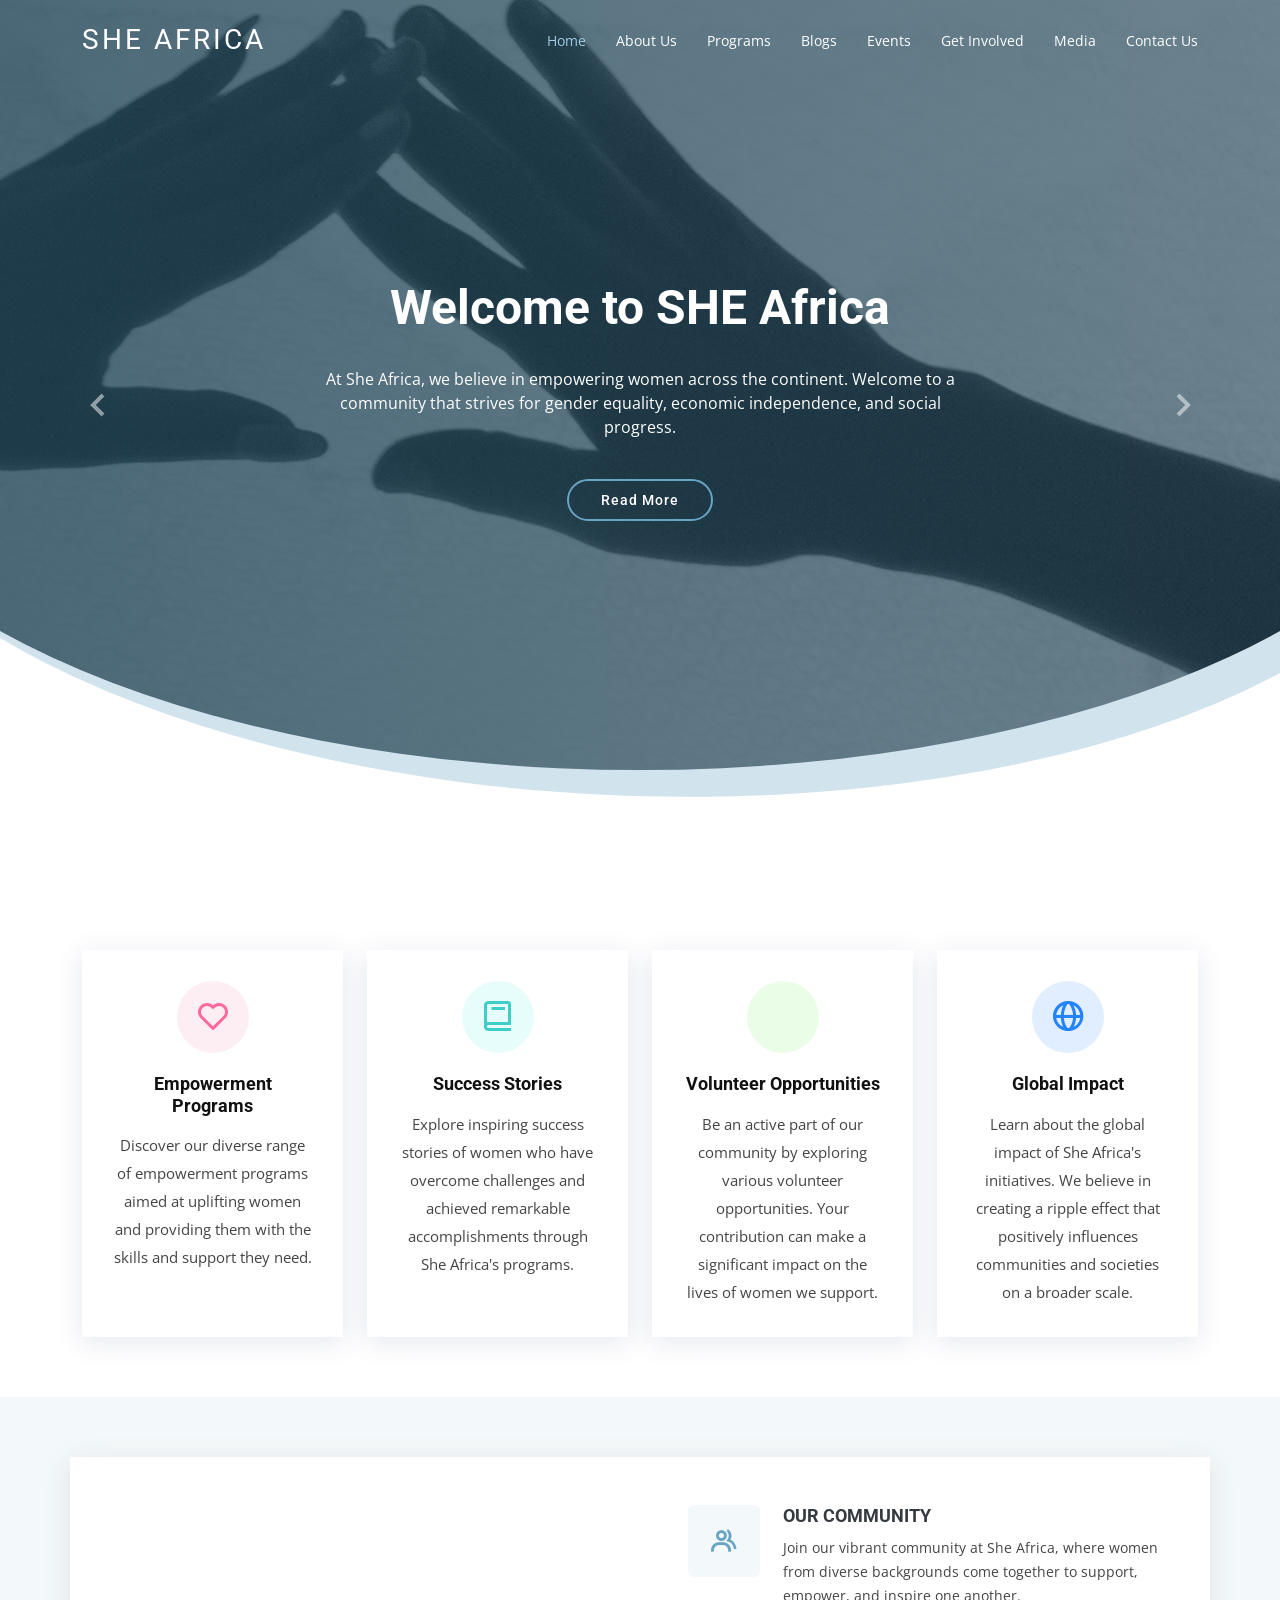
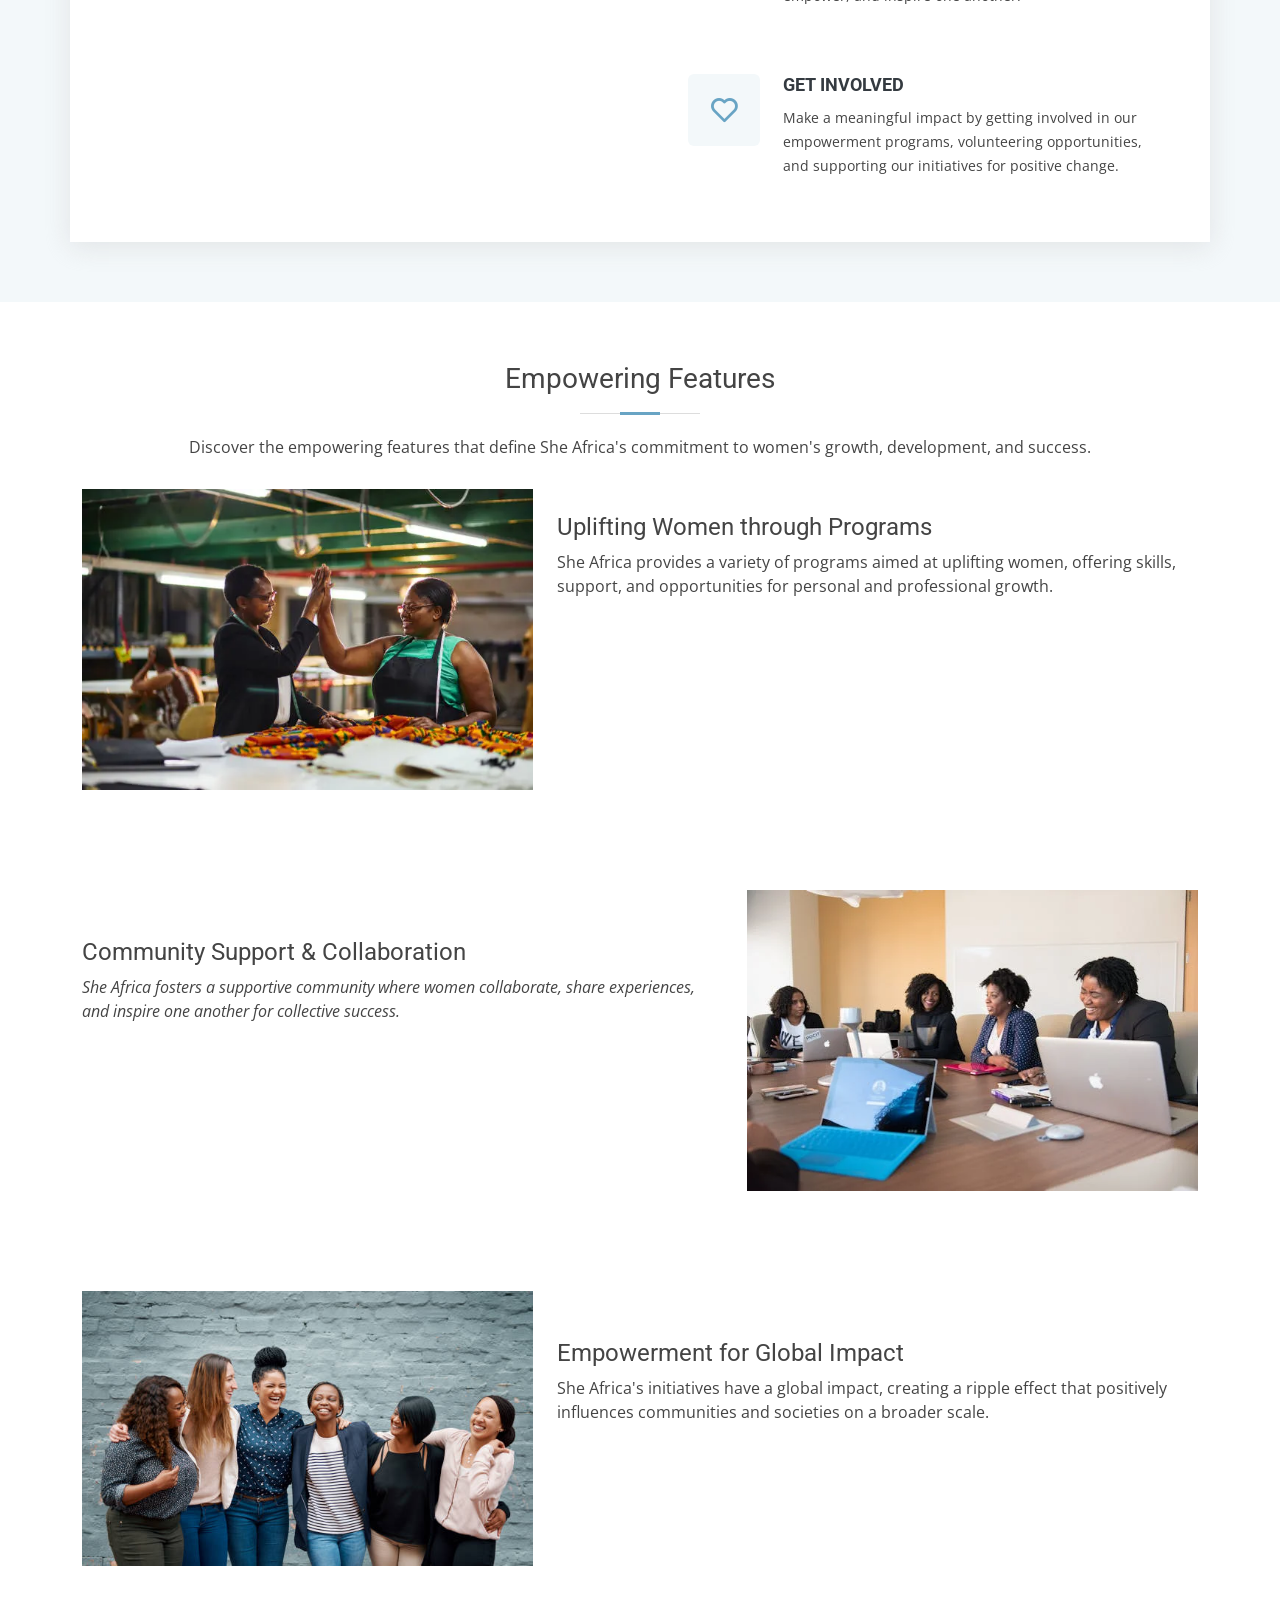
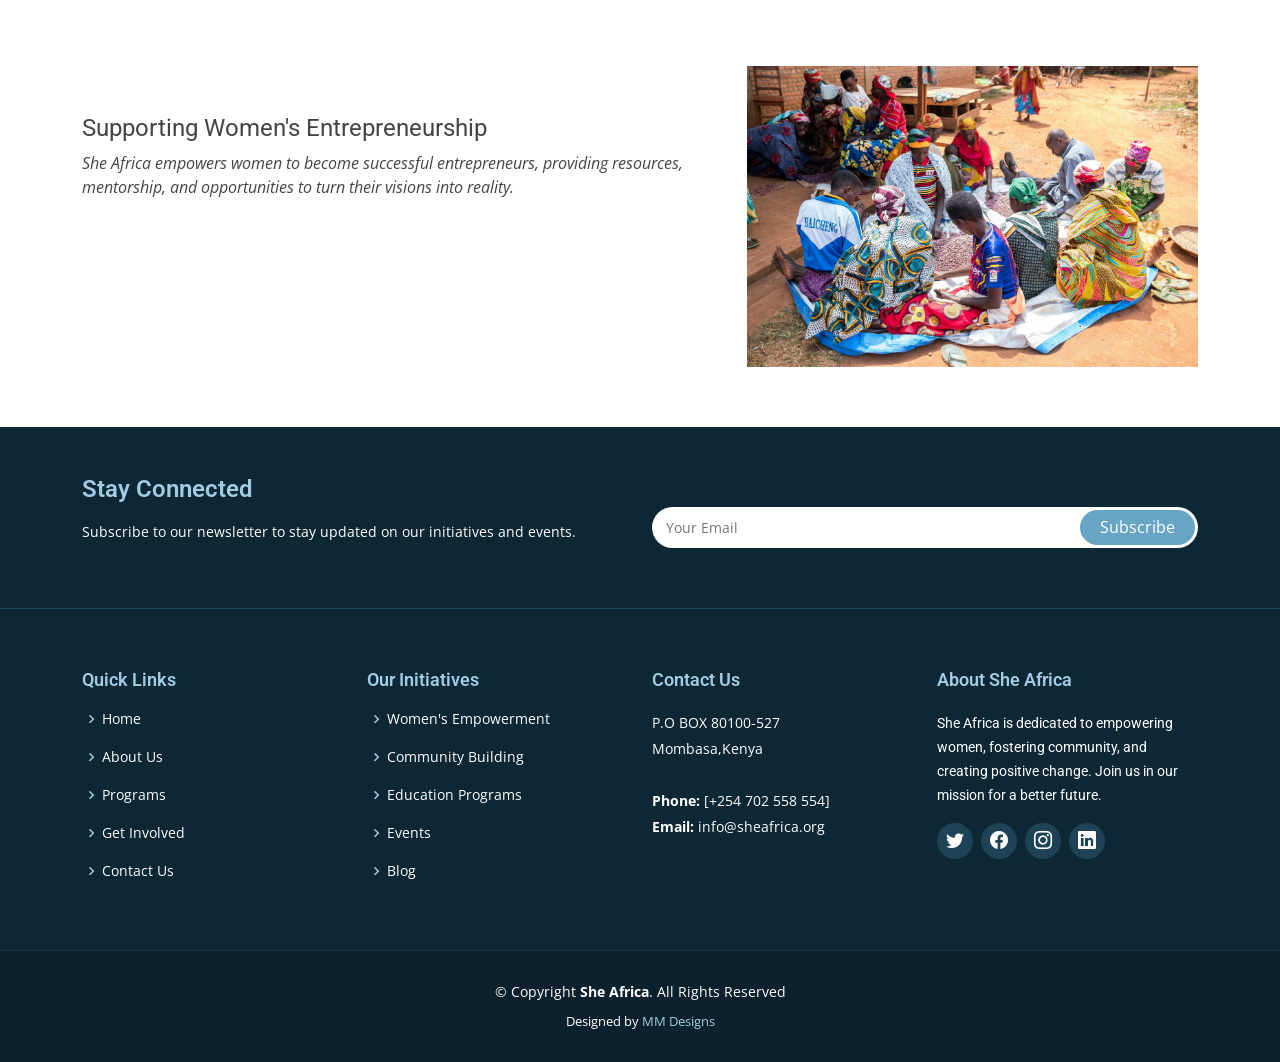
<file: index.html>
<!DOCTYPE html>
<html lang="en">

<head>
  <meta charset="utf-8">
  <meta content="width=device-width, initial-scale=1.0" name="viewport">

  <title>She Africa</title>
  <meta content="" name="description">
  <meta content="" name="keywords">

  <!-- Favicons -->
  <link href="assets/" rel="i">
  <link href="assets/img/" rel="">


  <!-- FONT AWESOME -->
  <link rel="stylesheet" href="https://cdnjs.cloudflare.com/ajax/libs/font-awesome/4.7.0/css/font-awesome.min.css" integrity="sha512-SfTiTlX6kk+qitfevl/7LibUOeJWlt9rbyDn92a1DqWOw9vWG2MFoays0sgObmWazO5BQPiFucnnEAjpAB+/Sw==" crossorigin="anonymous" referrerpolicy="no-referrer" />

  <!-- Google Fonts -->
  <link href="https://fonts.googleapis.com/css?family=Open+Sans:300,300i,400,400i,600,600i,700,700i|Roboto:300,300i,400,400i,500,500i,700,700i&display=swap" rel="stylesheet">

  <!-- Vendor CSS Files -->
  <link href="assets/vendor/animate.css/animate.min.css" rel="stylesheet">
  <link href="assets/vendor/aos/aos.css" rel="stylesheet">
  <link href="assets/vendor/bootstrap/css/bootstrap.min.css" rel="stylesheet">
  <link href="assets/vendor/bootstrap-icons/bootstrap-icons.css" rel="stylesheet">
  <link href="assets/vendor/boxicons/css/boxicons.min.css" rel="stylesheet">
  <link href="assets/vendor/glightbox/css/glightbox.min.css" rel="stylesheet">
  <link href="assets/vendor/swiper/swiper-bundle.min.css" rel="stylesheet">

  <!-- Template Main CSS File -->
  <link href="assets/css/style.css" rel="stylesheet">

  <!-- =======================================================
  * Template Name: Moderna
  * Updated: Jan 29 2024 with Bootstrap v5.3.2
  * Template URL: https://bootstrapmade.com/free-bootstrap-template-corporate-moderna/
  * Author: BootstrapMade.com
  * License: https://bootstrapmade.com/license/
  ======================================================== -->
</head>

<body>

  <!-- ======= Header ======= -->
  <header id="header" class="fixed-top d-flex align-items-center header-transparent">
    <div class="container d-flex justify-content-between align-items-center">

      <div class="logo">
        <h1 class="text-light"><a href="index.html"><span>SHE Africa</span></a></h1>
        <!-- Uncomment below if you prefer to use an image logo -->
        <!-- <a href="index.html"><img src="assets/img/logo.png" alt="" class="img-fluid"></a>-->
      </div>

      <nav id="navbar" class="navbar">
    <ul>
        <li><a class="active" href="index.html">Home</a></li>
        <li><a href="about.html">About Us</a></li>
        <li><a href="programs.html">Programs</a></li>
        <li><a href="blog.html">Blogs</a></li>
        <li><a href="events.html">Events</a></li>
        <li><a href="get-involved.html">Get Involved</a></li>
        <li><a href="media.html">Media</a></li>
        <li><a href="contact.html">Contact Us</a></li>
        
    </ul>
    <i class="bi bi-list mobile-nav-toggle"></i>
</nav>
  </header><!-- End Header -->

  <!-- ======= Hero Section ======= -->
  <section id="hero" class="d-flex justify-cntent-center align-items-center">
    <div id="heroCarousel" class="container carousel carousel-fade" data-bs-ride="carousel" data-bs-interval="5000">

      <!-- Slide 1 -->
      <div class="carousel-item active">
        <div class="carousel-container">
          <h2 class="animate__animated animate__fadeInDown">Welcome to <span>SHE Africa </span></h2>
          <p class="animate__animated animate__fadeInUp">At She Africa, we believe in empowering women across the continent. Welcome to a community that strives for gender equality, economic independence, and social progress.</p>
          <a href="about.html" class="btn-get-started animate__animated animate__fadeInUp">Read More</a>
        </div>
      </div>

      <!-- Slide 2 -->
      <div class="carousel-item">
        <div class="carousel-container">
          <h2 class="animate__animated animate__fadeInDown">Empowering Women Across Africa</h2>
          <p class="animate__animated animate__fadeInUp">Join She Africa in our mission to empower women, create opportunities, and foster change across the continent.</p>
          <a href="programs.html" class="btn-get-started animate__animated animate__fadeInUp">Read More</a>
        </div>
      </div>

      <!-- Slide 3 -->
      <div class="carousel-item">
        <div class="carousel-container">
          <h2 class="animate__animated animate__fadeInDown">Join Our Community</h2>
          <p class="animate__animated animate__fadeInUp">Be a part of a supportive community working towards a common goal. Explore opportunities to get involved and make a difference.</p>
          <a href="get-involved.html" class="btn-get-started animate__animated animate__fadeInUp">Read More</a>
        </div>
      </div>

      <a class="carousel-control-prev" href="#heroCarousel" role="button" data-bs-slide="prev">
        <span class="carousel-control-prev-icon bx bx-chevron-left" aria-hidden="true"></span>
      </a>

      <a class="carousel-control-next" href="#heroCarousel" role="button" data-bs-slide="next">
        <span class="carousel-control-next-icon bx bx-chevron-right" aria-hidden="true"></span>
      </a>

    </div>
  </section><!-- End Hero -->

  <main id="main">

    <!-- ======= Services Section ======= -->
    <section class="services">
  <div class="container">

    <div class="row">
      <div class="col-md-6 col-lg-3 d-flex align-items-stretch" data-aos="fade-up">
        <div class="icon-box icon-box-pink">
          <div class="icon"><i class="bx bx-heart"></i></div>
          <h4 class="title"><a href="programs.html">Empowerment Programs</a></h4>
          <p class="description">Discover our diverse range of empowerment programs aimed at uplifting women and providing them with the skills and support they need.</p>
        </div>
      </div>

      <div class="col-md-6 col-lg-3 d-flex align-items-stretch" data-aos="fade-up" data-aos-delay="100">
        <div class="icon-box icon-box-cyan">
          <div class="icon"><i class="bx bx-book"></i></div>
          <h4 class="title"><a href="media.html">Success Stories</a></h4>
          <p class="description">Explore inspiring success stories of women who have overcome challenges and achieved remarkable accomplishments through She Africa's programs.</p>
        </div>
      </div>

      <div class="col-md-6 col-lg-3 d-flex align-items-stretch" data-aos="fade-up" data-aos-delay="200">
        <div class="icon-box icon-box-green">
          <div class="icon"><i class="bx bx-hands-helping"></i></div>
          <h4 class="title"><a href="get-involved.html">Volunteer Opportunities</a></h4>
          <p class="description">Be an active part of our community by exploring various volunteer opportunities. Your contribution can make a significant impact on the lives of women we support.</p>
        </div>
      </div>

      <div class="col-md-6 col-lg-3 d-flex align-items-stretch" data-aos="fade-up" data-aos-delay="200">
        <div class="icon-box icon-box-blue">
          <div class="icon"><i class="bx bx-globe"></i></div>
          <h4 class="title"><a href="media.html">Global Impact</a></h4>
          <p class="description">Learn about the global impact of She Africa's initiatives. We believe in creating a ripple effect that positively influences communities and societies on a broader scale.</p>
        </div>
      </div>

    </div>

  </div>
</section><!-- End Services Section -->

    <!-- ======= Why Us Section ======= -->
    <section class="why-us section-bg" data-aos="fade-up" data-aos-delay="200">
  <div class="container">

    <div class="row"> 
      <div class="col-lg-6 video-box"><br>
       <!-- <img src="assets/img/home/pexels-darkshade-photos-17747716.jpg"class="img-fluid" alt="She Africa Banner">
        <a href="https://www.youtube.com/" class="venobox play-btn mb-4" data-vbtype="video" data-autoplay="true"></a>-->
        <iframe width="560" height="315" src="https://www.youtube.com/embed/4T2-oEHtedU?si=evBK777bIP3bDO8j" title="YouTube video player" frameborder="0" allow="accelerometer; autoplay; clipboard-write; encrypted-media; gyroscope; picture-in-picture; web-share" allowfullscreen></iframe>
      </div>

      <div class="col-lg-6 d-flex flex-column justify-content-center p-5">

        <div class="icon-box">
          <div class="icon"><i class="bx bx-group"></i></div>
          <h4 class="title"><a href="get-involved.html">Our Community</a></h4>
          <p class="description">Join our vibrant community at She Africa, where women from diverse backgrounds come together to support, empower, and inspire one another.</p>
        </div>

        <div class="icon-box">
          <div class="icon"><i class="bx bx-heart"></i></div>
          <h4 class="title"><a href="get-involved.html">Get Involved</a></h4>
          <p class="description">Make a meaningful impact by getting involved in our empowerment programs, volunteering opportunities, and supporting our initiatives for positive change.</p>
        </div>

      </div>
    </div>

  </div>
</section>
<!-- End Why Us Section -->

    <!-- ======= Features Section ======= -->
    <section class="features">
  <div class="container">

    <div class="section-title">
      <h2>Empowering Features</h2>
      <p>Discover the empowering features that define She Africa's commitment to women's growth, development, and success.</p>
    </div>

    <div class="row" data-aos="fade-up">
      <div class="col-md-5">
        <img src="assets/img/home/istockphoto-1472841041-612x612.webp" class="img-fluid" alt="Feature 1 Image">
      </div>
      <div class="col-md-7 pt-4">
        <h3>Uplifting Women through Programs</h3>
        <p class="">
          She Africa provides a variety of programs aimed at uplifting women, offering skills, support, and opportunities for personal and professional growth.
        </p>
      
      </div>
    </div>

    <div class="row" data-aos="fade-up">
      <div class="col-md-5 order-1 order-md-2">
        <img src="assets/img/home/pexels-photo-1181360.webp" class="img-fluid" alt="Feature 2 Image">
      </div>
      <div class="col-md-7 pt-5 order-2 order-md-1">
        <h3>Community Support & Collaboration</h3>
        <p class="fst-italic">
          She Africa fosters a supportive community where women collaborate, share experiences, and inspire one another for collective success.
        </p>
       
      </div>
    </div>

    <div class="row" data-aos="fade-up">
      <div class="col-md-5">
        <img src="assets/img/home/collabo.jpg" class="img-fluid" alt="Feature 3 Image">
      </div>
      <div class="col-md-7 pt-5">
        <h3>Empowerment for Global Impact</h3>
        <p>She Africa's initiatives have a global impact, creating a ripple effect that positively influences communities and societies on a broader scale.</p>
        
      </div>
    </div>

    <div class="row" data-aos="fade-up">
      <div class="col-md-5 order-1 order-md-2">
        <img src="assets/img/home/pexels-safari-consoler-18057138.jpg" class="img-fluid" alt="Feature 4 Image">
      </div>
      <div class="col-md-7 pt-5 order-2 order-md-1">
        <h3>Supporting Women's Entrepreneurship</h3>
        <p class="fst-italic">
          She Africa empowers women to become successful entrepreneurs, providing resources, mentorship, and opportunities to turn their visions into reality.
        </p>
        
      </div>
    </div>

  </div>
</section>
<!-- End Features Section -->

  </main><!-- End #main -->

  <!-- ======= Footer ======= -->
  <footer id="footer" data-aos="fade-up" data-aos-easing="ease-in-out" data-aos-duration="500">

    <div class="footer-newsletter">
      <div class="container">
        <div class="row">
          <div class="col-lg-6">
            <h4>Stay Connected</h4>
            <p>Subscribe to our newsletter to stay updated on our initiatives and events.</p>
          </div>
          <div class="col-lg-6">
            <form action="" method="post">
              <input type="email" name="email" placeholder="Your Email"><input type="submit" value="Subscribe">
            </form>
          </div>
        </div>
      </div>
    </div>

    <div class="footer-top">
      <div class="container">
        <div class="row">

          <div class="col-lg-3 col-md-6 footer-links">
            <h4>Quick Links</h4>
            <ul>
              <li><i class="bx bx-chevron-right"></i> <a href="index.html">Home</a></li>
              <li><i class="bx bx-chevron-right"></i> <a href="about.html">About Us</a></li>
              <li><i class="bx bx-chevron-right"></i> <a href="programs.html">Programs</a></li>
              <li><i class="bx bx-chevron-right"></i> <a href="get-involved.html">Get Involved</a></li>
              <li><i class="bx bx-chevron-right"></i> <a href="contact.html">Contact Us</a></li>
            </ul>
          </div>

          <div class="col-lg-3 col-md-6 footer-links">
            <h4>Our Initiatives</h4>
            <ul>
              <li><i class="bx bx-chevron-right"></i> <a href="media.html">Women's Empowerment</a></li>
              <li><i class="bx bx-chevron-right"></i> <a href="media.html">Community Building</a></li>
              <li><i class="bx bx-chevron-right"></i> <a href="programs.html">Education Programs</a></li>
              <li><i class="bx bx-chevron-right"></i> <a href="events.html">Events</a></li>
              <li><i class="bx bx-chevron-right"></i> <a href="blog.html">Blog</a></li>
            </ul>
          </div>

          <div class="col-lg-3 col-md-6 footer-contact">
            <h4>Contact Us</h4>
            <p>
              P.O BOX 80100-527 <br>
              Mombasa,Kenya  <br><br>
              <strong>Phone:</strong> [+254 702 558 554]<br>
              <strong>Email:</strong> info@sheafrica.org<br>
            </p>

          </div>

          <div class="col-lg-3 col-md-6 footer-info">
            <h3>About She Africa</h3>
            <p>She Africa is dedicated to empowering women, fostering community, and creating positive change. Join us in our mission for a better future.</p>
            <div class="social-links mt-3">
              <a href="https://twitter.com"><i class="bi bi-twitter"></i></a>
                  <a href="https://facebook.com"><i class="bi bi-facebook"></i></a>
                  <a href="https://instagram.com"><i class="bi bi-instagram"></i></a>
                  <a href="https://linkedin.com"><i class="bi bi-linkedin"></i></a>
            </div>
          </div>

        </div>
      </div>
    </div>

    <div class="container">
      <div class="copyright">
        &copy; Copyright <strong><span>She Africa</span></strong>. All Rights Reserved
      </div>
      <div class="credits">
        Designed by <a href="https://yourwebdesigner.com/">MM Designs</a>
      </div>
    </div>
</footer><!-- End Footer -->

<a href="#" class="back-to-top d-flex align-items-center justify-content-center"><i class="bi bi-arrow-up-short"></i></a>


  <!-- Vendor JS Files -->
  <script src="assets/vendor/purecounter/purecounter_vanilla.js"></script>
  <script src="assets/vendor/aos/aos.js"></script>
  <script src="assets/vendor/bootstrap/js/bootstrap.bundle.min.js"></script>
  <script src="assets/vendor/glightbox/js/glightbox.min.js"></script>
  <script src="assets/vendor/isotope-layout/isotope.pkgd.min.js"></script>
  <script src="assets/vendor/swiper/swiper-bundle.min.js"></script>
  <script src="assets/vendor/waypoints/noframework.waypoints.js"></script>
  <script src="assets/vendor/php-email-form/validate.js"></script>

  <!-- Template Main JS File -->
  <script src="assets/js/main.js"></script>

</body>

</html>
</file>
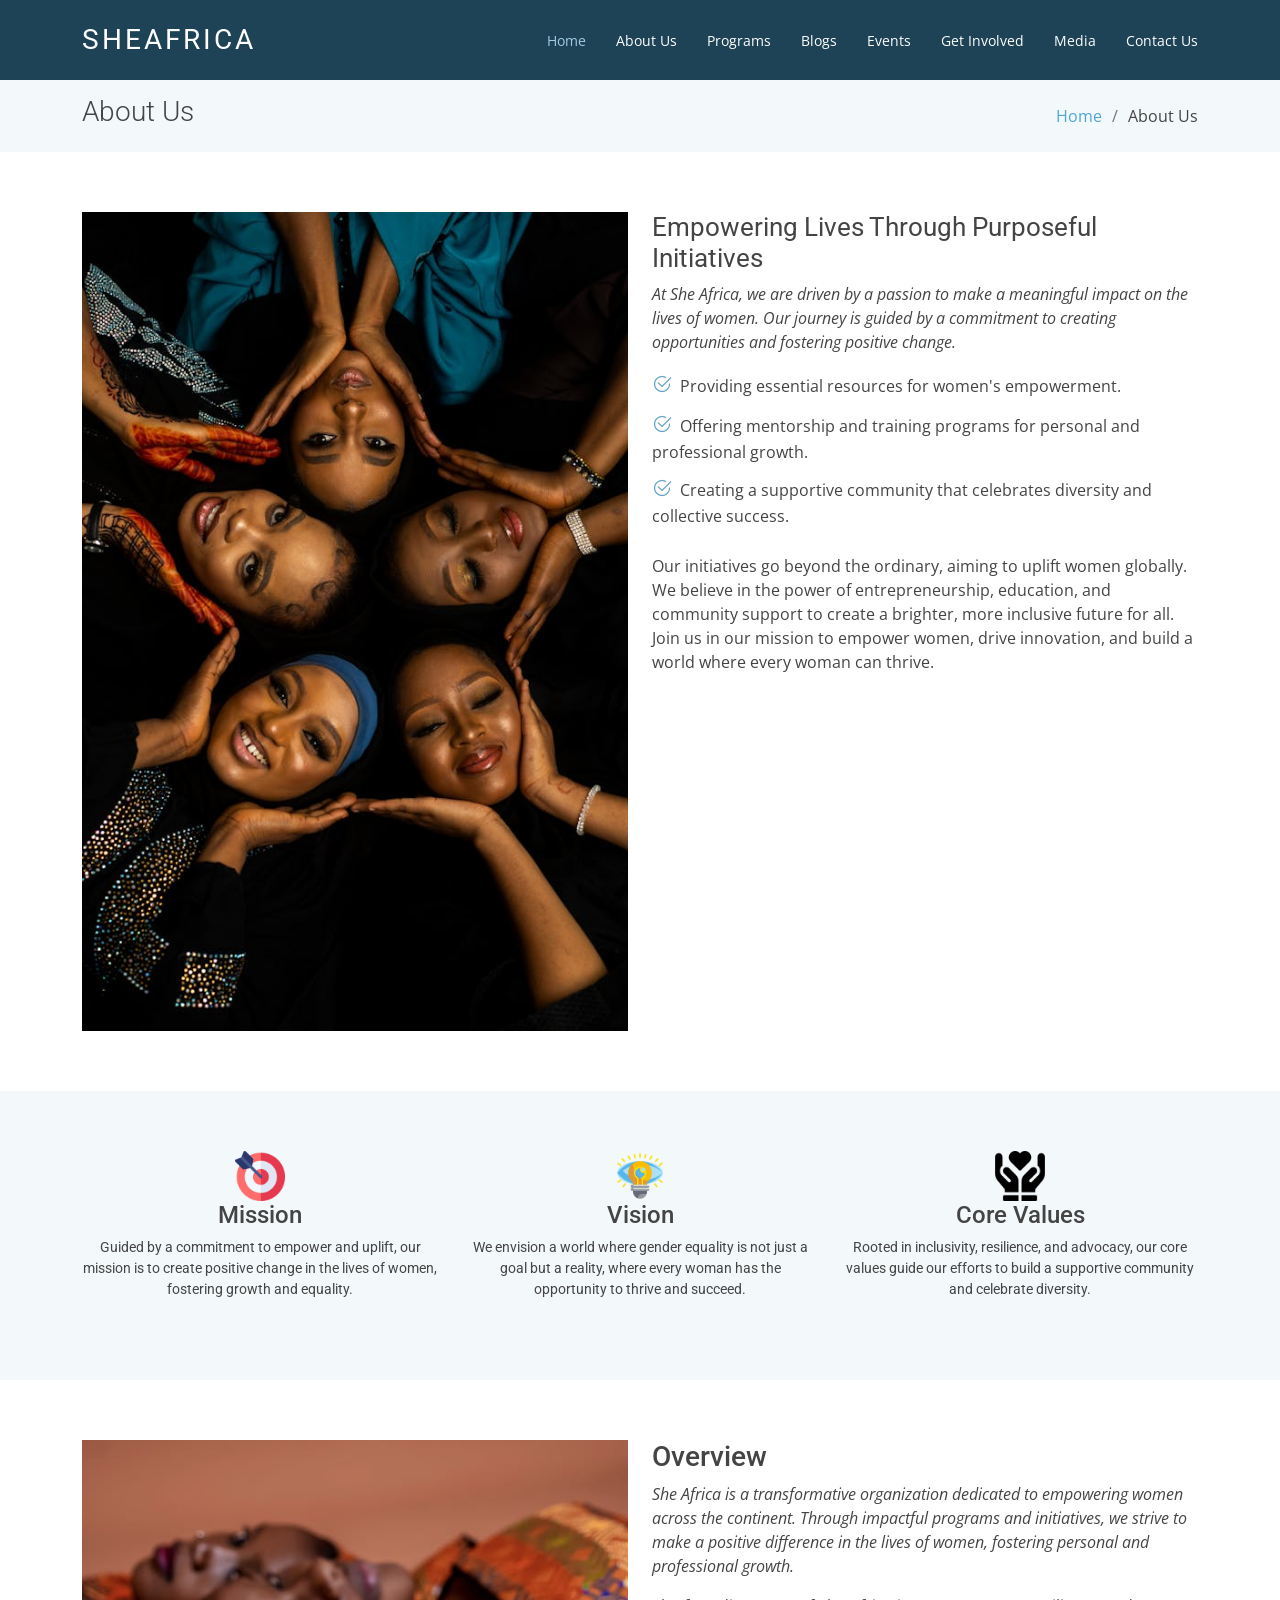
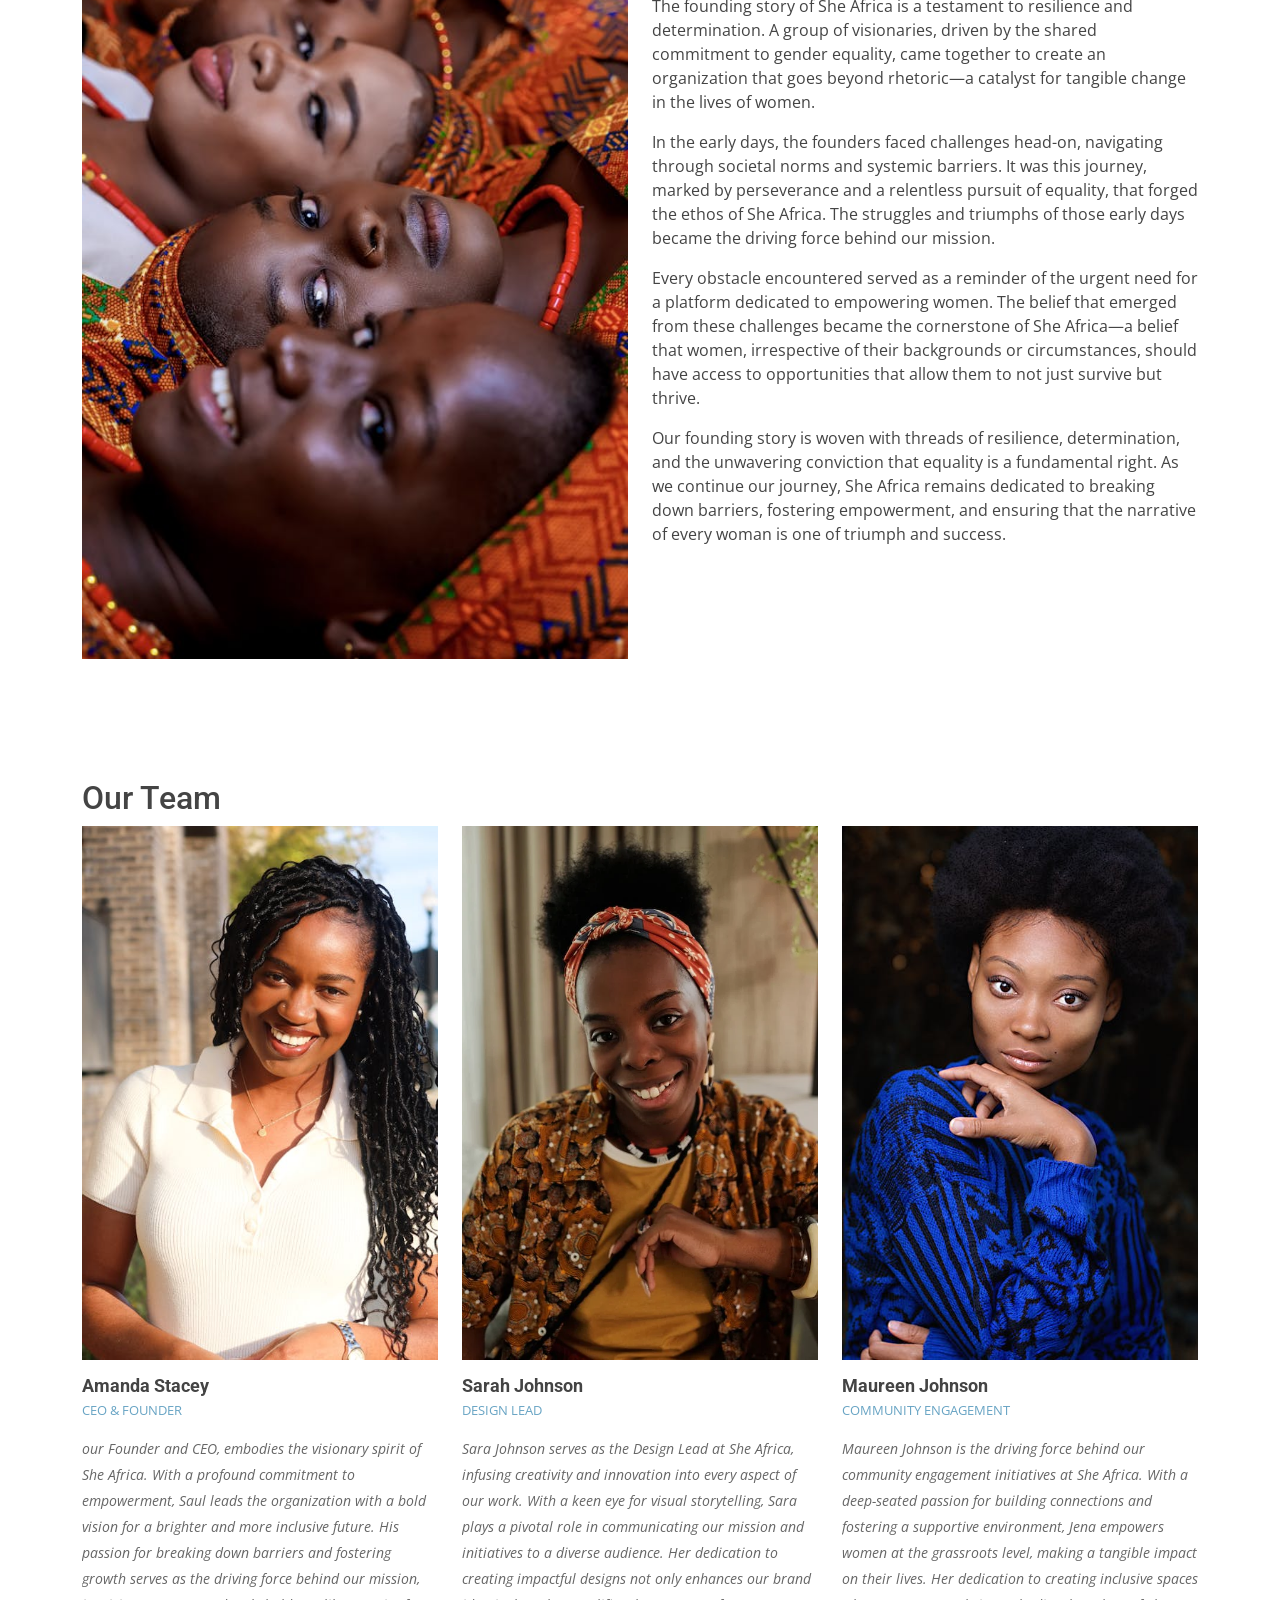
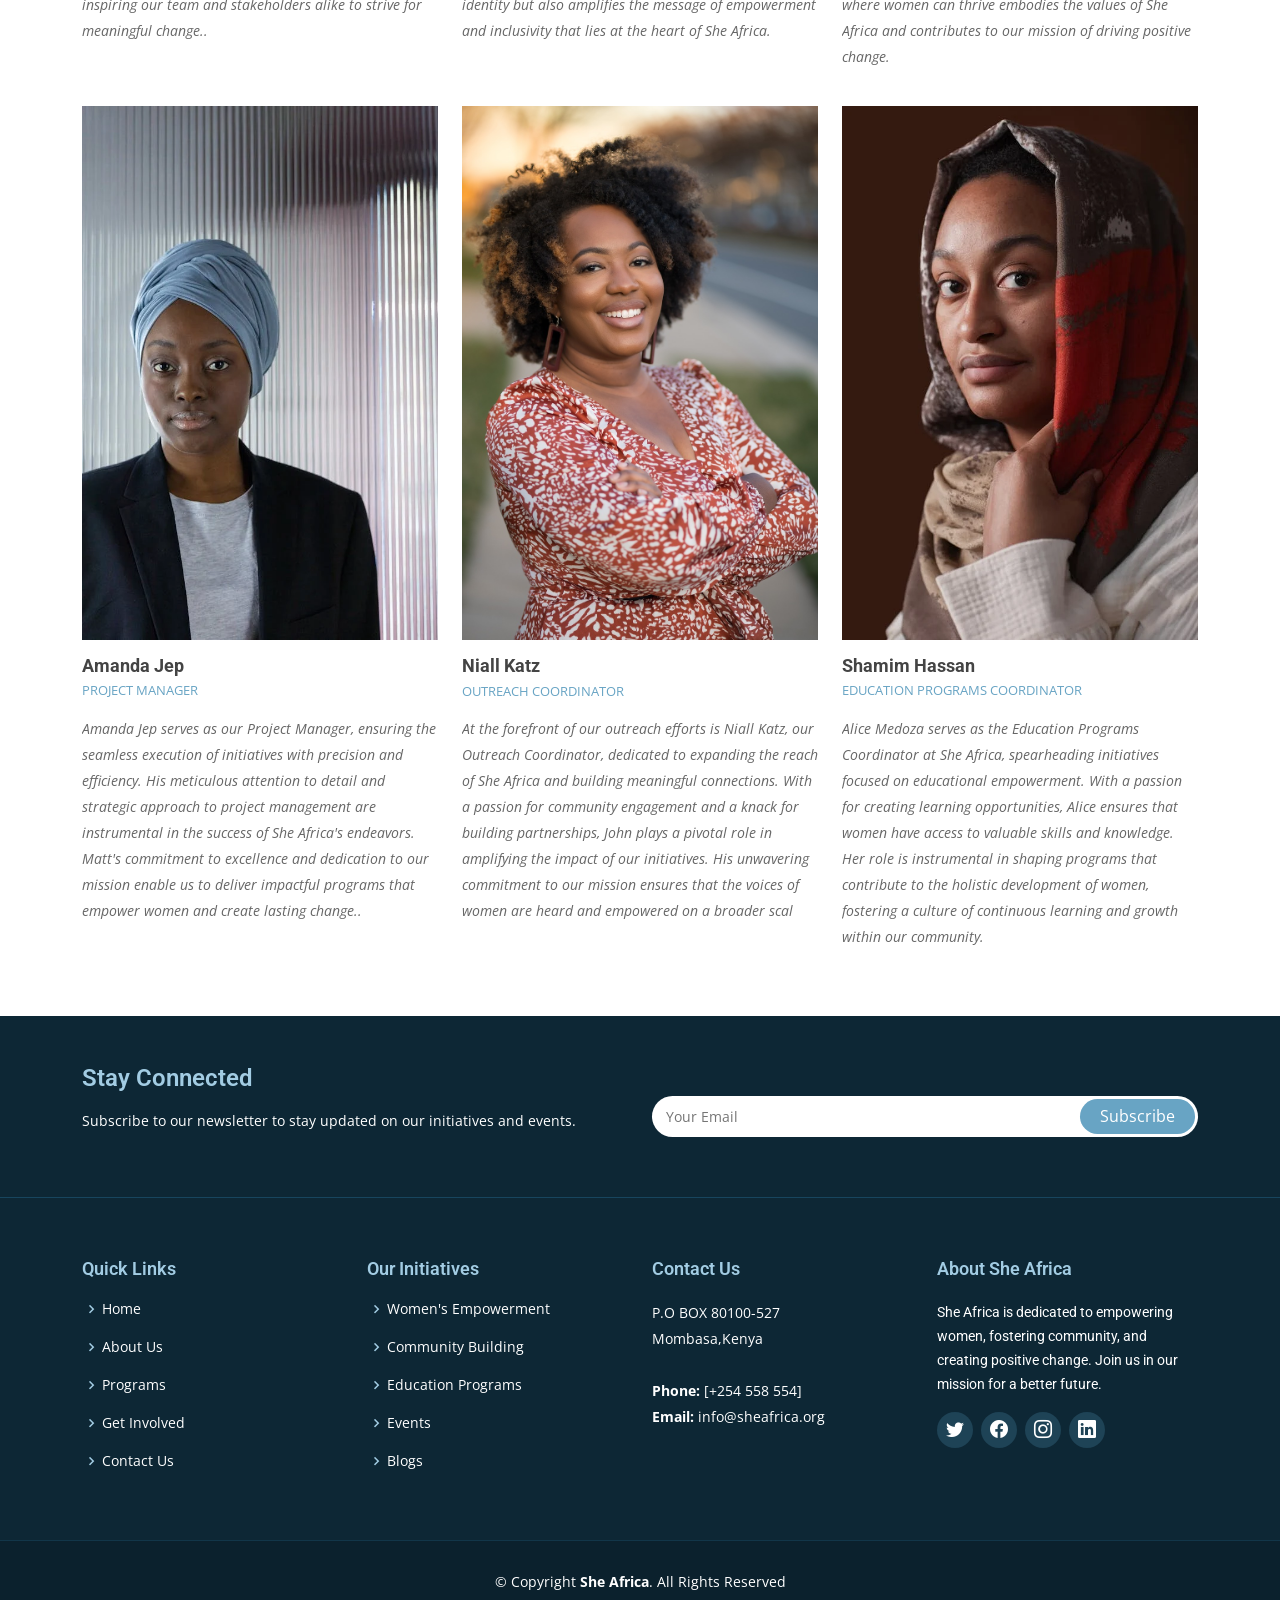
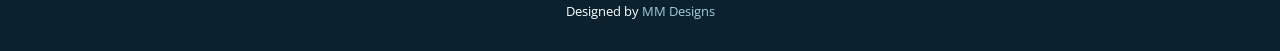
<file: about.html>
<!DOCTYPE html>
<html lang="en">

<head>
  <meta charset="utf-8">
  <meta content="width=device-width, initial-scale=1.0" name="viewport">

  <title>SheAfrica</title>
  <meta content="" name="description">
  <meta content="" name="keywords">

  <!-- Favicons -->
  <link href="" rel="">
  <link href="" rel="">

  <!-- Google Fonts -->
  <link href="https://fonts.googleapis.com/css?family=Open+Sans:300,300i,400,400i,600,600i,700,700i|Roboto:300,300i,400,400i,500,500i,700,700i&display=swap" rel="stylesheet">

  <!-- Vendor CSS Files -->
  <link href="assets/vendor/animate.css/animate.min.css" rel="stylesheet">
  <link href="assets/vendor/aos/aos.css" rel="stylesheet">
  <link href="assets/vendor/bootstrap/css/bootstrap.min.css" rel="stylesheet">
  <link href="assets/vendor/bootstrap-icons/bootstrap-icons.css" rel="stylesheet">
  <link href="assets/vendor/boxicons/css/boxicons.min.css" rel="stylesheet">
  <link href="assets/vendor/glightbox/css/glightbox.min.css" rel="stylesheet">
  <link href="assets/vendor/swiper/swiper-bundle.min.css" rel="stylesheet">

  <!-- Template Main CSS File -->
  <link href="assets/css/style.css" rel="stylesheet">

  <!-- =======================================================
  * Template Name: Moderna
  * Updated: Jan 29 2024 with Bootstrap v5.3.2
  * Template URL: https://bootstrapmade.com/free-bootstrap-template-corporate-moderna/
  * Author: BootstrapMade.com
  * License: https://bootstrapmade.com/license/
  ======================================================== -->
</head>

<body>

  <!-- ======= Header ======= -->
  <header id="header" class="fixed-top d-flex align-items-center ">
    <div class="container d-flex justify-content-between align-items-center">

      <div class="logo">
        <h1 class="text-light"><a href="index.html"><span>SheAfrica</span></a></h1>
        <!-- Uncomment below if you prefer to use an image logo -->
        <!-- <a href="index.html"><img src="assets/img/logo.png" alt="" class="img-fluid"></a>-->
      </div>

      <nav id="navbar" class="navbar">
    <ul>
        <li><a class="active" href="index.html">Home</a></li>
        <li><a href="about.html">About Us</a></li>
        <li><a href="programs.html">Programs</a></li>
        <li><a href="blog.html">Blogs</a></li>
        <li><a href="events.html">Events</a></li>
        <li><a href="get-involved.html">Get Involved</a></li>
        <li><a href="media.html">Media</a></li>
      
        <li><a href="contact.html">Contact Us</a></li>
    </ul>
    <i class="bi bi-list mobile-nav-toggle"></i>
</nav>
  </header><!-- End Header -->

  <main id="main">

    <!-- ======= About Us Section ======= -->
    <section class="breadcrumbs">
      <div class="container">

        <div class="d-flex justify-content-between align-items-center">
          <h2>About Us</h2>
          <ol>
            <li><a href="index.html">Home</a></li>
            <li>About Us</li>
          </ol>
        </div>

      </div>
    </section><!-- End About Us Section -->

    <!-- ======= About Section ======= -->
    <section class="about" data-aos="fade-up">
  <div class="container">

    <div class="row">
      <div class="col-lg-6">
        <img src="assets/img/home/pexels-photo-12633625.jpeg" class="img-fluid" alt="About Us Image">
      </div>
      <div class="col-lg-6 pt-4 pt-lg-0">
        <h3>Empowering Lives Through Purposeful Initiatives</h3>
        <p class="fst-italic">
          At She Africa, we are driven by a passion to make a meaningful impact on the lives of women. Our journey is guided by a commitment to creating opportunities and fostering positive change.
        </p>
        <ul>
          <li><i class="bi bi-check2-circle"></i> Providing essential resources for women's empowerment.</li>
          <li><i class="bi bi-check2-circle"></i> Offering mentorship and training programs for personal and professional growth.</li>
          <li><i class="bi bi-check2-circle"></i> Creating a supportive community that celebrates diversity and collective success.</li>
        </ul>
        <p>
          Our initiatives go beyond the ordinary, aiming to uplift women globally. We believe in the power of entrepreneurship, education, and community support to create a brighter, more inclusive future for all. Join us in our mission to empower women, drive innovation, and build a world where every woman can thrive.
        </p>
      </div>
    </div>

  </div>
</section>
<!-- End About Section -->

    <!-- ======= Facts Section ======= -->
    <section class="facts section-bg" data-aos="fade-up">
  <div class="container">

    <div class="row counters">

      <div class="col-lg-4 col-12 text-center">
        <!--<i class="bi bi-target icons"></i>-->
        <img src="assets/img/target.png" height="50" width="50">

        <h4>Mission</h4>
        <p>Guided by a commitment to empower and uplift, our mission is to create positive change in the lives of women, fostering growth and equality.</p>
      </div>

      <div class="col-lg-4 col-12 text-center">
        <!--<i class="bi bi-eye icons"></i>-->
        <img src="assets/img/vision.png" height="50" width="50">


        <h4>Vision</h4>
        <p>We envision a world where gender equality is not just a goal but a reality, where every woman has the opportunity to thrive and succeed.</p>
      </div>

      <div class="col-lg-4 col-12 text-center">
        <!-- <i class="bi bi-heart icons"></i>-->
        <img src="assets/img/value.png" height="50" width="50">

        <h4>Core Values</h4>
        <p>Rooted in inclusivity, resilience, and advocacy, our core values guide our efforts to build a supportive community and celebrate diversity.</p>
      </div>

    </div>

  </div>
</section>
<!-- End Facts Section -->

    <!-- ======= Our Skills Section ======= -->
    <section class="skills" data-aos="fade-up">
      <div class="container">

         <div class="row">
      <div class="col-lg-6">
        <img src="assets/img/home/free-photo-of-woman-in-traditional-ornate-dress-lying-face-to-face.jpeg" class="img-fluid" alt="About Us Image">
      </div>
      <div class="col-lg-6 pt-4 pt-lg-0">
        <h3>Overview</h3>
        <p class="fst-italic">
          She Africa is a transformative organization dedicated to empowering women across the continent. Through impactful programs and initiatives, we strive to make a positive difference in the lives of women, fostering personal and professional growth.
        </p>
        

<p> The founding story of She Africa is a testament to resilience and determination. A group of visionaries, driven by the shared commitment to gender equality, came together to create an organization that goes beyond rhetoric—a catalyst for tangible change in the lives of women.</p>

<p>In the early days, the founders faced challenges head-on, navigating through societal norms and systemic barriers. It was this journey, marked by perseverance and a relentless pursuit of equality, that forged the ethos of She Africa. The struggles and triumphs of those early days became the driving force behind our mission.</p>

<p>Every obstacle encountered served as a reminder of the urgent need for a platform dedicated to empowering women. The belief that emerged from these challenges became the cornerstone of She Africa—a belief that women, irrespective of their backgrounds or circumstances, should have access to opportunities that allow them to not just survive but thrive.</p>

<p>Our founding story is woven with threads of resilience, determination, and the unwavering conviction that equality is a fundamental right. As we continue our journey, She Africa remains dedicated to breaking down barriers, fostering empowerment, and ensuring that the narrative of every woman is one of triumph and success.
        </p>
      </div>
    </div>

  </div>
</section>
    </section><!-- End Our Skills Section -->

    <!-- ======= Tetstimonials Section ======= -->
    <section class="team" data-aos="fade-up" data-aos-easing="ease-in-out" data-aos-duration="500">
      <div class="container">
        <h2> Our Team</h2>

        <div class="row">

          <div class="col-lg-4 col-md-6 d-flex align-items-stretch">
            <div class="member">
              <div class="member-img">
                <img src="assets/img/team1.jpeg" class="img-fluid" alt="">
                <div class="social">
                  <a href="https://twitter.com"><i class="bi bi-twitter"></i></a>
                  <a href="https://facebook.com"><i class="bi bi-facebook"></i></a>
                  <a href="https://instagram.com"><i class="bi bi-instagram"></i></a>
                  <a href="https://linkedin.com"><i class="bi bi-linkedin"></i></a>
                </div>
              </div>
              <div class="member-info">
                <h4>Amanda Stacey</h4>
                <span>CEO & Founder </span>
                <p>our Founder and CEO, embodies the visionary spirit of She Africa. With a profound commitment to empowerment, Saul leads the organization with a bold vision for a brighter and more inclusive future. His passion for breaking down barriers and fostering growth serves as the driving force behind our mission, inspiring our team and stakeholders alike to strive for meaningful change..</p>
              </div>
            </div>
          </div>

          <div class="col-lg-4 col-md-6 d-flex align-items-stretch">
            <div class="member">
              <div class="member-img">
                <img src="assets/img/team/designlead.webp" class="img-fluid" alt="">
                <div class="social">
                  <a href="https://twitter.com"><i class="bi bi-twitter"></i></a>
                  <a href="https://facebook.com"><i class="bi bi-facebook"></i></a>
                  <a href="https://instagram.com"><i class="bi bi-instagram"></i></a>
                  <a href="https://linkedin.com"><i class="bi bi-linkedin"></i></a>
                </div>
              </div>
              <div class="member-info">
                <h4>Sarah Johnson</h4>
                <span>Design Lead</span>
                <p>Sara Johnson serves as the Design Lead at She Africa, infusing creativity and innovation into every aspect of our work. With a keen eye for visual storytelling, Sara plays a pivotal role in communicating our mission and initiatives to a diverse audience. Her dedication to creating impactful designs not only enhances our brand identity but also amplifies the message of empowerment and inclusivity that lies at the heart of She Africa.</p>
              </div>
            </div>
          </div>

          <div class="col-lg-4 col-md-6 d-flex align-items-stretch">
            <div class="member">
              <div class="member-img">
                <img src="assets/img/team2.jpeg" class="img-fluid" alt="">
                <div class="social">
                  <a href="https://twitter.com"><i class="bi bi-twitter"></i></a>
                  <a href="https://facebook.com"><i class="bi bi-facebook"></i></a>
                  <a href="https://instagram.com"><i class="bi bi-instagram"></i></a>
                  <a href="https://linkedin.com"><i class="bi bi-linkedin"></i></a>
                </div>
              </div>
              <div class="member-info">
                <h4>Maureen Johnson</h4>
                <span>Community Engagement</span>
                <p>Maureen Johnson is the driving force behind our community engagement initiatives at She Africa. With a deep-seated passion for building connections and fostering a supportive environment, Jena empowers women at the grassroots level, making a tangible impact on their lives. Her dedication to creating inclusive spaces where women can thrive embodies the values of She Africa and contributes to our mission of driving positive change.</p>
              </div>
            </div>
          </div>

          <div class="col-lg-4 col-md-6 d-flex align-items-stretch">
            <div class="member">
              <div class="member-img">
                <img src="assets/img/team/amandajep.webp" class="img-fluid" alt="">
                <div class="social">
                  <a href="https://twitter.com"><i class="bi bi-twitter"></i></a>
                  <a href="https://facebook.com"><i class="bi bi-facebook"></i></a>
                  <a href="https://instagram.com"><i class="bi bi-instagram"></i></a>
                  <a href="https://linkedin.com"><i class="bi bi-linkedin"></i></a>
                </div>
              </div>
              <div class="member-info">
                <h4>Amanda Jep</h4>
                <span>Project Manager</span>
                <p>Amanda Jep serves as our Project Manager, ensuring the seamless execution of initiatives with precision and efficiency. His meticulous attention to detail and strategic approach to project management are instrumental in the success of She Africa's endeavors. Matt's commitment to excellence and dedication to our mission enable us to deliver impactful programs that empower women and create lasting change..</p>
              </div>
            </div>
          </div>

          <div class="col-lg-4 col-md-6 d-flex align-items-stretch">
            <div class="member">
              <div class="member-img">
                <img src="assets/img/team8.jpg" class="img-fluid" alt="">
                <div class="social">
                  <a href="https://twitter.com"><i class="bi bi-twitter"></i></a>
                  <a href="https://facebook.com"><i class="bi bi-facebook"></i></a>
                  <a href="https://instagram.com"><i class="bi bi-instagram"></i></a>
                  <a href="https://linkedin.com"><i class="bi bi-linkedin"></i></a>
                </div>
              </div>
              <div class="member-info">
                <h4>Niall Katz</h4>
                <span>Outreach Coordinator</span>
                <p>At the forefront of our outreach efforts is Niall Katz, our Outreach Coordinator, dedicated to expanding the reach of She Africa and building meaningful connections. With a passion for community engagement and a knack for building partnerships, John plays a pivotal role in amplifying the impact of our initiatives. His unwavering commitment to our mission ensures that the voices of women are heard and empowered on a broader scal</p>
              </div>
            </div>
          </div>

          <div class="col-lg-4 col-md-6 d-flex align-items-stretch">
            <div class="member">
              <div class="member-img">
                <img src="assets/img/team/pexels-photo-6477854.webp" class="img-fluid" alt="">
                <div class="social">
                  <a href="https://twitter.com"><i class="bi bi-twitter"></i></a>
                  <a href="https://facebook.com"><i class="bi bi-facebook"></i></a>
                  <a href="https://instagram.com"><i class="bi bi-instagram"></i></a>
                  <a href="https://linkedin.com"><i class="bi bi-linkedin"></i></a>
                </div>
              </div>
              <div class="member-info">
                <h4>Shamim Hassan</h4>
                <span>Education Programs Coordinator</span>
                <p>Alice Medoza serves as the Education Programs Coordinator at She Africa, spearheading initiatives focused on educational empowerment. With a passion for creating learning opportunities, Alice ensures that women have access to valuable skills and knowledge. Her role is instrumental in shaping programs that contribute to the holistic development of women, fostering a culture of continuous learning and growth within our community.</p>
              </div>
            </div>
          </div>

        </div>

      </div>
    </section><!-- End Ttstimonials Section -->

  </main><!-- End #main -->

  <!-- ======= Footer ======= -->
  <footer id="footer" data-aos="fade-up" data-aos-easing="ease-in-out" data-aos-duration="500">

    <div class="footer-newsletter">
      <div class="container">
        <div class="row">
          <div class="col-lg-6">
            <h4>Stay Connected</h4>
            <p>Subscribe to our newsletter to stay updated on our initiatives and events.</p>
          </div>
          <div class="col-lg-6">
            <form action="" method="post">
              <input type="email" name="email" placeholder="Your Email"><input type="submit" value="Subscribe">
            </form>
          </div>
        </div>
      </div>
    </div>

    <div class="footer-top">
      <div class="container">
        <div class="row">

          <div class="col-lg-3 col-md-6 footer-links">
            <h4>Quick Links</h4>
            <ul>
              <li><i class="bx bx-chevron-right"></i> <a href="index.html">Home</a></li>
              <li><i class="bx bx-chevron-right"></i> <a href="about.html">About Us</a></li>
              <li><i class="bx bx-chevron-right"></i> <a href="programs.html">Programs</a></li>
              <li><i class="bx bx-chevron-right"></i> <a href="get-involved.html">Get Involved</a></li>
              <li><i class="bx bx-chevron-right"></i> <a href="contact.html">Contact Us</a></li>
            </ul>
          </div>

          <div class="col-lg-3 col-md-6 footer-links">
            <h4>Our Initiatives</h4>
            <ul>
              <li><i class="bx bx-chevron-right"></i> <a href="media.html">Women's Empowerment</a></li>
              <li><i class="bx bx-chevron-right"></i> <a href="media.html">Community Building</a></li>
              <li><i class="bx bx-chevron-right"></i> <a href="programs.html">Education Programs</a></li>
              <li><i class="bx bx-chevron-right"></i> <a href="events.html">Events</a></li>
              <li><i class="bx bx-chevron-right"></i> <a href="blog.html">Blogs</a></li>
            </ul>
          </div>

          <div class="col-lg-3 col-md-6 footer-contact">
            <h4>Contact Us</h4>
            <p>
              P.O BOX 80100-527 <br>
              Mombasa,Kenya  <br><br>
              <strong>Phone:</strong> [+254 558 554]<br>
              <strong>Email:</strong> info@sheafrica.org<br>
            </p>

          </div>

          <div class="col-lg-3 col-md-6 footer-info">
            <h3>About She Africa</h3>
            <p>She Africa is dedicated to empowering women, fostering community, and creating positive change. Join us in our mission for a better future.</p>
            <div class="social-links mt-3">
              <a href="https://twitter.com"><i class="bi bi-twitter"></i></a>
                  <a href="https://facebook.com"><i class="bi bi-facebook"></i></a>
                  <a href="https://instagram.com"><i class="bi bi-instagram"></i></a>
                  <a href="https://linkedin.com"><i class="bi bi-linkedin"></i></a>
            </div>
          </div>

        </div>
      </div>
    </div>

    <div class="container">
      <div class="copyright">
        &copy; Copyright <strong><span>She Africa</span></strong>. All Rights Reserved
      </div>
      <div class="credits">
        Designed by <a href="https://yourwebdesigner.com/">MM Designs</a>
      </div>
    </div>
</footer><!-- End Footer -->

<a href="#" class="back-to-top d-flex align-items-center justify-content-center"><i class="bi bi-arrow-up-short"></i></a>


  <!-- Vendor JS Files -->
  <script src="assets/vendor/purecounter/purecounter_vanilla.js"></script>
  <script src="assets/vendor/aos/aos.js"></script>
  <script src="assets/vendor/bootstrap/js/bootstrap.bundle.min.js"></script>
  <script src="assets/vendor/glightbox/js/glightbox.min.js"></script>
  <script src="assets/vendor/isotope-layout/isotope.pkgd.min.js"></script>
  <script src="assets/vendor/swiper/swiper-bundle.min.js"></script>
  <script src="assets/vendor/waypoints/noframework.waypoints.js"></script>
  <script src="assets/vendor/php-email-form/validate.js"></script>

  <!-- Template Main JS File -->
  <script src="assets/js/main.js"></script>

</body>

</html>
</file>
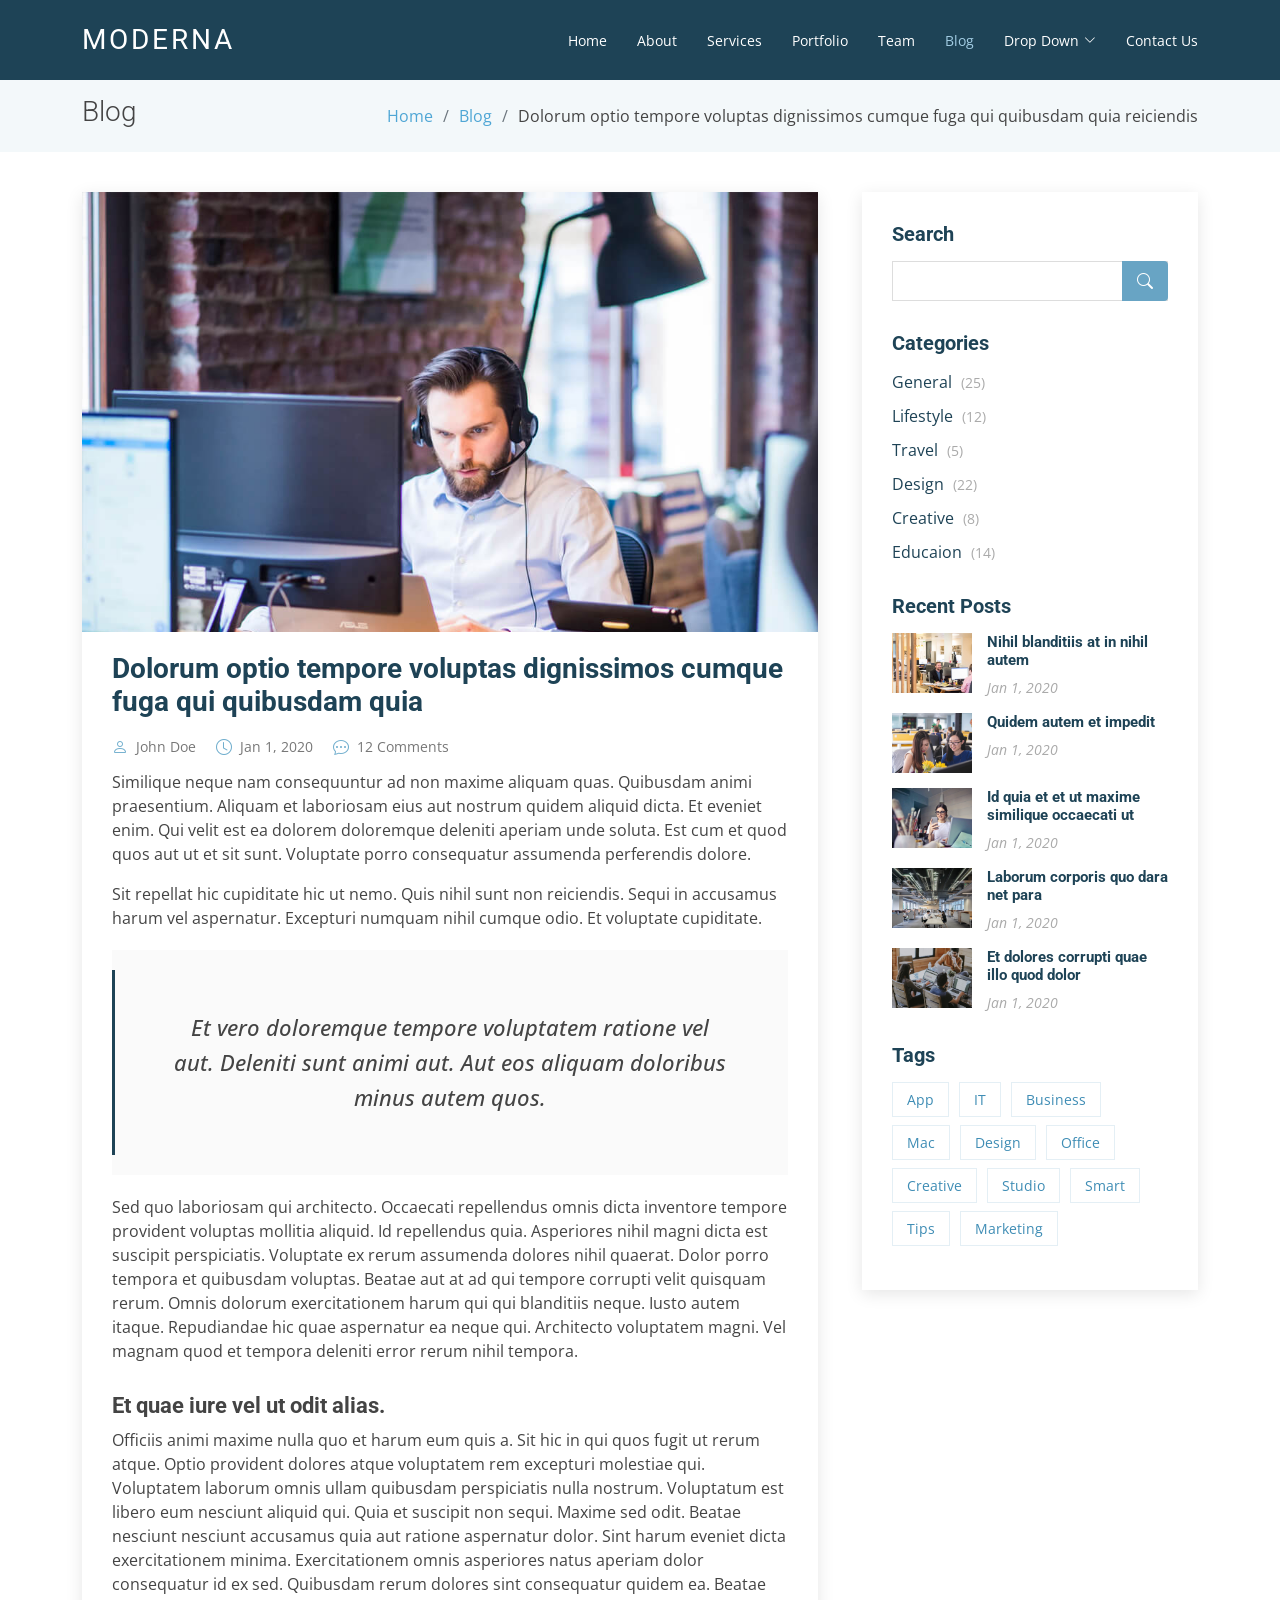
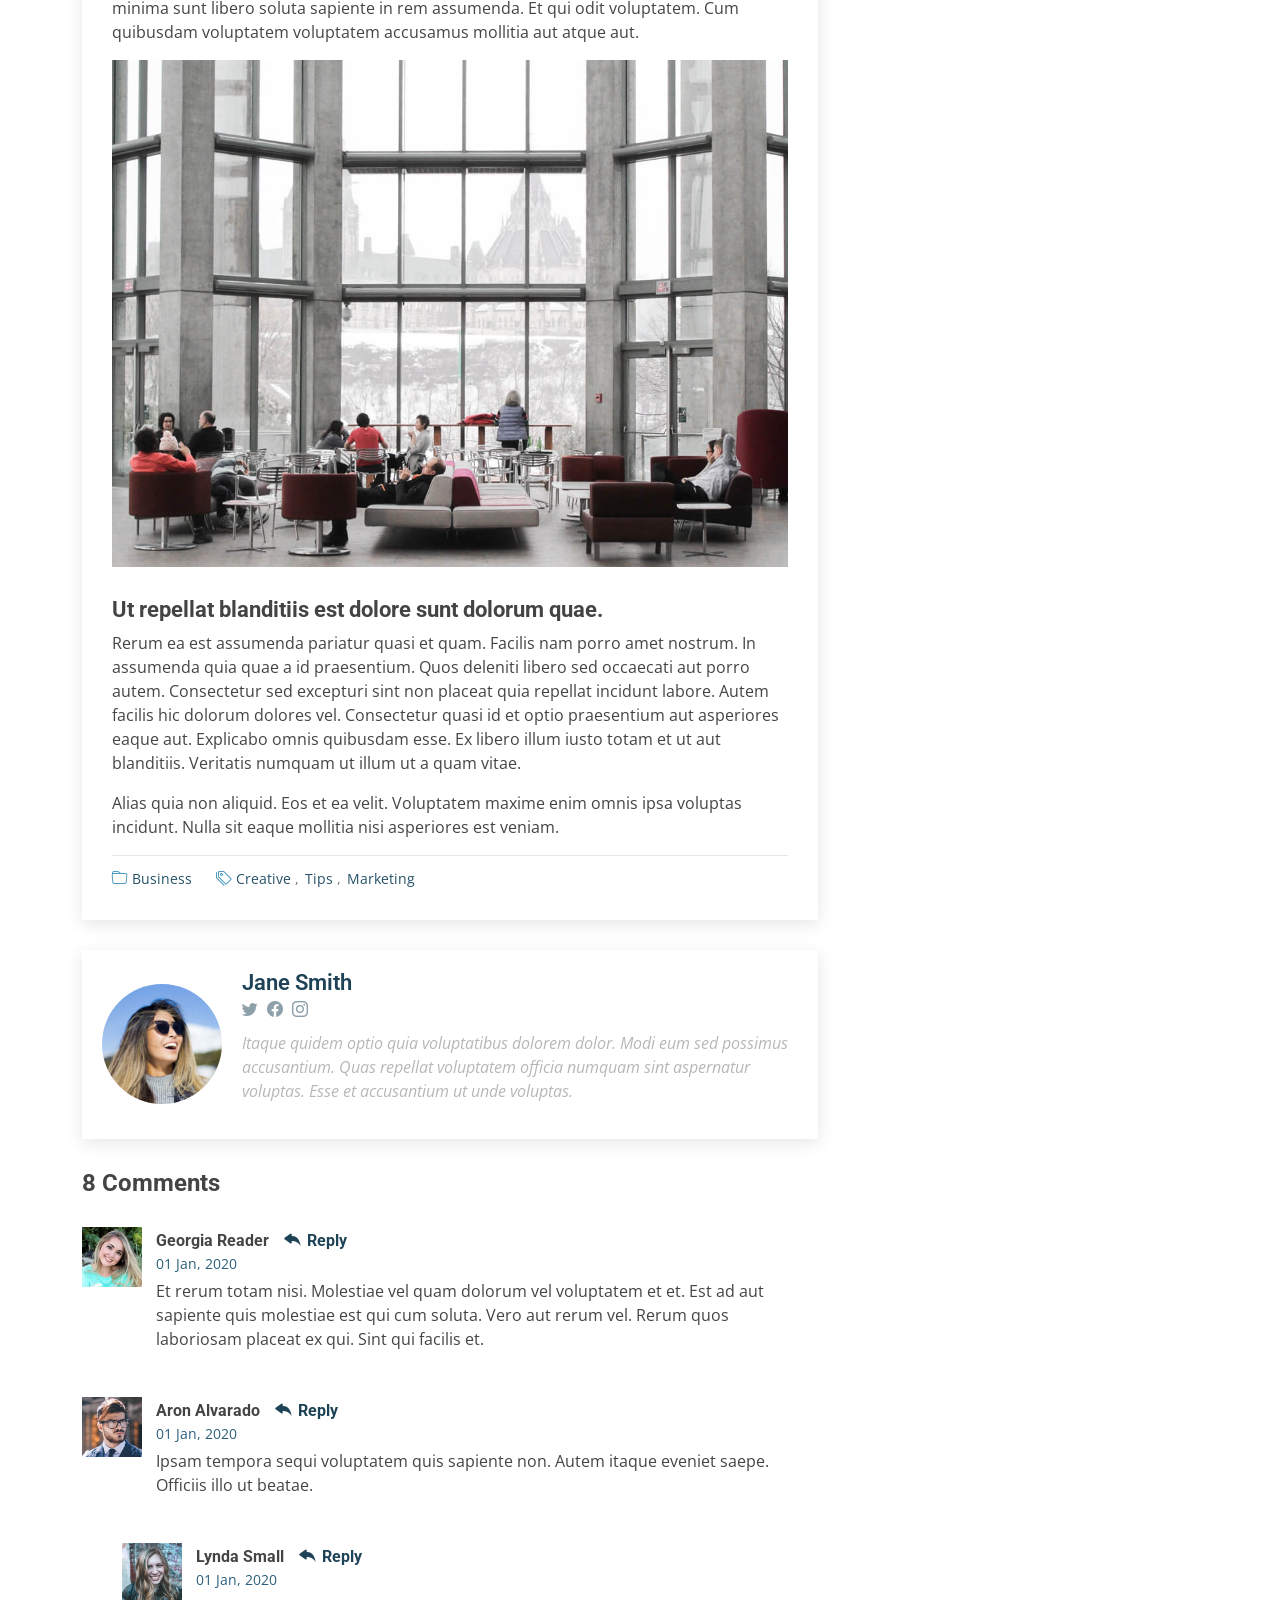
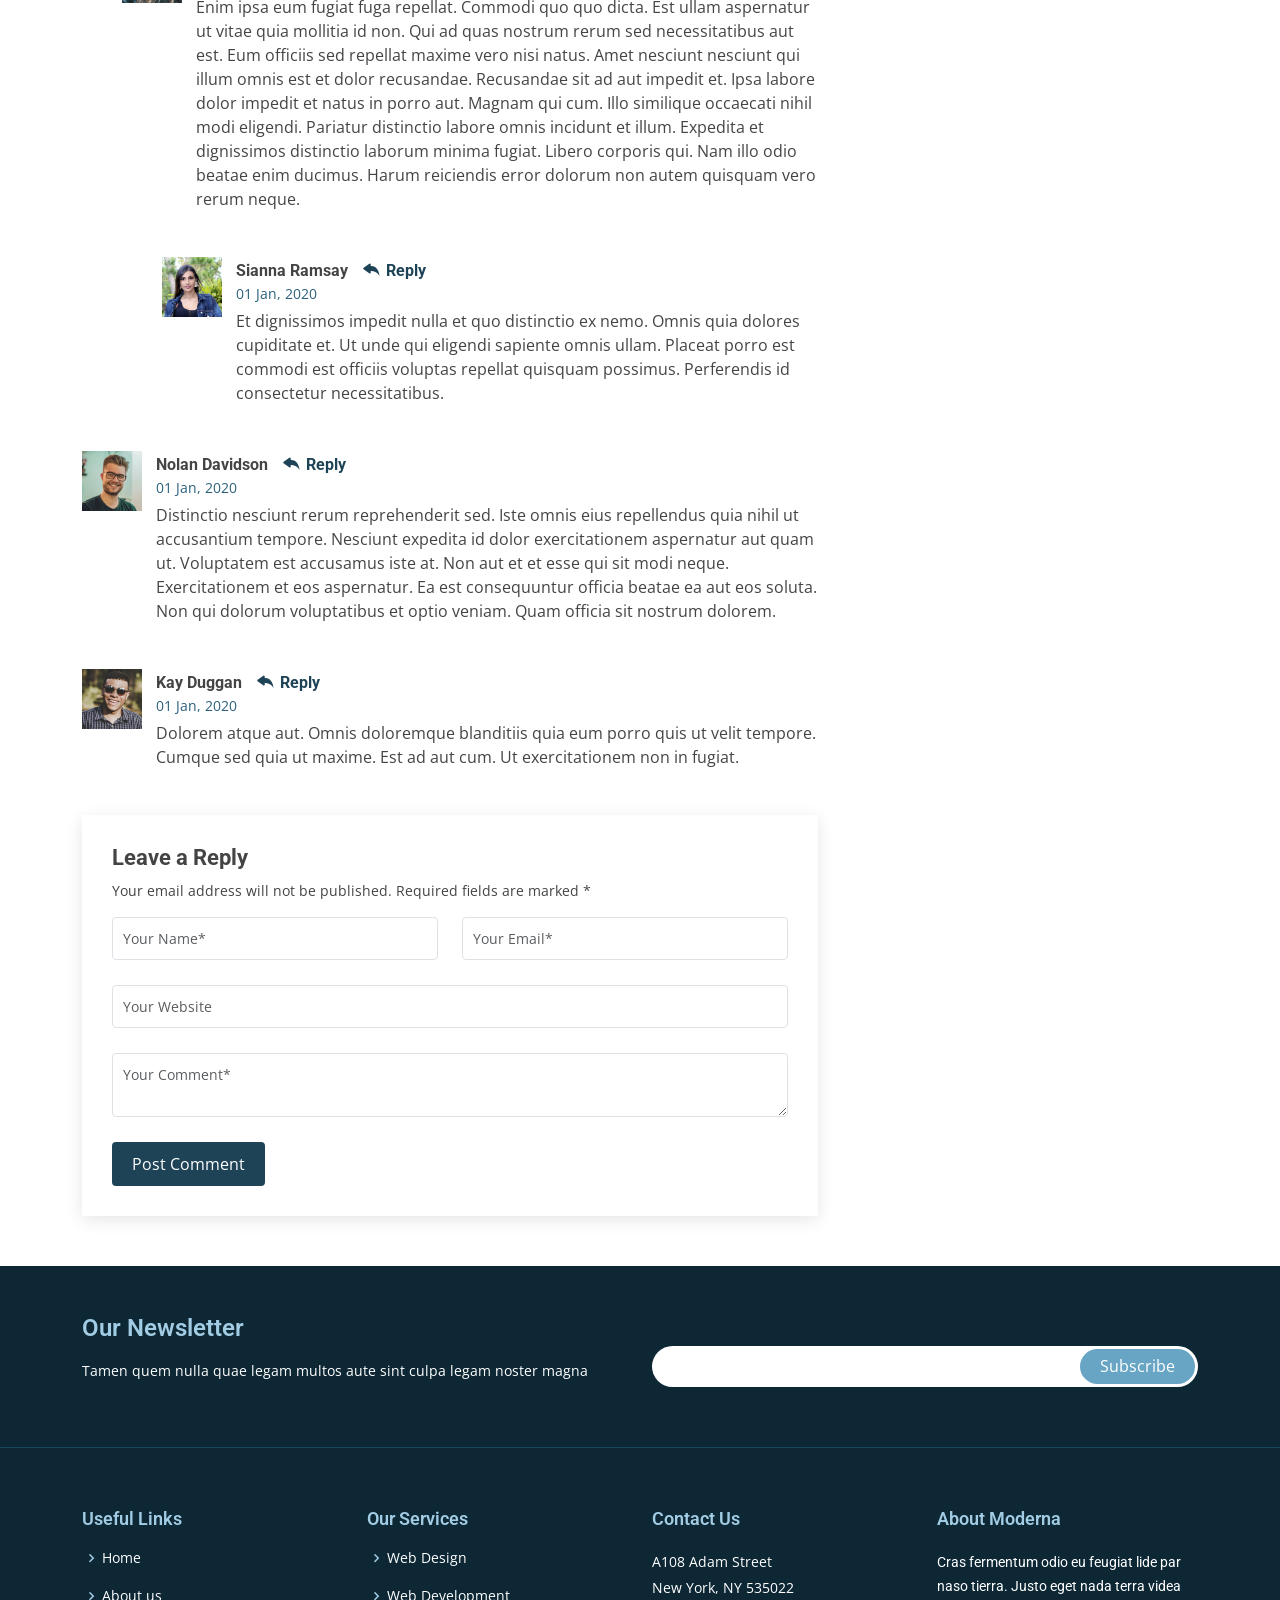
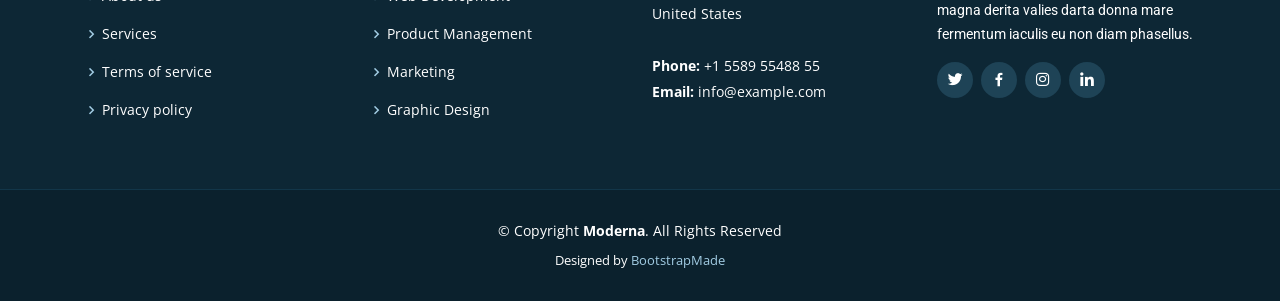
<file: blog-single.html>
<!DOCTYPE html>
<html lang="en">

<head>
  <meta charset="utf-8">
  <meta content="width=device-width, initial-scale=1.0" name="viewport">

  <title>Blog Single - Moderna Bootstrap Template</title>
  <meta content="" name="description">
  <meta content="" name="keywords">

  <!-- Favicons -->
  <link href="assets/img/favicon.png" rel="icon">
  <link href="assets/img/apple-touch-icon.png" rel="apple-touch-icon">

  <!-- Google Fonts -->
  <link href="https://fonts.googleapis.com/css?family=Open+Sans:300,300i,400,400i,600,600i,700,700i|Roboto:300,300i,400,400i,500,500i,700,700i&display=swap" rel="stylesheet">

  <!-- Vendor CSS Files -->
  <link href="assets/vendor/animate.css/animate.min.css" rel="stylesheet">
  <link href="assets/vendor/aos/aos.css" rel="stylesheet">
  <link href="assets/vendor/bootstrap/css/bootstrap.min.css" rel="stylesheet">
  <link href="assets/vendor/bootstrap-icons/bootstrap-icons.css" rel="stylesheet">
  <link href="assets/vendor/boxicons/css/boxicons.min.css" rel="stylesheet">
  <link href="assets/vendor/glightbox/css/glightbox.min.css" rel="stylesheet">
  <link href="assets/vendor/swiper/swiper-bundle.min.css" rel="stylesheet">

  <!-- Template Main CSS File -->
  <link href="assets/css/style.css" rel="stylesheet">

  <!-- =======================================================
  * Template Name: Moderna
  * Updated: Jan 29 2024 with Bootstrap v5.3.2
  * Template URL: https://bootstrapmade.com/free-bootstrap-template-corporate-moderna/
  * Author: BootstrapMade.com
  * License: https://bootstrapmade.com/license/
  ======================================================== -->
</head>

<body>

  <!-- ======= Header ======= -->
  <header id="header" class="fixed-top d-flex align-items-center ">
    <div class="container d-flex justify-content-between align-items-center">

      <div class="logo">
        <h1 class="text-light"><a href="index.html"><span>Moderna</span></a></h1>
        <!-- Uncomment below if you prefer to use an image logo -->
        <!-- <a href="index.html"><img src="assets/img/logo.png" alt="" class="img-fluid"></a>-->
      </div>

      <nav id="navbar" class="navbar">
        <ul>
          <li><a class="" href="index.html">Home</a></li>
          <li><a href="about.html">About</a></li>
          <li><a href="services.html">Services</a></li>
          <li><a href="portfolio.html">Portfolio</a></li>
          <li><a href="team.html">Team</a></li>
          <li><a class="active" href="blog.html">Blog</a></li>
          <li class="dropdown"><a href="#"><span>Drop Down</span> <i class="bi bi-chevron-down"></i></a>
            <ul>
              <li><a href="#">Drop Down 1</a></li>
              <li class="dropdown"><a href="#"><span>Deep Drop Down</span> <i class="bi bi-chevron-right"></i></a>
                <ul>
                  <li><a href="#">Deep Drop Down 1</a></li>
                  <li><a href="#">Deep Drop Down 2</a></li>
                  <li><a href="#">Deep Drop Down 3</a></li>
                  <li><a href="#">Deep Drop Down 4</a></li>
                  <li><a href="#">Deep Drop Down 5</a></li>
                </ul>
              </li>
              <li><a href="#">Drop Down 2</a></li>
              <li><a href="#">Drop Down 3</a></li>
              <li><a href="#">Drop Down 4</a></li>
            </ul>
          </li>
          <li><a href="contact.html">Contact Us</a></li>
        </ul>
        <i class="bi bi-list mobile-nav-toggle"></i>
      </nav><!-- .navbar -->

    </div>
  </header><!-- End Header -->

  <main id="main">

    <!-- ======= Blog Section ======= -->
    <section class="breadcrumbs">
      <div class="container">

        <div class="d-flex justify-content-between align-items-center">
          <h2>Blog</h2>

          <ol>
            <li><a href="index.html">Home</a></li>
            <li><a href="blog.html">Blog</a></li>
            <li>Dolorum optio tempore voluptas dignissimos cumque fuga qui quibusdam quia reiciendis</li>
          </ol>
        </div>

      </div>
    </section><!-- End Blog Section -->

    <!-- ======= Blog Single Section ======= -->
    <section id="blog" class="blog">
      <div class="container" data-aos="fade-up">

        <div class="row">

          <div class="col-lg-8 entries">

            <article class="entry entry-single">

              <div class="entry-img">
                <img src="assets/img/blog/blog-1.jpg" alt="" class="img-fluid">
              </div>

              <h2 class="entry-title">
                <a href="blog-single.html">Dolorum optio tempore voluptas dignissimos cumque fuga qui quibusdam quia</a>
              </h2>

              <div class="entry-meta">
                <ul>
                  <li class="d-flex align-items-center"><i class="bi bi-person"></i> <a href="blog-single.html">John Doe</a></li>
                  <li class="d-flex align-items-center"><i class="bi bi-clock"></i> <a href="blog-single.html"><time datetime="2020-01-01">Jan 1, 2020</time></a></li>
                  <li class="d-flex align-items-center"><i class="bi bi-chat-dots"></i> <a href="blog-single.html">12 Comments</a></li>
                </ul>
              </div>

              <div class="entry-content">
                <p>
                  Similique neque nam consequuntur ad non maxime aliquam quas. Quibusdam animi praesentium. Aliquam et laboriosam eius aut nostrum quidem aliquid dicta.
                  Et eveniet enim. Qui velit est ea dolorem doloremque deleniti aperiam unde soluta. Est cum et quod quos aut ut et sit sunt. Voluptate porro consequatur assumenda perferendis dolore.
                </p>

                <p>
                  Sit repellat hic cupiditate hic ut nemo. Quis nihil sunt non reiciendis. Sequi in accusamus harum vel aspernatur. Excepturi numquam nihil cumque odio. Et voluptate cupiditate.
                </p>

                <blockquote>
                  <p>
                    Et vero doloremque tempore voluptatem ratione vel aut. Deleniti sunt animi aut. Aut eos aliquam doloribus minus autem quos.
                  </p>
                </blockquote>

                <p>
                  Sed quo laboriosam qui architecto. Occaecati repellendus omnis dicta inventore tempore provident voluptas mollitia aliquid. Id repellendus quia. Asperiores nihil magni dicta est suscipit perspiciatis. Voluptate ex rerum assumenda dolores nihil quaerat.
                  Dolor porro tempora et quibusdam voluptas. Beatae aut at ad qui tempore corrupti velit quisquam rerum. Omnis dolorum exercitationem harum qui qui blanditiis neque.
                  Iusto autem itaque. Repudiandae hic quae aspernatur ea neque qui. Architecto voluptatem magni. Vel magnam quod et tempora deleniti error rerum nihil tempora.
                </p>

                <h3>Et quae iure vel ut odit alias.</h3>
                <p>
                  Officiis animi maxime nulla quo et harum eum quis a. Sit hic in qui quos fugit ut rerum atque. Optio provident dolores atque voluptatem rem excepturi molestiae qui. Voluptatem laborum omnis ullam quibusdam perspiciatis nulla nostrum. Voluptatum est libero eum nesciunt aliquid qui.
                  Quia et suscipit non sequi. Maxime sed odit. Beatae nesciunt nesciunt accusamus quia aut ratione aspernatur dolor. Sint harum eveniet dicta exercitationem minima. Exercitationem omnis asperiores natus aperiam dolor consequatur id ex sed. Quibusdam rerum dolores sint consequatur quidem ea.
                  Beatae minima sunt libero soluta sapiente in rem assumenda. Et qui odit voluptatem. Cum quibusdam voluptatem voluptatem accusamus mollitia aut atque aut.
                </p>
                <img src="assets/img/blog/blog-inside-post.jpg" class="img-fluid" alt="">

                <h3>Ut repellat blanditiis est dolore sunt dolorum quae.</h3>
                <p>
                  Rerum ea est assumenda pariatur quasi et quam. Facilis nam porro amet nostrum. In assumenda quia quae a id praesentium. Quos deleniti libero sed occaecati aut porro autem. Consectetur sed excepturi sint non placeat quia repellat incidunt labore. Autem facilis hic dolorum dolores vel.
                  Consectetur quasi id et optio praesentium aut asperiores eaque aut. Explicabo omnis quibusdam esse. Ex libero illum iusto totam et ut aut blanditiis. Veritatis numquam ut illum ut a quam vitae.
                </p>
                <p>
                  Alias quia non aliquid. Eos et ea velit. Voluptatem maxime enim omnis ipsa voluptas incidunt. Nulla sit eaque mollitia nisi asperiores est veniam.
                </p>

              </div>

              <div class="entry-footer">
                <i class="bi bi-folder"></i>
                <ul class="cats">
                  <li><a href="#">Business</a></li>
                </ul>

                <i class="bi bi-tags"></i>
                <ul class="tags">
                  <li><a href="#">Creative</a></li>
                  <li><a href="#">Tips</a></li>
                  <li><a href="#">Marketing</a></li>
                </ul>
              </div>

            </article><!-- End blog entry -->

            <div class="blog-author d-flex align-items-center">
              <img src="assets/img/blog/blog-author.jpg" class="rounded-circle float-left" alt="">
              <div>
                <h4>Jane Smith</h4>
                <div class="social-links">
                  <a href="https://twitters.com/#"><i class="bi bi-twitter"></i></a>
                  <a href="https://facebook.com/#"><i class="bi bi-facebook"></i></a>
                  <a href="https://instagram.com/#"><i class="biu bi-instagram"></i></a>
                </div>
                <p>
                  Itaque quidem optio quia voluptatibus dolorem dolor. Modi eum sed possimus accusantium. Quas repellat voluptatem officia numquam sint aspernatur voluptas. Esse et accusantium ut unde voluptas.
                </p>
              </div>
            </div><!-- End blog author bio -->

            <div class="blog-comments">

              <h4 class="comments-count">8 Comments</h4>

              <div id="comment-1" class="comment">
                <div class="d-flex">
                  <div class="comment-img"><img src="assets/img/blog/comments-1.jpg" alt=""></div>
                  <div>
                    <h5><a href="">Georgia Reader</a> <a href="#" class="reply"><i class="bi bi-reply-fill"></i> Reply</a></h5>
                    <time datetime="2020-01-01">01 Jan, 2020</time>
                    <p>
                      Et rerum totam nisi. Molestiae vel quam dolorum vel voluptatem et et. Est ad aut sapiente quis molestiae est qui cum soluta.
                      Vero aut rerum vel. Rerum quos laboriosam placeat ex qui. Sint qui facilis et.
                    </p>
                  </div>
                </div>
              </div><!-- End comment #1 -->

              <div id="comment-2" class="comment">
                <div class="d-flex">
                  <div class="comment-img"><img src="assets/img/blog/comments-2.jpg" alt=""></div>
                  <div>
                    <h5><a href="">Aron Alvarado</a> <a href="#" class="reply"><i class="bi bi-reply-fill"></i> Reply</a></h5>
                    <time datetime="2020-01-01">01 Jan, 2020</time>
                    <p>
                      Ipsam tempora sequi voluptatem quis sapiente non. Autem itaque eveniet saepe. Officiis illo ut beatae.
                    </p>
                  </div>
                </div>

                <div id="comment-reply-1" class="comment comment-reply">
                  <div class="d-flex">
                    <div class="comment-img"><img src="assets/img/blog/comments-3.jpg" alt=""></div>
                    <div>
                      <h5><a href="">Lynda Small</a> <a href="#" class="reply"><i class="bi bi-reply-fill"></i> Reply</a></h5>
                      <time datetime="2020-01-01">01 Jan, 2020</time>
                      <p>
                        Enim ipsa eum fugiat fuga repellat. Commodi quo quo dicta. Est ullam aspernatur ut vitae quia mollitia id non. Qui ad quas nostrum rerum sed necessitatibus aut est. Eum officiis sed repellat maxime vero nisi natus. Amet nesciunt nesciunt qui illum omnis est et dolor recusandae.

                        Recusandae sit ad aut impedit et. Ipsa labore dolor impedit et natus in porro aut. Magnam qui cum. Illo similique occaecati nihil modi eligendi. Pariatur distinctio labore omnis incidunt et illum. Expedita et dignissimos distinctio laborum minima fugiat.

                        Libero corporis qui. Nam illo odio beatae enim ducimus. Harum reiciendis error dolorum non autem quisquam vero rerum neque.
                      </p>
                    </div>
                  </div>

                  <div id="comment-reply-2" class="comment comment-reply">
                    <div class="d-flex">
                      <div class="comment-img"><img src="assets/img/blog/comments-4.jpg" alt=""></div>
                      <div>
                        <h5><a href="">Sianna Ramsay</a> <a href="#" class="reply"><i class="bi bi-reply-fill"></i> Reply</a></h5>
                        <time datetime="2020-01-01">01 Jan, 2020</time>
                        <p>
                          Et dignissimos impedit nulla et quo distinctio ex nemo. Omnis quia dolores cupiditate et. Ut unde qui eligendi sapiente omnis ullam. Placeat porro est commodi est officiis voluptas repellat quisquam possimus. Perferendis id consectetur necessitatibus.
                        </p>
                      </div>
                    </div>

                  </div><!-- End comment reply #2-->

                </div><!-- End comment reply #1-->

              </div><!-- End comment #2-->

              <div id="comment-3" class="comment">
                <div class="d-flex">
                  <div class="comment-img"><img src="assets/img/blog/comments-5.jpg" alt=""></div>
                  <div>
                    <h5><a href="">Nolan Davidson</a> <a href="#" class="reply"><i class="bi bi-reply-fill"></i> Reply</a></h5>
                    <time datetime="2020-01-01">01 Jan, 2020</time>
                    <p>
                      Distinctio nesciunt rerum reprehenderit sed. Iste omnis eius repellendus quia nihil ut accusantium tempore. Nesciunt expedita id dolor exercitationem aspernatur aut quam ut. Voluptatem est accusamus iste at.
                      Non aut et et esse qui sit modi neque. Exercitationem et eos aspernatur. Ea est consequuntur officia beatae ea aut eos soluta. Non qui dolorum voluptatibus et optio veniam. Quam officia sit nostrum dolorem.
                    </p>
                  </div>
                </div>

              </div><!-- End comment #3 -->

              <div id="comment-4" class="comment">
                <div class="d-flex">
                  <div class="comment-img"><img src="assets/img/blog/comments-6.jpg" alt=""></div>
                  <div>
                    <h5><a href="">Kay Duggan</a> <a href="#" class="reply"><i class="bi bi-reply-fill"></i> Reply</a></h5>
                    <time datetime="2020-01-01">01 Jan, 2020</time>
                    <p>
                      Dolorem atque aut. Omnis doloremque blanditiis quia eum porro quis ut velit tempore. Cumque sed quia ut maxime. Est ad aut cum. Ut exercitationem non in fugiat.
                    </p>
                  </div>
                </div>

              </div><!-- End comment #4 -->

              <div class="reply-form">
                <h4>Leave a Reply</h4>
                <p>Your email address will not be published. Required fields are marked * </p>
                <form action="">
                  <div class="row">
                    <div class="col-md-6 form-group">
                      <input name="name" type="text" class="form-control" placeholder="Your Name*">
                    </div>
                    <div class="col-md-6 form-group">
                      <input name="email" type="text" class="form-control" placeholder="Your Email*">
                    </div>
                  </div>
                  <div class="row">
                    <div class="col form-group">
                      <input name="website" type="text" class="form-control" placeholder="Your Website">
                    </div>
                  </div>
                  <div class="row">
                    <div class="col form-group">
                      <textarea name="comment" class="form-control" placeholder="Your Comment*"></textarea>
                    </div>
                  </div>
                  <button type="submit" class="btn btn-primary">Post Comment</button>

                </form>

              </div>

            </div><!-- End blog comments -->

          </div><!-- End blog entries list -->

          <div class="col-lg-4">

            <div class="sidebar">

              <h3 class="sidebar-title">Search</h3>
              <div class="sidebar-item search-form">
                <form action="">
                  <input type="text">
                  <button type="submit"><i class="bi bi-search"></i></button>
                </form>
              </div><!-- End sidebar search formn-->

              <h3 class="sidebar-title">Categories</h3>
              <div class="sidebar-item categories">
                <ul>
                  <li><a href="#">General <span>(25)</span></a></li>
                  <li><a href="#">Lifestyle <span>(12)</span></a></li>
                  <li><a href="#">Travel <span>(5)</span></a></li>
                  <li><a href="#">Design <span>(22)</span></a></li>
                  <li><a href="#">Creative <span>(8)</span></a></li>
                  <li><a href="#">Educaion <span>(14)</span></a></li>
                </ul>
              </div><!-- End sidebar categories-->

              <h3 class="sidebar-title">Recent Posts</h3>
              <div class="sidebar-item recent-posts">
                <div class="post-item clearfix">
                  <img src="assets/img/blog/blog-recent-1.jpg" alt="">
                  <h4><a href="blog-single.html">Nihil blanditiis at in nihil autem</a></h4>
                  <time datetime="2020-01-01">Jan 1, 2020</time>
                </div>

                <div class="post-item clearfix">
                  <img src="assets/img/blog/blog-recent-2.jpg" alt="">
                  <h4><a href="blog-single.html">Quidem autem et impedit</a></h4>
                  <time datetime="2020-01-01">Jan 1, 2020</time>
                </div>

                <div class="post-item clearfix">
                  <img src="assets/img/blog/blog-recent-3.jpg" alt="">
                  <h4><a href="blog-single.html">Id quia et et ut maxime similique occaecati ut</a></h4>
                  <time datetime="2020-01-01">Jan 1, 2020</time>
                </div>

                <div class="post-item clearfix">
                  <img src="assets/img/blog/blog-recent-4.jpg" alt="">
                  <h4><a href="blog-single.html">Laborum corporis quo dara net para</a></h4>
                  <time datetime="2020-01-01">Jan 1, 2020</time>
                </div>

                <div class="post-item clearfix">
                  <img src="assets/img/blog/blog-recent-5.jpg" alt="">
                  <h4><a href="blog-single.html">Et dolores corrupti quae illo quod dolor</a></h4>
                  <time datetime="2020-01-01">Jan 1, 2020</time>
                </div>

              </div><!-- End sidebar recent posts-->

              <h3 class="sidebar-title">Tags</h3>
              <div class="sidebar-item tags">
                <ul>
                  <li><a href="#">App</a></li>
                  <li><a href="#">IT</a></li>
                  <li><a href="#">Business</a></li>
                  <li><a href="#">Mac</a></li>
                  <li><a href="#">Design</a></li>
                  <li><a href="#">Office</a></li>
                  <li><a href="#">Creative</a></li>
                  <li><a href="#">Studio</a></li>
                  <li><a href="#">Smart</a></li>
                  <li><a href="#">Tips</a></li>
                  <li><a href="#">Marketing</a></li>
                </ul>
              </div><!-- End sidebar tags-->

            </div><!-- End sidebar -->

          </div><!-- End blog sidebar -->

        </div>

      </div>
    </section><!-- End Blog Single Section -->

  </main><!-- End #main -->

  <!-- ======= Footer ======= -->
  <footer id="footer" data-aos="fade-up" data-aos-easing="ease-in-out" data-aos-duration="500">

    <div class="footer-newsletter">
      <div class="container">
        <div class="row">
          <div class="col-lg-6">
            <h4>Our Newsletter</h4>
            <p>Tamen quem nulla quae legam multos aute sint culpa legam noster magna</p>
          </div>
          <div class="col-lg-6">
            <form action="" method="post">
              <input type="email" name="email"><input type="submit" value="Subscribe">
            </form>
          </div>
        </div>
      </div>
    </div>

    <div class="footer-top">
      <div class="container">
        <div class="row">

          <div class="col-lg-3 col-md-6 footer-links">
            <h4>Useful Links</h4>
            <ul>
              <li><i class="bx bx-chevron-right"></i> <a href="#">Home</a></li>
              <li><i class="bx bx-chevron-right"></i> <a href="#">About us</a></li>
              <li><i class="bx bx-chevron-right"></i> <a href="#">Services</a></li>
              <li><i class="bx bx-chevron-right"></i> <a href="#">Terms of service</a></li>
              <li><i class="bx bx-chevron-right"></i> <a href="#">Privacy policy</a></li>
            </ul>
          </div>

          <div class="col-lg-3 col-md-6 footer-links">
            <h4>Our Services</h4>
            <ul>
              <li><i class="bx bx-chevron-right"></i> <a href="#">Web Design</a></li>
              <li><i class="bx bx-chevron-right"></i> <a href="#">Web Development</a></li>
              <li><i class="bx bx-chevron-right"></i> <a href="#">Product Management</a></li>
              <li><i class="bx bx-chevron-right"></i> <a href="#">Marketing</a></li>
              <li><i class="bx bx-chevron-right"></i> <a href="#">Graphic Design</a></li>
            </ul>
          </div>

          <div class="col-lg-3 col-md-6 footer-contact">
            <h4>Contact Us</h4>
            <p>
              A108 Adam Street <br>
              New York, NY 535022<br>
              United States <br><br>
              <strong>Phone:</strong> +1 5589 55488 55<br>
              <strong>Email:</strong> info@example.com<br>
            </p>

          </div>

          <div class="col-lg-3 col-md-6 footer-info">
            <h3>About Moderna</h3>
            <p>Cras fermentum odio eu feugiat lide par naso tierra. Justo eget nada terra videa magna derita valies darta donna mare fermentum iaculis eu non diam phasellus.</p>
            <div class="social-links mt-3">
              <a href="#" class="twitter"><i class="bx bxl-twitter"></i></a>
              <a href="#" class="facebook"><i class="bx bxl-facebook"></i></a>
              <a href="#" class="instagram"><i class="bx bxl-instagram"></i></a>
              <a href="#" class="linkedin"><i class="bx bxl-linkedin"></i></a>
            </div>
          </div>

        </div>
      </div>
    </div>

    <div class="container">
      <div class="copyright">
        &copy; Copyright <strong><span>Moderna</span></strong>. All Rights Reserved
      </div>
      <div class="credits">
        <!-- All the links in the footer should remain intact. -->
        <!-- You can delete the links only if you purchased the pro version. -->
        <!-- Licensing information: https://bootstrapmade.com/license/ -->
        <!-- Purchase the pro version with working PHP/AJAX contact form: https://bootstrapmade.com/free-bootstrap-template-corporate-moderna/ -->
        Designed by <a href="https://bootstrapmade.com/">BootstrapMade</a>
      </div>
    </div>
  </footer><!-- End Footer -->

  <a href="#" class="back-to-top d-flex align-items-center justify-content-center"><i class="bi bi-arrow-up-short"></i></a>

  <!-- Vendor JS Files -->
  <script src="assets/vendor/purecounter/purecounter_vanilla.js"></script>
  <script src="assets/vendor/aos/aos.js"></script>
  <script src="assets/vendor/bootstrap/js/bootstrap.bundle.min.js"></script>
  <script src="assets/vendor/glightbox/js/glightbox.min.js"></script>
  <script src="assets/vendor/isotope-layout/isotope.pkgd.min.js"></script>
  <script src="assets/vendor/swiper/swiper-bundle.min.js"></script>
  <script src="assets/vendor/waypoints/noframework.waypoints.js"></script>
  <script src="assets/vendor/php-email-form/validate.js"></script>

  <!-- Template Main JS File -->
  <script src="assets/js/main.js"></script>

</body>

</html>
</file>
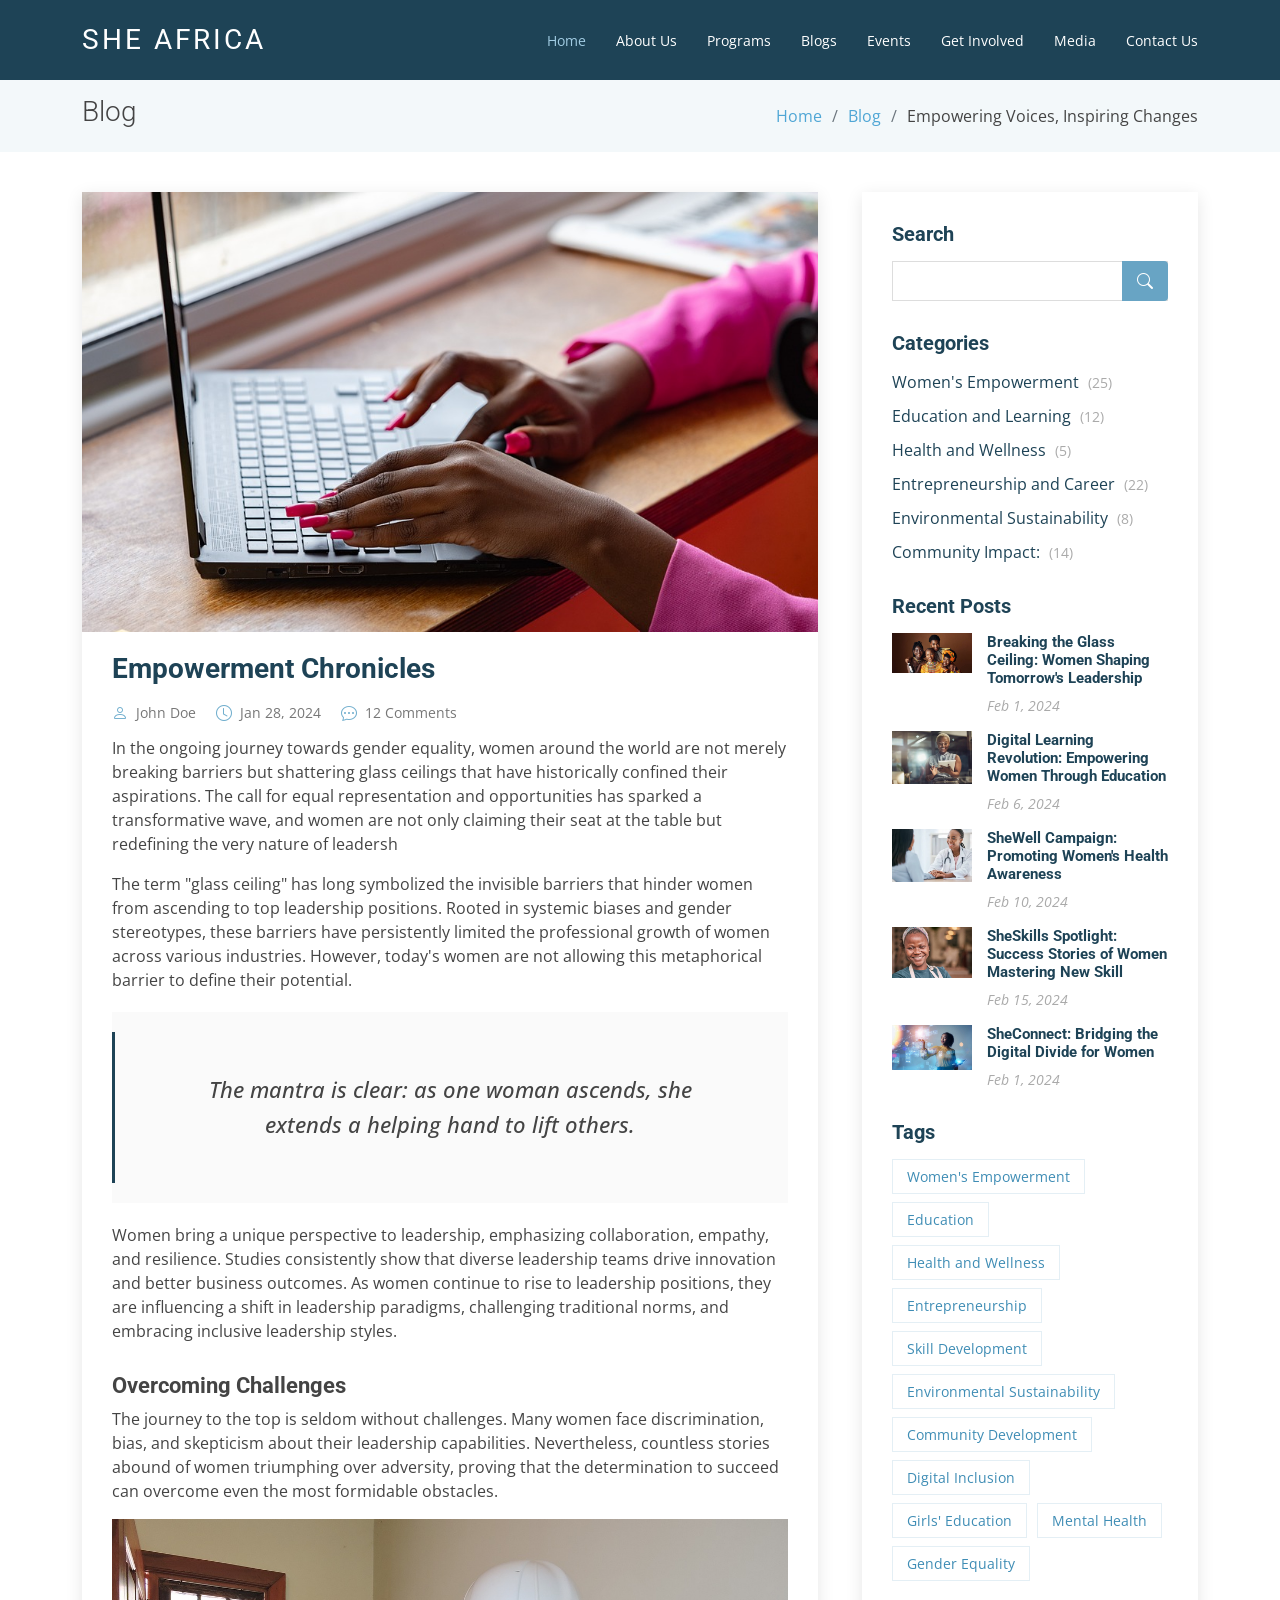
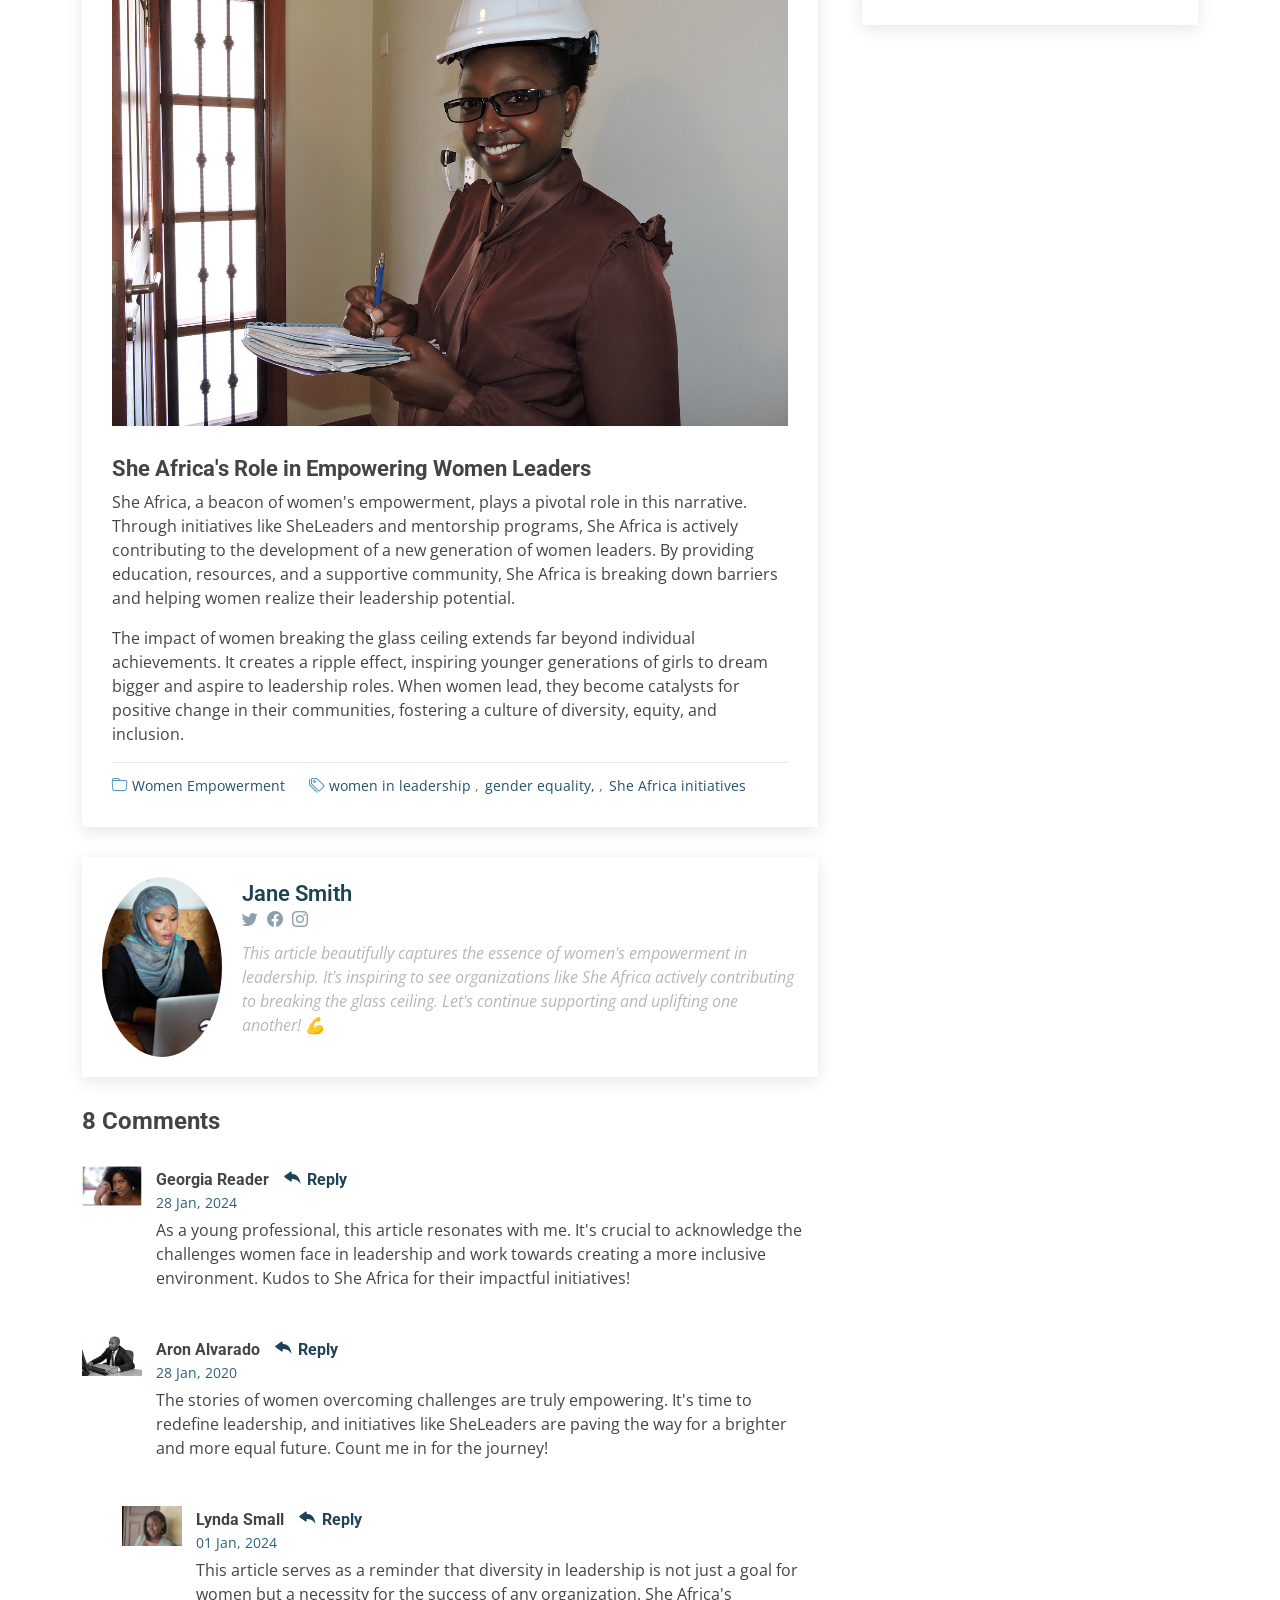
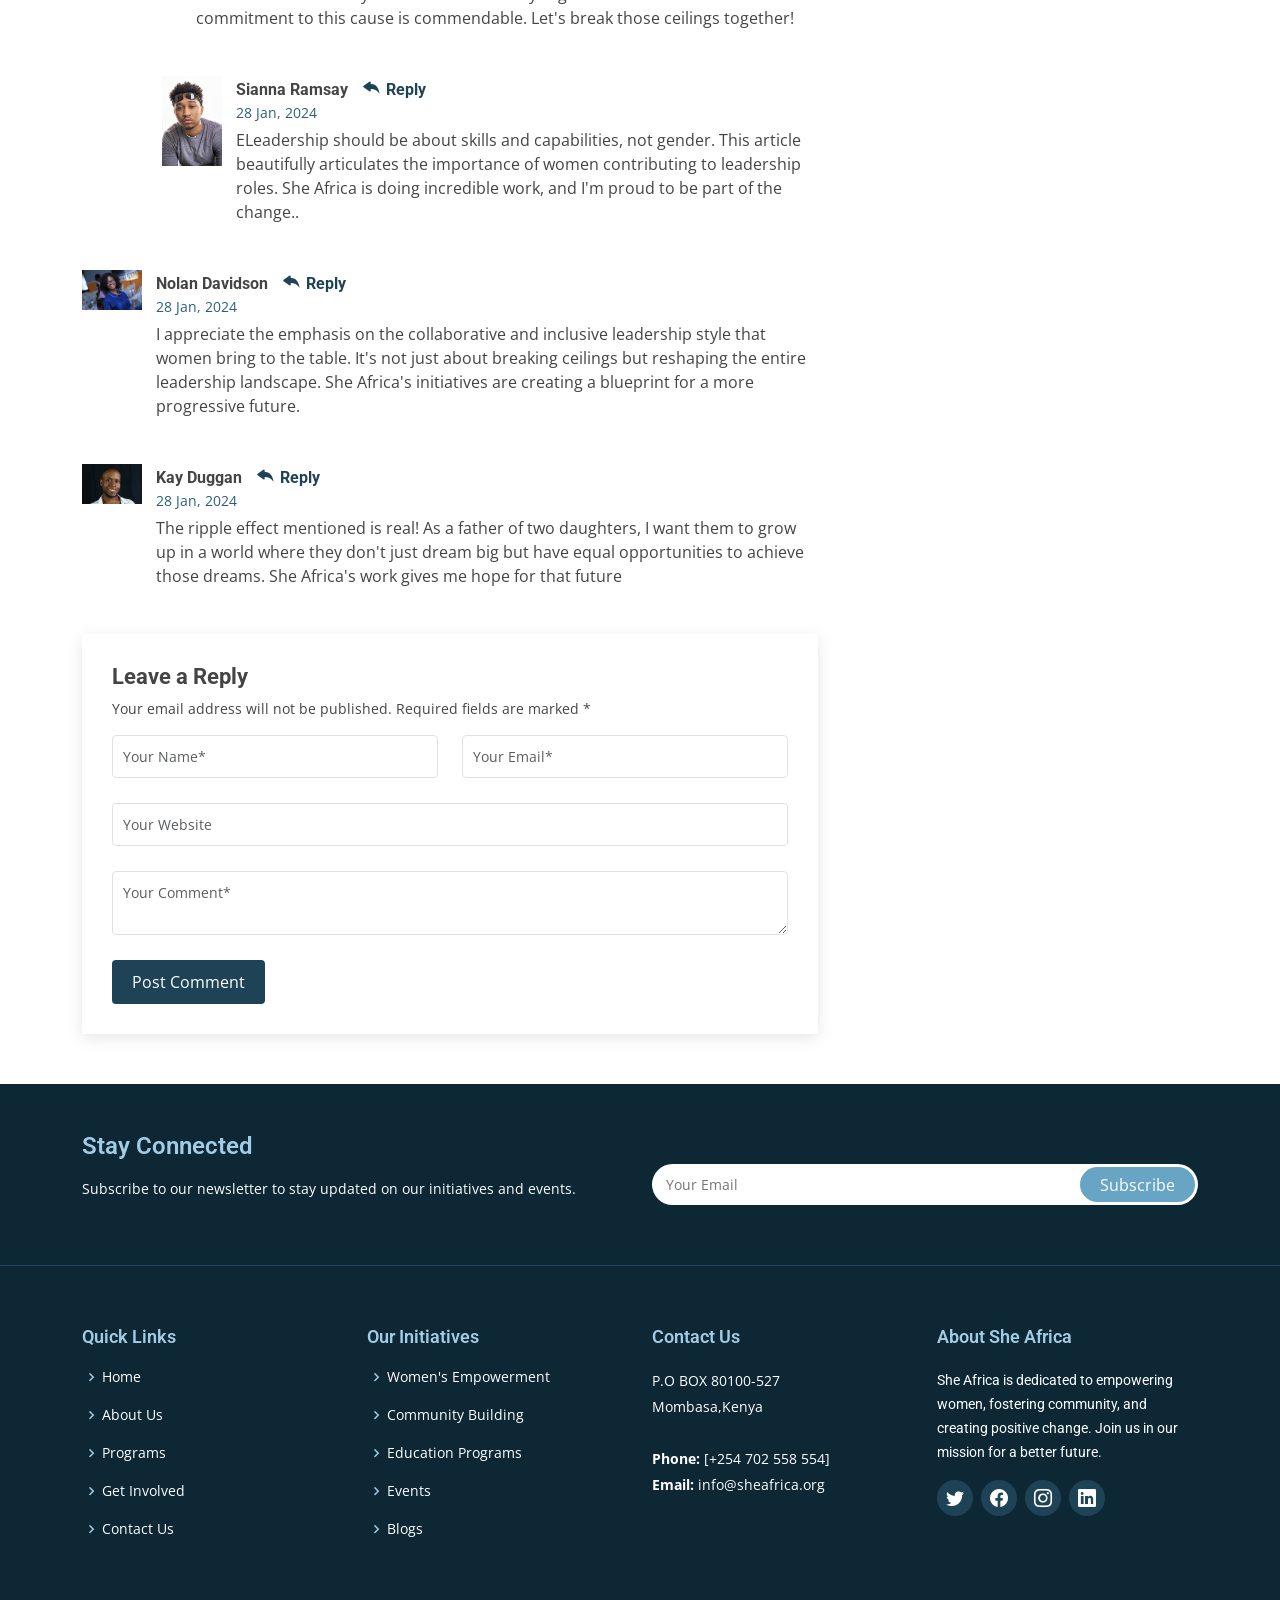
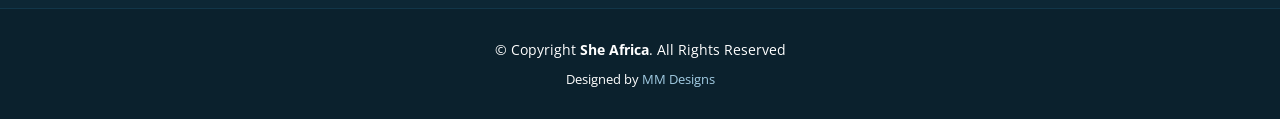
<file: blog.html>
<!DOCTYPE html>
<html lang="en">

<head>
  <meta charset="utf-8">
  <meta content="width=device-width, initial-scale=1.0" name="viewport">

  <title>SHE Africa</title>
  <meta content="" name="description">
  <meta content="" name="keywords">

  <!-- Favicons -->
  <link href="" rel="">
  <link href="" rel="">

  <!-- Google Fonts -->
  <link href="https://fonts.googleapis.com/css?family=Open+Sans:300,300i,400,400i,600,600i,700,700i|Roboto:300,300i,400,400i,500,500i,700,700i&display=swap" rel="stylesheet">

  <!-- Vendor CSS Files -->
  <link href="assets/vendor/animate.css/animate.min.css" rel="stylesheet">
  <link href="assets/vendor/aos/aos.css" rel="stylesheet">
  <link href="assets/vendor/bootstrap/css/bootstrap.min.css" rel="stylesheet">
  <link href="assets/vendor/bootstrap-icons/bootstrap-icons.css" rel="stylesheet">
  <link href="assets/vendor/boxicons/css/boxicons.min.css" rel="stylesheet">
  <link href="assets/vendor/glightbox/css/glightbox.min.css" rel="stylesheet">
  <link href="assets/vendor/swiper/swiper-bundle.min.css" rel="stylesheet">

  <!-- Template Main CSS File -->
  <link href="assets/css/style.css" rel="stylesheet">

  <!-- =======================================================
  * Template Name: Moderna
  * Updated: Jan 29 2024 with Bootstrap v5.3.2
  * Template URL: https://bootstrapmade.com/free-bootstrap-template-corporate-moderna/
  * Author: BootstrapMade.com
  * License: https://bootstrapmade.com/license/
  ======================================================== -->
</head>

<body>

  <!-- ======= Header ======= -->
  <header id="header" class="fixed-top d-flex align-items-center ">
    <div class="container d-flex justify-content-between align-items-center">

      <div class="logo">
        <h1 class="text-light"><a href="index.html"><span>She Africa</span></a></h1>
        <!-- Uncomment below if you prefer to use an image logo -->
        <!-- <a href="index.html"><img src="assets/img/logo.png" alt="" class="img-fluid"></a>-->
      </div>

      <nav id="navbar" class="navbar">
    <ul>
        <li><a class="active" href="index.html">Home</a></li>
        <li><a href="about.html">About Us</a></li>
        <li><a href="programs.html">Programs</a></li>
        <li><a href="blog.html">Blogs</a></li>
        <li><a href="events.html">Events</a></li>
        <li><a href="get-involved.html">Get Involved</a></li>
        <li><a href="media.html">Media</a></li>
        
        
        <li><a href="contact.html">Contact Us</a></li>
    </ul>
    <i class="bi bi-list mobile-nav-toggle"></i>
</nav>
  </header><!-- .navbar -->

    </div>
  </header><!-- End Header -->

  <main id="main">

    <!-- ======= Blog Section ======= -->
    <section class="breadcrumbs">
      <div class="container">

        <div class="d-flex justify-content-between align-items-center">
          <h2>Blog</h2>

          <ol>
            <li><a href="index.html">Home</a></li>
            <li><a href="blog.html">Blog</a></li>
            <li>Empowering Voices, Inspiring Changes</li>
          </ol>
        </div>

      </div>
    </section><!-- End Blog Section -->

    <!-- ======= Blog Single Section ======= -->
    <section id="blog" class="blog">
      <div class="container" data-aos="fade-up">

        <div class="row">

          <div class="col-lg-8 entries">

            <article class="entry entry-single">

              <div class="entry-img">
                <img src="assets/img/woman4.jpg" alt="" class="img-fluid">
              </div>

              <h2 class="entry-title">
                <a href="blog-single.html">Empowerment Chronicles</a>
              </h2>

              <div class="entry-meta">
                <ul>
                  <li class="d-flex align-items-center"><i class="bi bi-person"></i> <a href="blog-single.html">John Doe</a></li>
                  <li class="d-flex align-items-center"><i class="bi bi-clock"></i> <a href="blog-single.html"><time datetime="2024-01-28">Jan 28, 2024</time></a></li>
                  <li class="d-flex align-items-center"><i class="bi bi-chat-dots"></i> <a href="blog-single.html">12 Comments</a></li>
                </ul>
              </div>

              <div class="entry-content">
                <p>
                  In the ongoing journey towards gender equality, women around the world are not merely breaking barriers but shattering glass ceilings that have historically confined their aspirations. The call for equal representation and opportunities has sparked a transformative wave, and women are not only claiming their seat at the table but redefining the very nature of leadersh
                </p>

                <p>
                  The term "glass ceiling" has long symbolized the invisible barriers that hinder women from ascending to top leadership positions. Rooted in systemic biases and gender stereotypes, these barriers have persistently limited the professional growth of women across various industries. However, today's women are not allowing this metaphorical barrier to define their potential.
                </p>

                <blockquote>
                  <p>
                    The mantra is clear: as one woman ascends, she extends a helping hand to lift others.
                  </p>
                </blockquote>

                <p>
                  Women bring a unique perspective to leadership, emphasizing collaboration, empathy, and resilience. Studies consistently show that diverse leadership teams drive innovation and better business outcomes. As women continue to rise to leadership positions, they are influencing a shift in leadership paradigms, challenging traditional norms, and embracing inclusive leadership styles.
                </p>

                <h3>Overcoming Challenges</h3>
                <p>
                  The journey to the top is seldom without challenges. Many women face discrimination, bias, and skepticism about their leadership capabilities. Nevertheless, countless stories abound of women triumphing over adversity, proving that the determination to succeed can overcome even the most formidable obstacles.
                </p>
                <img src="assets/img/woman2.jpg" class="img-fluid" alt="">

                <h3>She Africa's Role in Empowering Women Leaders</h3>
                <p>
                  She Africa, a beacon of women's empowerment, plays a pivotal role in this narrative. Through initiatives like SheLeaders and mentorship programs, She Africa is actively contributing to the development of a new generation of women leaders. By providing education, resources, and a supportive community, She Africa is breaking down barriers and helping women realize their leadership potential.
                </p>
                <p>
                  The impact of women breaking the glass ceiling extends far beyond individual achievements. It creates a ripple effect, inspiring younger generations of girls to dream bigger and aspire to leadership roles. When women lead, they become catalysts for positive change in their communities, fostering a culture of diversity, equity, and inclusion.
                </p>

              </div>

              <div class="entry-footer">
                <i class="bi bi-folder"></i>
                <ul class="cats">
                  <li><a href="#">Women Empowerment</a></li>
                </ul>

                <i class="bi bi-tags"></i>
                <ul class="tags">
                  <li><a href="#">women in leadership</a></li>
                  <li><a href="#">gender equality, </a></li>
                  <li><a href="#">She Africa initiatives</a></li>
                </ul>
              </div>

            </article><!-- End blog entry -->

            <div class="blog-author d-flex align-items-center">
              <img src="assets/img/woman3.jpeg" class="rounded-circle float-left" alt="">
              <div>
                <h4>Jane Smith</h4>
                <div class="social-links">
                  <a href="https://twitters.com/#"><i class="bi bi-twitter"></i></a>
                  <a href="https://facebook.com/#"><i class="bi bi-facebook"></i></a>
                  <a href="https://instagram.com/#"><i class="biu bi-instagram"></i></a>
                </div>
                <p>
                  This article beautifully captures the essence of women's empowerment in leadership. It's inspiring to see organizations like She Africa actively contributing to breaking the glass ceiling. Let's continue supporting and uplifting one another! 💪
                </p>
              </div>
            </div><!-- End blog author bio -->

            <div class="blog-comments">

              <h4 class="comments-count">8 Comments</h4>

              <div id="comment-1" class="comment">
                <div class="d-flex">
                  <div class="comment-img"><img src="assets/img/lady1.jpg" alt=""></div>
                  <div>
                    <h5><a href="">Georgia Reader</a> <a href="#" class="reply"><i class="bi bi-reply-fill"></i> Reply</a></h5>
                    <time datetime="2024-01-28">28 Jan, 2024</time>
                    <p>
                      As a young professional, this article resonates with me. It's crucial to acknowledge the challenges women face in leadership and work towards creating a more inclusive environment. Kudos to She Africa for their impactful initiatives!
                  </div>
                </div>
              </div><!-- End comment #1 -->

              <div id="comment-2" class="comment">
                <div class="d-flex">
                  <div class="comment-img"><img src="assets/img/man1.jpg" alt=""></div>
                  <div>
                    <h5><a href="">Aron Alvarado</a> <a href="#" class="reply"><i class="bi bi-reply-fill"></i> Reply</a></h5>
                    <time datetime="2024-01-28">28 Jan, 2020</time>
                    <p>
                      The stories of women overcoming challenges are truly empowering. It's time to redefine leadership, and initiatives like SheLeaders are paving the way for a brighter and more equal future. Count me in for the journey!
                    </p>
                  </div>
                </div>

                <div id="comment-reply-1" class="comment comment-reply">
                  <div class="d-flex">
                    <div class="comment-img"><img src="assets/img/lady2.jpg" alt=""></div>
                    <div>
                      <h5><a href="">Lynda Small</a> <a href="#" class="reply"><i class="bi bi-reply-fill"></i> Reply</a></h5>
                      <time datetime="2024-01-28">01 Jan, 2024</time>
                      <p>
                       This article serves as a reminder that diversity in leadership is not just a goal for women but a necessity for the success of any organization. She Africa's commitment to this cause is commendable. Let's break those ceilings together!
                      </p>
                    </div>
                  </div>

                  <div id="comment-reply-2" class="comment comment-reply">
                    <div class="d-flex">
                      <div class="comment-img"><img src="assets/img/man2.jpg" alt=""></div>
                      <div>
                        <h5><a href="">Sianna Ramsay</a> <a href="#" class="reply"><i class="bi bi-reply-fill"></i> Reply</a></h5>
                        <time datetime="2024-01-28">28 Jan, 2024</time>
                        <p>
                          ELeadership should be about skills and capabilities, not gender. This article beautifully articulates the importance of women contributing to leadership roles. She Africa is doing incredible work, and I'm proud to be part of the change..
                        </p>
                      </div>
                    </div>

                  </div><!-- End comment reply #2-->

                </div><!-- End comment reply #1-->

              </div><!-- End comment #2-->

              <div id="comment-3" class="comment">
                <div class="d-flex">
                  <div class="comment-img"><img src="assets/img/lady3.jpg" alt=""></div>
                  <div>
                    <h5><a href="">Nolan Davidson</a> <a href="#" class="reply"><i class="bi bi-reply-fill"></i> Reply</a></h5>
                    <time datetime="2024-01-28">28 Jan, 2024</time>
                    <p>
                     I appreciate the emphasis on the collaborative and inclusive leadership style that women bring to the table. It's not just about breaking ceilings but reshaping the entire leadership landscape. She Africa's initiatives are creating a blueprint for a more progressive future.
                    </p>
                  </div>
                </div>

              </div><!-- End comment #3 -->

              <div id="comment-4" class="comment">
                <div class="d-flex">
                  <div class="comment-img"><img src="assets/img/man3.jpg" alt=""></div>
                  <div>
                    <h5><a href="">Kay Duggan</a> <a href="#" class="reply"><i class="bi bi-reply-fill"></i> Reply</a></h5>
                    <time datetime="2024-01-01">28 Jan, 2024</time>
                    <p>
                      The ripple effect mentioned is real! As a father of two daughters, I want them to grow up in a world where they don't just dream big but have equal opportunities to achieve those dreams. She Africa's work gives me hope for that future
                    </p>
                  </div>
                </div>

              </div><!-- End comment #4 -->

              <div class="reply-form">
                <h4>Leave a Reply</h4>
                <p>Your email address will not be published. Required fields are marked * </p>
                <form action="">
                  <div class="row">
                    <div class="col-md-6 form-group">
                      <input name="name" type="text" class="form-control" placeholder="Your Name*">
                    </div>
                    <div class="col-md-6 form-group">
                      <input name="email" type="text" class="form-control" placeholder="Your Email*">
                    </div>
                  </div>
                  <div class="row">
                    <div class="col form-group">
                      <input name="website" type="text" class="form-control" placeholder="Your Website">
                    </div>
                  </div>
                  <div class="row">
                    <div class="col form-group">
                      <textarea name="comment" class="form-control" placeholder="Your Comment*"></textarea>
                    </div>
                  </div>
                  <button type="submit" class="btn btn-primary">Post Comment</button>

                </form>

              </div>

            </div><!-- End blog comments -->

          </div><!-- End blog entries list -->

          <div class="col-lg-4">

            <div class="sidebar">

              <h3 class="sidebar-title">Search</h3>
              <div class="sidebar-item search-form">
                <form action="">
                  <input type="text">
                  <button type="submit"><i class="bi bi-search"></i></button>
                </form>
              </div><!-- End sidebar search formn-->

              <h3 class="sidebar-title">Categories</h3>
              <div class="sidebar-item categories">
                <ul>
                  <li><a href="#">Women's Empowerment <span>(25)</span></a></li>
                  <li><a href="#">Education and Learning <span>(12)</span></a></li>
                  <li><a href="#">Health and Wellness <span>(5)</span></a></li>
                  <li><a href="#">Entrepreneurship and Career <span>(22)</span></a></li>
                  <li><a href="#">Environmental Sustainability <span>(8)</span></a></li>
                  <li><a href="#">Community Impact: <span>(14)</span></a></li>
                </ul>
              </div><!-- End sidebar categories-->

              <h3 class="sidebar-title">Recent Posts</h3>
              <div class="sidebar-item recent-posts">
                <div class="post-item clearfix">
                  <img src="assets/img/recent/istockphoto-2055853363-612x612.jpg" alt="">
                  <h4><a href="blog-single.html">Breaking the Glass Ceiling: Women Shaping Tomorrow's Leadership</a></h4>
                  <time datetime="2020-01-01">Feb 1, 2024</time>
                </div>

                <div class="post-item clearfix">
                  <img src="assets/img/recent/tech.webp" alt="">
                  <h4><a href="blog-single.html">Digital Learning Revolution: Empowering Women Through Education</a></h4>
                  <time datetime="2020-01-01">Feb 6, 2024</time>
                </div>

                <div class="post-item clearfix">
                  <img src="assets/img/recent/health.webp" alt="">
                  <h4><a href="blog-single.html">SheWell Campaign: Promoting Women's Health Awareness</a></h4>
                  <time datetime="2020-01-01">Feb 10, 2024</time>
                </div>

                <div class="post-item clearfix">
                  <img src="assets/img/recent/business.jpg" alt="">
                  <h4><a href="blog-single.html">SheSkills Spotlight: Success Stories of Women Mastering New Skill</a></h4>
                  <time datetime="2020-01-01">Feb 15, 2024</time>
                </div>

                <div class="post-item clearfix">
                  <img src="assets/img/recent/techy.jpg" alt="">
                  <h4><a href="blog-single.html">SheConnect: Bridging the Digital Divide for Women</a></h4>
                  <time datetime="2020-01-01">Feb 1, 2024</time>
                </div>

              </div><!-- End sidebar recent posts-->

              <h3 class="sidebar-title">Tags</h3>
              <div class="sidebar-item tags">
                <ul>
                  <li><a href="#">Women's Empowerment</a></li>
                  <li><a href="#">Education</a></li>
                  <li><a href="#">Health and Wellness</a></li>
                  <li><a href="#">Entrepreneurship</a></li>
                  <li><a href="#">Skill Development</a></li>
                  <li><a href="#">Environmental Sustainability</a></li>
                  <li><a href="#">Community Development</a></li>
                  <li><a href="#">Digital Inclusion</a></li>
                  <li><a href="#">Girls' Education</a></li>
                  <li><a href="#">Mental Health</a></li>
                  <li><a href="#">Gender Equality</a></li>
                </ul>
              </div><!-- End sidebar tags-->

            </div><!-- End sidebar -->

          </div><!-- End blog sidebar -->

        </div>

      </div>
    </section><!-- End Blog Single Section -->

  </main><!-- End #main -->

  <!-- ======= Footer ======= -->
   <footer id="footer" data-aos="fade-up" data-aos-easing="ease-in-out" data-aos-duration="500">

    <div class="footer-newsletter">
      <div class="container">
        <div class="row">
          <div class="col-lg-6">
            <h4>Stay Connected</h4>
            <p>Subscribe to our newsletter to stay updated on our initiatives and events.</p>
          </div>
          <div class="col-lg-6">
            <form action="" method="post">
              <input type="email" name="email" placeholder="Your Email"><input type="submit" value="Subscribe">
            </form>
          </div>
        </div>
      </div>
    </div>

    <div class="footer-top">
      <div class="container">
        <div class="row">

         <div class="col-lg-3 col-md-6 footer-links">
            <h4>Quick Links</h4>
            <ul>
              <li><i class="bx bx-chevron-right"></i> <a href="index.html">Home</a></li>
              <li><i class="bx bx-chevron-right"></i> <a href="about.html">About Us</a></li>
              <li><i class="bx bx-chevron-right"></i> <a href="programs.html">Programs</a></li>
              <li><i class="bx bx-chevron-right"></i> <a href="get-involved.html">Get Involved</a></li>
              <li><i class="bx bx-chevron-right"></i> <a href="contact.html">Contact Us</a></li>
            </ul>
          </div>

          <div class="col-lg-3 col-md-6 footer-links">
            <h4>Our Initiatives</h4>
            <ul>
              <li><i class="bx bx-chevron-right"></i> <a href="media.html">Women's Empowerment</a></li>
              <li><i class="bx bx-chevron-right"></i> <a href="media.html">Community Building</a></li>
              <li><i class="bx bx-chevron-right"></i> <a href="programs.html">Education Programs</a></li>
              <li><i class="bx bx-chevron-right"></i> <a href="events.html">Events</a></li>
              <li><i class="bx bx-chevron-right"></i> <a href="blog.html">Blogs</a></li>
            </ul>
          </div>

          <div class="col-lg-3 col-md-6 footer-contact">
            <h4>Contact Us</h4>
            <p>
              P.O BOX 80100-527 <br>
              Mombasa,Kenya  <br><br>
              <strong>Phone:</strong> [+254 702 558 554]<br>
              <strong>Email:</strong> info@sheafrica.org<br>
            </p>

          </div>

          <div class="col-lg-3 col-md-6 footer-info">
            <h3>About She Africa</h3>
            <p>She Africa is dedicated to empowering women, fostering community, and creating positive change. Join us in our mission for a better future.</p>
            <div class="social-links mt-3">
              <a href="https://twitter.com"><i class="bi bi-twitter"></i></a>
                  <a href="https://facebook.com"><i class="bi bi-facebook"></i></a>
                  <a href="https://instagram.com"><i class="bi bi-instagram"></i></a>
                  <a href="https://linkedin.com"><i class="bi bi-linkedin"></i></a>
            </div>
          </div>

        </div>
      </div>
    </div>

    <div class="container">
      <div class="copyright">
        &copy; Copyright <strong><span>She Africa</span></strong>. All Rights Reserved
      </div>
      <div class="credits">
        Designed by <a href="https://yourwebdesigner.com/">MM Designs</a>
      </div>
    </div>
</footer><!-- End Footer -->

<a href="#" class="back-to-top d-flex align-items-center justify-content-center"><i class="bi bi-arrow-up-short"></i></a>


  <!-- Vendor JS Files -->
  <script src="assets/vendor/purecounter/purecounter_vanilla.js"></script>
  <script src="assets/vendor/aos/aos.js"></script>
  <script src="assets/vendor/bootstrap/js/bootstrap.bundle.min.js"></script>
  <script src="assets/vendor/glightbox/js/glightbox.min.js"></script>
  <script src="assets/vendor/isotope-layout/isotope.pkgd.min.js"></script>
  <script src="assets/vendor/swiper/swiper-bundle.min.js"></script>
  <script src="assets/vendor/waypoints/noframework.waypoints.js"></script>
  <script src="assets/vendor/php-email-form/validate.js"></script>

  <!-- Template Main JS File -->
  <script src="assets/js/main.js"></script>

</body>

</html>
</file>
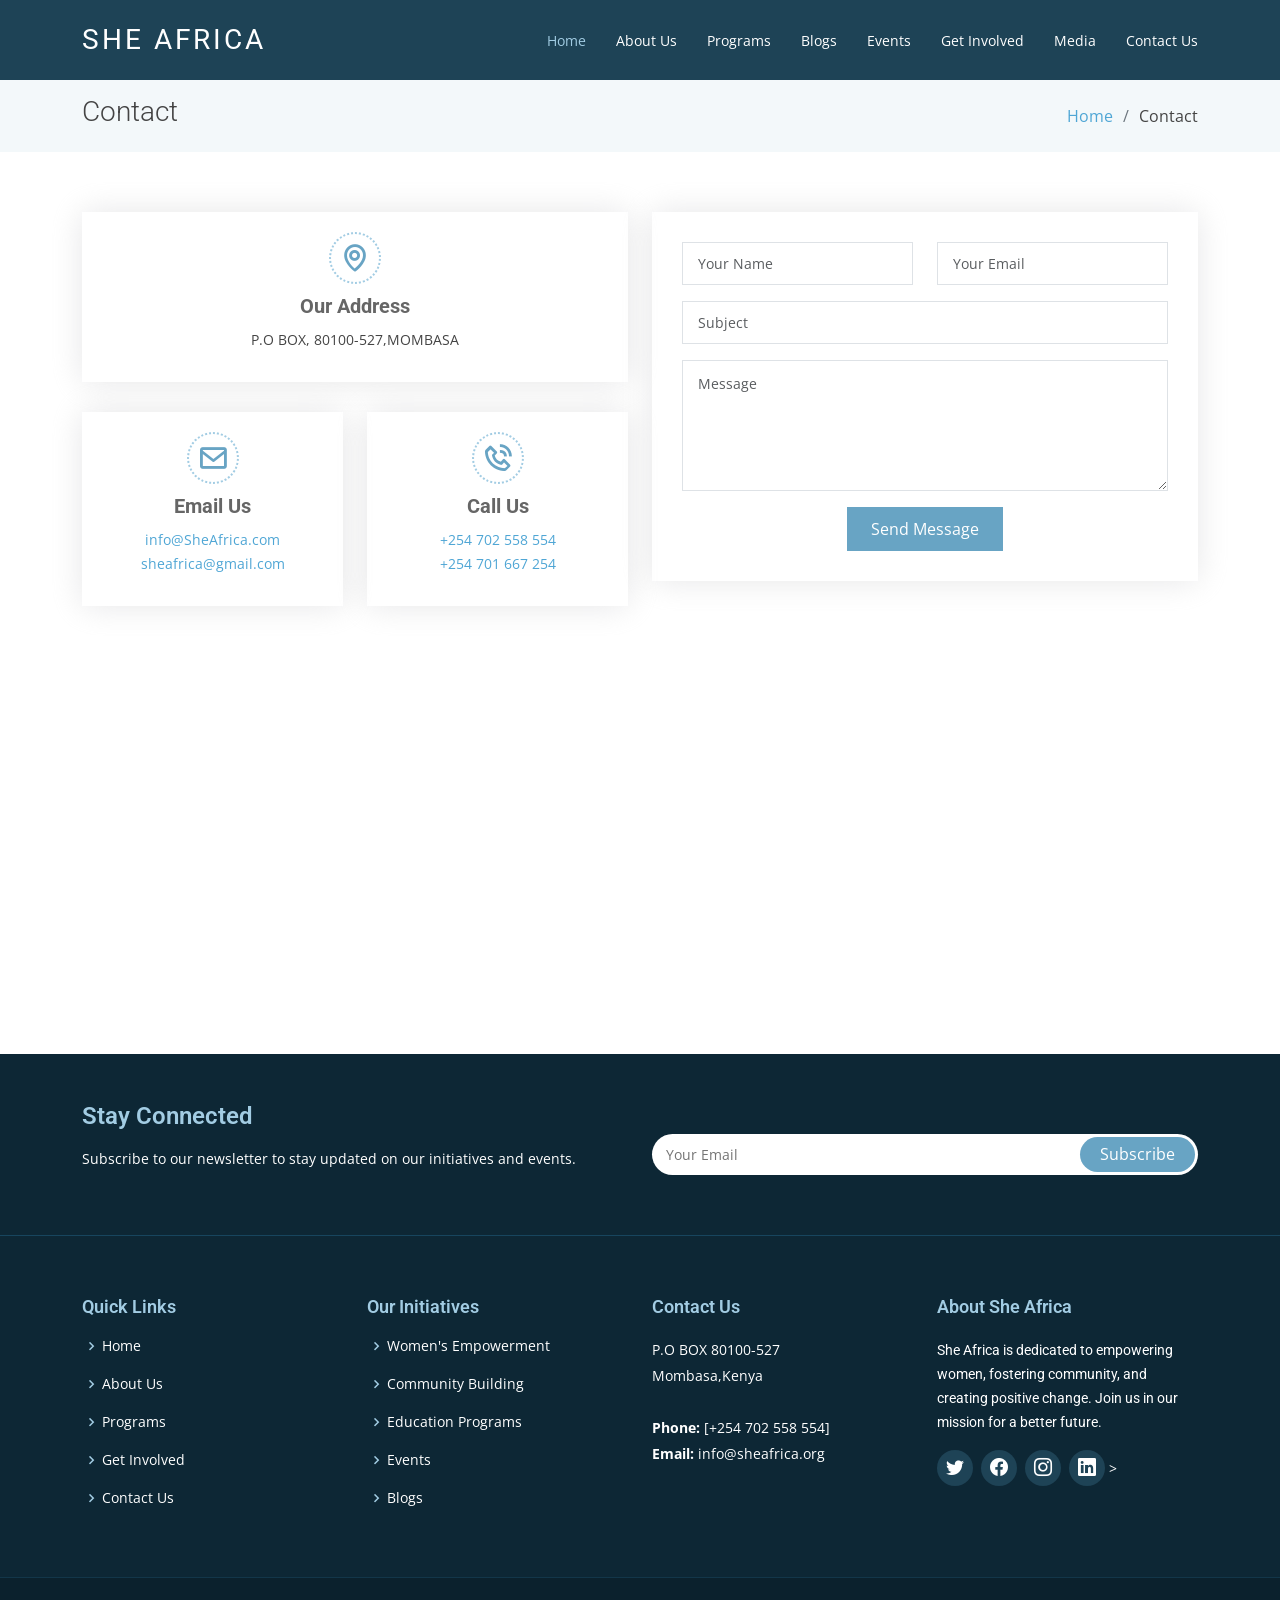
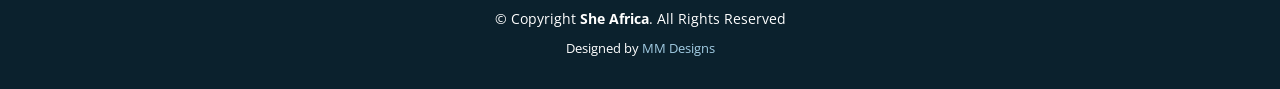
<file: contact.html>
<!DOCTYPE html>
<html lang="en">

<head>
  <meta charset="utf-8">
  <meta content="width=device-width, initial-scale=1.0" name="viewport">

  <title>She Africa</title>
  <meta content="" name="description">
  <meta content="" name="keywords">

  <!-- Favicons -->
  

  <!-- Google Fonts -->
  <link href="https://fonts.googleapis.com/css?family=Open+Sans:300,300i,400,400i,600,600i,700,700i|Roboto:300,300i,400,400i,500,500i,700,700i&display=swap" rel="stylesheet">

  <!-- Vendor CSS Files -->
  <link href="assets/vendor/animate.css/animate.min.css" rel="stylesheet">
  <link href="assets/vendor/aos/aos.css" rel="stylesheet">
  <link href="assets/vendor/bootstrap/css/bootstrap.min.css" rel="stylesheet">
  <link href="assets/vendor/bootstrap-icons/bootstrap-icons.css" rel="stylesheet">
  <link href="assets/vendor/boxicons/css/boxicons.min.css" rel="stylesheet">
  <link href="assets/vendor/glightbox/css/glightbox.min.css" rel="stylesheet">
  <link href="assets/vendor/swiper/swiper-bundle.min.css" rel="stylesheet">

  <!-- Template Main CSS File -->
  <link href="assets/css/style.css" rel="stylesheet">

  <!-- =======================================================
  * Template Name: Moderna
  * Updated: Jan 29 2024 with Bootstrap v5.3.2
  * Template URL: https://bootstrapmade.com/free-bootstrap-template-corporate-moderna/
  * Author: BootstrapMade.com
  * License: https://bootstrapmade.com/license/
  ======================================================== -->
</head>

<body>

  <!-- ======= Header ======= -->
  <header id="header" class="fixed-top d-flex align-items-center ">
    <div class="container d-flex justify-content-between align-items-center">

      <div class="logo">
        <h1 class="text-light"><a href="index.html"><span>She Africa</span></a></h1>
        <!-- Uncomment below if you prefer to use an image logo -->
        <!-- <a href="index.html"><img src="assets/img/logo.png" alt="" class="img-fluid"></a>-->
      </div>

      <nav id="navbar" class="navbar">
    <ul>
        <li><a class="active" href="index.html">Home</a></li>
        <li><a href="about.html">About Us</a></li>
        <li><a href="programs.html">Programs</a></li>
        <li><a href="blog.html.html">Blogs</a></li>
        <li><a href="events.html">Events</a></li>
        <li><a href="get-involved.html">Get Involved</a></li>
        <li><a href="media.html">Media</a></li>
        
        
        <li><a href="contact.html">Contact Us</a></li>
    </ul>
    <i class="bi bi-list mobile-nav-toggle"></i>
</nav>
  </header><!-- End Header -->

  <main id="main">

    <!-- ======= Contact Section ======= -->
    <section class="breadcrumbs">
      <div class="container">

        <div class="d-flex justify-content-between align-items-center">
          <h2>Contact</h2>
          <ol>
            <li><a href="index.html">Home</a></li>
            <li>Contact</li>
          </ol>
        </div>

      </div>
    </section><!-- End Contact Section -->

    <!-- ======= Contact Section ======= -->
    <section class="contact" data-aos="fade-up" data-aos-easing="ease-in-out" data-aos-duration="500">
      <div class="container">

        <div class="row">

          <div class="col-lg-6">

            <div class="row">
              <div class="col-md-12">
                <div class="info-box">
                  <i class="bx bx-map"></i>
                  <h3>Our Address</h3>
                  <p>P.O BOX, 80100-527,MOMBASA</p>
                </div>
              </div>
              <div class="col-md-6">
                <div class="info-box">
                  <i class="bx bx-envelope"></i>
                  <h3>Email Us</h3>
                  <a href="info@SheAfrica.com"><p>info@SheAfrica.com </p> </a>
                   <a href="sheafrica@gmail.com"> <p> sheafrica@gmail.com</p> </a>
                </div>
              </div>
              <div class="col-md-6">
                <div class="info-box">
                  <i class="bx bx-phone-call"></i>
                  <h3>Call Us</h3>
                  <a href=" +254 558 554"><p>+254 702 558 554 </p> </a>
                 <a href="+254667254"> <p>+254 701 667 254</p> </a>
                </div>
              </div>
            </div>

          </div>

          <div class="col-lg-6">
            <form action="forms/contact.php" method="post" role="form" class="php-email-form">
              <div class="row">
                <div class="col-md-6 form-group">
                  <input type="text" name="name" class="form-control" id="name" placeholder="Your Name" required>
                </div>
                <div class="col-md-6 form-group mt-3 mt-md-0">
                  <input type="email" class="form-control" name="email" id="email" placeholder="Your Email" required>
                </div>
              </div>
              <div class="form-group mt-3">
                <input type="text" class="form-control" name="subject" id="subject" placeholder="Subject" required>
              </div>
              <div class="form-group mt-3">
                <textarea class="form-control" name="message" rows="5" placeholder="Message" required></textarea>
              </div>
              <div class="my-3">
                <div class="loading">Loading</div>
                <div class="error-message"></div>
                <div class="sent-message">Your message has been sent. Thank you!</div>
              </div>
              <div class="text-center"><button type="submit">Send Message</button></div>
            </form>
          </div>

        </div>

      </div>
    </section><!-- End Contact Section -->

    <!-- ======= Map Section ======= -->
    <section class="map mt-2">
      <div class="container-fluid p-0">
        <iframe src="https://www.google.com/maps/embed?pb=!1m18!1m12!1m3!1d3979.798892928438!2d39.66117867415582!3d-4.061378344954938!2m3!1f0!2f0!3f0!3m2!1i1024!2i768!4f13.1!3m3!1m2!1s0x18401327e9918993%3A0xcbdf00436177a0e!2sMoi%20Ave%2C%20Mombasa!5e0!3m2!1sen!2ske!4v1710914545681!5m2!1sen!2ske" width="600" height="450" style="border:0;" allowfullscreen="" loading="lazy" referrerpolicy="no-referrer-when-downgrade"></iframe>
      </div>
    </section><!-- End Map Section -->

  </main><!-- End #main -->

  <!-- ======= Footer ======= -->
   <footer id="footer" data-aos="fade-up" data-aos-easing="ease-in-out" data-aos-duration="500">

    <div class="footer-newsletter">
      <div class="container">
        <div class="row">
          <div class="col-lg-6">
            <h4>Stay Connected</h4>
            <p>Subscribe to our newsletter to stay updated on our initiatives and events.</p>
          </div>
          <div class="col-lg-6">
            <form action="" method="post">
              <input type="email" name="email" placeholder="Your Email"><input type="submit" value="Subscribe">
            </form>
          </div>
        </div>
      </div>
    </div>

    <div class="footer-top">
      <div class="container">
        <div class="row">

          <div class="col-lg-3 col-md-6 footer-links">
            <h4>Quick Links</h4>
            <ul>
              <li><i class="bx bx-chevron-right"></i> <a href="index.html">Home</a></li>
              <li><i class="bx bx-chevron-right"></i> <a href="about.html">About Us</a></li>
              <li><i class="bx bx-chevron-right"></i> <a href="programs.html">Programs</a></li>
              <li><i class="bx bx-chevron-right"></i> <a href="get-involved.html">Get Involved</a></li>
              <li><i class="bx bx-chevron-right"></i> <a href="contact.html">Contact Us</a></li>
            </ul>
          </div>

          <div class="col-lg-3 col-md-6 footer-links">
            <h4>Our Initiatives</h4>
            <ul>
              <li><i class="bx bx-chevron-right"></i> <a href="media.html">Women's Empowerment</a></li>
              <li><i class="bx bx-chevron-right"></i> <a href="media.html">Community Building</a></li>
              <li><i class="bx bx-chevron-right"></i> <a href="programs.html">Education Programs</a></li>
              <li><i class="bx bx-chevron-right"></i> <a href="events.html">Events</a></li>
              <li><i class="bx bx-chevron-right"></i> <a href="blog.html">Blogs</a></li>
            </ul>
          </div>

          <div class="col-lg-3 col-md-6 footer-contact">
            <h4>Contact Us</h4>
            <p>
              P.O BOX 80100-527 <br>
              Mombasa,Kenya  <br><br>
              <strong>Phone:</strong> [+254 702 558 554]<br>
              <strong>Email:</strong> info@sheafrica.org<br>
            </p>

          </div>

          <div class="col-lg-3 col-md-6 footer-info">
            <h3>About She Africa</h3>
            <p>She Africa is dedicated to empowering women, fostering community, and creating positive change. Join us in our mission for a better future.</p>
            <div class="social-links mt-3">
              <a href="https://twitter.com"><i class="bi bi-twitter"></i></a>
                  <a href="https://facebook.com"><i class="bi bi-facebook"></i></a>
                  <a href="https://instagram.com"><i class="bi bi-instagram"></i></a>
                  <a href="https://linkedin.com"><i class="bi bi-linkedin"></i></a>>
            </div>
          </div>

        </div>
      </div>
    </div>

    <div class="container">
      <div class="copyright">
        &copy; Copyright <strong><span>She Africa</span></strong>. All Rights Reserved
      </div>
      <div class="credits">
        Designed by <a href="https://yourwebdesigner.com/">MM Designs</a>
      </div>
    </div>
</footer><!-- End Footer -->

<a href="#" class="back-to-top d-flex align-items-center justify-content-center"><i class="bi bi-arrow-up-short"></i></a>


  <!-- Vendor JS Files -->
  <script src="assets/vendor/purecounter/purecounter_vanilla.js"></script>
  <script src="assets/vendor/aos/aos.js"></script>
  <script src="assets/vendor/bootstrap/js/bootstrap.bundle.min.js"></script>
  <script src="assets/vendor/glightbox/js/glightbox.min.js"></script>
  <script src="assets/vendor/isotope-layout/isotope.pkgd.min.js"></script>
  <script src="assets/vendor/swiper/swiper-bundle.min.js"></script>
  <script src="assets/vendor/waypoints/noframework.waypoints.js"></script>
  <script src="assets/vendor/php-email-form/validate.js"></script>

  <!-- Template Main JS File -->
  <script src="assets/js/main.js"></script>

</body>

</html>
</file>
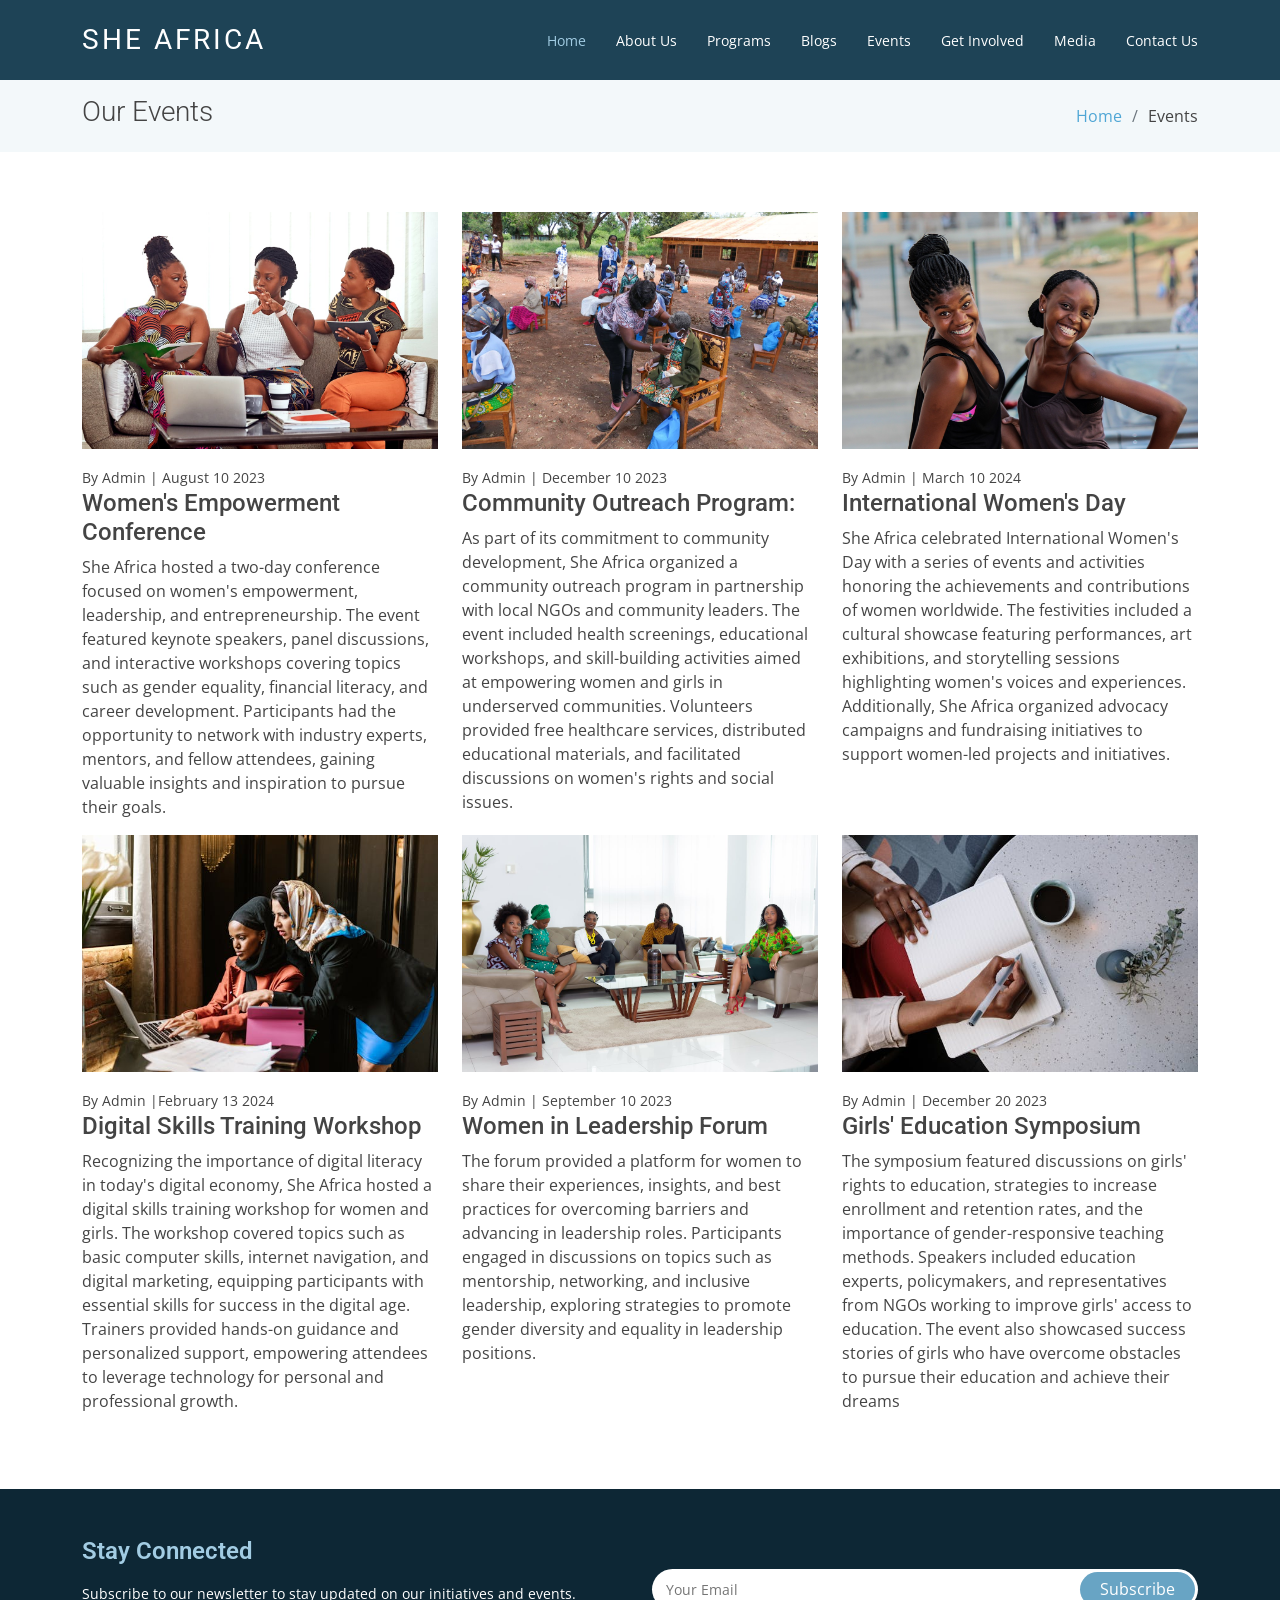
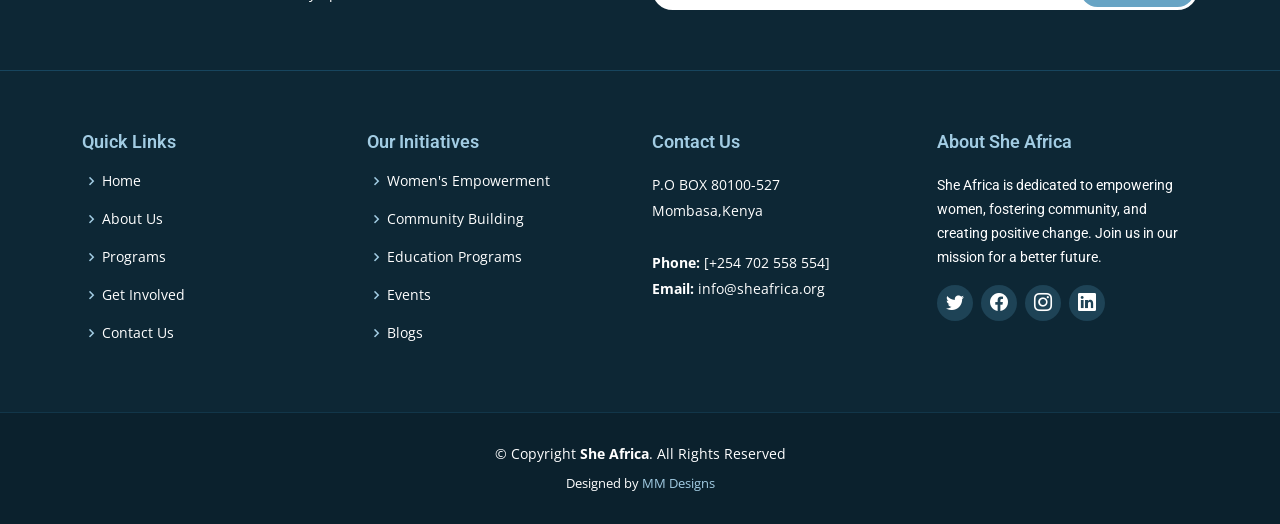
<file: events.html>
<!DOCTYPE html>
<html lang="en">

<head>
  <meta charset="utf-8">
  <meta content="width=device-width, initial-scale=1.0" name="viewport">

  <title>SHE Africa</title>
  <meta content="" name="description">
  <meta content="" name="keywords">

  <!-- Favicons -->
  <link href="" rel="icon">
  <link href="" rel="">

  <!-- Google Fonts -->
  <link href="https://fonts.googleapis.com/css?family=Open+Sans:300,300i,400,400i,600,600i,700,700i|Roboto:300,300i,400,400i,500,500i,700,700i&display=swap" rel="stylesheet">

  <!-- Vendor CSS Files -->
  <link href="assets/vendor/animate.css/animate.min.css" rel="stylesheet">
  <link href="assets/vendor/aos/aos.css" rel="stylesheet">
  <link href="assets/vendor/bootstrap/css/bootstrap.min.css" rel="stylesheet">
  <link href="assets/vendor/bootstrap-icons/bootstrap-icons.css" rel="stylesheet">
  <link href="assets/vendor/boxicons/css/boxicons.min.css" rel="stylesheet">
  <link href="assets/vendor/glightbox/css/glightbox.min.css" rel="stylesheet">
  <link href="assets/vendor/swiper/swiper-bundle.min.css" rel="stylesheet">

  <!-- Template Main CSS File -->
  <link href="assets/css/style.css" rel="stylesheet">

  <!-- =======================================================
  * Template Name: Moderna
  * Updated: Jan 29 2024 with Bootstrap v5.3.2
  * Template URL: https://bootstrapmade.com/free-bootstrap-template-corporate-moderna/
  * Author: BootstrapMade.com
  * License: https://bootstrapmade.com/license/
  ======================================================== -->
</head>

<body>

  <!-- ======= Header ======= -->
  <header id="header" class="fixed-top d-flex align-items-center ">
    <div class="container d-flex justify-content-between align-items-center">

      <div class="logo">
        <h1 class="text-light"><a href="index.html"><span>SHE Africa</span></a></h1>
        <!-- Uncomment below if you prefer to use an image logo -->
        <!-- <a href="index.html"><img src="assets/img/logo.png" alt="" class="img-fluid"></a>-->
      </div>

       <nav id="navbar" class="navbar">
    <ul>
        <li><a class="active" href="index.html">Home</a></li>
        <li><a href="about.html">About Us</a></li>
        <li><a href="programs.html">Programs</a></li>
        <li><a href="blog.html">Blogs</a></li>
        <li><a href="events.html">Events</a></li>
        <li><a href="get-involved.html">Get Involved</a></li>
        <li><a href="media.html">Media</a></li>
       
        <li><a href="contact.html">Contact Us</a></li>
    </ul>
    <i class="bi bi-list mobile-nav-toggle"></i>
</nav>
  </header> <!-- end of header-->

 <main id="main">

    <!-- ======= Our Portfolio Section ======= -->
    <section class="breadcrumbs">
      <div class="container">

        <div class="d-flex justify-content-between align-items-center">
          <h2>Our Events</h2>
          <ol>
            <li><a href="index.html">Home</a></li>
            <li>Events </li>
          </ol>
        </div>

      </div>
    </section><!-- End Our Portfolio Section -->

     <section class="our-blog">
          <div class="container">
            
            <div class="blog-row row">
              <div class="col-md-4 col-sm-6">
                <div class="single-blog">
                  <figure>
                    <img src="assets/img/cofrence.jpeg"  class="img-fluid">
                  </figure>
                  <div class="blog-detail">
                    <small>By Admin | August 10 2023</small>
                <h4>Women's Empowerment Conference</h4>
                <p> She Africa hosted a two-day conference focused on women's empowerment, leadership, and entrepreneurship. The event featured keynote speakers, panel discussions, and interactive workshops covering topics such as gender equality, financial literacy, and career development. Participants had the opportunity to network with industry experts, mentors, and fellow attendees, gaining valuable insights and inspiration to pursue their goals.</p>
                <div class="link">
                  <a href=""></a><i class="fas fa-long-arrow-alt-right"></i>
                </div>
                  </div>
                  
                  
                </div>
              </div>

              <div class="col-md-4 col-sm-6">
                <div class="single-blog">
                  <figure>
                    <img src="assets/img/community.jpeg" class="img-fluid">
                  </figure>
                  <div class="blog-detail">
                    <small>By Admin | December 10 2023</small>
                <h4>Community Outreach Program:</h4>
                <p> As part of its commitment to community development, She Africa organized a community outreach program in partnership with local NGOs and community leaders. The event included health screenings, educational workshops, and skill-building activities aimed at empowering women and girls in underserved communities. Volunteers provided free healthcare services, distributed educational materials, and facilitated discussions on women's rights and social issues.</p>
                <div class="link">
                  <a href=""> </a><i class="fas fa-long-arrow-alt-right"></i>
                </div>
                  </div>
                  
                  
                </div>
              </div>
              <div class="col-md-4 col-sm-6">
                <div class="single-blog">
                  <figure>
                    <img src="assets/img/womens.jpg" class="img-fluid">
                  </figure>
                  <div class="blog-detail">
                    <small>By Admin | March 10 2024</small>
                <h4>International Women's Day</h4>
                <p>She Africa celebrated International Women's Day with a series of events and activities honoring the achievements and contributions of women worldwide. The festivities included a cultural showcase featuring performances, art exhibitions, and storytelling sessions highlighting women's voices and experiences. Additionally, She Africa organized advocacy campaigns and fundraising initiatives to support women-led projects and initiatives.</p>
                <div class="link">
                  <a href=""></a><i class="fas fa-long-arrow-alt-right"></i>
                </div>
                  </div>
                  
                  
                </div>
              </div>
              <div class="col-md-4 col-sm-6">
                <div class="single-blog">
                  <figure>
                    <img src="assets/img/digital.jpeg" class="img-fluid">
                  </figure>
                  <div class="blog-detail">
                    <small>By Admin |February 13 2024</small>
                <h4>Digital Skills Training Workshop</h4>
                <p> Recognizing the importance of digital literacy in today's digital economy, She Africa hosted a digital skills training workshop for women and girls. The workshop covered topics such as basic computer skills, internet navigation, and digital marketing, equipping participants with essential skills for success in the digital age. Trainers provided hands-on guidance and personalized support, empowering attendees to leverage technology for personal and professional growth.</p>
                <div class="link">
                    <a href=""> </a><i class="fas fa-long-arrow-alt-right"></i>
                </div>
                  </div>
          
                  
                </div>
              </div>
              <div class="col-md-4 col-sm-6">
                <div class="single-blog">
                  <figure>
                    <img src="assets/img/leadership.jpeg" class="img-fluid">
                  </figure>
                  <div class="blog-detail">
                    <small>By Admin | September 10 2023</small>
              <h4>Women in Leadership Forum</h4>
                <p> The forum provided a platform for women to share their experiences, insights, and best practices for overcoming barriers and advancing in leadership roles. Participants engaged in discussions on topics such as mentorship, networking, and inclusive leadership, exploring strategies to promote gender diversity and equality in leadership positions.</p>
                <div class="link">
                  <a href=""> </a><i class="fas fa-long-arrow-alt-right"></i>
                </div>
                  </div>
                  
                  
                </div>
              </div>
                    <div class="col-md-4 col-sm-6">
                <div class="single-blog">
                  <figure>
                    <img src="assets/img/symp.jpeg" class="img-fluid">
                  </figure>
                  <div class="blog-detail">
                    <small>By Admin | December 20 2023</small>
                <h4>Girls' Education Symposium</h4>
                <p> The symposium featured discussions on girls' rights to education, strategies to increase enrollment and retention rates, and the importance of gender-responsive teaching methods. Speakers included education experts, policymakers, and representatives from NGOs working to improve girls' access to education. The event also showcased success stories of girls who have overcome obstacles to pursue their education and achieve their dreams</p>
                <div class="link">
                  <a href=""> </a><i class="fas fa-long-arrow-alt-right"></i>
                </div>
                  </div>
                  
                  
                </div>
              </div>
            </div>
          </div>
         </section>
      
      <footer id="footer" data-aos="fade-up" data-aos-easing="ease-in-out" data-aos-duration="500">

    <div class="footer-newsletter">
      <div class="container">
        <div class="row">
          <div class="col-lg-6">
            <h4>Stay Connected</h4>
            <p>Subscribe to our newsletter to stay updated on our initiatives and events.</p>
          </div>
          <div class="col-lg-6">
            <form action="" method="post">
              <input type="email" name="email" placeholder="Your Email"><input type="submit" value="Subscribe">
            </form>
          </div>
        </div>
      </div>
    </div>

    <div class="footer-top">
      <div class="container">
        <div class="row">

          <div class="col-lg-3 col-md-6 footer-links">
            <h4>Quick Links</h4>
            <ul>
              <li><i class="bx bx-chevron-right"></i> <a href="index.html">Home</a></li>
              <li><i class="bx bx-chevron-right"></i> <a href="about.html">About Us</a></li>
              <li><i class="bx bx-chevron-right"></i> <a href="programs.html">Programs</a></li>
              <li><i class="bx bx-chevron-right"></i> <a href="get-involved.html">Get Involved</a></li>
              <li><i class="bx bx-chevron-right"></i> <a href="contact.html">Contact Us</a></li>
            </ul>
          </div>

          <div class="col-lg-3 col-md-6 footer-links">
            <h4>Our Initiatives</h4>
            <ul>
              <li><i class="bx bx-chevron-right"></i> <a href="media.html">Women's Empowerment</a></li>
              <li><i class="bx bx-chevron-right"></i> <a href="media.html">Community Building</a></li>
              <li><i class="bx bx-chevron-right"></i> <a href="programs.html">Education Programs</a></li>
              <li><i class="bx bx-chevron-right"></i> <a href="events.html">Events</a></li>
              <li><i class="bx bx-chevron-right"></i> <a href="blog.html">Blogs</a></li>
            </ul>
          </div>

          <div class="col-lg-3 col-md-6 footer-contact">
            <h4>Contact Us</h4>
            <p>
              P.O BOX 80100-527 <br>
              Mombasa,Kenya  <br><br>
              <strong>Phone:</strong> [+254 702 558 554]<br>
              <strong>Email:</strong> info@sheafrica.org<br>
            </p>

          </div>

          <div class="col-lg-3 col-md-6 footer-info">
            <h3>About She Africa</h3>
            <p>She Africa is dedicated to empowering women, fostering community, and creating positive change. Join us in our mission for a better future.</p>
            <div class="social-links mt-3">
              <a href="https://twitter.com"><i class="bi bi-twitter"></i></a>
                  <a href="https://facebook.com"><i class="bi bi-facebook"></i></a>
                  <a href="https://instagram.com"><i class="bi bi-instagram"></i></a>
                  <a href="https://linkedin.com"><i class="bi bi-linkedin"></i></a>
            </div>
          </div>

        </div>
      </div>
    </div>

    <div class="container">
      <div class="copyright">
        &copy; Copyright <strong><span>She Africa</span></strong>. All Rights Reserved
      </div>
      <div class="credits">
        Designed by <a href="https://yourwebdesigner.com/">MM Designs</a>
      </div>
    </div>
</footer><!-- End Footer -->

<a href="#" class="back-to-top d-flex align-items-center justify-content-center"><i class="bi bi-arrow-up-short"></i></a>


  <!-- Vendor JS Files -->
  <script src="assets/vendor/purecounter/purecounter_vanilla.js"></script>
  <script src="assets/vendor/aos/aos.js"></script>
  <script src="assets/vendor/bootstrap/js/bootstrap.bundle.min.js"></script>
  <script src="assets/vendor/glightbox/js/glightbox.min.js"></script>
  <script src="assets/vendor/isotope-layout/isotope.pkgd.min.js"></script>
  <script src="assets/vendor/swiper/swiper-bundle.min.js"></script>
  <script src="assets/vendor/waypoints/noframework.waypoints.js"></script>
  <script src="assets/vendor/php-email-form/validate.js"></script>

  <!-- Template Main JS File -->
  <script src="assets/js/main.js"></script>

</body>

</html>
</file>
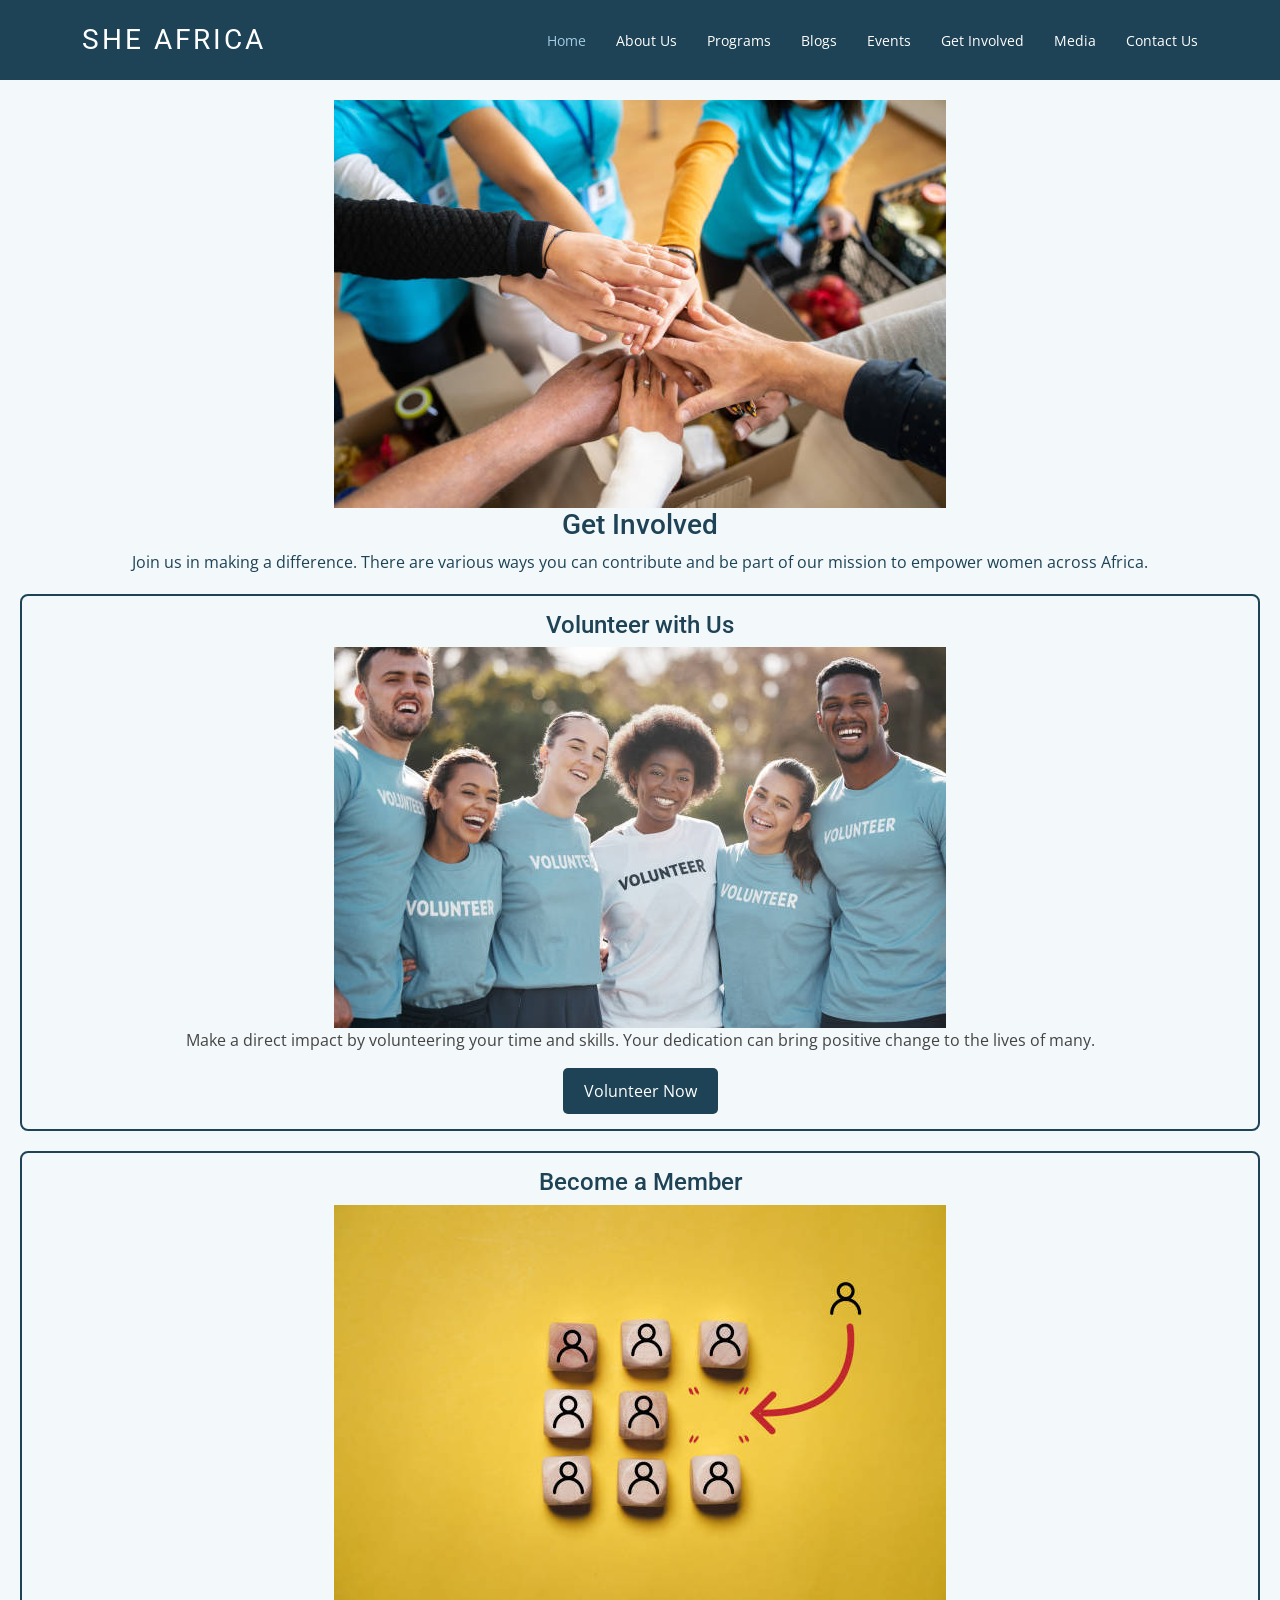
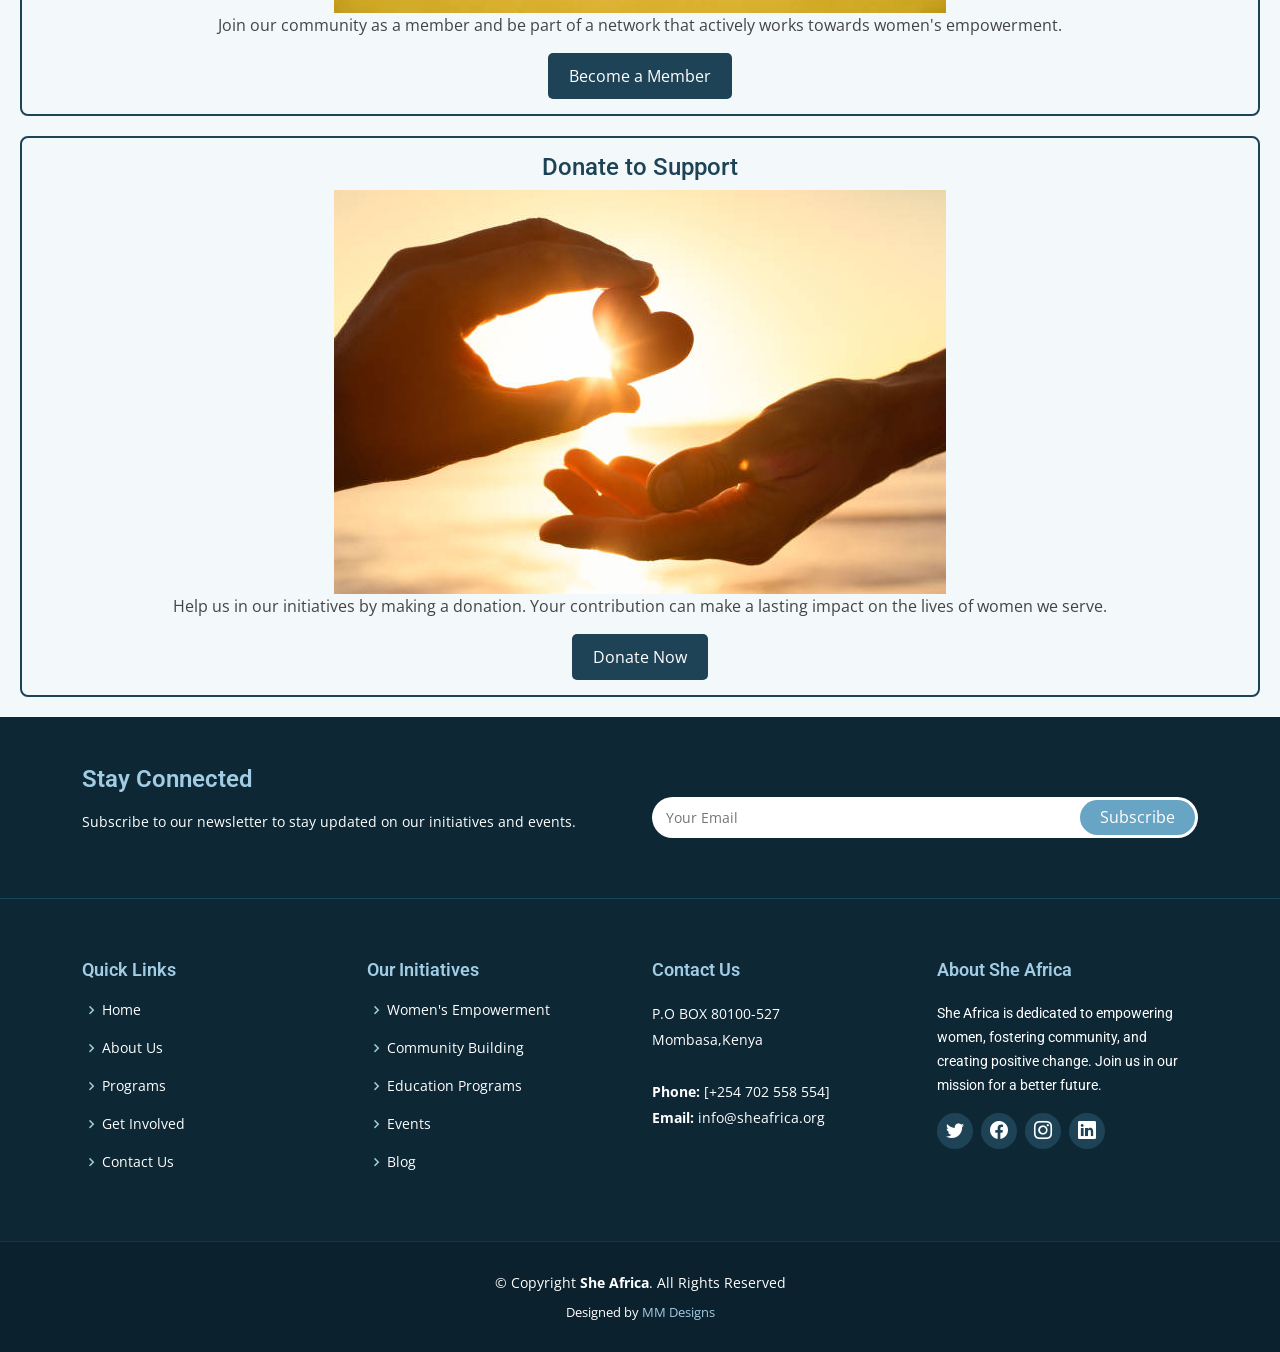
<file: get-involved.html>
<!DOCTYPE html>
<html lang="en">

<head>
  <meta charset="utf-8">
  <meta content="width=device-width, initial-scale=1.0" name="viewport">

  <title>SHE Africa</title>
  <meta content="" name="description">
  <meta content="" name="keywords">

  <!-- Favicons -->
  <link href="" rel="icon">
  <link href="" rel="">

  <!-- Google Fonts -->
  <link href="https://fonts.googleapis.com/css?family=Open+Sans:300,300i,400,400i,600,600i,700,700i|Roboto:300,300i,400,400i,500,500i,700,700i&display=swap" rel="stylesheet">

  <!-- Vendor CSS Files -->
  <link href="assets/vendor/animate.css/animate.min.css" rel="stylesheet">
  <link href="assets/vendor/aos/aos.css" rel="stylesheet">
  <link href="assets/vendor/bootstrap/css/bootstrap.min.css" rel="stylesheet">
  <link href="assets/vendor/bootstrap-icons/bootstrap-icons.css" rel="stylesheet">
  <link href="assets/vendor/boxicons/css/boxicons.min.css" rel="stylesheet">
  <link href="assets/vendor/glightbox/css/glightbox.min.css" rel="stylesheet">
  <link href="assets/vendor/swiper/swiper-bundle.min.css" rel="stylesheet">

  <!-- Template Main CSS File -->
  <link href="assets/css/style.css" rel="stylesheet">

  <!-- =======================================================
  * Template Name: Moderna
  * Updated: Jan 29 2024 with Bootstrap v5.3.2
  * Template URL: https://bootstrapmade.com/free-bootstrap-template-corporate-moderna/
  * Author: BootstrapMade.com
  * License: https://bootstrapmade.com/license/
  ======================================================== -->
</head>

<body>

  <!-- ======= Header ======= -->
  <header id="header" class="fixed-top d-flex align-items-center ">
    <div class="container d-flex justify-content-between align-items-center">

      <div class="logo">
        <h1 class="text-light"><a href="index.html"><span>SHE Africa</span></a></h1>
        <!-- Uncomment below if you prefer to use an image logo -->
        <!-- <a href="index.html"><img src="assets/img/logo.png" alt="" class="img-fluid"></a>-->
      </div>

       <nav id="navbar" class="navbar">
    <ul>
        <li><a class="active" href="index.html">Home</a></li>
        <li><a href="about.html">About Us</a></li>
        <li><a href="programs.html">Programs</a></li>
        <li><a href="blog.html">Blogs</a></li>
        <li><a href="events.html">Events</a></li>
        <li><a href="get-involved.html">Get Involved</a></li>
        <li><a href="media.html">Media</a></li>
       
        <li><a href="contact.html">Contact Us</a></li>
    </ul>
    <i class="bi bi-list mobile-nav-toggle"></i>
</nav>
  </header>
<!--END OF HEADER SECTION-->

<!-- GET INVOLVED SECTION-->
<main id="main">

<div class="get-involved-section">
  <img src="assets/img/istockphoto-1477731413-612x612.jpg" class="img-fluid">
  <h3>Get Involved</h3>
  <p class="get-involved-description">
    Join us in making a difference. There are various ways you can contribute and be part of our mission to empower women across Africa.
  </p>

  <!-- Volunteering Section -->
  <div class="volunteering-section">
    <h4>Volunteer with Us</h4><img src="assets/img/vol.jpg" class="img-fluid">
    <p>Make a direct impact by volunteering your time and skills. Your dedication can bring positive change to the lives of many.</p>
    <a href="link_to_volunteer_form" class="btn">Volunteer Now</a>
  </div>

  <!-- Membership Section -->
  <div class="membership-section">
    <h4>Become a Member</h4><img src="assets/img/istockphoto-1445439274-612x612.jpg" class="img-fluid">
    <p>Join our community as a member and be part of a network that actively works towards women's empowerment.</p>
    <a href="link_to_membership_form" class="btn">Become a Member</a>
  </div>

  <!-- Donation Section -->
  <div class="donation-section">
    <h4>Donate to Support</h4> <img src="assets/img/istockphoto-1486910056-612x612.jpg" class="img-fluid">
    <p>Help us in our initiatives by making a donation. Your contribution can make a lasting impact on the lives of women we serve.</p>
    <a href="link_to_donation_form" class="btn">Donate Now</a>
  </div>
</div>
</main>


<!--FOOTER -->
   <footer id="footer" data-aos="fade-up" data-aos-easing="ease-in-out" data-aos-duration="500">

    <div class="footer-newsletter">
      <div class="container">
        <div class="row">
          <div class="col-lg-6">
            <h4>Stay Connected</h4>
            <p>Subscribe to our newsletter to stay updated on our initiatives and events.</p>
          </div>
          <div class="col-lg-6">
            <form action="" method="post">
              <input type="email" name="email" placeholder="Your Email"><input type="submit" value="Subscribe">
            </form>
          </div>
        </div>
      </div>
    </div>

    <div class="footer-top">
      <div class="container">
        <div class="row">

          <div class="col-lg-3 col-md-6 footer-links">
            <h4>Quick Links</h4>
            <ul>
              <li><i class="bx bx-chevron-right"></i> <a href="index.html">Home</a></li>
              <li><i class="bx bx-chevron-right"></i> <a href="about.html">About Us</a></li>
              <li><i class="bx bx-chevron-right"></i> <a href="programs.html">Programs</a></li>
              <li><i class="bx bx-chevron-right"></i> <a href="get-involved.html">Get Involved</a></li>
              <li><i class="bx bx-chevron-right"></i> <a href="contact.html">Contact Us</a></li>
            </ul>
          </div>

          <div class="col-lg-3 col-md-6 footer-links">
            <h4>Our Initiatives</h4>
            <ul>
              <li><i class="bx bx-chevron-right"></i> <a href="media.html">Women's Empowerment</a></li>
              <li><i class="bx bx-chevron-right"></i> <a href="media.html">Community Building</a></li>
              <li><i class="bx bx-chevron-right"></i> <a href="programs.html">Education Programs</a></li>
              <li><i class="bx bx-chevron-right"></i> <a href="events.html">Events</a></li>
              <li><i class="bx bx-chevron-right"></i> <a href="blog.html">Blog</a></li>
            </ul>
          </div>

          <div class="col-lg-3 col-md-6 footer-contact">
            <h4>Contact Us</h4>
            <p>
              P.O BOX 80100-527 <br>
              Mombasa,Kenya  <br><br>
              <strong>Phone:</strong> [+254 702 558 554]<br>
              <strong>Email:</strong> info@sheafrica.org<br>
            </p>

          </div>

          <div class="col-lg-3 col-md-6 footer-info">
            <h3>About She Africa</h3>
            <p>She Africa is dedicated to empowering women, fostering community, and creating positive change. Join us in our mission for a better future.</p>
            <div class="social-links mt-3">
              <a href="https://twitter.com"><i class="bi bi-twitter"></i></a>
                  <a href="https://facebook.com"><i class="bi bi-facebook"></i></a>
                  <a href="https://instagram.com"><i class="bi bi-instagram"></i></a>
                  <a href="https://linkedin.com"><i class="bi bi-linkedin"></i></a>
            </div>
          </div>

        </div>
      </div>
    </div>

    <div class="container">
      <div class="copyright">
        &copy; Copyright <strong><span>She Africa</span></strong>. All Rights Reserved
      </div>
      <div class="credits">
        Designed by <a href="https://yourwebdesigner.com/">MM Designs</a>
      </div>
    </div>
</footer><!-- End Footer -->

<a href="#" class="back-to-top d-flex align-items-center justify-content-center"><i class="bi bi-arrow-up-short"></i></a>


  <!-- Vendor JS Files -->
  <script src="assets/vendor/purecounter/purecounter_vanilla.js"></script>
  <script src="assets/vendor/aos/aos.js"></script>
  <script src="assets/vendor/bootstrap/js/bootstrap.bundle.min.js"></script>
  <script src="assets/vendor/glightbox/js/glightbox.min.js"></script>
  <script src="assets/vendor/isotope-layout/isotope.pkgd.min.js"></script>
  <script src="assets/vendor/swiper/swiper-bundle.min.js"></script>
  <script src="assets/vendor/waypoints/noframework.waypoints.js"></script>
  <script src="assets/vendor/php-email-form/validate.js"></script>

  <!-- Template Main JS File -->
  <script src="assets/js/main.js"></script>

</body>

</html>
</file>
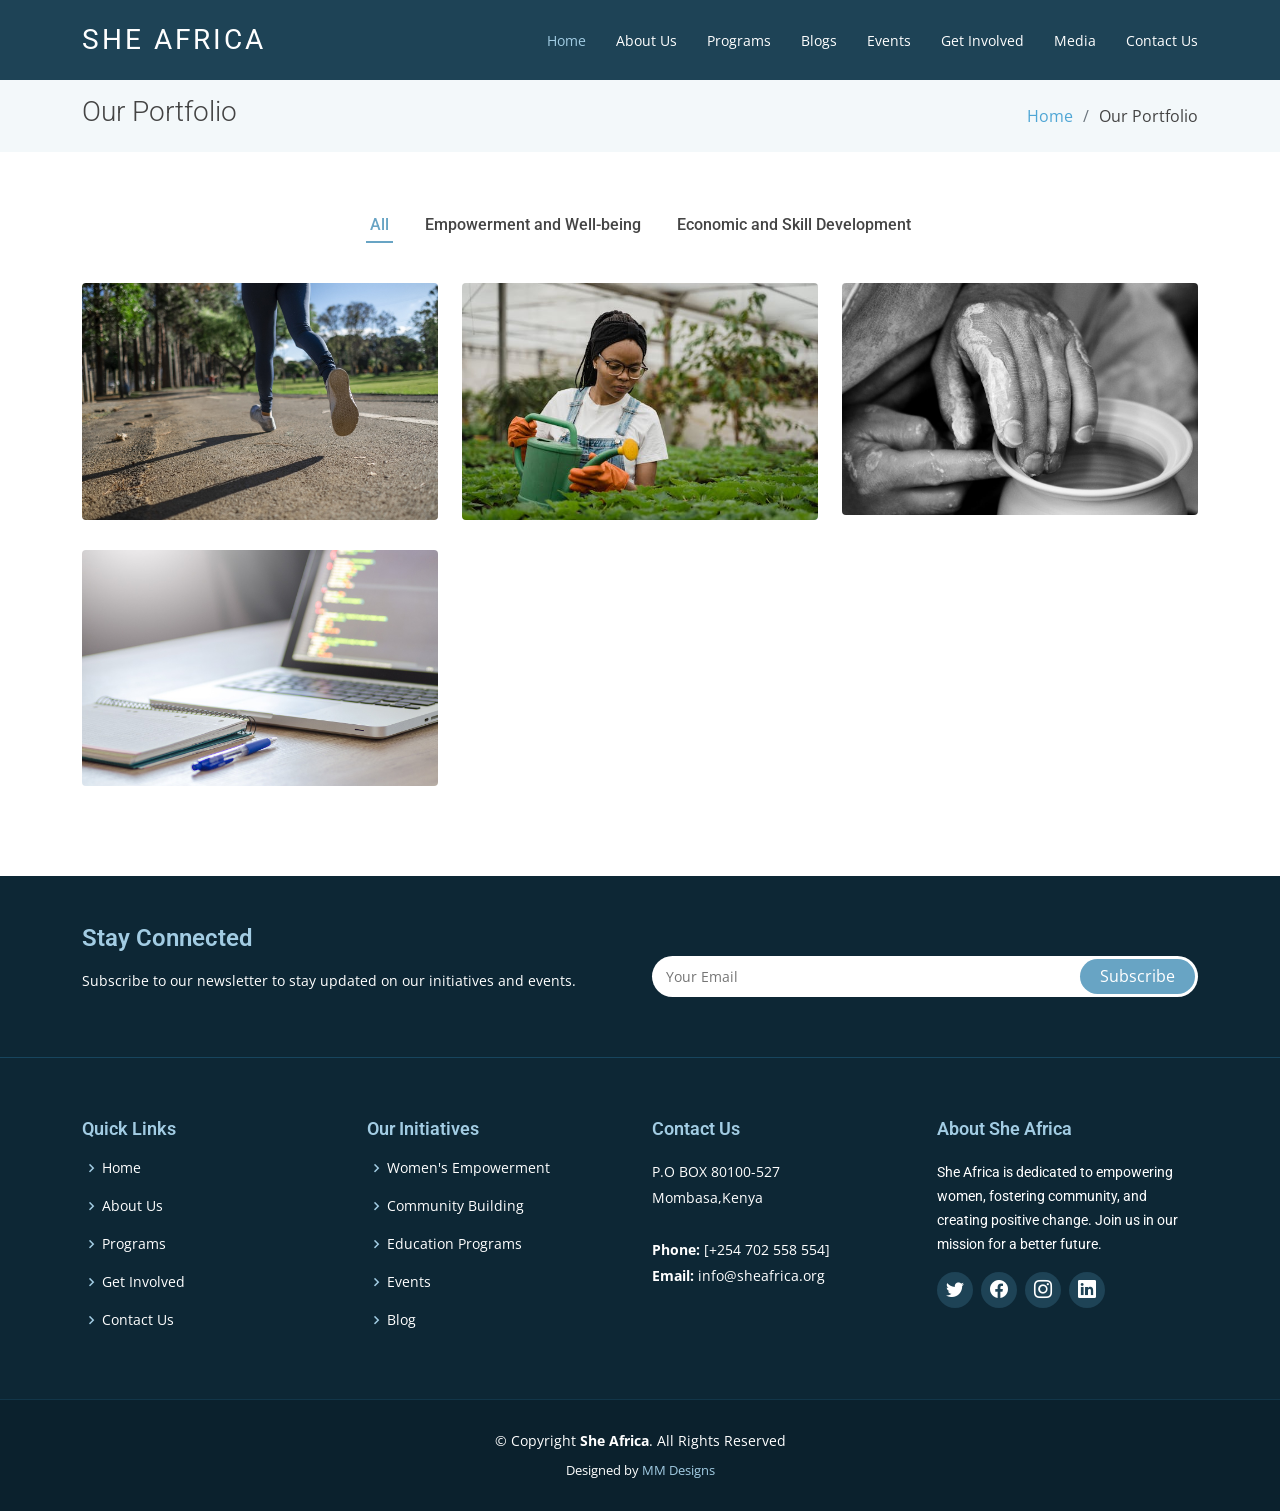
<file: media.html>
<!DOCTYPE html>
<html lang="en">

<head>
  <meta charset="utf-8">
  <meta content="width=device-width, initial-scale=1.0" name="viewport">

  <title>SHE Africa</title>
  <meta content="" name="description">
  <meta content="" name="keywords">

  <!-- Favicons -->
  <link href="" rel="icon">
  <link href="" rel="">

  <!-- Google Fonts -->
  <link href="https://fonts.googleapis.com/css?family=Open+Sans:300,300i,400,400i,600,600i,700,700i|Roboto:300,300i,400,400i,500,500i,700,700i&display=swap" rel="stylesheet">

  <!-- Vendor CSS Files -->
  <link href="assets/vendor/animate.css/animate.min.css" rel="stylesheet">
  <link href="assets/vendor/aos/aos.css" rel="stylesheet">
  <link href="assets/vendor/bootstrap/css/bootstrap.min.css" rel="stylesheet">
  <link href="assets/vendor/bootstrap-icons/bootstrap-icons.css" rel="stylesheet">
  <link href="assets/vendor/boxicons/css/boxicons.min.css" rel="stylesheet">
  <link href="assets/vendor/glightbox/css/glightbox.min.css" rel="stylesheet">
  <link href="assets/vendor/swiper/swiper-bundle.min.css" rel="stylesheet">

  <!-- Template Main CSS File -->
  <link href="assets/css/style.css" rel="stylesheet">

  <!-- =======================================================
  * Template Name: Moderna
  * Updated: Jan 29 2024 with Bootstrap v5.3.2
  * Template URL: https://bootstrapmade.com/free-bootstrap-template-corporate-moderna/
  * Author: BootstrapMade.com
  * License: https://bootstrapmade.com/license/
  ======================================================== -->
</head>

<body>

  <!-- ======= Header ======= -->
  <header id="header" class="fixed-top d-flex align-items-center ">
    <div class="container d-flex justify-content-between align-items-center">

      <div class="logo">
        <h1 class="text-light"><a href="index.html"><span>SHE Africa</span></a></h1>
        <!-- Uncomment below if you prefer to use an image logo -->
        <!-- <a href="index.html"><img src="assets/img/logo.png" alt="" class="img-fluid"></a>-->
      </div>

       <nav id="navbar" class="navbar">
    <ul>
        <li><a class="active" href="index.html">Home</a></li>
        <li><a href="about.html">About Us</a></li>
        <li><a href="programs.html">Programs</a></li>
        <li><a href="blog.html">Blogs</a></li>
        <li><a href="events.html">Events</a></li>
        <li><a href="get-involved.html">Get Involved</a></li>
        <li><a href="media.html">Media</a></li>
       
        <li><a href="contact.html">Contact Us</a></li>
    </ul>
    <i class="bi bi-list mobile-nav-toggle"></i>
</nav>
  </header>
 <main id="main">

    <!-- ======= Our Portfolio Section ======= -->
    <section class="breadcrumbs">
      <div class="container">

        <div class="d-flex justify-content-between align-items-center">
          <h2>Our Portfolio</h2>
          <ol>
            <li><a href="index.html">Home</a></li>
            <li>Our Portfolio</li>
          </ol>
        </div>

      </div>
    </section><!-- End Our Portfolio Section -->

    <!-- ======= Portfolio Section ======= -->
    <section class="portfolio">
      <div class="container">

        <div class="row">
          <div class="col-lg-12">
            <ul id="portfolio-flters">
              <li data-filter="*" class="filter-active">All</li>
              <li data-filter=".filter-app">Empowerment and Well-being</li>
              <li data-filter=".filter-card">Economic and Skill Development</li>
              <!--<li data-filter=".filter-web">Community Impact</li>-->
            </ul>
          </div>
        </div>

        <div class="row portfolio-container" data-aos="fade-up" data-aos-easing="ease-in-out" data-aos-duration="500">

         
         

        
               
              

          <div class="col-lg-4 col-md-6 portfolio-wrap filter-app">
            <div class="portfolio-item">
              <img src="assets/img/run.jpg" class="img-fluid" alt="">
              <div class="portfolio-info">
                <h3>Health and Wellness Campaigns</h3>
                <div>
                  <a href="assets/img/run.jpg" data-gallery="portfolioGallery" class="portfolio-lightbox" title="App 2"><i class="bx bx-plus"></i></a>
                  <a href="portfolio-details.html" title="Portfolio Details"><i class="bx bx-link"></i></a>
                </div>
              </div>
            </div>
          </div>

          <div class="col-lg-4 col-md-6 portfolio-wrap filter-card">
            <div class="portfolio-item">
              <img src="assets/img/green.jpeg" class="img-fluid" alt="">
              <div class="portfolio-info">
                <h3>Entrepreneurship and Skill Development</h3>
                <div>
                  <a href="assets/img/green.jpeg" data-gallery="portfolioGallery" class="portfolio-lightbox" title="Card 2"><i class="bx bx-plus"></i></a>
                  <a href="portfolio-details.html" title="Portfolio Details"><i class="bx bx-link"></i></a>
                </div>
              </div>
            </div>
          </div>

        
         

          <div class="col-lg-4 col-md-6 portfolio-wrap filter-card">
            <div class="portfolio-item">
              <img src="assets/img/pot.jpeg" class="img-fluid" alt="">
              <div class="portfolio-info">
                <h3>Community Development</h3>
                <div>
                  <a href="assets/img/pot.jpeg" data-gallery="portfolioGallery" class="portfolio-lightbox" title="Card 1"><i class="bx bx-plus"></i></a>
                  <a href="portfolio-details.html" title="Portfolio Details"><i class="bx bx-link"></i></a>
                </div>
              </div>
            </div>
          </div>

          <div class="col-lg-4 col-md-6 portfolio-wrap filter-card">
            <div class="portfolio-item">
              <img src="assets/img/digital2.jpg" class="img-fluid" alt="">
              <div class="portfolio-info">
                <h3>Digital Inclusion Projects</h3>
                <div>
                  <a href="assets/img/digital2.jpg" data-gallery="portfolioGallery" class="portfolio-lightbox" title="Card 3"><i class="bx bx-plus"></i></a>
                  <a href="portfolio-details.html" title="Portfolio Details"><i class="bx bx-link"></i></a>
                </div>
              </div>
            </div>
          </div>

         
    </section><!-- End Portfolio Section -->

  </main><!-- End #main -->
    
   

    <footer id="footer" data-aos="fade-up" data-aos-easing="ease-in-out" data-aos-duration="500">

    <div class="footer-newsletter">
      <div class="container">
        <div class="row">
          <div class="col-lg-6">
            <h4>Stay Connected</h4>
            <p>Subscribe to our newsletter to stay updated on our initiatives and events.</p>
          </div>
          <div class="col-lg-6">
            <form action="" method="post">
              <input type="email" name="email" placeholder="Your Email"><input type="submit" value="Subscribe">
            </form>
          </div>
        </div>
      </div>
    </div>

    <div class="footer-top">
      <div class="container">
        <div class="row">

          <div class="col-lg-3 col-md-6 footer-links">
            <h4>Quick Links</h4>
            <ul>
              <li><i class="bx bx-chevron-right"></i> <a href="index.html">Home</a></li>
              <li><i class="bx bx-chevron-right"></i> <a href="about.html">About Us</a></li>
              <li><i class="bx bx-chevron-right"></i> <a href="programs.html">Programs</a></li>
              <li><i class="bx bx-chevron-right"></i> <a href="get-involved.html">Get Involved</a></li>
              <li><i class="bx bx-chevron-right"></i> <a href="contact.html">Contact Us</a></li>
            </ul>
          </div>

          <div class="col-lg-3 col-md-6 footer-links">
            <h4>Our Initiatives</h4>
            <ul>
              <li><i class="bx bx-chevron-right"></i> <a href="media.html">Women's Empowerment</a></li>
              <li><i class="bx bx-chevron-right"></i> <a href="media.html">Community Building</a></li>
              <li><i class="bx bx-chevron-right"></i> <a href="programs.html">Education Programs</a></li>
              <li><i class="bx bx-chevron-right"></i> <a href="events.html">Events</a></li>
              <li><i class="bx bx-chevron-right"></i> <a href="blog.html">Blog</a></li>
            </ul>
          </div>

          <div class="col-lg-3 col-md-6 footer-contact">
            <h4>Contact Us</h4>
            <p>
              P.O BOX 80100-527 <br>
              Mombasa,Kenya  <br><br>
              <strong>Phone:</strong> [+254 702 558 554]<br>
              <strong>Email:</strong> info@sheafrica.org<br>
            </p>

          </div>

          <div class="col-lg-3 col-md-6 footer-info">
            <h3>About She Africa</h3>
            <p>She Africa is dedicated to empowering women, fostering community, and creating positive change. Join us in our mission for a better future.</p>
            <div class="social-links mt-3">
              <a href="https://twitter.com"><i class="bi bi-twitter"></i></a>
                  <a href="https://facebook.com"><i class="bi bi-facebook"></i></a>
                  <a href="https://instagram.com"><i class="bi bi-instagram"></i></a>
                  <a href="https://linkedin.com"><i class="bi bi-linkedin"></i></a>
            </div>
          </div>

        </div>
      </div>
    </div>

    <div class="container">
      <div class="copyright">
        &copy; Copyright <strong><span>She Africa</span></strong>. All Rights Reserved
      </div>
      <div class="credits">
        Designed by <a href="https://yourwebdesigner.com/">MM Designs</a>
      </div>
    </div>
</footer><!-- End Footer -->

<a href="#" class="back-to-top d-flex align-items-center justify-content-center"><i class="bi bi-arrow-up-short"></i></a>


  <!-- Vendor JS Files -->
  <script src="assets/vendor/purecounter/purecounter_vanilla.js"></script>
  <script src="assets/vendor/aos/aos.js"></script>
  <script src="assets/vendor/bootstrap/js/bootstrap.bundle.min.js"></script>
  <script src="assets/vendor/glightbox/js/glightbox.min.js"></script>
  <script src="assets/vendor/isotope-layout/isotope.pkgd.min.js"></script>
  <script src="assets/vendor/swiper/swiper-bundle.min.js"></script>
  <script src="assets/vendor/waypoints/noframework.waypoints.js"></script>
  <script src="assets/vendor/php-email-form/validate.js"></script>

  <!-- Template Main JS File -->
  <script src="assets/js/main.js"></script>

</body>

</html>
</file>
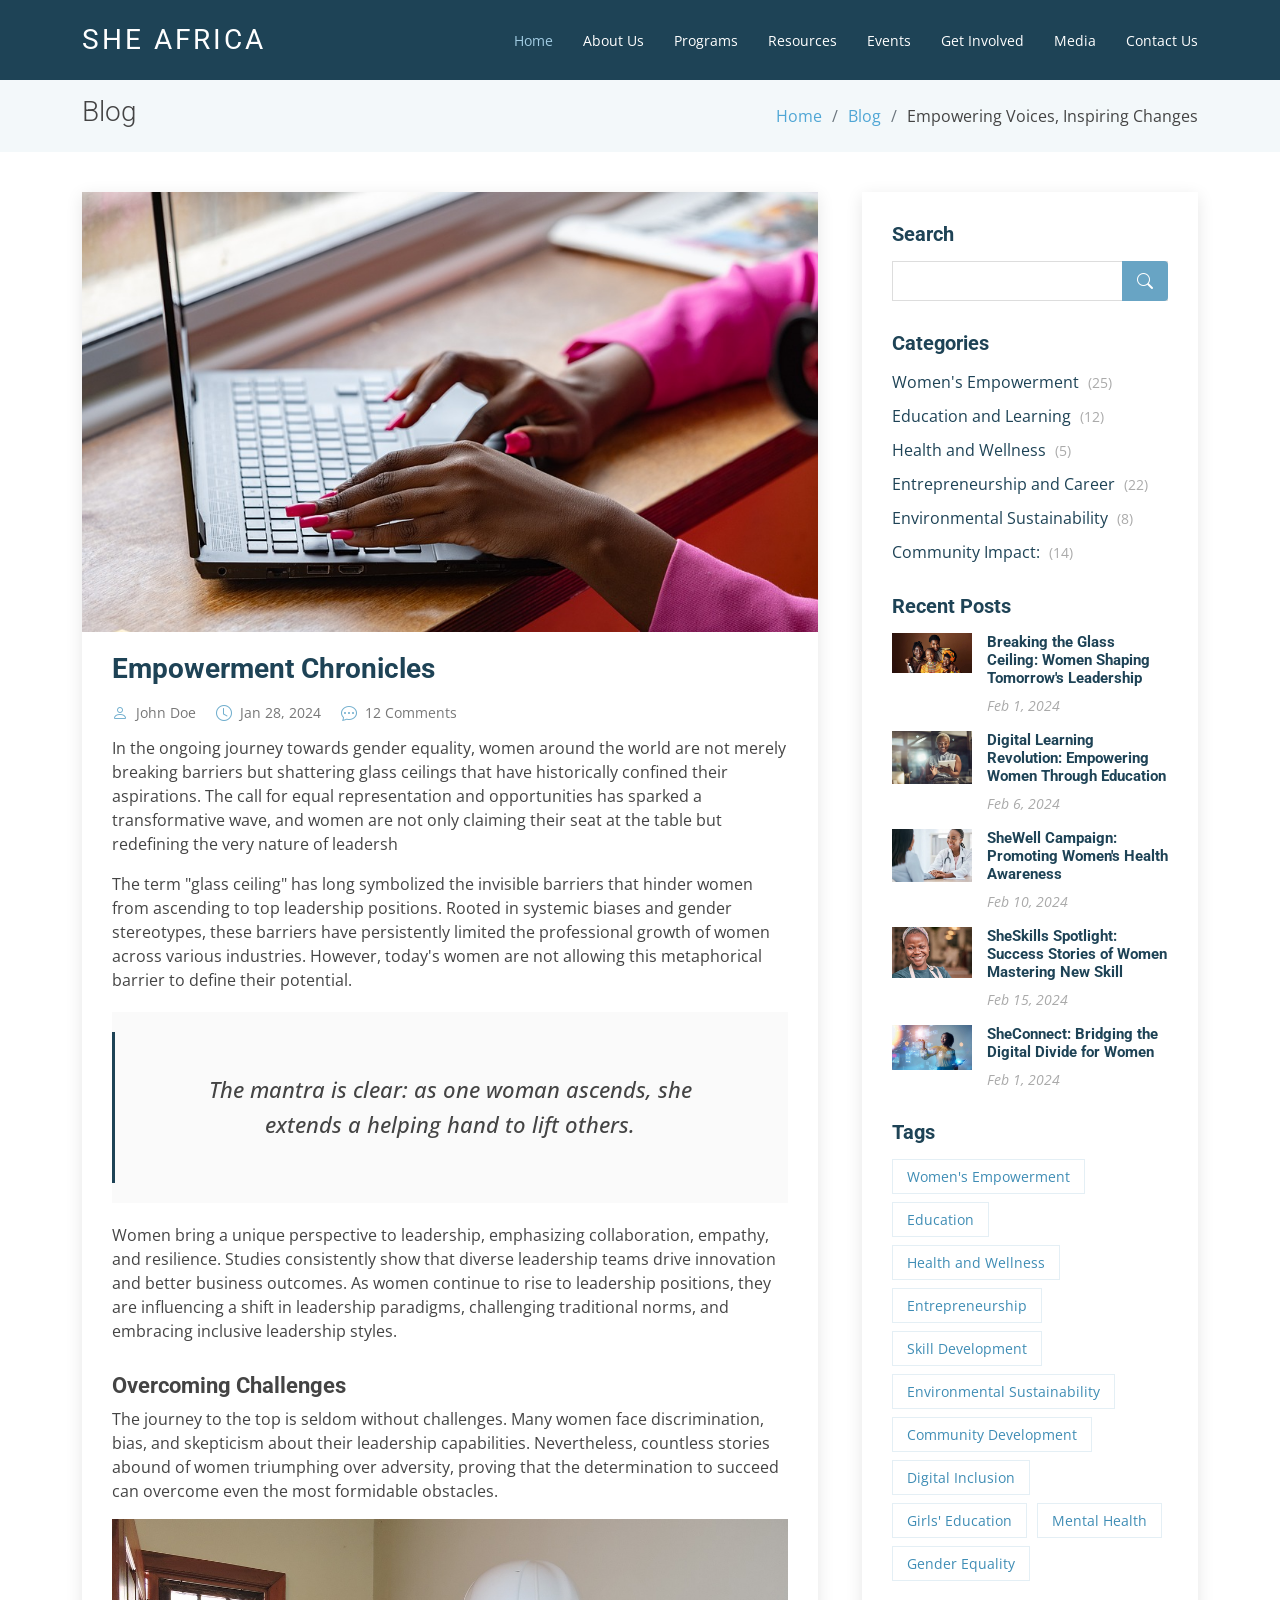
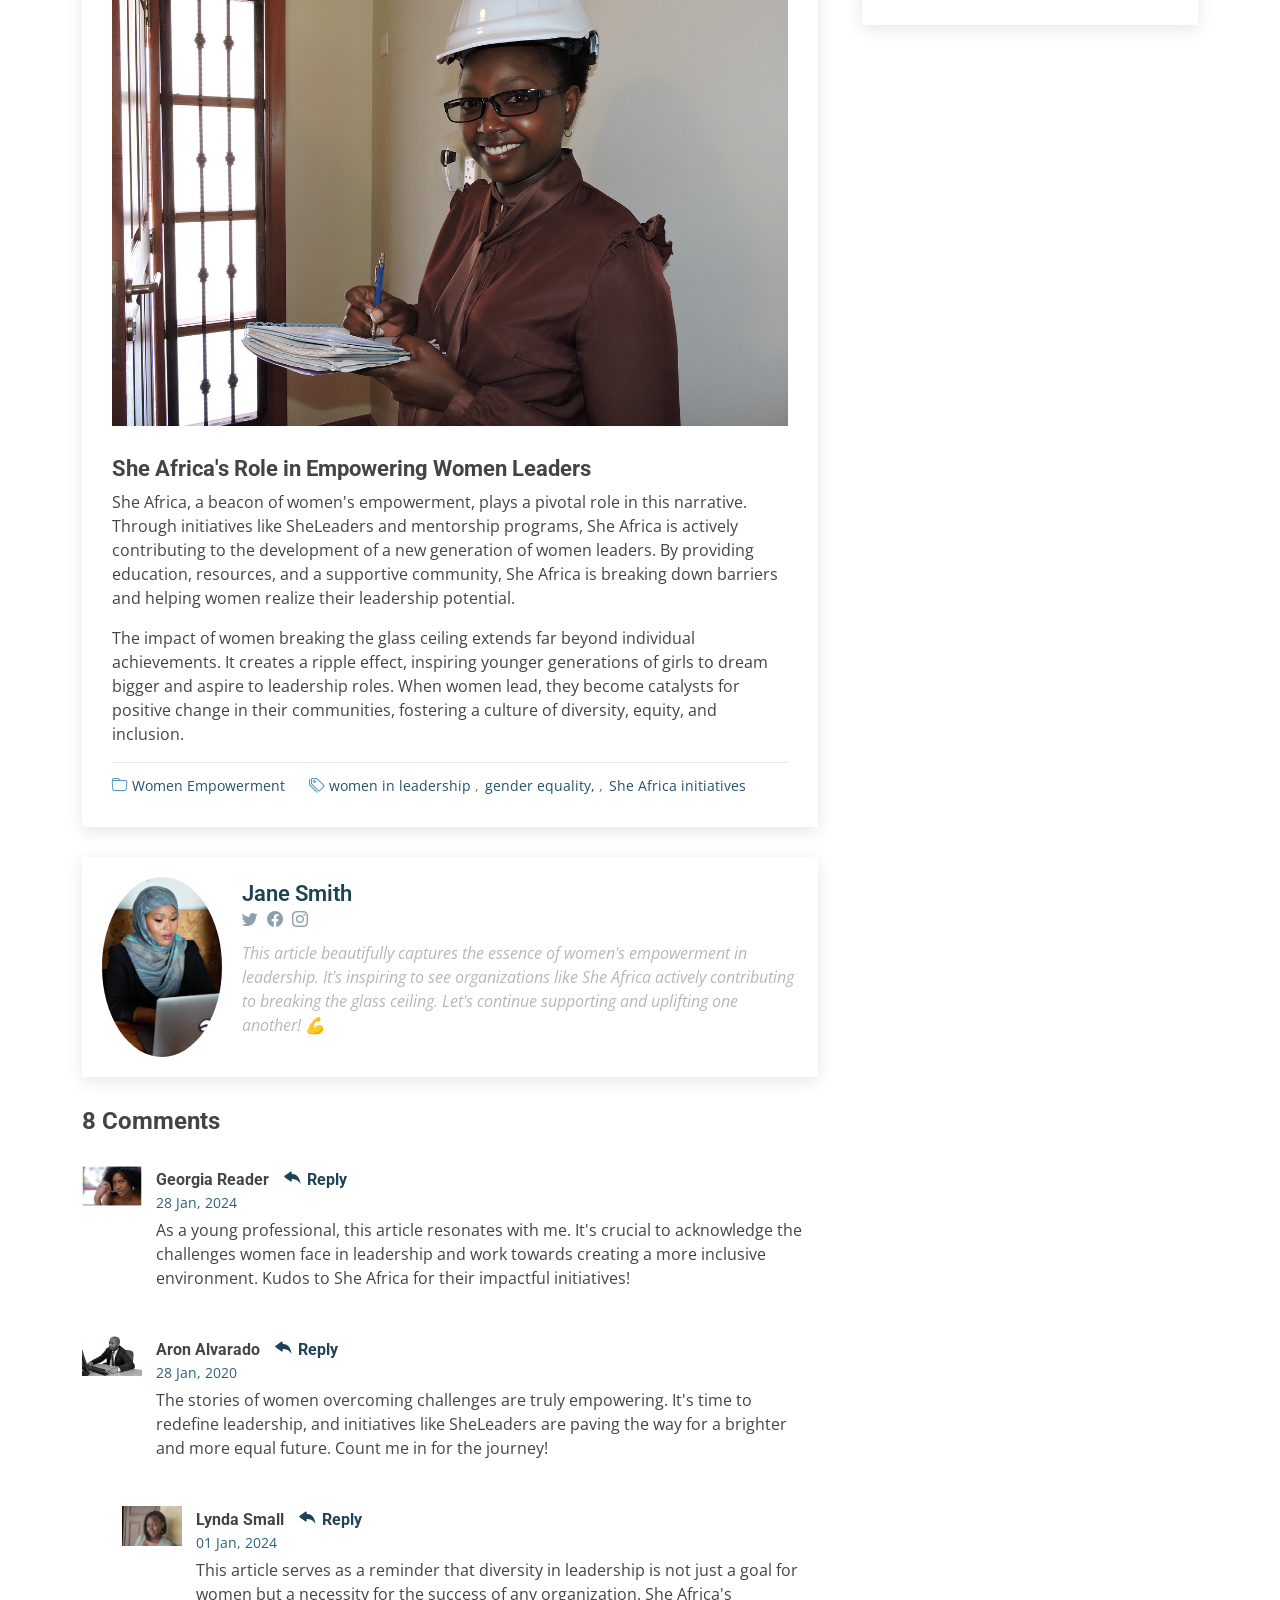
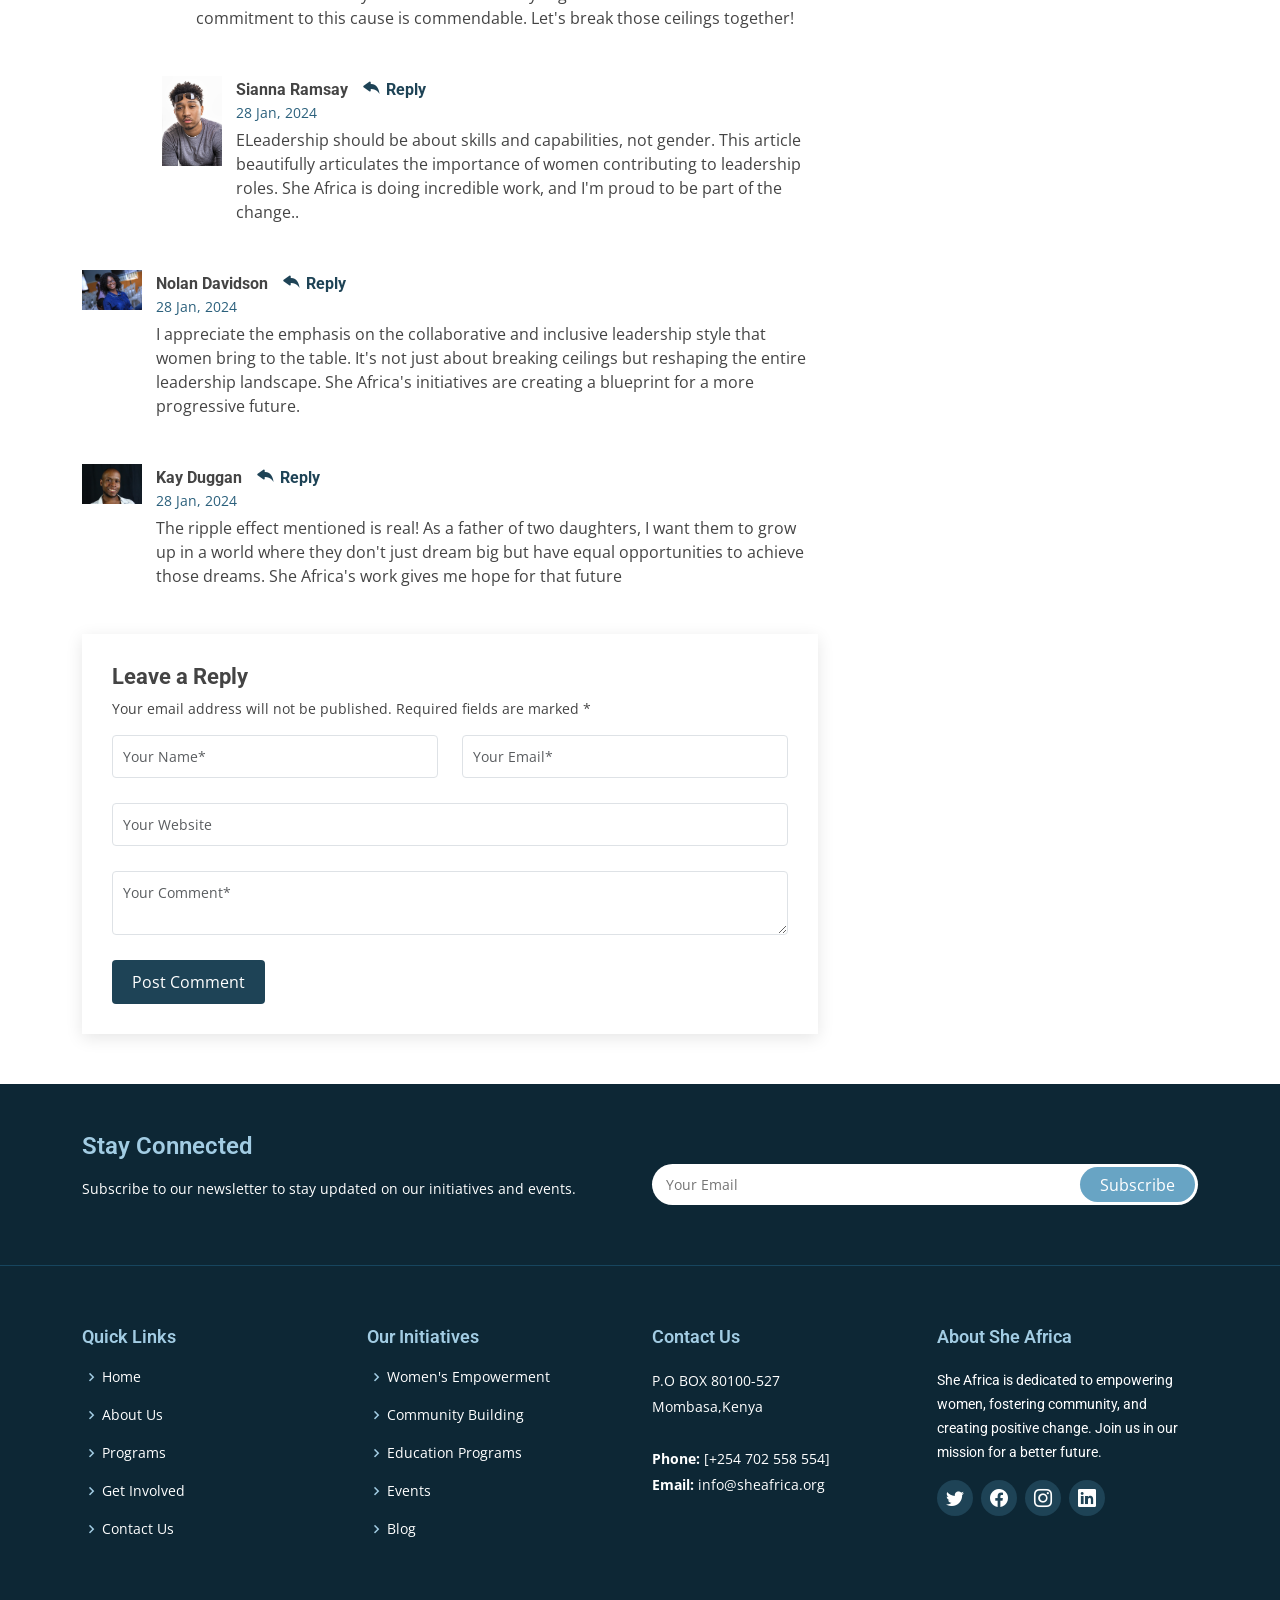
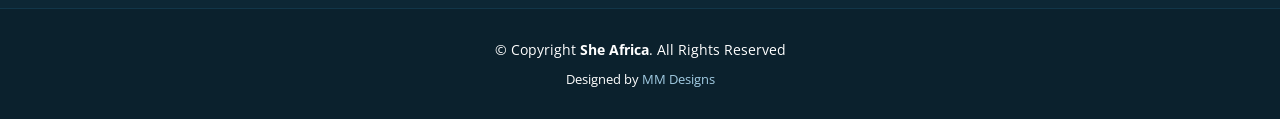
<file: resources.html>
<!DOCTYPE html>
<html lang="en">

<head>
  <meta charset="utf-8">
  <meta content="width=device-width, initial-scale=1.0" name="viewport">

  <title>SHE Africa</title>
  <meta content="" name="description">
  <meta content="" name="keywords">

  <!-- Favicons -->
  <link href="" rel="">
  <link href="" rel="">

  <!-- Google Fonts -->
  <link href="https://fonts.googleapis.com/css?family=Open+Sans:300,300i,400,400i,600,600i,700,700i|Roboto:300,300i,400,400i,500,500i,700,700i&display=swap" rel="stylesheet">

  <!-- Vendor CSS Files -->
  <link href="assets/vendor/animate.css/animate.min.css" rel="stylesheet">
  <link href="assets/vendor/aos/aos.css" rel="stylesheet">
  <link href="assets/vendor/bootstrap/css/bootstrap.min.css" rel="stylesheet">
  <link href="assets/vendor/bootstrap-icons/bootstrap-icons.css" rel="stylesheet">
  <link href="assets/vendor/boxicons/css/boxicons.min.css" rel="stylesheet">
  <link href="assets/vendor/glightbox/css/glightbox.min.css" rel="stylesheet">
  <link href="assets/vendor/swiper/swiper-bundle.min.css" rel="stylesheet">

  <!-- Template Main CSS File -->
  <link href="assets/css/style.css" rel="stylesheet">

  <!-- =======================================================
  * Template Name: Moderna
  * Updated: Jan 29 2024 with Bootstrap v5.3.2
  * Template URL: https://bootstrapmade.com/free-bootstrap-template-corporate-moderna/
  * Author: BootstrapMade.com
  * License: https://bootstrapmade.com/license/
  ======================================================== -->
</head>

<body>

  <!-- ======= Header ======= -->
  <header id="header" class="fixed-top d-flex align-items-center ">
    <div class="container d-flex justify-content-between align-items-center">

      <div class="logo">
        <h1 class="text-light"><a href="index.html"><span>She Africa</span></a></h1>
        <!-- Uncomment below if you prefer to use an image logo -->
        <!-- <a href="index.html"><img src="assets/img/logo.png" alt="" class="img-fluid"></a>-->
      </div>

      <nav id="navbar" class="navbar">
    <ul>
        <li><a class="active" href="index.html">Home</a></li>
        <li><a href="about.html">About Us</a></li>
        <li><a href="programs.html">Programs</a></li>
        <li><a href="resources.html">Resources</a></li>
        <li><a href="events.html">Events</a></li>
        <li><a href="get-involved.html">Get Involved</a></li>
        <li><a href="media.html">Media</a></li>
        
        
        <li><a href="contact.html">Contact Us</a></li>
    </ul>
    <i class="bi bi-list mobile-nav-toggle"></i>
</nav>
  </header><!-- .navbar -->

    </div>
  </header><!-- End Header -->

  <main id="main">

    <!-- ======= Blog Section ======= -->
    <section class="breadcrumbs">
      <div class="container">

        <div class="d-flex justify-content-between align-items-center">
          <h2>Blog</h2>

          <ol>
            <li><a href="index.html">Home</a></li>
            <li><a href="blog.html">Blog</a></li>
            <li>Empowering Voices, Inspiring Changes</li>
          </ol>
        </div>

      </div>
    </section><!-- End Blog Section -->

    <!-- ======= Blog Single Section ======= -->
    <section id="blog" class="blog">
      <div class="container" data-aos="fade-up">

        <div class="row">

          <div class="col-lg-8 entries">

            <article class="entry entry-single">

              <div class="entry-img">
                <img src="assets/img/woman4.jpg" alt="" class="img-fluid">
              </div>

              <h2 class="entry-title">
                <a href="blog-single.html">Empowerment Chronicles</a>
              </h2>

              <div class="entry-meta">
                <ul>
                  <li class="d-flex align-items-center"><i class="bi bi-person"></i> <a href="blog-single.html">John Doe</a></li>
                  <li class="d-flex align-items-center"><i class="bi bi-clock"></i> <a href="blog-single.html"><time datetime="2024-01-28">Jan 28, 2024</time></a></li>
                  <li class="d-flex align-items-center"><i class="bi bi-chat-dots"></i> <a href="blog-single.html">12 Comments</a></li>
                </ul>
              </div>

              <div class="entry-content">
                <p>
                  In the ongoing journey towards gender equality, women around the world are not merely breaking barriers but shattering glass ceilings that have historically confined their aspirations. The call for equal representation and opportunities has sparked a transformative wave, and women are not only claiming their seat at the table but redefining the very nature of leadersh
                </p>

                <p>
                  The term "glass ceiling" has long symbolized the invisible barriers that hinder women from ascending to top leadership positions. Rooted in systemic biases and gender stereotypes, these barriers have persistently limited the professional growth of women across various industries. However, today's women are not allowing this metaphorical barrier to define their potential.
                </p>

                <blockquote>
                  <p>
                    The mantra is clear: as one woman ascends, she extends a helping hand to lift others.
                  </p>
                </blockquote>

                <p>
                  Women bring a unique perspective to leadership, emphasizing collaboration, empathy, and resilience. Studies consistently show that diverse leadership teams drive innovation and better business outcomes. As women continue to rise to leadership positions, they are influencing a shift in leadership paradigms, challenging traditional norms, and embracing inclusive leadership styles.
                </p>

                <h3>Overcoming Challenges</h3>
                <p>
                  The journey to the top is seldom without challenges. Many women face discrimination, bias, and skepticism about their leadership capabilities. Nevertheless, countless stories abound of women triumphing over adversity, proving that the determination to succeed can overcome even the most formidable obstacles.
                </p>
                <img src="assets/img/woman2.jpg" class="img-fluid" alt="">

                <h3>She Africa's Role in Empowering Women Leaders</h3>
                <p>
                  She Africa, a beacon of women's empowerment, plays a pivotal role in this narrative. Through initiatives like SheLeaders and mentorship programs, She Africa is actively contributing to the development of a new generation of women leaders. By providing education, resources, and a supportive community, She Africa is breaking down barriers and helping women realize their leadership potential.
                </p>
                <p>
                  The impact of women breaking the glass ceiling extends far beyond individual achievements. It creates a ripple effect, inspiring younger generations of girls to dream bigger and aspire to leadership roles. When women lead, they become catalysts for positive change in their communities, fostering a culture of diversity, equity, and inclusion.
                </p>

              </div>

              <div class="entry-footer">
                <i class="bi bi-folder"></i>
                <ul class="cats">
                  <li><a href="#">Women Empowerment</a></li>
                </ul>

                <i class="bi bi-tags"></i>
                <ul class="tags">
                  <li><a href="#">women in leadership</a></li>
                  <li><a href="#">gender equality, </a></li>
                  <li><a href="#">She Africa initiatives</a></li>
                </ul>
              </div>

            </article><!-- End blog entry -->

            <div class="blog-author d-flex align-items-center">
              <img src="assets/img/woman3.jpeg" class="rounded-circle float-left" alt="">
              <div>
                <h4>Jane Smith</h4>
                <div class="social-links">
                  <a href="https://twitters.com/#"><i class="bi bi-twitter"></i></a>
                  <a href="https://facebook.com/#"><i class="bi bi-facebook"></i></a>
                  <a href="https://instagram.com/#"><i class="biu bi-instagram"></i></a>
                </div>
                <p>
                  This article beautifully captures the essence of women's empowerment in leadership. It's inspiring to see organizations like She Africa actively contributing to breaking the glass ceiling. Let's continue supporting and uplifting one another! 💪
                </p>
              </div>
            </div><!-- End blog author bio -->

            <div class="blog-comments">

              <h4 class="comments-count">8 Comments</h4>

              <div id="comment-1" class="comment">
                <div class="d-flex">
                  <div class="comment-img"><img src="assets/img/lady1.jpg" alt=""></div>
                  <div>
                    <h5><a href="">Georgia Reader</a> <a href="#" class="reply"><i class="bi bi-reply-fill"></i> Reply</a></h5>
                    <time datetime="2024-01-28">28 Jan, 2024</time>
                    <p>
                      As a young professional, this article resonates with me. It's crucial to acknowledge the challenges women face in leadership and work towards creating a more inclusive environment. Kudos to She Africa for their impactful initiatives!
                  </div>
                </div>
              </div><!-- End comment #1 -->

              <div id="comment-2" class="comment">
                <div class="d-flex">
                  <div class="comment-img"><img src="assets/img/man1.jpg" alt=""></div>
                  <div>
                    <h5><a href="">Aron Alvarado</a> <a href="#" class="reply"><i class="bi bi-reply-fill"></i> Reply</a></h5>
                    <time datetime="2024-01-28">28 Jan, 2020</time>
                    <p>
                      The stories of women overcoming challenges are truly empowering. It's time to redefine leadership, and initiatives like SheLeaders are paving the way for a brighter and more equal future. Count me in for the journey!
                    </p>
                  </div>
                </div>

                <div id="comment-reply-1" class="comment comment-reply">
                  <div class="d-flex">
                    <div class="comment-img"><img src="assets/img/lady2.jpg" alt=""></div>
                    <div>
                      <h5><a href="">Lynda Small</a> <a href="#" class="reply"><i class="bi bi-reply-fill"></i> Reply</a></h5>
                      <time datetime="2024-01-28">01 Jan, 2024</time>
                      <p>
                       This article serves as a reminder that diversity in leadership is not just a goal for women but a necessity for the success of any organization. She Africa's commitment to this cause is commendable. Let's break those ceilings together!
                      </p>
                    </div>
                  </div>

                  <div id="comment-reply-2" class="comment comment-reply">
                    <div class="d-flex">
                      <div class="comment-img"><img src="assets/img/man2.jpg" alt=""></div>
                      <div>
                        <h5><a href="">Sianna Ramsay</a> <a href="#" class="reply"><i class="bi bi-reply-fill"></i> Reply</a></h5>
                        <time datetime="2024-01-28">28 Jan, 2024</time>
                        <p>
                          ELeadership should be about skills and capabilities, not gender. This article beautifully articulates the importance of women contributing to leadership roles. She Africa is doing incredible work, and I'm proud to be part of the change..
                        </p>
                      </div>
                    </div>

                  </div><!-- End comment reply #2-->

                </div><!-- End comment reply #1-->

              </div><!-- End comment #2-->

              <div id="comment-3" class="comment">
                <div class="d-flex">
                  <div class="comment-img"><img src="assets/img/lady3.jpg" alt=""></div>
                  <div>
                    <h5><a href="">Nolan Davidson</a> <a href="#" class="reply"><i class="bi bi-reply-fill"></i> Reply</a></h5>
                    <time datetime="2024-01-28">28 Jan, 2024</time>
                    <p>
                     I appreciate the emphasis on the collaborative and inclusive leadership style that women bring to the table. It's not just about breaking ceilings but reshaping the entire leadership landscape. She Africa's initiatives are creating a blueprint for a more progressive future.
                    </p>
                  </div>
                </div>

              </div><!-- End comment #3 -->

              <div id="comment-4" class="comment">
                <div class="d-flex">
                  <div class="comment-img"><img src="assets/img/man3.jpg" alt=""></div>
                  <div>
                    <h5><a href="">Kay Duggan</a> <a href="#" class="reply"><i class="bi bi-reply-fill"></i> Reply</a></h5>
                    <time datetime="2024-01-01">28 Jan, 2024</time>
                    <p>
                      The ripple effect mentioned is real! As a father of two daughters, I want them to grow up in a world where they don't just dream big but have equal opportunities to achieve those dreams. She Africa's work gives me hope for that future
                    </p>
                  </div>
                </div>

              </div><!-- End comment #4 -->

              <div class="reply-form">
                <h4>Leave a Reply</h4>
                <p>Your email address will not be published. Required fields are marked * </p>
                <form action="">
                  <div class="row">
                    <div class="col-md-6 form-group">
                      <input name="name" type="text" class="form-control" placeholder="Your Name*">
                    </div>
                    <div class="col-md-6 form-group">
                      <input name="email" type="text" class="form-control" placeholder="Your Email*">
                    </div>
                  </div>
                  <div class="row">
                    <div class="col form-group">
                      <input name="website" type="text" class="form-control" placeholder="Your Website">
                    </div>
                  </div>
                  <div class="row">
                    <div class="col form-group">
                      <textarea name="comment" class="form-control" placeholder="Your Comment*"></textarea>
                    </div>
                  </div>
                  <button type="submit" class="btn btn-primary">Post Comment</button>

                </form>

              </div>

            </div><!-- End blog comments -->

          </div><!-- End blog entries list -->

          <div class="col-lg-4">

            <div class="sidebar">

              <h3 class="sidebar-title">Search</h3>
              <div class="sidebar-item search-form">
                <form action="">
                  <input type="text">
                  <button type="submit"><i class="bi bi-search"></i></button>
                </form>
              </div><!-- End sidebar search formn-->

              <h3 class="sidebar-title">Categories</h3>
              <div class="sidebar-item categories">
                <ul>
                  <li><a href="#">Women's Empowerment <span>(25)</span></a></li>
                  <li><a href="#">Education and Learning <span>(12)</span></a></li>
                  <li><a href="#">Health and Wellness <span>(5)</span></a></li>
                  <li><a href="#">Entrepreneurship and Career <span>(22)</span></a></li>
                  <li><a href="#">Environmental Sustainability <span>(8)</span></a></li>
                  <li><a href="#">Community Impact: <span>(14)</span></a></li>
                </ul>
              </div><!-- End sidebar categories-->

              <h3 class="sidebar-title">Recent Posts</h3>
              <div class="sidebar-item recent-posts">
                <div class="post-item clearfix">
                  <img src="assets/img/recent/istockphoto-2055853363-612x612.jpg" alt="">
                  <h4><a href="blog-single.html">Breaking the Glass Ceiling: Women Shaping Tomorrow's Leadership</a></h4>
                  <time datetime="2020-01-01">Feb 1, 2024</time>
                </div>

                <div class="post-item clearfix">
                  <img src="assets/img/recent/tech.webp" alt="">
                  <h4><a href="blog-single.html">Digital Learning Revolution: Empowering Women Through Education</a></h4>
                  <time datetime="2020-01-01">Feb 6, 2024</time>
                </div>

                <div class="post-item clearfix">
                  <img src="assets/img/recent/health.webp" alt="">
                  <h4><a href="blog-single.html">SheWell Campaign: Promoting Women's Health Awareness</a></h4>
                  <time datetime="2020-01-01">Feb 10, 2024</time>
                </div>

                <div class="post-item clearfix">
                  <img src="assets/img/recent/business.jpg" alt="">
                  <h4><a href="blog-single.html">SheSkills Spotlight: Success Stories of Women Mastering New Skill</a></h4>
                  <time datetime="2020-01-01">Feb 15, 2024</time>
                </div>

                <div class="post-item clearfix">
                  <img src="assets/img/recent/techy.jpg" alt="">
                  <h4><a href="blog-single.html">SheConnect: Bridging the Digital Divide for Women</a></h4>
                  <time datetime="2020-01-01">Feb 1, 2024</time>
                </div>

              </div><!-- End sidebar recent posts-->

              <h3 class="sidebar-title">Tags</h3>
              <div class="sidebar-item tags">
                <ul>
                  <li><a href="#">Women's Empowerment</a></li>
                  <li><a href="#">Education</a></li>
                  <li><a href="#">Health and Wellness</a></li>
                  <li><a href="#">Entrepreneurship</a></li>
                  <li><a href="#">Skill Development</a></li>
                  <li><a href="#">Environmental Sustainability</a></li>
                  <li><a href="#">Community Development</a></li>
                  <li><a href="#">Digital Inclusion</a></li>
                  <li><a href="#">Girls' Education</a></li>
                  <li><a href="#">Mental Health</a></li>
                  <li><a href="#">Gender Equality</a></li>
                </ul>
              </div><!-- End sidebar tags-->

            </div><!-- End sidebar -->

          </div><!-- End blog sidebar -->

        </div>

      </div>
    </section><!-- End Blog Single Section -->

  </main><!-- End #main -->

  <!-- ======= Footer ======= -->
   <footer id="footer" data-aos="fade-up" data-aos-easing="ease-in-out" data-aos-duration="500">

    <div class="footer-newsletter">
      <div class="container">
        <div class="row">
          <div class="col-lg-6">
            <h4>Stay Connected</h4>
            <p>Subscribe to our newsletter to stay updated on our initiatives and events.</p>
          </div>
          <div class="col-lg-6">
            <form action="" method="post">
              <input type="email" name="email" placeholder="Your Email"><input type="submit" value="Subscribe">
            </form>
          </div>
        </div>
      </div>
    </div>

    <div class="footer-top">
      <div class="container">
        <div class="row">

         <div class="col-lg-3 col-md-6 footer-links">
            <h4>Quick Links</h4>
            <ul>
              <li><i class="bx bx-chevron-right"></i> <a href="index.html">Home</a></li>
              <li><i class="bx bx-chevron-right"></i> <a href="about.html">About Us</a></li>
              <li><i class="bx bx-chevron-right"></i> <a href="programs.html">Programs</a></li>
              <li><i class="bx bx-chevron-right"></i> <a href="get-involved.html">Get Involved</a></li>
              <li><i class="bx bx-chevron-right"></i> <a href="contact.html">Contact Us</a></li>
            </ul>
          </div>

          <div class="col-lg-3 col-md-6 footer-links">
            <h4>Our Initiatives</h4>
            <ul>
              <li><i class="bx bx-chevron-right"></i> <a href="media.html">Women's Empowerment</a></li>
              <li><i class="bx bx-chevron-right"></i> <a href="media.html">Community Building</a></li>
              <li><i class="bx bx-chevron-right"></i> <a href="programs.html">Education Programs</a></li>
              <li><i class="bx bx-chevron-right"></i> <a href="events.html">Events</a></li>
              <li><i class="bx bx-chevron-right"></i> <a href="resources.html">Blog</a></li>
            </ul>
          </div>

          <div class="col-lg-3 col-md-6 footer-contact">
            <h4>Contact Us</h4>
            <p>
              P.O BOX 80100-527 <br>
              Mombasa,Kenya  <br><br>
              <strong>Phone:</strong> [+254 702 558 554]<br>
              <strong>Email:</strong> info@sheafrica.org<br>
            </p>

          </div>

          <div class="col-lg-3 col-md-6 footer-info">
            <h3>About She Africa</h3>
            <p>She Africa is dedicated to empowering women, fostering community, and creating positive change. Join us in our mission for a better future.</p>
            <div class="social-links mt-3">
              <a href="https://twitter.com"><i class="bi bi-twitter"></i></a>
                  <a href="https://facebook.com"><i class="bi bi-facebook"></i></a>
                  <a href="https://instagram.com"><i class="bi bi-instagram"></i></a>
                  <a href="https://linkedin.com"><i class="bi bi-linkedin"></i></a>
            </div>
          </div>

        </div>
      </div>
    </div>

    <div class="container">
      <div class="copyright">
        &copy; Copyright <strong><span>She Africa</span></strong>. All Rights Reserved
      </div>
      <div class="credits">
        Designed by <a href="https://yourwebdesigner.com/">MM Designs</a>
      </div>
    </div>
</footer><!-- End Footer -->

<a href="#" class="back-to-top d-flex align-items-center justify-content-center"><i class="bi bi-arrow-up-short"></i></a>


  <!-- Vendor JS Files -->
  <script src="assets/vendor/purecounter/purecounter_vanilla.js"></script>
  <script src="assets/vendor/aos/aos.js"></script>
  <script src="assets/vendor/bootstrap/js/bootstrap.bundle.min.js"></script>
  <script src="assets/vendor/glightbox/js/glightbox.min.js"></script>
  <script src="assets/vendor/isotope-layout/isotope.pkgd.min.js"></script>
  <script src="assets/vendor/swiper/swiper-bundle.min.js"></script>
  <script src="assets/vendor/waypoints/noframework.waypoints.js"></script>
  <script src="assets/vendor/php-email-form/validate.js"></script>

  <!-- Template Main JS File -->
  <script src="assets/js/main.js"></script>

</body>

</html>
</file>
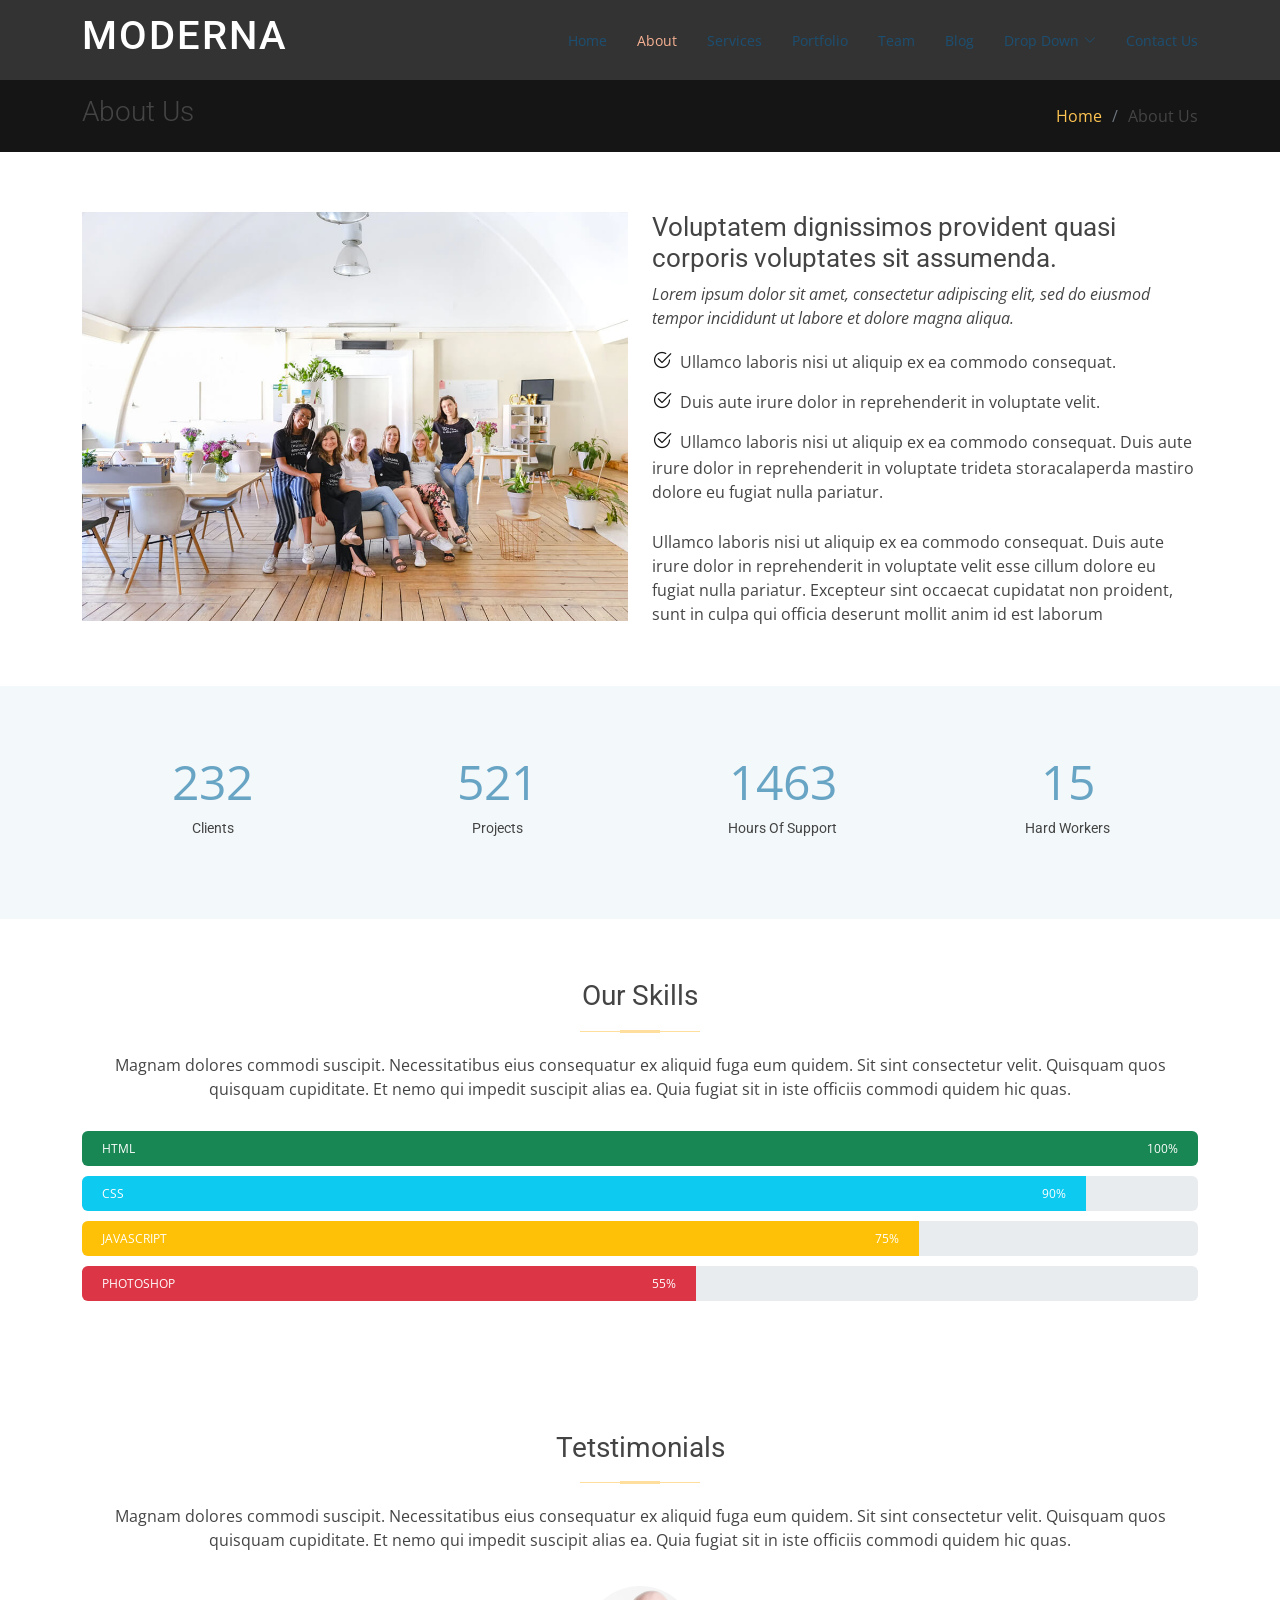
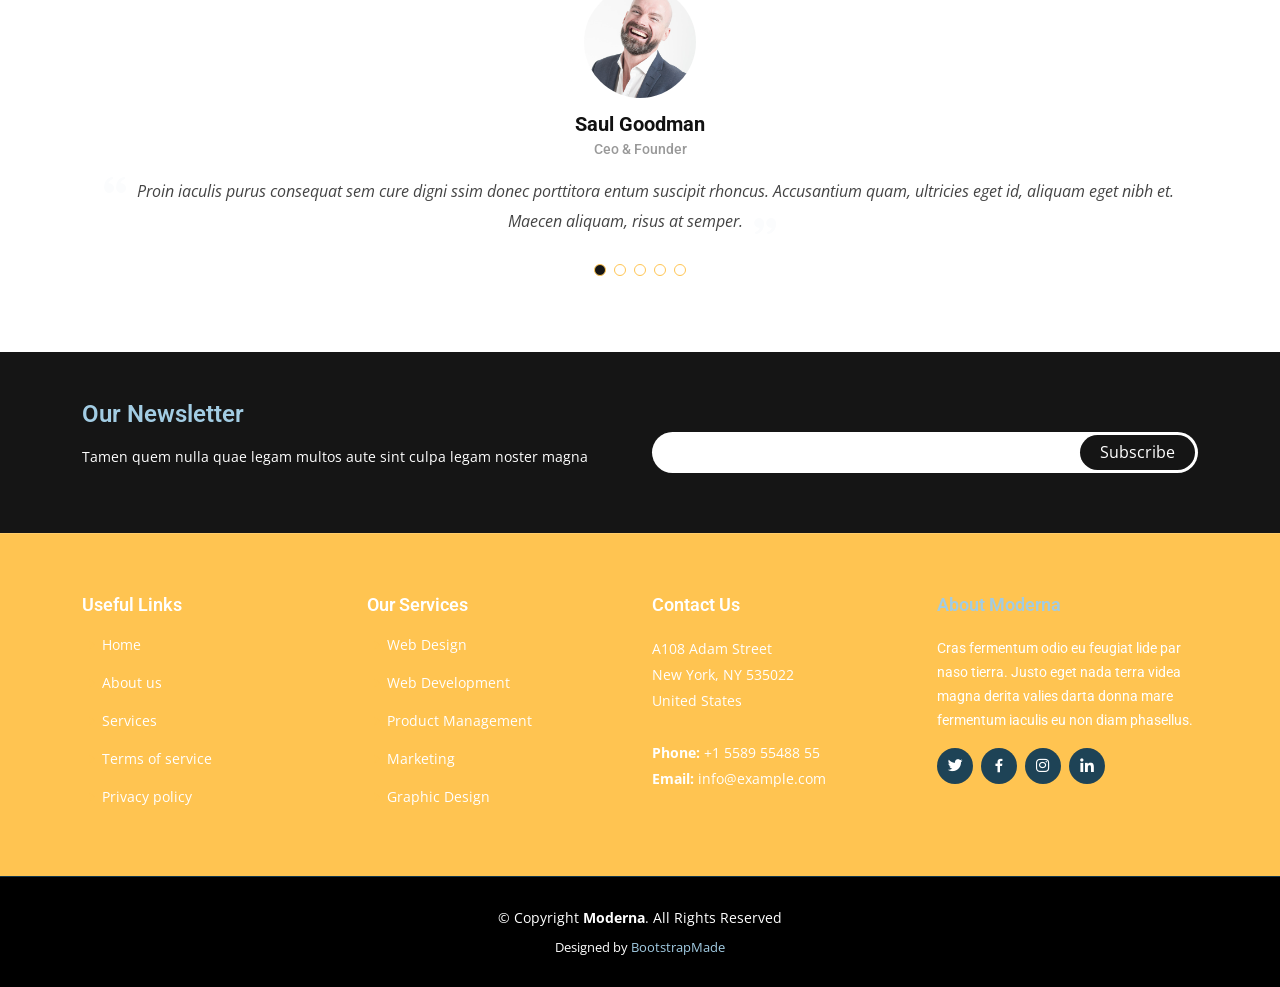
<file: Moderna/about.html>
<!DOCTYPE html>
<html lang="en">

<head>
  <meta charset="utf-8">
  <meta content="width=device-width, initial-scale=1.0" name="viewport">

  <title>About - Moderna Bootstrap Template</title>
  <meta content="" name="description">
  <meta content="" name="keywords">

  <!-- Favicons -->
  <link href="assets/img/favicon.png" rel="icon">
  <link href="assets/img/apple-touch-icon.png" rel="apple-touch-icon">

  <!-- Google Fonts -->
  <link href="https://fonts.googleapis.com/css?family=Open+Sans:300,300i,400,400i,600,600i,700,700i|Roboto:300,300i,400,400i,500,500i,700,700i&display=swap" rel="stylesheet">

  <!-- Vendor CSS Files -->
  <link href="assets/vendor/animate.css/animate.min.css" rel="stylesheet">
  <link href="assets/vendor/aos/aos.css" rel="stylesheet">
  <link href="assets/vendor/bootstrap/css/bootstrap.min.css" rel="stylesheet">
  <link href="assets/vendor/bootstrap-icons/bootstrap-icons.css" rel="stylesheet">
  <link href="assets/vendor/boxicons/css/boxicons.min.css" rel="stylesheet">
  <link href="assets/vendor/glightbox/css/glightbox.min.css" rel="stylesheet">
  <link href="assets/vendor/swiper/swiper-bundle.min.css" rel="stylesheet">

  <!-- Template Main CSS File -->
  <link href="assets/css/style.css" rel="stylesheet">

  <!-- =======================================================
  * Template Name: Moderna
  * Updated: Jan 29 2024 with Bootstrap v5.3.2
  * Template URL: https://bootstrapmade.com/free-bootstrap-template-corporate-moderna/
  * Author: BootstrapMade.com
  * License: https://bootstrapmade.com/license/
  ======================================================== -->
</head>

<body>

  <!-- ======= Header ======= -->
  <header id="header" class="fixed-top d-flex align-items-center ">
    <div class="container d-flex justify-content-between align-items-center">

      <div class="logo">
        <h1 class="text-light"><a href="index.html"><span>Moderna</span></a></h1>
        <!-- Uncomment below if you prefer to use an image logo -->
        <!-- <a href="index.html"><img src="assets/img/logo.png" alt="" class="img-fluid"></a>-->
      </div>

      <nav id="navbar" class="navbar">
        <ul>
          <li><a class="" href="index.html">Home</a></li>
          <li><a class="active" href="about.html">About</a></li>
          <li><a href="services.html">Services</a></li>
          <li><a href="portfolio.html">Portfolio</a></li>
          <li><a href="team.html">Team</a></li>
          <li><a href="blog.html">Blog</a></li>
          <li class="dropdown"><a href="#"><span>Drop Down</span> <i class="bi bi-chevron-down"></i></a>
            <ul>
              <li><a href="#">Drop Down 1</a></li>
              <li class="dropdown"><a href="#"><span>Deep Drop Down</span> <i class="bi bi-chevron-right"></i></a>
                <ul>
                  <li><a href="#">Deep Drop Down 1</a></li>
                  <li><a href="#">Deep Drop Down 2</a></li>
                  <li><a href="#">Deep Drop Down 3</a></li>
                  <li><a href="#">Deep Drop Down 4</a></li>
                  <li><a href="#">Deep Drop Down 5</a></li>
                </ul>
              </li>
              <li><a href="#">Drop Down 2</a></li>
              <li><a href="#">Drop Down 3</a></li>
              <li><a href="#">Drop Down 4</a></li>
            </ul>
          </li>
          <li><a href="contact.html">Contact Us</a></li>
        </ul>
        <i class="bi bi-list mobile-nav-toggle"></i>
      </nav><!-- .navbar -->

    </div>
  </header><!-- End Header -->

  <main id="main">

    <!-- ======= About Us Section ======= -->
    <section class="breadcrumbs">
      <div class="container">

        <div class="d-flex justify-content-between align-items-center">
          <h2>About Us</h2>
          <ol>
            <li><a href="index.html">Home</a></li>
            <li>About Us</li>
          </ol>
        </div>

      </div>
    </section><!-- End About Us Section -->

    <!-- ======= About Section ======= -->
    <section class="about" data-aos="fade-up">
      <div class="container">

        <div class="row">
          <div class="col-lg-6">
            <img src="assets/img/about.jpg" class="img-fluid" alt="">
          </div>
          <div class="col-lg-6 pt-4 pt-lg-0">
            <h3>Voluptatem dignissimos provident quasi corporis voluptates sit assumenda.</h3>
            <p class="fst-italic">
              Lorem ipsum dolor sit amet, consectetur adipiscing elit, sed do eiusmod tempor incididunt ut labore et dolore
              magna aliqua.
            </p>
            <ul>
              <li><i class="bi bi-check2-circle"></i> Ullamco laboris nisi ut aliquip ex ea commodo consequat.</li>
              <li><i class="bi bi-check2-circle"></i> Duis aute irure dolor in reprehenderit in voluptate velit.</li>
              <li><i class="bi bi-check2-circle"></i> Ullamco laboris nisi ut aliquip ex ea commodo consequat. Duis aute irure dolor in reprehenderit in voluptate trideta storacalaperda mastiro dolore eu fugiat nulla pariatur.</li>
            </ul>
            <p>
              Ullamco laboris nisi ut aliquip ex ea commodo consequat. Duis aute irure dolor in reprehenderit in voluptate
              velit esse cillum dolore eu fugiat nulla pariatur. Excepteur sint occaecat cupidatat non proident, sunt in
              culpa qui officia deserunt mollit anim id est laborum
            </p>
          </div>
        </div>

      </div>
    </section><!-- End About Section -->

    <!-- ======= Facts Section ======= -->
    <section class="facts section-bg" data-aos="fade-up">
      <div class="container">

        <div class="row counters">

          <div class="col-lg-3 col-6 text-center">
            <span data-purecounter-start="0" data-purecounter-end="232" data-purecounter-duration="1" class="purecounter"></span>
            <p>Clients</p>
          </div>

          <div class="col-lg-3 col-6 text-center">
            <span data-purecounter-start="0" data-purecounter-end="521" data-purecounter-duration="1" class="purecounter"></span>
            <p>Projects</p>
          </div>

          <div class="col-lg-3 col-6 text-center">
            <span data-purecounter-start="0" data-purecounter-end="1463" data-purecounter-duration="1" class="purecounter"></span>
            <p>Hours Of Support</p>
          </div>

          <div class="col-lg-3 col-6 text-center">
            <span data-purecounter-start="0" data-purecounter-end="15" data-purecounter-duration="1" class="purecounter"></span>
            <p>Hard Workers</p>
          </div>

        </div>

      </div>
    </section><!-- End Facts Section -->

    <!-- ======= Our Skills Section ======= -->
    <section class="skills" data-aos="fade-up">
      <div class="container">

        <div class="section-title">
          <h2>Our Skills</h2>
          <p>Magnam dolores commodi suscipit. Necessitatibus eius consequatur ex aliquid fuga eum quidem. Sit sint consectetur velit. Quisquam quos quisquam cupiditate. Et nemo qui impedit suscipit alias ea. Quia fugiat sit in iste officiis commodi quidem hic quas.</p>
        </div>

        <div class="skills-content">

          <div class="progress">
            <div class="progress-bar bg-success" role="progressbar" aria-valuenow="100" aria-valuemin="0" aria-valuemax="100">
              <span class="skill">HTML <i class="val">100%</i></span>
            </div>
          </div>

          <div class="progress">
            <div class="progress-bar bg-info" role="progressbar" aria-valuenow="90" aria-valuemin="0" aria-valuemax="100">
              <span class="skill">CSS <i class="val">90%</i></span>
            </div>
          </div>

          <div class="progress">
            <div class="progress-bar bg-warning" role="progressbar" aria-valuenow="75" aria-valuemin="0" aria-valuemax="100">
              <span class="skill">JavaScript <i class="val">75%</i></span>
            </div>
          </div>

          <div class="progress">
            <div class="progress-bar bg-danger" role="progressbar" aria-valuenow="55" aria-valuemin="0" aria-valuemax="100">
              <span class="skill">Photoshop <i class="val">55%</i></span>
            </div>
          </div>

        </div>

      </div>
    </section><!-- End Our Skills Section -->

    <!-- ======= Tetstimonials Section ======= -->
    <section class="testimonials" data-aos="fade-up">
      <div class="container">

        <div class="section-title">
          <h2>Tetstimonials</h2>
          <p>Magnam dolores commodi suscipit. Necessitatibus eius consequatur ex aliquid fuga eum quidem. Sit sint consectetur velit. Quisquam quos quisquam cupiditate. Et nemo qui impedit suscipit alias ea. Quia fugiat sit in iste officiis commodi quidem hic quas.</p>
        </div>

        <div class="testimonials-carousel swiper">
          <div class="swiper-wrapper">
            <div class="testimonial-item swiper-slide">
              <img src="assets/img/testimonials/testimonials-1.jpg" class="testimonial-img" alt="">
              <h3>Saul Goodman</h3>
              <h4>Ceo &amp; Founder</h4>
              <p>
                <i class="bx bxs-quote-alt-left quote-icon-left"></i>
                Proin iaculis purus consequat sem cure digni ssim donec porttitora entum suscipit rhoncus. Accusantium quam, ultricies eget id, aliquam eget nibh et. Maecen aliquam, risus at semper.
                <i class="bx bxs-quote-alt-right quote-icon-right"></i>
              </p>
            </div>

            <div class="testimonial-item swiper-slide">
              <img src="assets/img/testimonials/testimonials-2.jpg" class="testimonial-img" alt="">
              <h3>Sara Wilsson</h3>
              <h4>Designer</h4>
              <p>
                <i class="bx bxs-quote-alt-left quote-icon-left"></i>
                Export tempor illum tamen malis malis eram quae irure esse labore quem cillum quid cillum eram malis quorum velit fore eram velit sunt aliqua noster fugiat irure amet legam anim culpa.
                <i class="bx bxs-quote-alt-right quote-icon-right"></i>
              </p>
            </div>

            <div class="testimonial-item swiper-slide">
              <img src="assets/img/testimonials/testimonials-3.jpg" class="testimonial-img" alt="">
              <h3>Jena Karlis</h3>
              <h4>Store Owner</h4>
              <p>
                <i class="bx bxs-quote-alt-left quote-icon-left"></i>
                Enim nisi quem export duis labore cillum quae magna enim sint quorum nulla quem veniam duis minim tempor labore quem eram duis noster aute amet eram fore quis sint minim.
                <i class="bx bxs-quote-alt-right quote-icon-right"></i>
              </p>
            </div>

            <div class="testimonial-item swiper-slide">
              <img src="assets/img/testimonials/testimonials-4.jpg" class="testimonial-img" alt="">
              <h3>Matt Brandon</h3>
              <h4>Freelancer</h4>
              <p>
                <i class="bx bxs-quote-alt-left quote-icon-left"></i>
                Fugiat enim eram quae cillum dolore dolor amet nulla culpa multos export minim fugiat minim velit minim dolor enim duis veniam ipsum anim magna sunt elit fore quem dolore labore illum veniam.
                <i class="bx bxs-quote-alt-right quote-icon-right"></i>
              </p>
            </div>

            <div class="testimonial-item swiper-slide">
              <img src="assets/img/testimonials/testimonials-5.jpg" class="testimonial-img" alt="">
              <h3>John Larson</h3>
              <h4>Entrepreneur</h4>
              <p>
                <i class="bx bxs-quote-alt-left quote-icon-left"></i>
                Quis quorum aliqua sint quem legam fore sunt eram irure aliqua veniam tempor noster veniam enim culpa labore duis sunt culpa nulla illum cillum fugiat legam esse veniam culpa fore nisi cillum quid.
                <i class="bx bxs-quote-alt-right quote-icon-right"></i>
              </p>
            </div>
          </div>
          <div class="swiper-pagination"></div>
        </div>

      </div>
    </section><!-- End Ttstimonials Section -->

  </main><!-- End #main -->

  <!-- ======= Footer ======= -->
  <footer id="footer" data-aos="fade-up" data-aos-easing="ease-in-out" data-aos-duration="500">

    <div class="footer-newsletter">
      <div class="container">
        <div class="row">
          <div class="col-lg-6">
            <h4>Our Newsletter</h4>
            <p>Tamen quem nulla quae legam multos aute sint culpa legam noster magna</p>
          </div>
          <div class="col-lg-6">
            <form action="" method="post">
              <input type="email" name="email"><input type="submit" value="Subscribe">
            </form>
          </div>
        </div>
      </div>
    </div>

    <div class="footer-top">
      <div class="container">
        <div class="row">

          <div class="col-lg-3 col-md-6 footer-links">
            <h4>Useful Links</h4>
            <ul>
              <li><i class="bx bx-chevron-right"></i> <a href="#">Home</a></li>
              <li><i class="bx bx-chevron-right"></i> <a href="#">About us</a></li>
              <li><i class="bx bx-chevron-right"></i> <a href="#">Services</a></li>
              <li><i class="bx bx-chevron-right"></i> <a href="#">Terms of service</a></li>
              <li><i class="bx bx-chevron-right"></i> <a href="#">Privacy policy</a></li>
            </ul>
          </div>

          <div class="col-lg-3 col-md-6 footer-links">
            <h4>Our Services</h4>
            <ul>
              <li><i class="bx bx-chevron-right"></i> <a href="#">Web Design</a></li>
              <li><i class="bx bx-chevron-right"></i> <a href="#">Web Development</a></li>
              <li><i class="bx bx-chevron-right"></i> <a href="#">Product Management</a></li>
              <li><i class="bx bx-chevron-right"></i> <a href="#">Marketing</a></li>
              <li><i class="bx bx-chevron-right"></i> <a href="#">Graphic Design</a></li>
            </ul>
          </div>

          <div class="col-lg-3 col-md-6 footer-contact">
            <h4>Contact Us</h4>
            <p>
              A108 Adam Street <br>
              New York, NY 535022<br>
              United States <br><br>
              <strong>Phone:</strong> +1 5589 55488 55<br>
              <strong>Email:</strong> info@example.com<br>
            </p>

          </div>

          <div class="col-lg-3 col-md-6 footer-info">
            <h3>About Moderna</h3>
            <p>Cras fermentum odio eu feugiat lide par naso tierra. Justo eget nada terra videa magna derita valies darta donna mare fermentum iaculis eu non diam phasellus.</p>
            <div class="social-links mt-3">
              <a href="#" class="twitter"><i class="bx bxl-twitter"></i></a>
              <a href="#" class="facebook"><i class="bx bxl-facebook"></i></a>
              <a href="#" class="instagram"><i class="bx bxl-instagram"></i></a>
              <a href="#" class="linkedin"><i class="bx bxl-linkedin"></i></a>
            </div>
          </div>

        </div>
      </div>
    </div>

    <div class="container">
      <div class="copyright">
        &copy; Copyright <strong><span>Moderna</span></strong>. All Rights Reserved
      </div>
      <div class="credits">
        <!-- All the links in the footer should remain intact. -->
        <!-- You can delete the links only if you purchased the pro version. -->
        <!-- Licensing information: https://bootstrapmade.com/license/ -->
        <!-- Purchase the pro version with working PHP/AJAX contact form: https://bootstrapmade.com/free-bootstrap-template-corporate-moderna/ -->
        Designed by <a href="https://bootstrapmade.com/">BootstrapMade</a>
      </div>
    </div>
  </footer><!-- End Footer -->

  <a href="#" class="back-to-top d-flex align-items-center justify-content-center"><i class="bi bi-arrow-up-short"></i></a>

  <!-- Vendor JS Files -->
  <script src="assets/vendor/purecounter/purecounter_vanilla.js"></script>
  <script src="assets/vendor/aos/aos.js"></script>
  <script src="assets/vendor/bootstrap/js/bootstrap.bundle.min.js"></script>
  <script src="assets/vendor/glightbox/js/glightbox.min.js"></script>
  <script src="assets/vendor/isotope-layout/isotope.pkgd.min.js"></script>
  <script src="assets/vendor/swiper/swiper-bundle.min.js"></script>
  <script src="assets/vendor/waypoints/noframework.waypoints.js"></script>
  <script src="assets/vendor/php-email-form/validate.js"></script>

  <!-- Template Main JS File -->
  <script src="assets/js/main.js"></script>

</body>

</html>
</file>
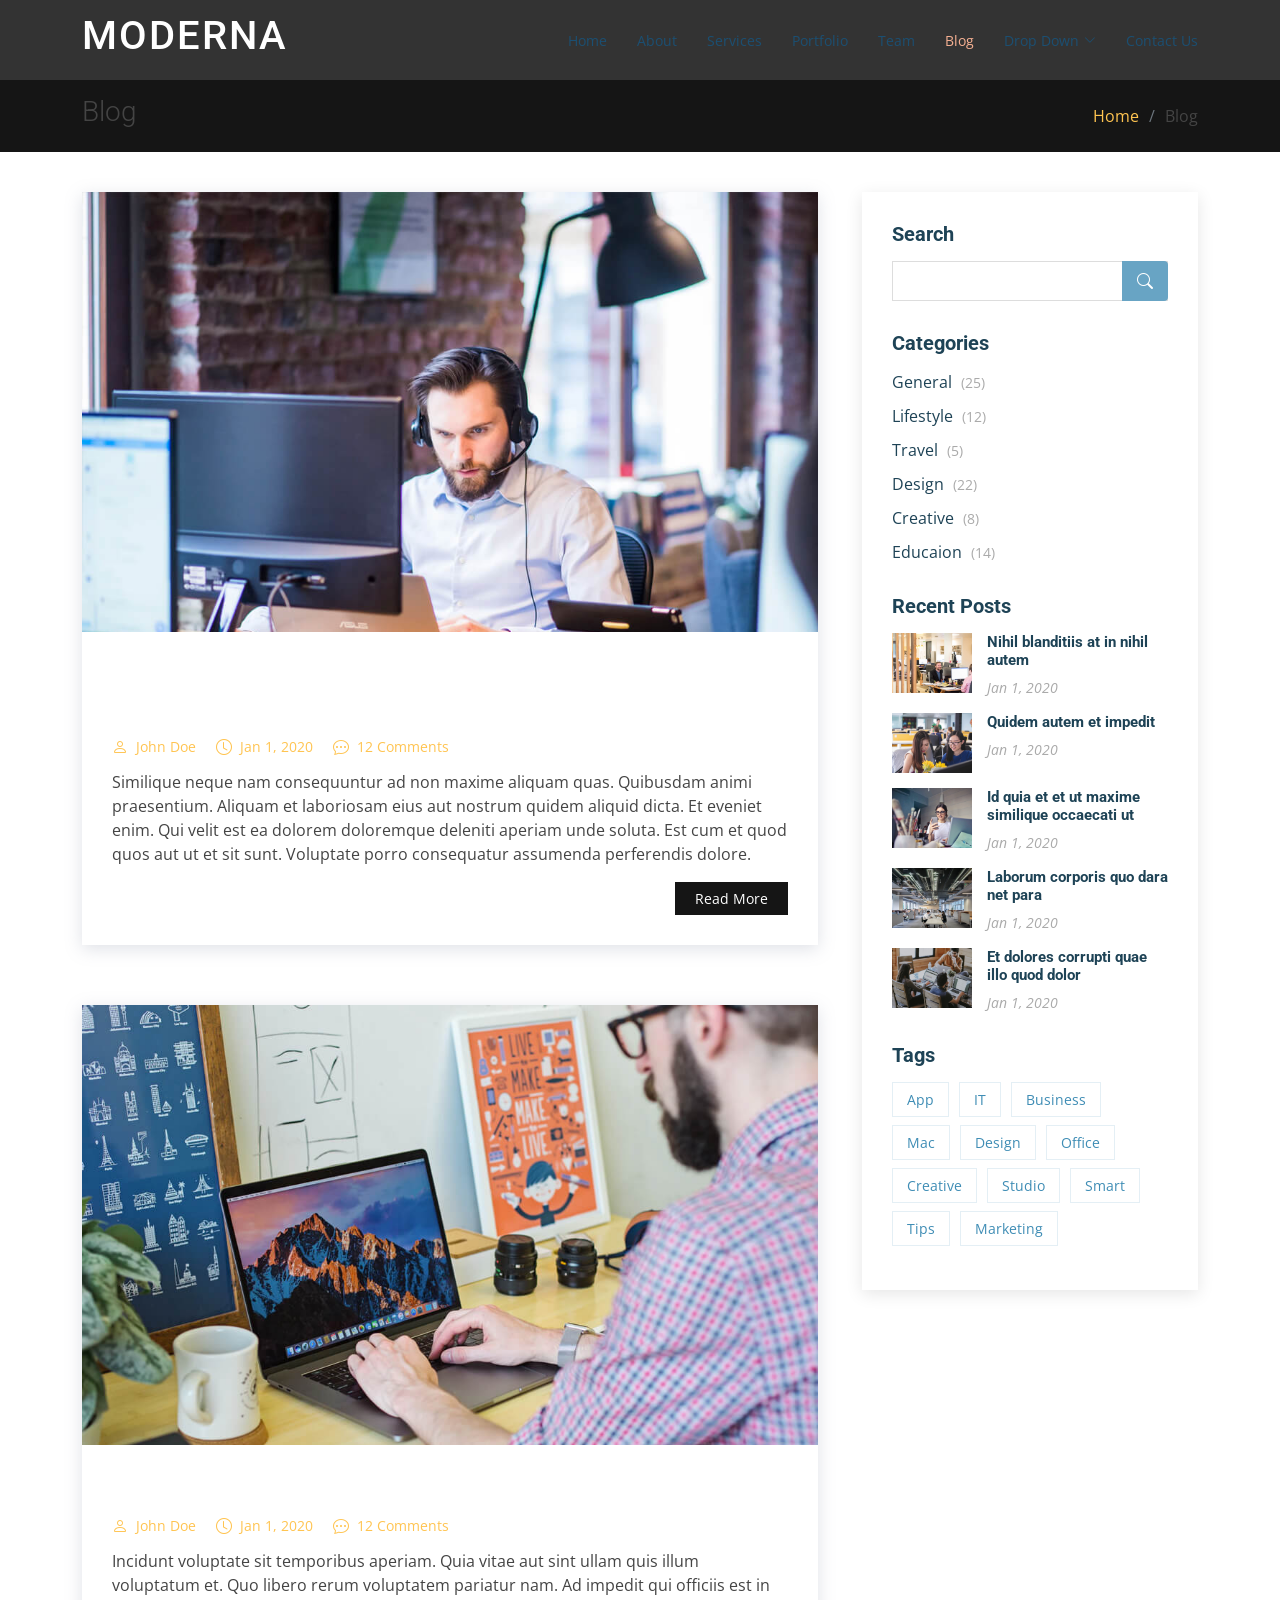
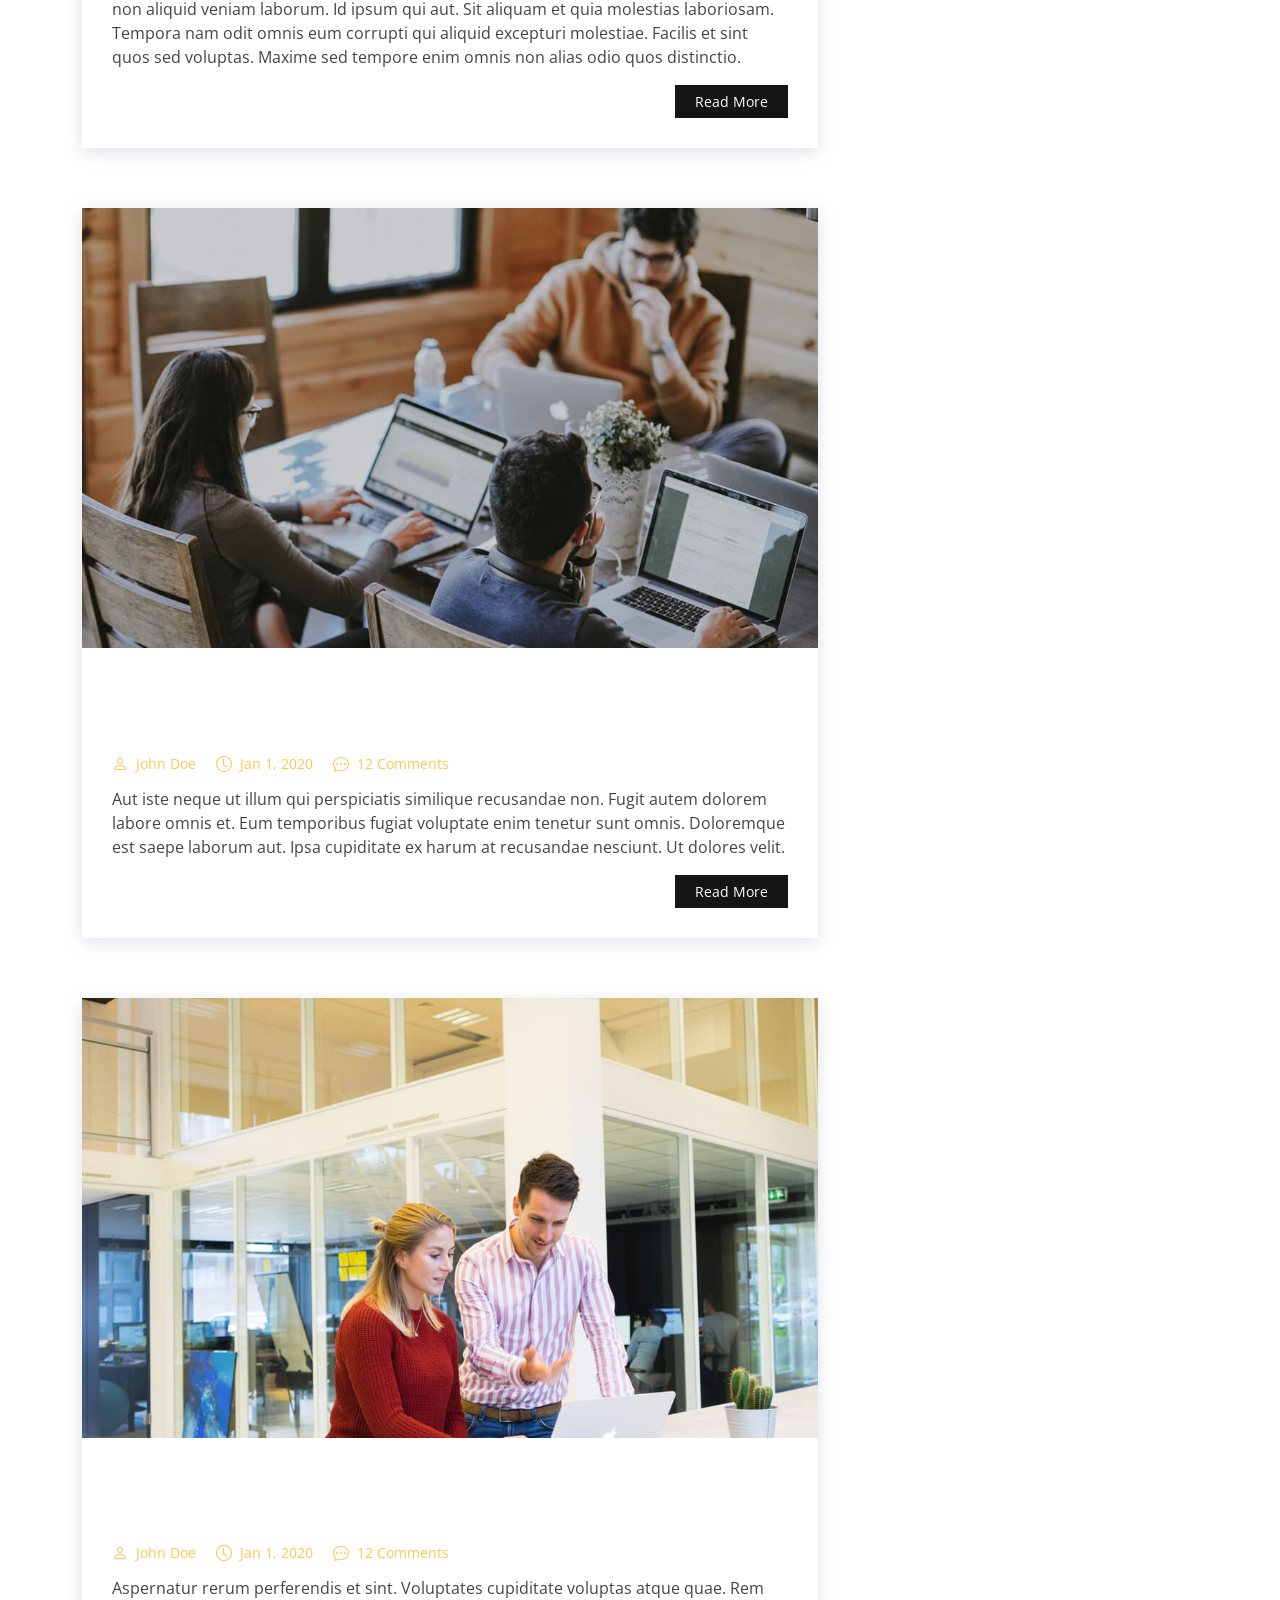
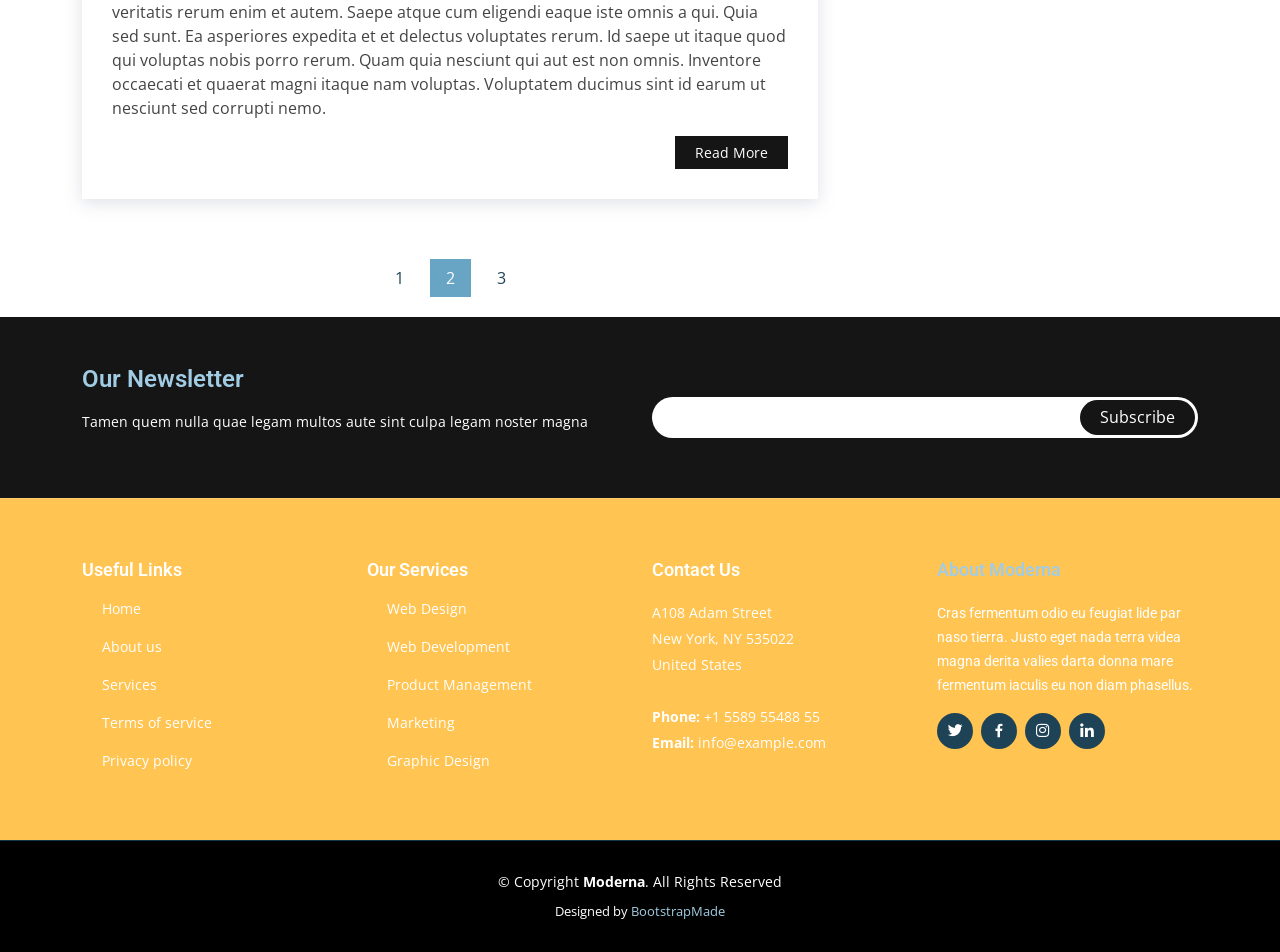
<file: Moderna/blog.html>
<!DOCTYPE html>
<html lang="en">

<head>
  <meta charset="utf-8">
  <meta content="width=device-width, initial-scale=1.0" name="viewport">

  <title>Blog - Moderna Bootstrap Template</title>
  <meta content="" name="description">
  <meta content="" name="keywords">

  <!-- Favicons -->
  <link href="assets/img/favicon.png" rel="icon">
  <link href="assets/img/apple-touch-icon.png" rel="apple-touch-icon">

  <!-- Google Fonts -->
  <link href="https://fonts.googleapis.com/css?family=Open+Sans:300,300i,400,400i,600,600i,700,700i|Roboto:300,300i,400,400i,500,500i,700,700i&display=swap" rel="stylesheet">

  <!-- Vendor CSS Files -->
  <link href="assets/vendor/animate.css/animate.min.css" rel="stylesheet">
  <link href="assets/vendor/aos/aos.css" rel="stylesheet">
  <link href="assets/vendor/bootstrap/css/bootstrap.min.css" rel="stylesheet">
  <link href="assets/vendor/bootstrap-icons/bootstrap-icons.css" rel="stylesheet">
  <link href="assets/vendor/boxicons/css/boxicons.min.css" rel="stylesheet">
  <link href="assets/vendor/glightbox/css/glightbox.min.css" rel="stylesheet">
  <link href="assets/vendor/swiper/swiper-bundle.min.css" rel="stylesheet">

  <!-- Template Main CSS File -->
  <link href="assets/css/style.css" rel="stylesheet">

  <!-- =======================================================
  * Template Name: Moderna
  * Updated: Jan 29 2024 with Bootstrap v5.3.2
  * Template URL: https://bootstrapmade.com/free-bootstrap-template-corporate-moderna/
  * Author: BootstrapMade.com
  * License: https://bootstrapmade.com/license/
  ======================================================== -->
</head>

<body>

  <!-- ======= Header ======= -->
  <header id="header" class="fixed-top d-flex align-items-center ">
    <div class="container d-flex justify-content-between align-items-center">

      <div class="logo">
        <h1 class="text-light"><a href="index.html"><span>Moderna</span></a></h1>
        <!-- Uncomment below if you prefer to use an image logo -->
        <!-- <a href="index.html"><img src="assets/img/logo.png" alt="" class="img-fluid"></a>-->
      </div>

      <nav id="navbar" class="navbar">
        <ul>
          <li><a class="" href="index.html">Home</a></li>
          <li><a href="about.html">About</a></li>
          <li><a href="services.html">Services</a></li>
          <li><a href="portfolio.html">Portfolio</a></li>
          <li><a href="team.html">Team</a></li>
          <li><a class="active" href="blog.html">Blog</a></li>
          <li class="dropdown"><a href="#"><span>Drop Down</span> <i class="bi bi-chevron-down"></i></a>
            <ul>
              <li><a href="#">Drop Down 1</a></li>
              <li class="dropdown"><a href="#"><span>Deep Drop Down</span> <i class="bi bi-chevron-right"></i></a>
                <ul>
                  <li><a href="#">Deep Drop Down 1</a></li>
                  <li><a href="#">Deep Drop Down 2</a></li>
                  <li><a href="#">Deep Drop Down 3</a></li>
                  <li><a href="#">Deep Drop Down 4</a></li>
                  <li><a href="#">Deep Drop Down 5</a></li>
                </ul>
              </li>
              <li><a href="#">Drop Down 2</a></li>
              <li><a href="#">Drop Down 3</a></li>
              <li><a href="#">Drop Down 4</a></li>
            </ul>
          </li>
          <li><a href="contact.html">Contact Us</a></li>
        </ul>
        <i class="bi bi-list mobile-nav-toggle"></i>
      </nav><!-- .navbar -->

    </div>
  </header><!-- End Header -->

  <main id="main">

    <!-- ======= Blog Section ======= -->
    <section class="breadcrumbs">
      <div class="container">

        <div class="d-flex justify-content-between align-items-center">
          <h2>Blog</h2>

          <ol>
            <li><a href="index.html">Home</a></li>
            <li>Blog</li>
          </ol>
        </div>

      </div>
    </section><!-- End Blog Section -->

    <!-- ======= Blog Section ======= -->
    <section id="blog" class="blog">
      <div class="container" data-aos="fade-up">

        <div class="row">

          <div class="col-lg-8 entries">

            <article class="entry">

              <div class="entry-img">
                <img src="assets/img/blog/blog-1.jpg" alt="" class="img-fluid">
              </div>

              <h2 class="entry-title">
                <a href="blog-single.html">Dolorum optio tempore voluptas dignissimos cumque fuga qui quibusdam quia</a>
              </h2>

              <div class="entry-meta">
                <ul>
                  <li class="d-flex align-items-center"><i class="bi bi-person"></i> <a href="blog-single.html">John Doe</a></li>
                  <li class="d-flex align-items-center"><i class="bi bi-clock"></i> <a href="blog-single.html"><time datetime="2020-01-01">Jan 1, 2020</time></a></li>
                  <li class="d-flex align-items-center"><i class="bi bi-chat-dots"></i> <a href="blog-single.html">12 Comments</a></li>
                </ul>
              </div>

              <div class="entry-content">
                <p>
                  Similique neque nam consequuntur ad non maxime aliquam quas. Quibusdam animi praesentium. Aliquam et laboriosam eius aut nostrum quidem aliquid dicta.
                  Et eveniet enim. Qui velit est ea dolorem doloremque deleniti aperiam unde soluta. Est cum et quod quos aut ut et sit sunt. Voluptate porro consequatur assumenda perferendis dolore.
                </p>
                <div class="read-more">
                  <a href="blog-single.html">Read More</a>
                </div>
              </div>

            </article><!-- End blog entry -->

            <article class="entry">

              <div class="entry-img">
                <img src="assets/img/blog/blog-2.jpg" alt="" class="img-fluid">
              </div>

              <h2 class="entry-title">
                <a href="blog-single.html">Nisi magni odit consequatur autem nulla dolorem</a>
              </h2>

              <div class="entry-meta">
                <ul>
                  <li class="d-flex align-items-center"><i class="bi bi-person"></i> <a href="blog-single.html">John Doe</a></li>
                  <li class="d-flex align-items-center"><i class="bi bi-clock"></i> <a href="blog-single.html"><time datetime="2020-01-01">Jan 1, 2020</time></a></li>
                  <li class="d-flex align-items-center"><i class="bi bi-chat-dots"></i> <a href="blog-single.html">12 Comments</a></li>
                </ul>
              </div>

              <div class="entry-content">
                <p>
                  Incidunt voluptate sit temporibus aperiam. Quia vitae aut sint ullam quis illum voluptatum et. Quo libero rerum voluptatem pariatur nam.
                  Ad impedit qui officiis est in non aliquid veniam laborum. Id ipsum qui aut. Sit aliquam et quia molestias laboriosam. Tempora nam odit omnis eum corrupti qui aliquid excepturi molestiae. Facilis et sint quos sed voluptas. Maxime sed tempore enim omnis non alias odio quos distinctio.
                </p>
                <div class="read-more">
                  <a href="blog-single.html">Read More</a>
                </div>
              </div>

            </article><!-- End blog entry -->

            <article class="entry">

              <div class="entry-img">
                <img src="assets/img/blog/blog-3.jpg" alt="" class="img-fluid">
              </div>

              <h2 class="entry-title">
                <a href="blog-single.html">Possimus soluta ut id suscipit ea ut. In quo quia et soluta libero sit sint.</a>
              </h2>

              <div class="entry-meta">
                <ul>
                  <li class="d-flex align-items-center"><i class="bi bi-person"></i> <a href="blog-single.html">John Doe</a></li>
                  <li class="d-flex align-items-center"><i class="bi bi-clock"></i> <a href="blog-single.html"><time datetime="2020-01-01">Jan 1, 2020</time></a></li>
                  <li class="d-flex align-items-center"><i class="bi bi-chat-dots"></i> <a href="blog-single.html">12 Comments</a></li>
                </ul>
              </div>

              <div class="entry-content">
                <p>
                  Aut iste neque ut illum qui perspiciatis similique recusandae non. Fugit autem dolorem labore omnis et. Eum temporibus fugiat voluptate enim tenetur sunt omnis.
                  Doloremque est saepe laborum aut. Ipsa cupiditate ex harum at recusandae nesciunt. Ut dolores velit.
                </p>
                <div class="read-more">
                  <a href="blog-single.html">Read More</a>
                </div>
              </div>

            </article><!-- End blog entry -->

            <article class="entry">

              <div class="entry-img">
                <img src="assets/img/blog/blog-4.jpg" alt="" class="img-fluid">
              </div>

              <h2 class="entry-title">
                <a href="blog-single.html">Non rem rerum nam cum quo minus. Dolor distinctio deleniti explicabo eius exercitationem.</a>
              </h2>

              <div class="entry-meta">
                <ul>
                  <li class="d-flex align-items-center"><i class="bi bi-person"></i> <a href="blog-single.html">John Doe</a></li>
                  <li class="d-flex align-items-center"><i class="bi bi-clock"></i> <a href="blog-single.html"><time datetime="2020-01-01">Jan 1, 2020</time></a></li>
                  <li class="d-flex align-items-center"><i class="bi bi-chat-dots"></i> <a href="blog-single.html">12 Comments</a></li>
                </ul>
              </div>

              <div class="entry-content">
                <p>
                  Aspernatur rerum perferendis et sint. Voluptates cupiditate voluptas atque quae. Rem veritatis rerum enim et autem. Saepe atque cum eligendi eaque iste omnis a qui.
                  Quia sed sunt. Ea asperiores expedita et et delectus voluptates rerum. Id saepe ut itaque quod qui voluptas nobis porro rerum. Quam quia nesciunt qui aut est non omnis. Inventore occaecati et quaerat magni itaque nam voluptas. Voluptatem ducimus sint id earum ut nesciunt sed corrupti nemo.
                </p>
                <div class="read-more">
                  <a href="blog-single.html">Read More</a>
                </div>
              </div>

            </article><!-- End blog entry -->

            <div class="blog-pagination">
              <ul class="justify-content-center">
                <li><a href="#">1</a></li>
                <li class="active"><a href="#">2</a></li>
                <li><a href="#">3</a></li>
              </ul>
            </div>

          </div><!-- End blog entries list -->

          <div class="col-lg-4">

            <div class="sidebar">

              <h3 class="sidebar-title">Search</h3>
              <div class="sidebar-item search-form">
                <form action="">
                  <input type="text">
                  <button type="submit"><i class="bi bi-search"></i></button>
                </form>
              </div><!-- End sidebar search formn-->

              <h3 class="sidebar-title">Categories</h3>
              <div class="sidebar-item categories">
                <ul>
                  <li><a href="#">General <span>(25)</span></a></li>
                  <li><a href="#">Lifestyle <span>(12)</span></a></li>
                  <li><a href="#">Travel <span>(5)</span></a></li>
                  <li><a href="#">Design <span>(22)</span></a></li>
                  <li><a href="#">Creative <span>(8)</span></a></li>
                  <li><a href="#">Educaion <span>(14)</span></a></li>
                </ul>
              </div><!-- End sidebar categories-->

              <h3 class="sidebar-title">Recent Posts</h3>
              <div class="sidebar-item recent-posts">
                <div class="post-item clearfix">
                  <img src="assets/img/blog/blog-recent-1.jpg" alt="">
                  <h4><a href="blog-single.html">Nihil blanditiis at in nihil autem</a></h4>
                  <time datetime="2020-01-01">Jan 1, 2020</time>
                </div>

                <div class="post-item clearfix">
                  <img src="assets/img/blog/blog-recent-2.jpg" alt="">
                  <h4><a href="blog-single.html">Quidem autem et impedit</a></h4>
                  <time datetime="2020-01-01">Jan 1, 2020</time>
                </div>

                <div class="post-item clearfix">
                  <img src="assets/img/blog/blog-recent-3.jpg" alt="">
                  <h4><a href="blog-single.html">Id quia et et ut maxime similique occaecati ut</a></h4>
                  <time datetime="2020-01-01">Jan 1, 2020</time>
                </div>

                <div class="post-item clearfix">
                  <img src="assets/img/blog/blog-recent-4.jpg" alt="">
                  <h4><a href="blog-single.html">Laborum corporis quo dara net para</a></h4>
                  <time datetime="2020-01-01">Jan 1, 2020</time>
                </div>

                <div class="post-item clearfix">
                  <img src="assets/img/blog/blog-recent-5.jpg" alt="">
                  <h4><a href="blog-single.html">Et dolores corrupti quae illo quod dolor</a></h4>
                  <time datetime="2020-01-01">Jan 1, 2020</time>
                </div>

              </div><!-- End sidebar recent posts-->

              <h3 class="sidebar-title">Tags</h3>
              <div class="sidebar-item tags">
                <ul>
                  <li><a href="#">App</a></li>
                  <li><a href="#">IT</a></li>
                  <li><a href="#">Business</a></li>
                  <li><a href="#">Mac</a></li>
                  <li><a href="#">Design</a></li>
                  <li><a href="#">Office</a></li>
                  <li><a href="#">Creative</a></li>
                  <li><a href="#">Studio</a></li>
                  <li><a href="#">Smart</a></li>
                  <li><a href="#">Tips</a></li>
                  <li><a href="#">Marketing</a></li>
                </ul>
              </div><!-- End sidebar tags-->

            </div><!-- End sidebar -->

          </div><!-- End blog sidebar -->

        </div>

      </div>
    </section><!-- End Blog Section -->

  </main><!-- End #main -->

  <!-- ======= Footer ======= -->
  <footer id="footer" data-aos="fade-up" data-aos-easing="ease-in-out" data-aos-duration="500">

    <div class="footer-newsletter">
      <div class="container">
        <div class="row">
          <div class="col-lg-6">
            <h4>Our Newsletter</h4>
            <p>Tamen quem nulla quae legam multos aute sint culpa legam noster magna</p>
          </div>
          <div class="col-lg-6">
            <form action="" method="post">
              <input type="email" name="email"><input type="submit" value="Subscribe">
            </form>
          </div>
        </div>
      </div>
    </div>

    <div class="footer-top">
      <div class="container">
        <div class="row">

          <div class="col-lg-3 col-md-6 footer-links">
            <h4>Useful Links</h4>
            <ul>
              <li><i class="bx bx-chevron-right"></i> <a href="#">Home</a></li>
              <li><i class="bx bx-chevron-right"></i> <a href="#">About us</a></li>
              <li><i class="bx bx-chevron-right"></i> <a href="#">Services</a></li>
              <li><i class="bx bx-chevron-right"></i> <a href="#">Terms of service</a></li>
              <li><i class="bx bx-chevron-right"></i> <a href="#">Privacy policy</a></li>
            </ul>
          </div>

          <div class="col-lg-3 col-md-6 footer-links">
            <h4>Our Services</h4>
            <ul>
              <li><i class="bx bx-chevron-right"></i> <a href="#">Web Design</a></li>
              <li><i class="bx bx-chevron-right"></i> <a href="#">Web Development</a></li>
              <li><i class="bx bx-chevron-right"></i> <a href="#">Product Management</a></li>
              <li><i class="bx bx-chevron-right"></i> <a href="#">Marketing</a></li>
              <li><i class="bx bx-chevron-right"></i> <a href="#">Graphic Design</a></li>
            </ul>
          </div>

          <div class="col-lg-3 col-md-6 footer-contact">
            <h4>Contact Us</h4>
            <p>
              A108 Adam Street <br>
              New York, NY 535022<br>
              United States <br><br>
              <strong>Phone:</strong> +1 5589 55488 55<br>
              <strong>Email:</strong> info@example.com<br>
            </p>

          </div>

          <div class="col-lg-3 col-md-6 footer-info">
            <h3>About Moderna</h3>
            <p>Cras fermentum odio eu feugiat lide par naso tierra. Justo eget nada terra videa magna derita valies darta donna mare fermentum iaculis eu non diam phasellus.</p>
            <div class="social-links mt-3">
              <a href="#" class="twitter"><i class="bx bxl-twitter"></i></a>
              <a href="#" class="facebook"><i class="bx bxl-facebook"></i></a>
              <a href="#" class="instagram"><i class="bx bxl-instagram"></i></a>
              <a href="#" class="linkedin"><i class="bx bxl-linkedin"></i></a>
            </div>
          </div>

        </div>
      </div>
    </div>

    <div class="container">
      <div class="copyright">
        &copy; Copyright <strong><span>Moderna</span></strong>. All Rights Reserved
      </div>
      <div class="credits">
        <!-- All the links in the footer should remain intact. -->
        <!-- You can delete the links only if you purchased the pro version. -->
        <!-- Licensing information: https://bootstrapmade.com/license/ -->
        <!-- Purchase the pro version with working PHP/AJAX contact form: https://bootstrapmade.com/free-bootstrap-template-corporate-moderna/ -->
        Designed by <a href="https://bootstrapmade.com/">BootstrapMade</a>
      </div>
    </div>
  </footer><!-- End Footer -->

  <a href="#" class="back-to-top d-flex align-items-center justify-content-center"><i class="bi bi-arrow-up-short"></i></a>

  <!-- Vendor JS Files -->
  <script src="assets/vendor/purecounter/purecounter_vanilla.js"></script>
  <script src="assets/vendor/aos/aos.js"></script>
  <script src="assets/vendor/bootstrap/js/bootstrap.bundle.min.js"></script>
  <script src="assets/vendor/glightbox/js/glightbox.min.js"></script>
  <script src="assets/vendor/isotope-layout/isotope.pkgd.min.js"></script>
  <script src="assets/vendor/swiper/swiper-bundle.min.js"></script>
  <script src="assets/vendor/waypoints/noframework.waypoints.js"></script>
  <script src="assets/vendor/php-email-form/validate.js"></script>

  <!-- Template Main JS File -->
  <script src="assets/js/main.js"></script>

</body>

</html>
</file>
<file: assets/css/style.css>
/**
* Template Name: Moderna
* Updated: Jan 29 2024 with Bootstrap v5.3.2
* Template URL: https://bootstrapmade.com/free-bootstrap-template-corporate-moderna/
* Author: BootstrapMade.com
* License: https://bootstrapmade.com/license/
*/

/*--------------------------------------------------------------
# General
--------------------------------------------------------------*/
body {
  font-family: "Open Sans", sans-serif;
  color: #444;
}

a {
  color: #4fa6d5;
  text-decoration: none;
}

a:hover {
  color: #45beff;
  text-decoration: none;
}

h1,
h2,
h3,
h4,
h5,
h6,
.font-primary {
  font-family: "Roboto", sans-serif;
}

/*--------------------------------------------------------------
# Back to top button
--------------------------------------------------------------*/
.back-to-top {
  position: fixed;
  visibility: hidden;
  opacity: 0;
  right: 15px;
  bottom: 15px;
  z-index: 99999;
  background: #68A4C4;
  width: 40px;
  height: 40px;
  border-radius: 4px;
  transition: all 0.4s;
}

.back-to-top i {
  font-size: 24px;
  color: #fff;
  line-height: 0;
}

.back-to-top:hover {
  background: #85b6cf;
  color: #fff;
}

.back-to-top.active {
  visibility: visible;
  opacity: 1;
}

/*--------------------------------------------------------------
# Header
--------------------------------------------------------------*/
#header {
  height: 80px;
  transition: all 0.5s;
  z-index: 997;
  transition: all 0.5s;
  background: #1e4356;
}

#header.header-transparent {
  background: none;
}

#header.header-scrolled {
  background: rgba(30, 67, 86, 0.8);
  height: 60px;
}

#header .logo h1 {
  font-size: 28px;
  margin: 0;
  padding: 4px 0;
  line-height: 1;
  font-weight: 400;
  letter-spacing: 3px;
  text-transform: uppercase;
}

#header .logo h1 a,
#header .logo h1 a:hover {
  color: #fff;
  text-decoration: none;
}

#header .logo img {
  padding: 0;
  margin: 0;
  max-height: 40px;
}

#main {
  margin-top: 80px;
}

/*--------------------------------------------------------------
# Navigation Menu
--------------------------------------------------------------*/
/**
* Desktop Navigation 
*/
.navbar {
  padding: 0;
}

.navbar ul {
  margin: 0;
  padding: 0;
  display: flex;
  list-style: none;
  align-items: center;
}

.navbar li {
  position: relative;
}

.navbar a,
.navbar a:focus {
  display: flex;
  align-items: center;
  justify-content: space-between;
  padding: 10px 0 10px 30px;
  font-family: "Open Sans", sans-serif;
  font-size: 14px;
  color: #fff;
  white-space: nowrap;
  transition: 0.3s;
}

.navbar a i,
.navbar a:focus i {
  font-size: 12px;
  line-height: 0;
  margin-left: 5px;
}

.navbar a:hover,
.navbar .active,
.navbar .active:focus,
.navbar li:hover>a {
  color: #a2cce3;
}

.navbar .dropdown ul {
  display: block;
  position: absolute;
  left: 14px;
  top: calc(100% + 30px);
  margin: 0;
  padding: 10px 0;
  z-index: 99;
  opacity: 0;
  visibility: hidden;
  background: #fff;
  box-shadow: 0px 0px 30px rgba(127, 137, 161, 0.25);
  transition: 0.3s;
}

.navbar .dropdown ul li {
  min-width: 200px;
}

.navbar .dropdown ul a {
  padding: 10px 20px;
  font-size: 14px;
  text-transform: none;
  color: #1c3745;
}

.navbar .dropdown ul a i {
  font-size: 12px;
}

.navbar .dropdown ul a:hover,
.navbar .dropdown ul .active:hover,
.navbar .dropdown ul li:hover>a {
  color: #68A4C4;
}

.navbar .dropdown:hover>ul {
  opacity: 1;
  top: 100%;
  visibility: visible;
}

.navbar .dropdown .dropdown ul {
  top: 0;
  left: calc(100% - 30px);
  visibility: hidden;
}

.navbar .dropdown .dropdown:hover>ul {
  opacity: 1;
  top: 0;
  left: 100%;
  visibility: visible;
}

@media (max-width: 1366px) {
  .navbar .dropdown .dropdown ul {
    left: -90%;
  }

  .navbar .dropdown .dropdown:hover>ul {
    left: -100%;
  }
}

/**
* Mobile Navigation 
*/
.mobile-nav-toggle {
  color: #fff;
  font-size: 28px;
  cursor: pointer;
  display: none;
  line-height: 0;
  transition: 0.5s;
}

@media (max-width: 991px) {
  .mobile-nav-toggle {
    display: block;
  }

  .navbar ul {
    display: none;
  }
}

.navbar-mobile {
  position: fixed;
  overflow: hidden;
  top: 0;
  right: 0;
  left: 0;
  bottom: 0;
  background: rgba(17, 38, 48, 0.9);
  transition: 0.3s;
}

.navbar-mobile .mobile-nav-toggle {
  position: absolute;
  top: 15px;
  right: 15px;
}

.navbar-mobile ul {
  display: block;
  position: absolute;
  top: 55px;
  right: 15px;
  bottom: 15px;
  left: 15px;
  padding: 10px 0;
  background-color: #fff;
  overflow-y: auto;
  transition: 0.3s;
}

.navbar-mobile a,
.navbar-mobile a:focus {
  padding: 10px 20px;
  font-size: 15px;
  color: #1e4356;
}

.navbar-mobile a:hover,
.navbar-mobile .active,
.navbar-mobile li:hover>a {
  color: #68A4C4;
}

.navbar-mobile .getstarted,
.navbar-mobile .getstarted:focus {
  margin: 15px;
}

.navbar-mobile .dropdown ul {
  position: static;
  display: none;
  margin: 10px 20px;
  padding: 10px 0;
  z-index: 99;
  opacity: 1;
  visibility: visible;
  background: #fff;
  box-shadow: 0px 0px 30px rgba(127, 137, 161, 0.25);
}

.navbar-mobile .dropdown ul li {
  min-width: 200px;
}

.navbar-mobile .dropdown ul a {
  padding: 10px 20px;
}

.navbar-mobile .dropdown ul a i {
  font-size: 12px;
}

.navbar-mobile .dropdown ul a:hover,
.navbar-mobile .dropdown ul .active:hover,
.navbar-mobile .dropdown ul li:hover>a {
  color: #68A4C4;
}

.navbar-mobile .dropdown>.dropdown-active {
  display: block;
}

/*--------------------------------------------------------------
# Hero Section
--------------------------------------------------------------*/
#hero {
  width: 100%;
  height: 90vh;
  overflow: hidden;
  position: relative;
}

#hero::after {
  content: "";
  position: absolute;
  left: 50%;
  top: 0;
  width: 130%;
  height: 95%;
  background: linear-gradient(to right, rgba(30, 67, 86, 0.8), rgba(30, 67, 86, 0.6)), url("../img/home/bg.jpg") center top no-repeat;
  z-index: 0;
  border-radius: 0 0 50% 50%;
  transform: translateX(-50%) rotate(0deg);
}

#hero::before {
  content: "";
  position: absolute;
  left: 50%;
  top: 0;
  width: 130%;
  height: 96%;
  background: #68A4C4;
  opacity: 0.3;
  z-index: 0;
  border-radius: 0 0 50% 50%;
  transform: translateX(-50%) translateY(18px) rotate(2deg);
}

#hero .carousel-container {
  display: flex;
  justify-content: center;
  align-items: center;
  flex-direction: column;
  text-align: center;
  bottom: 0;
  top: 0;
  left: 0;
  right: 0;
}

#hero h2 {
  color: #fff;
  margin-bottom: 30px;
  font-size: 48px;
  font-weight: 700;
}

#hero p {
  width: 80%;
  animation-delay: 0.4s;
  margin: 0 auto 30px auto;
  color: #fff;
}

#hero .carousel-control-prev,
#hero .carousel-control-next {
  width: 10%;
}

#hero .carousel-control-next-icon,
#hero .carousel-control-prev-icon {
  background: none;
  font-size: 48px;
  line-height: 1;
  width: auto;
  height: auto;
}

#hero .btn-get-started {
  font-family: "Roboto", sans-serif;
  font-weight: 500;
  font-size: 14px;
  letter-spacing: 1px;
  display: inline-block;
  padding: 12px 32px;
  border-radius: 50px;
  transition: 0.5s;
  line-height: 1;
  margin: 10px;
  color: #fff;
  animation-delay: 0.8s;
  border: 2px solid #68A4C4;
}

#hero .btn-get-started:hover {
  background: #68A4C4;
  color: #fff;
  text-decoration: none;
}

@media (min-width: 1024px) {
  #hero p {
    width: 60%;
  }

  #hero .carousel-control-prev,
  #hero .carousel-control-next {
    width: 5%;
  }
}

@media (max-width: 768px) {
  #hero::after {
    width: 180%;
    height: 95%;
    border-radius: 0 0 50% 50%;
    transform: translateX(-50%) rotate(0deg);
  }

  #hero::before {
    top: 0;
    width: 180%;
    height: 94%;
    border-radius: 0 0 50% 50%;
    transform: translateX(-50%) translateY(20px) rotate(4deg);
  }
}

@media (max-width: 575px) {
  #hero h2 {
    font-size: 30px;
  }

  #hero::after {
    left: 40%;
    top: 0;
    width: 200%;
    height: 95%;
    border-radius: 0 0 50% 50%;
    transform: translateX(-50%) rotate(0deg);
  }

  #hero::before {
    left: 50%;
    top: 0;
    width: 200%;
    height: 94%;
    border-radius: 0 0 50% 50%;
    transform: translateX(-50%) translateY(20px) rotate(4deg);
  }
}

/*--------------------------------------------------------------
# Hero No Slider Section
--------------------------------------------------------------*/
#hero-no-slider {
  width: 100%;
  height: 100vh;
  overflow: hidden;
  position: relative;
  text-align: center;
}

#hero-no-slider::before {
  content: "";
  position: absolute;
  left: 0;
  top: 0;
  right: 0;
  bottom: 0;
  background: linear-gradient(to right, rgba(30, 67, 86, 0.8), rgba(30, 67, 86, 0.6)), url("../img/hero-bg.jpg") center top no-repeat;
}

#hero-no-slider h2 {
  color: #fff;
  margin-bottom: 15px;
  font-size: 48px;
  font-weight: 700;
}

#hero-no-slider p {
  color: #fff;
}

#hero-no-slider .btn-get-started {
  font-family: "Roboto", sans-serif;
  font-weight: 500;
  font-size: 14px;
  letter-spacing: 1px;
  display: inline-block;
  padding: 12px 32px;
  border-radius: 50px;
  transition: 0.5s;
  line-height: 1;
  margin: 10px;
  color: #fff;
  animation-delay: 0.8s;
  border: 2px solid #68A4C4;
}

#hero-no-slider .btn-get-started:hover {
  background: #68A4C4;
  color: #fff;
  text-decoration: none;
}

@media (max-width: 575px) {
  #hero-no-slider h2 {
    font-size: 30px;
  }
}

/*--------------------------------------------------------------
# Sections General
--------------------------------------------------------------*/
section {
  padding: 60px 0;
}

.section-bg {
  background-color: #f3f8fa;
}

.section-title {
  text-align: center;
  padding-bottom: 30px;
}

.section-title h2 {
  font-size: 28px;
  font-weight: 400;
  margin-bottom: 20px;
  padding-bottom: 20px;
  position: relative;
}

.section-title h2::before {
  content: "";
  position: absolute;
  display: block;
  width: 120px;
  height: 1px;
  background: #ddd;
  bottom: 1px;
  left: calc(50% - 60px);
}

.section-title h2::after {
  content: "";
  position: absolute;
  display: block;
  width: 40px;
  height: 3px;
  background: #68A4C4;
  bottom: 0;
  left: calc(50% - 20px);
}

.section-title p {
  margin-bottom: 0;
}

/*--------------------------------------------------------------
# Breadcrumbs
--------------------------------------------------------------*/
.breadcrumbs {
  padding: 15px 0;
  background-color: #f3f8fa;
  min-height: 40px;
}

.breadcrumbs h2 {
  font-size: 28px;
  font-weight: 300;
}

.breadcrumbs ol {
  display: flex;
  flex-wrap: wrap;
  list-style: none;
  padding: 0;
  margin: 0;
}

.breadcrumbs ol li+li {
  padding-left: 10px;
}

.breadcrumbs ol li+li::before {
  display: inline-block;
  padding-right: 10px;
  color: #6c757d;
  content: "/";
}

@media (max-width: 768px) {
  .breadcrumbs .d-flex {
    display: block !important;
  }

  .breadcrumbs ol {
    display: block;
  }

  .breadcrumbs ol li {
    display: inline-block;
  }
}

/*--------------------------------------------------------------
# Our Services
--------------------------------------------------------------*/
.services {
  padding-bottom: 20px;
}

.services .icon-box {
  padding: 30px;
  position: relative;
  overflow: hidden;
  margin: 0 0 40px 0;
  background: #fff;
  box-shadow: 0 5px 26px 0 rgba(68, 88, 144, 0.14);
  transition: all 0.3s ease-in-out;
  text-align: center;
  border: 1px solid #fff;
}

.services .icon {
  margin: 0 auto 20px auto;
  padding-top: 17px;
  display: inline-block;
  text-align: center;
  border-radius: 50%;
  width: 72px;
  height: 72px;
}

.services .icon i {
  font-size: 36px;
  line-height: 1;
}

.services .title {
  font-weight: 700;
  margin-bottom: 15px;
  font-size: 18px;
}

.services .title a {
  color: #111;
}

.services .description {
  font-size: 15px;
  line-height: 28px;
  margin-bottom: 0;
}

.services .icon-box-pink .icon {
  background: #fceef3;
}

.services .icon-box-pink .icon i {
  color: #ff689b;
}

.services .icon-box-pink:hover {
  border-color: #ff689b;
}

.services .icon-box-cyan .icon {
  background: #e6fdfc;
}

.services .icon-box-cyan .icon i {
  color: #3fcdc7;
}

.services .icon-box-cyan:hover {
  border-color: #3fcdc7;
}

.services .icon-box-green .icon {
  background: #eafde7;
}

.services .icon-box-green .icon i {
  color: #41cf2e;
}

.services .icon-box-green:hover {
  border-color: #41cf2e;
}

.services .icon-box-blue .icon {
  background: #e1eeff;
}

.services .icon-box-blue .icon i {
  color: #2282ff;
}

.services .icon-box-blue:hover {
  border-color: #2282ff;
}

/*--------------------------------------------------------------
# Why Us
--------------------------------------------------------------*/
.why-us .container {
  box-shadow: 0 5px 25px 0 rgba(214, 215, 216, 0.6);
  background: #fff;
}

.why-us .icon-box+.icon-box {
  margin-top: 50px;
}

.why-us .icon-box .icon {
  float: left;
  display: flex;
  align-items: center;
  justify-content: center;
  width: 72px;
  height: 72px;
  background: #f3f8fa;
  border-radius: 6px;
  transition: 0.5s;
}

.why-us .icon-box .icon i {
  color: #68A4C4;
  font-size: 32px;
}

.why-us .icon-box:hover .icon {
  background: #68A4C4;
}

.why-us .icon-box:hover .icon i {
  color: #fff;
}

.why-us .icon-box .title {
  margin-left: 95px;
  font-weight: 700;
  margin-bottom: 10px;
  font-size: 18px;
  text-transform: uppercase;
}

.why-us .icon-box .title a {
  color: #343a40;
  transition: 0.3s;
}

.why-us .icon-box .title a:hover {
  color: #68A4C4;
}

.why-us .icon-box .description {
  margin-left: 95px;
  line-height: 24px;
  font-size: 14px;
}

.why-us .video-box {
  position: relative;
}

.why-us .video-box img {
  padding-top: 15px;
  padding-bottom: 15px;
}

.why-us .play-btn {
  width: 94px;
  height: 94px;
  background: radial-gradient(#68A4C4 50%, rgba(104, 164, 196, 0.4) 52%);
  border-radius: 50%;
  display: block;
  position: absolute;
  left: calc(50% - 47px);
  top: calc(50% - 47px);
  overflow: hidden;
}

.why-us .play-btn::after {
  content: "";
  position: absolute;
  left: 50%;
  top: 50%;
  transform: translateX(-40%) translateY(-50%);
  width: 0;
  height: 0;
  border-top: 10px solid transparent;
  border-bottom: 10px solid transparent;
  border-left: 15px solid #fff;
  z-index: 100;
  transition: all 400ms cubic-bezier(0.55, 0.055, 0.675, 0.19);
}

.why-us .play-btn::before {
  content: "";
  position: absolute;
  width: 120px;
  height: 120px;
  animation-delay: 0s;
  animation: pulsate-btn 2s;
  animation-direction: forwards;
  animation-iteration-count: infinite;
  animation-timing-function: steps;
  opacity: 1;
  border-radius: 50%;
  border: 5px solid rgba(104, 164, 196, 0.7);
  top: -15%;
  left: -15%;
  background: rgba(198, 16, 0, 0);
}

.why-us .play-btn:hover::after {
  border-left: 15px solid #68A4C4;
  transform: scale(20);
}

.why-us .play-btn:hover::before {
  content: "";
  position: absolute;
  left: 50%;
  top: 50%;
  transform: translateX(-40%) translateY(-50%);
  width: 0;
  height: 0;
  border: none;
  border-top: 10px solid transparent;
  border-bottom: 10px solid transparent;
  border-left: 15px solid #fff;
  z-index: 200;
  animation: none;
  border-radius: 0;
}

@keyframes pulsate-btn {
  0% {
    transform: scale(0.6, 0.6);
    opacity: 1;
  }

  100% {
    transform: scale(1, 1);
    opacity: 0;
  }
}

/*--------------------------------------------------------------
# Features
--------------------------------------------------------------*/
.features .row+.row {
  margin-top: 100px;
}

.features h3 {
  font-weight: 400;
  font-size: 24px;
}

.features ul {
  list-style: none;
  padding: 0;
}

.features ul li {
  padding-bottom: 10px;
}

.features ul i {
  font-size: 20px;
  padding-right: 4px;
  color: #68A4C4;
}

.features p:last-child {
  margin-bottom: 0;
}

/*--------------------------------------------------------------
# About
--------------------------------------------------------------*/
.about h3 {
  font-weight: 400;
  font-size: 26px;
}

.about ul {
  list-style: none;
  padding: 0;
}

.about ul li {
  padding-bottom: 10px;
}

.about ul i {
  font-size: 20px;
  padding-right: 4px;
  color: #68A4C4;
}

.about p:last-child {
  margin-bottom: 0;
}

/*--------------------------------------------------------------
# Facts
--------------------------------------------------------------*/
.facts .counters span {
  font-size: 48px;
  display: block;
  color: #68A4C4;
}

.facts .counters p {
  padding: 0;
  margin: 0 0 20px 0;
  font-family: "Roboto", sans-serif;
  font-size: 14px;
}

/*--------------------------------------------------------------
# Our Skills
--------------------------------------------------------------*/
.skills {
  padding: 60px 0;
}

.skills .progress {
  height: 35px;
  margin-bottom: 10px;
}

.skills .progress .skill {
  line-height: 35px;
  padding: 0;
  margin: 0 0 0 20px;
  text-transform: uppercase;
}

.skills .progress .skill .val {
  float: right;
  font-style: normal;
  margin: 0 20px 0 0;
}

.skills .progress-bar {
  width: 1px;
  text-align: left;
  transition: 0.9s;
}

/*--------------------------------------------------------------
# Tetstimonials
--------------------------------------------------------------*/
.testimonials {
  padding: 60px 0;
}

.testimonials .section-header {
  margin-bottom: 40px;
}

.testimonials .testimonials-carousel {
  overflow: hidden;
}

.testimonials .testimonial-item {
  text-align: center;
}

.testimonials .testimonial-item .testimonial-img {
  width: 120px;
  border-radius: 50%;
  border: 4px solid #fff;
  margin: 0 auto;
}

.testimonials .testimonial-item h3 {
  font-size: 20px;
  font-weight: bold;
  margin: 10px 0 5px 0;
  color: #111;
}

.testimonials .testimonial-item h4 {
  font-size: 14px;
  color: #999;
  margin: 0 0 15px 0;
}

.testimonials .testimonial-item .quote-icon-left,
.testimonials .testimonial-item .quote-icon-right {
  color: #fbfcfd;
  font-size: 26px;
}

.testimonials .testimonial-item .quote-icon-left {
  display: inline-block;
  left: -5px;
  position: relative;
}

.testimonials .testimonial-item .quote-icon-right {
  display: inline-block;
  right: -5px;
  position: relative;
  top: 10px;
}

.testimonials .testimonial-item p {
  font-style: italic;
  margin: 0 auto 15px auto;
}

.testimonials .swiper-pagination {
  margin-top: 20px;
  position: relative;
}

.testimonials .swiper-pagination .swiper-pagination-bullet {
  width: 12px;
  height: 12px;
  background-color: #fff;
  opacity: 1;
  border: 1px solid #68A4C4;
}

.testimonials .swiper-pagination .swiper-pagination-bullet-active {
  background-color: #68A4C4;
}

/*--------------------------------------------------------------
# Service Details
--------------------------------------------------------------*/
.service-details {
  padding-bottom: 10px;
}

.service-details .card {
  border: 0;
  padding: 0 30px;
  margin-bottom: 60px;
  position: relative;
}

.service-details .card-img {
  width: calc(100% + 60px);
  margin-left: -30px;
  overflow: hidden;
  z-index: 9;
  border-radius: 0;
}

.service-details .card-img img {
  max-width: 100%;
  transition: all 0.3s ease-in-out;
}

.service-details .card-body {
  z-index: 10;
  background: #fff;
  border-top: 4px solid #fff;
  padding: 30px;
  box-shadow: 0px 2px 15px rgba(0, 0, 0, 0.1);
  margin-top: -60px;
  transition: 0.3s;
}

.service-details .card-title {
  font-weight: 700;
  text-align: center;
  margin-bottom: 20px;
}

.service-details .card-title a {
  color: #1e4356;
  transition: 0.3s;
}

.service-details .card-text {
  color: #5e5e5e;
}

.service-details .read-more a {
  color: #777777;
  text-transform: uppercase;
  font-weight: 600;
  font-size: 12px;
  transition: 0.3s;
}

.service-details .read-more a:hover {
  color: #68A4C4;
}

.service-details .card:hover img {
  transform: scale(1.1);
}

.service-details .card:hover .card-body {
  border-color: #68A4C4;
}

.service-details .card:hover .card-body .card-title a {
  color: #68A4C4;
}

/*--------------------------------------------------------------
# Pricing
--------------------------------------------------------------*/
.pricing .row {
  padding-top: 40px;
}

.pricing .box {
  padding: 40px;
  margin-bottom: 30px;
  box-shadow: 0px 0px 30px rgba(73, 78, 92, 0.15);
  background: #fff;
  text-align: center;
}

.pricing h3 {
  font-weight: 300;
  margin-bottom: 15px;
  font-size: 28px;
}

.pricing h4 {
  font-size: 46px;
  color: #68A4C4;
  font-weight: 400;
  font-family: "Open Sans", sans-serif;
  margin-bottom: 25px;
}

.pricing h4 span {
  color: #bababa;
  font-size: 18px;
  display: block;
}

.pricing ul {
  padding: 0;
  list-style: none;
  color: #999;
  text-align: left;
  line-height: 20px;
}

.pricing ul li {
  padding-bottom: 12px;
}

.pricing ul i {
  color: #68A4C4;
  font-size: 18px;
  padding-right: 4px;
}

.pricing ul .na {
  color: #ccc;
}

.pricing ul .na i {
  color: #ccc;
}

.pricing ul .na span {
  text-decoration: line-through;
}

.pricing .get-started-btn {
  background: #1e4356;
  display: inline-block;
  padding: 6px 30px;
  border-radius: 20px;
  color: #fff;
  transition: none;
  font-size: 14px;
  font-weight: 400;
  font-family: "Roboto", sans-serif;
  transition: 0.3s;
}

.pricing .get-started-btn:hover {
  background: #68A4C4;
}

.pricing .featured {
  z-index: 10;
  margin: -30px -5px 0 -5px;
}

.pricing .featured .get-started-btn {
  background: #68A4C4;
}

.pricing .featured .get-started-btn:hover {
  background: #85b6cf;
}

@media (max-width: 992px) {
  .pricing .box {
    max-width: 60%;
    margin: 0 auto 30px auto;
  }
}

@media (max-width: 767px) {
  .pricing .box {
    max-width: 80%;
    margin: 0 auto 30px auto;
  }
}

@media (max-width: 420px) {
  .pricing .box {
    max-width: 100%;
    margin: 0 auto 30px auto;
  }
}

/*--------------------------------------------------------------
# Portfolio
--------------------------------------------------------------*/
.portfolio {
  padding-bottom: 60px;
}

.portfolio #portfolio-flters {
  padding: 0;
  margin: 0 0 35px 0;
  list-style: none;
  text-align: center;
}

.portfolio #portfolio-flters li {
  cursor: pointer;
  margin: 0 12px 5px 12px;
  display: inline-block;
  padding: 0 4px 6px 4px;
  font-size: 16px;
  font-weight: 500;
  line-height: 20px;
  color: #444;
  transition: all 0.3s ease-in-out;
  border-bottom: 2px solid #fff;
  font-family: "Roboto", sans-serif;
}

.portfolio #portfolio-flters li:hover,
.portfolio #portfolio-flters li.filter-active {
  border-color: #68A4C4;
  color: #68A4C4;
}

.portfolio .portfolio-item {
  background: #1e4356;
  overflow: hidden;
  min-height: 200px;
  position: relative;
  border-radius: 4px;
  margin: 0 0 30px 0;
}

.portfolio .portfolio-item img {
  transition: all 0.3s ease-in-out;
}

.portfolio .portfolio-item .portfolio-info {
  opacity: 0;
  position: absolute;
  transition: all 0.3s linear;
  text-align: center;
  top: 10%;
  left: 0;
  right: 0;
}

.portfolio .portfolio-item .portfolio-info h3 {
  font-size: 22px;
  color: #fff;
  font-weight: bold;
}

.portfolio .portfolio-item .portfolio-info a i {
  color: rgba(255, 255, 255, 0.6);
  font-size: 28px;
  transition: 0.3s;
}

.portfolio .portfolio-item .portfolio-info a i:hover {
  color: white;
}

.portfolio .portfolio-item:hover img {
  opacity: 0.6;
  transform: scale(1.1);
}

.portfolio .portfolio-item:hover .portfolio-info {
  opacity: 1;
  top: calc(50% - 30px);
}

/*--------------------------------------------------------------
# Portfolio Details
--------------------------------------------------------------*/
.portfolio-details {
  padding-top: 40px;
}

.portfolio-details .portfolio-details-slider img {
  width: 100%;
}

.portfolio-details .portfolio-details-slider .swiper-pagination {
  margin-top: 20px;
  position: relative;
}

.portfolio-details .portfolio-details-slider .swiper-pagination .swiper-pagination-bullet {
  width: 12px;
  height: 12px;
  background-color: #fff;
  opacity: 1;
  border: 1px solid #68A4C4;
}

.portfolio-details .portfolio-details-slider .swiper-pagination .swiper-pagination-bullet-active {
  background-color: #68A4C4;
}

.portfolio-details .portfolio-info {
  padding: 30px;
  box-shadow: 0px 0 30px rgba(30, 67, 86, 0.08);
}

.portfolio-details .portfolio-info h3 {
  font-size: 22px;
  font-weight: 700;
  margin-bottom: 20px;
  padding-bottom: 20px;
  border-bottom: 1px solid #eee;
}

.portfolio-details .portfolio-info ul {
  list-style: none;
  padding: 0;
  font-size: 15px;
}

.portfolio-details .portfolio-info ul li+li {
  margin-top: 10px;
}

.portfolio-details .portfolio-description {
  padding-top: 30px;
}

.portfolio-details .portfolio-description h2 {
  font-size: 26px;
  font-weight: 700;
  margin-bottom: 20px;
}

.portfolio-details .portfolio-description p {
  padding: 0;
}

/*--------------------------------------------------------------
# Team
--------------------------------------------------------------*/
.team {
  background: #fff;
  padding-bottom: 30px;
}

.team .member {
  margin-bottom: 20px;
  overflow: hidden;
}

.team .member .member-img {
  position: relative;
  overflow: hidden;
}

.team .member .social {
  position: absolute;
  left: 0;
  bottom: -40px;
  right: 0;
  height: 40px;
  opacity: 0;
  transition: bottom ease-in-out 0.4s;
  text-align: center;
  background: rgba(30, 67, 86, 0.8);
  display: flex;
  align-items: center;
  justify-content: center;
}

.team .member .social a {
  transition: color 0.3s;
  color: #fff;
  margin: 0 12px;
  display: inline-block;
}

.team .member .social a:hover {
  color: #68A4C4;
}

.team .member .social i {
  font-size: 18px;
  margin: 0 2px;
}

.team .member .member-info h4 {
  font-weight: 700;
  margin: 15px 0 5px 0;
  font-size: 18px;
}

.team .member .member-info span {
  display: block;
  font-size: 13px;
  text-transform: uppercase;
  font-weight: 400;
  margin-bottom: 15px;
  color: #68A4C4;
}

.team .member .member-info p {
  font-style: italic;
  font-size: 14px;
  line-height: 26px;
  color: #666;
}

.team .member:hover .social {
  bottom: 0;
  opacity: 1;
  transition: bottom ease-in-out 0.4s;
}

.team .member:hover .social a,
.team .member:hover .social i {
  line-height: 0;
  font-size: 18px;
}

/*--------------------------------------------------------------
# Contact
--------------------------------------------------------------*/
.contact {
  padding-bottom: 30px;
}

.contact .info-box {
  color: #444;
  text-align: center;
  box-shadow: 0 0 30px rgba(214, 215, 216, 0.6);
  padding: 20px 0 30px 0;
  margin-bottom: 30px;
}

.contact .info-box i {
  font-size: 32px;
  color: #68A4C4;
  border-radius: 50%;
  padding: 8px;
  border: 2px dotted #a2cce3;
}

.contact .info-box h3 {
  font-size: 20px;
  color: #666;
  font-weight: 700;
  margin: 10px 0;
}

.contact .info-box p {
  padding: 0;
  line-height: 24px;
  font-size: 14px;
  margin-bottom: 0;
}

.contact .php-email-form {
  box-shadow: 0 0 30px rgba(214, 215, 216, 0.6);
  padding: 30px;
  margin-bottom: 30px;
}

.contact .php-email-form .error-message {
  display: none;
  color: #fff;
  background: #ed3c0d;
  text-align: left;
  padding: 15px;
  font-weight: 600;
}

.contact .php-email-form .error-message br+br {
  margin-top: 25px;
}

.contact .php-email-form .sent-message {
  display: none;
  color: #fff;
  background: #18d26e;
  text-align: center;
  padding: 15px;
  font-weight: 600;
}

.contact .php-email-form .loading {
  display: none;
  background: #fff;
  text-align: center;
  padding: 15px;
}

.contact .php-email-form .loading:before {
  content: "";
  display: inline-block;
  border-radius: 50%;
  width: 24px;
  height: 24px;
  margin: 0 10px -6px 0;
  border: 3px solid #18d26e;
  border-top-color: #eee;
  animation: animate-loading 1s linear infinite;
}

.contact .php-email-form input,
.contact .php-email-form textarea {
  border-radius: 0;
  box-shadow: none;
  font-size: 14px;
}

.contact .php-email-form input::focus,
.contact .php-email-form textarea::focus {
  background-color: #68A4C4;
}

.contact .php-email-form input {
  padding: 10px 15px;
}

.contact .php-email-form textarea {
  padding: 12px 15px;
}

.contact .php-email-form button[type=submit] {
  background: #68A4C4;
  border: 0;
  padding: 10px 24px;
  color: #fff;
  transition: 0.4s;
}

.contact .php-email-form button[type=submit]:hover {
  background: #8dbad2;
}

@keyframes animate-loading {
  0% {
    transform: rotate(0deg);
  }

  100% {
    transform: rotate(360deg);
  }
}

/*--------------------------------------------------------------
# Map
--------------------------------------------------------------*/
.map {
  padding: 0;
  margin-bottom: -6px;
}

.map iframe {
  width: 100%;
  height: 380px;
}

/*--------------------------------------------------------------
# Blog
--------------------------------------------------------------*/
.blog {
  padding: 40px 0 20px 0;
}

.blog .entry {
  padding: 30px;
  margin-bottom: 60px;
  box-shadow: 0 4px 16px rgba(0, 0, 0, 0.1);
}

.blog .entry .entry-img {
  max-height: 440px;
  margin: -30px -30px 20px -30px;
  overflow: hidden;
}

.blog .entry .entry-title {
  font-size: 28px;
  font-weight: bold;
  padding: 0;
  margin: 0 0 20px 0;
}

.blog .entry .entry-title a {
  color: #1e4356;
  transition: 0.3s;
}

.blog .entry .entry-title a:hover {
  color: #68A4C4;
}

.blog .entry .entry-meta {
  margin-bottom: 15px;
  color: #72afce;
}

.blog .entry .entry-meta ul {
  display: flex;
  flex-wrap: wrap;
  list-style: none;
  align-items: center;
  padding: 0;
  margin: 0;
}

.blog .entry .entry-meta ul li+li {
  padding-left: 20px;
}

.blog .entry .entry-meta i {
  font-size: 16px;
  margin-right: 8px;
  line-height: 0;
}

.blog .entry .entry-meta a {
  color: #777777;
  font-size: 14px;
  display: inline-block;
  line-height: 1;
}

.blog .entry .entry-content p {
  line-height: 24px;
}

.blog .entry .entry-content .read-more {
  -moz-text-align-last: right;
  text-align-last: right;
}

.blog .entry .entry-content .read-more a {
  display: inline-block;
  background: #68A4C4;
  color: #fff;
  padding: 6px 20px;
  transition: 0.3s;
  font-size: 14px;
}

.blog .entry .entry-content .read-more a:hover {
  background: #7aafcb;
}

.blog .entry .entry-content h3 {
  font-size: 22px;
  margin-top: 30px;
  font-weight: bold;
}

.blog .entry .entry-content blockquote {
  overflow: hidden;
  background-color: #fafafa;
  padding: 60px;
  position: relative;
  text-align: center;
  margin: 20px 0;
}

.blog .entry .entry-content blockquote p {
  color: #444;
  line-height: 1.6;
  margin-bottom: 0;
  font-style: italic;
  font-weight: 500;
  font-size: 22px;
}

.blog .entry .entry-content blockquote::after {
  content: "";
  position: absolute;
  left: 0;
  top: 0;
  bottom: 0;
  width: 3px;
  background-color: #1e4356;
  margin-top: 20px;
  margin-bottom: 20px;
}

.blog .entry .entry-footer {
  padding-top: 10px;
  border-top: 1px solid #e6e6e6;
}

.blog .entry .entry-footer i {
  color: #4c99c1;
  display: inline;
}

.blog .entry .entry-footer a {
  color: #255269;
  transition: 0.3s;
}

.blog .entry .entry-footer a:hover {
  color: #68A4C4;
}

.blog .entry .entry-footer .cats {
  list-style: none;
  display: inline;
  padding: 0 20px 0 0;
  font-size: 14px;
}

.blog .entry .entry-footer .cats li {
  display: inline-block;
}

.blog .entry .entry-footer .tags {
  list-style: none;
  display: inline;
  padding: 0;
  font-size: 14px;
}

.blog .entry .entry-footer .tags li {
  display: inline-block;
}

.blog .entry .entry-footer .tags li+li::before {
  padding-right: 6px;
  color: #6c757d;
  content: ",";
}

.blog .entry .entry-footer .share {
  font-size: 16px;
}

.blog .entry .entry-footer .share i {
  padding-left: 5px;
}

.blog .entry-single {
  margin-bottom: 30px;
}

.blog .blog-author {
  padding: 20px;
  margin-bottom: 30px;
  box-shadow: 0 4px 16px rgba(0, 0, 0, 0.1);
}

.blog .blog-author img {
  width: 120px;
  margin-right: 20px;
}

.blog .blog-author h4 {
  font-weight: 600;
  font-size: 22px;
  margin-bottom: 0px;
  padding: 0;
  color: #1e4356;
}

.blog .blog-author .social-links {
  margin: 0 10px 10px 0;
}

.blog .blog-author .social-links a {
  color: rgba(30, 67, 86, 0.5);
  margin-right: 5px;
}

.blog .blog-author p {
  font-style: italic;
  color: #b7b7b7;
}

.blog .blog-comments {
  margin-bottom: 30px;
}

.blog .blog-comments .comments-count {
  font-weight: bold;
}

.blog .blog-comments .comment {
  margin-top: 30px;
  position: relative;
}

.blog .blog-comments .comment .comment-img {
  margin-right: 14px;
}

.blog .blog-comments .comment .comment-img img {
  width: 60px;
}

.blog .blog-comments .comment h5 {
  font-size: 16px;
  margin-bottom: 2px;
}

.blog .blog-comments .comment h5 a {
  font-weight: bold;
  color: #444;
  transition: 0.3s;
}

.blog .blog-comments .comment h5 a:hover {
  color: #68A4C4;
}

.blog .blog-comments .comment h5 .reply {
  padding-left: 10px;
  color: #1e4356;
}

.blog .blog-comments .comment h5 .reply i {
  font-size: 20px;
}

.blog .blog-comments .comment time {
  display: block;
  font-size: 14px;
  color: #2b607c;
  margin-bottom: 5px;
}

.blog .blog-comments .comment.comment-reply {
  padding-left: 40px;
}

.blog .blog-comments .reply-form {
  margin-top: 30px;
  padding: 30px;
  box-shadow: 0 4px 16px rgba(0, 0, 0, 0.1);
}

.blog .blog-comments .reply-form h4 {
  font-weight: bold;
  font-size: 22px;
}

.blog .blog-comments .reply-form p {
  font-size: 14px;
}

.blog .blog-comments .reply-form input {
  border-radius: 4px;
  padding: 10px 10px;
  font-size: 14px;
}

.blog .blog-comments .reply-form input:focus {
  box-shadow: none;
  border-color: #b1d0e1;
}

.blog .blog-comments .reply-form textarea {
  border-radius: 4px;
  padding: 10px 10px;
  font-size: 14px;
}

.blog .blog-comments .reply-form textarea:focus {
  box-shadow: none;
  border-color: #b1d0e1;
}

.blog .blog-comments .reply-form .form-group {
  margin-bottom: 25px;
}

.blog .blog-comments .reply-form .btn-primary {
  border-radius: 4px;
  padding: 10px 20px;
  border: 0;
  background-color: #1e4356;
}

.blog .blog-comments .reply-form .btn-primary:hover {
  background-color: #255269;
}

.blog .blog-pagination {
  color: #387ea2;
}

.blog .blog-pagination ul {
  display: flex;
  padding: 0;
  margin: 0;
  list-style: none;
}

.blog .blog-pagination li {
  margin: 0 5px;
  transition: 0.3s;
}

.blog .blog-pagination li a {
  color: #1e4356;
  padding: 7px 16px;
  display: flex;
  align-items: center;
  justify-content: center;
}

.blog .blog-pagination li.active,
.blog .blog-pagination li:hover {
  background: #68A4C4;
}

.blog .blog-pagination li.active a,
.blog .blog-pagination li:hover a {
  color: #fff;
}

.blog .sidebar {
  padding: 30px;
  margin: 0 0 60px 20px;
  box-shadow: 0 4px 16px rgba(0, 0, 0, 0.1);
}

.blog .sidebar .sidebar-title {
  font-size: 20px;
  font-weight: 700;
  padding: 0 0 0 0;
  margin: 0 0 15px 0;
  color: #1e4356;
  position: relative;
}

.blog .sidebar .sidebar-item {
  margin-bottom: 30px;
}

.blog .sidebar .search-form form {
  background: #fff;
  border: 1px solid #ddd;
  padding: 3px 10px;
  position: relative;
}

.blog .sidebar .search-form form input[type=text] {
  border: 0;
  padding: 4px;
  border-radius: 4px;
  width: calc(100% - 40px);
}

.blog .sidebar .search-form form button {
  position: absolute;
  top: 0;
  right: 0;
  bottom: 0;
  border: 0;
  background: none;
  font-size: 16px;
  padding: 0 15px;
  margin: -1px;
  background: #68A4C4;
  color: #fff;
  transition: 0.3s;
  border-radius: 0 4px 4px 0;
  line-height: 0;
}

.blog .sidebar .search-form form button i {
  line-height: 0;
}

.blog .sidebar .search-form form button:hover {
  background: #77adca;
}

.blog .sidebar .categories ul {
  list-style: none;
  padding: 0;
}

.blog .sidebar .categories ul li+li {
  padding-top: 10px;
}

.blog .sidebar .categories ul a {
  color: #1e4356;
  transition: 0.3s;
}

.blog .sidebar .categories ul a:hover {
  color: #68A4C4;
}

.blog .sidebar .categories ul a span {
  padding-left: 5px;
  color: #aaaaaa;
  font-size: 14px;
}

.blog .sidebar .recent-posts .post-item+.post-item {
  margin-top: 15px;
}

.blog .sidebar .recent-posts img {
  width: 80px;
  float: left;
}

.blog .sidebar .recent-posts h4 {
  font-size: 15px;
  margin-left: 95px;
  font-weight: bold;
}

.blog .sidebar .recent-posts h4 a {
  color: #1e4356;
  transition: 0.3s;
}

.blog .sidebar .recent-posts h4 a:hover {
  color: #68A4C4;
}

.blog .sidebar .recent-posts time {
  display: block;
  margin-left: 95px;
  font-style: italic;
  font-size: 14px;
  color: #aaaaaa;
}

.blog .sidebar .tags {
  margin-bottom: -10px;
}

.blog .sidebar .tags ul {
  list-style: none;
  padding: 0;
}

.blog .sidebar .tags ul li {
  display: inline-block;
}

.blog .sidebar .tags ul a {
  color: #3f8db5;
  font-size: 14px;
  padding: 6px 14px;
  margin: 0 6px 8px 0;
  border: 1px solid #e4eff5;
  display: inline-block;
  transition: 0.3s;
}

.blog .sidebar .tags ul a:hover {
  color: #fff;
  border: 1px solid #68A4C4;
  background: #68A4C4;
}

.blog .sidebar .tags ul a span {
  padding-left: 5px;
  color: #bedae8;
  font-size: 14px;
}
/* External CSS Code for Get Involved Section */

.get-involved-section {
  text-align: center;
  padding: 20px;
  background-color: #F3F8FA; /* Secondary color */

}

.get-involved-section h3 {
  color: #1E4356; /* Primary color */
}

.get-involved-description {
  color: #1E4356;
  margin-bottom: 20px;
}

/* Styling for Volunteering Section */
.volunteering-section,
.membership-section,
.donation-section {
  margin-top: 20px;
  padding: 15px;
  border: 2px solid #1E4356; /* Primary color */
  border-radius: 8px;
  background-color: #F3F8FA; /* Secondary color */
}

.volunteering-section h4,
.membership-section h4,
.donation-section h4 {
  color: #1E4356;
}

/* Styling for Buttons */
.btn {
  display: inline-block;
  padding: 10px 20px;
  color: #fff;
  background-color: #1E4356; /* Primary color */
  text-decoration: none;
  border-radius: 5px;
  transition: background-color 0.3s;
}

.btn:hover {
  background-color: #fff; /* Slightly darker shade for hover effect */
}

/* ===================================== Gallery Style ================================== */

.gallery-filter {
  width: 100%;
  text-align: center;
}

.gallery-filter .btn {
  background-color: #1E4356; /* Updated primary brand color */
  color: #FFF; /* Updated text color for buttons */
}

.gallery {
  padding: 50px;
  background-color: #F3F8FA; /* Updated secondary brand color */
}
@media screen and (max-width: 940px) {
  .gallery {
    padding: 30px 10px;
  }
}

.gallery-title {
  font-size: 36px;
  color: #1E4356; /* Updated primary brand color */
  text-align: center;
  font-weight: 500;
  margin-bottom: 70px;
}

.gallery-title:after {
  content: "";
  position: absolute;
  width: 7.5%;
  left: 46.5%;
  height: 45px;
  border-bottom: 1px solid #1E4356; /* Updated primary brand color */
}

.filter-button {
  font-size: 18px;
  border: 1px solid #1E4356; /* Updated primary brand color */
  border-radius: 5px;
  text-align: center;
  color: #1E4356; /* Updated primary brand color */
  margin-bottom: 30px;
}

.filter-button:hover {
  font-size: 18px;
  border: 1px solid #1E4356; /* Updated primary brand color */
  border-radius: 5px;
  text-align: center;
  color: #FFF;
  background-color: #1E4356; /* Updated primary brand color */
}

.btn-default:active .filter-button:active {
  background-color: #1E4356; /* Updated primary brand color */
  color: white;
}

.port-image {
  width: 100%;
}

.gallery_product {
  margin-bottom: 30px;
}


/*--------------------------------------------------------------
# Footer
--------------------------------------------------------------*/
#footer {
  background: #0b212d;
  padding: 0 0 30px 0;
  color: #fff;
  font-size: 14px;
}

#footer .footer-newsletter {
  padding: 50px 0;
  background: #0d2735;
}

#footer .footer-newsletter h4 {
  font-size: 24px;
  margin: 0 0 20px 0;
  padding: 0;
  line-height: 1;
  font-weight: 600;
  color: #a2cce3;
}

#footer .footer-newsletter form {
  margin-top: 30px;
  background: #fff;
  padding: 6px 10px;
  position: relative;
  border-radius: 50px;
}

#footer .footer-newsletter form input[type=email] {
  border: 0;
  padding: 4px;
  width: calc(100% - 100px);
}

#footer .footer-newsletter form input[type=submit] {
  position: absolute;
  top: 0;
  right: 0;
  bottom: 0;
  border: 0;
  background: none;
  font-size: 16px;
  padding: 0 20px;
  margin: 3px;
  background: #68A4C4;
  color: #fff;
  transition: 0.3s;
  border-radius: 50px;
}

#footer .footer-newsletter form input[type=submit]:hover {
  background: #468db3;
}

#footer .footer-top {
  background: #0d2735;
  border-top: 1px solid #17455e;
  border-bottom: 1px solid #123649;
  padding: 60px 0 30px 0;
}

#footer .footer-top .footer-info {
  margin-bottom: 30px;
}

#footer .footer-top .footer-info h3 {
  font-size: 18px;
  margin: 0 0 20px 0;
  padding: 2px 0 2px 0;
  line-height: 1;
  color: #a2cce3;
  font-weight: 600;
}

#footer .footer-top .footer-info p {
  font-size: 14px;
  line-height: 24px;
  margin-bottom: 0;
  font-family: "Roboto", sans-serif;
  color: #fff;
}

#footer .footer-top .social-links a {
  font-size: 18px;
  display: inline-block;
  background: #1e4356;
  color: #fff;
  line-height: 1;
  padding: 8px 0;
  margin-right: 4px;
  border-radius: 50%;
  text-align: center;
  width: 36px;
  height: 36px;
  transition: 0.3s;
}

#footer .footer-top .social-links a:hover {
  background: #68A4C4;
  color: #fff;
  text-decoration: none;
}

#footer .footer-top h4 {
  font-size: 18px;
  font-weight: 600;
  color: #a2cce3;
  position: relative;
  padding-bottom: 12px;
}

#footer .footer-top .footer-links {
  margin-bottom: 30px;
}

#footer .footer-top .footer-links ul {
  list-style: none;
  padding: 0;
  margin: 0;
}

#footer .footer-top .footer-links ul i {
  padding-right: 2px;
  color: #a2cce3;
  font-size: 18px;
  line-height: 1;
}

#footer .footer-top .footer-links ul li {
  padding: 10px 0;
  display: flex;
  align-items: center;
}

#footer .footer-top .footer-links ul li:first-child {
  padding-top: 0;
}

#footer .footer-top .footer-links ul a {
  color: #fff;
  transition: 0.3s;
  display: inline-block;
  line-height: 1;
}

#footer .footer-top .footer-links ul a:hover {
  color: #a2cce3;
}

#footer .footer-top .footer-contact {
  margin-bottom: 30px;
}

#footer .footer-top .footer-contact p {
  line-height: 26px;
}

#footer .copyright {
  text-align: center;
  padding-top: 30px;
}

#footer .credits {
  padding-top: 10px;
  text-align: center;
  font-size: 13px;
  color: #fff;
}

#footer .credits a {
  color: #a2cce3;
}
</file>
<file: Moderna/assets/css/style.css>
/**
* Template Name: Moderna
* Updated: Jan 29 2024 with Bootstrap v5.3.2
* Template URL: https://bootstrapmade.com/free-bootstrap-template-corporate-moderna/
* Author: BootstrapMade.com
* License: https://bootstrapmade.com/license/
*/

/*--------------------------------------------------------------
# General
--------------------------------------------------------------*/
body {
  font-family: "Open Sans", sans-serif;
  color: #444444;
}

a {
  color: #ffc451;
  text-decoration: none;
}

a:hover {
  color: #ffd584;
  text-decoration: none;
}

h1,
h2,
h3,
h4,
h5,
h6,
.font-primary {
  font-family: "Roboto", sans-serif;
}

/*--------------------------------------------------------------
# Back to top button
--------------------------------------------------------------*/
.back-to-top {
  position: fixed;
  visibility: hidden;
  opacity: 0;
  right: 15px;
  bottom: 15px;
  z-index: 9996;
  background: #ffc451;
  width: 40px;
  height: 40px;
  border-radius: 4px;
  transition: all 0.4s;
}

.back-to-top i {
  font-size: 28px;
  color: #151515;
  line-height: 0;
}

.back-to-top:hover {
  background: #85b6cf;
  color: #151515;
}

.back-to-top.active {
  visibility: visible;
  opacity: 1;
}
/*--------------------------------------------------------------
# Preloader
--------------------------------------------------------------*/
#preloader {
  position: fixed;
  top: 0;
  left: 0;
  right: 0;
  bottom: 0;
  z-index: 9999;
  overflow: hidden;
  background: #151515;
}

#preloader:before {
  content: "";
  position: fixed;
  top: calc(50% - 0px);
  left: calc(50% - 30px);
  border: 6px solid #ffc451;
  border-top-color: #151515;
  border-bottom-color: #151515;
  border-radius: 50%;
  width: 60px;
  height: 60px;
  animation: animate-preloader 1s linear infinite;
}

@keyframes animate-preloader {
  0% {
    transform: rotate(0deg);
  }

  100% {
    transform: rotate(360deg);
  }
}

/*--------------------------------------------------------------
# Disable aos animation delay on mobile devices
--------------------------------------------------------------*/
@media screen and (max-width: 768px) {
  [data-aos-delay] {
    transition-delay: 0 !important;
  }
}

/*--------------------------------------------------------------
# Header
--------------------------------------------------------------*/
#header {
  height: 80px;
  transition: all 0.5s;
  z-index: 997;
  transition: all 0.5s;
  background: rgba(0, 0, 0, 0.8);
}
}

#header.header-transparent {
  background: none;
}

#header.header-scrolled {
  background: #1B4F72;
  height: 60px;
}

#header .logo {
  font-size: 32px;
  margin: 0;
  padding: 0;
  line-height: 1;
  font-weight: 700;
  letter-spacing: 2px;
  text-transform: uppercase;
}

#header .logo a {
  color: #fff;
}

#header .logo a span {
  color: #fff;
}

#header .logo img {
  max-height: 40px;
}
#main {
  margin-top: 80px;
}

/*--------------------------------------------------------------
# Navigation Menu
--------------------------------------------------------------*/
/**
* Desktop Navigation 
*/
.navbar {
  padding: 0;
}

.navbar ul {
  margin: 0;
  padding: 0;
  display: flex;
  list-style: none;
  align-items: center;
}

.navbar li {
  position: relative;
}

.navbar a,
.navbar a:focus {
  display: flex;
  align-items: center;
  justify-content: space-between;
  padding: 10px 0 10px 30px;
  font-family: "Open Sans", sans-serif;
  font-size: 14px;
  color: #1B4F72;
  white-space: nowrap;
  transition: 0.3s;
}

.navbar a i,
.navbar a:focus i {
  font-size: 12px;
  line-height: 0;
  margin-left: 5px;
}

.navbar a:hover,
.navbar .active,
.navbar .active:focus,
.navbar li:hover>a {
  color: #f6b092;
}

.navbar .dropdown ul {
  display: block;
  position: absolute;
  left: 14px;
  top: calc(100% + 30px);
  margin: 0;
  padding: 10px 0;
  z-index: 99;
  opacity: 0;
  visibility: hidden;
  background: #fff;
  box-shadow: 0px 0px 30px rgba(127, 137, 161, 0.25);
  transition: 0.3s;
}

.navbar .dropdown ul li {
  min-width: 200px;
}

.navbar .dropdown ul a {
  padding: 10px 20px;
  font-size: 14px;
  text-transform: none;
  color: #151515;
  font-weight: 400;

}

.navbar .dropdown ul a i {
  font-size: 12px;
}

.navbar .dropdown ul a:hover,
.navbar .dropdown ul .active:hover,
.navbar .dropdown ul li:hover>a {
  color: #ffc451;
}

.navbar .dropdown:hover>ul {
  opacity: 1;
  top: 100%;
  visibility: visible;
}

.navbar .dropdown .dropdown ul {
  top: 0;
  left: calc(100% - 30px);
  visibility: hidden;
}

.navbar .dropdown .dropdown:hover>ul {
  opacity: 1;
  top: 0;
  left: 100%;
  visibility: visible;
}

@media (max-width: 1366px) {
  .navbar .dropdown .dropdown ul {
    left: -90%;
  }

  .navbar .dropdown .dropdown:hover>ul {
    left: -100%;
  }
}

/**
* Mobile Navigation 
*/
.mobile-nav-toggle {
  color: #fff;
  font-size: 28px;
  cursor: pointer;
  display: none;
  line-height: 0;
  transition: 0.5s;
}

@media (max-width: 991px) {
  .mobile-nav-toggle {
    display: block;
  }

  .navbar ul {
    display: none;
  }
}

.navbar-mobile {
  display: block;
  position: absolute;
  position: fixed;
  overflow: hidden;
  top: 55px;
  right: 15px;
  left: 15px;
  bottom: 15px;
  padding: 10px 0;
  background-color: #fff;
   overflow-y: auto;
  transition: 0.3s;
}

.navbar-mobile .mobile-nav-toggle {
  position: absolute;
  top: 15px;
  right: 15px;
}
.navbar-mobile a,
.navbar-mobile a:focus {
  padding: 10px 20px;
  font-size: 15px;
  color: #151515;
}
.navbar-mobile ul {
  display: block;
  position: absolute;
  top: 55px;
  right: 15px;
  bottom: 15px;
  left: 15px;
  padding: 10px 0;
  background-color: #fff;
  overflow-y: auto;
  transition: 0.3s;
}

.navbar-mobile a,
.navbar-mobile a:focus {
  padding: 10px 20px;
  font-size: 15px;
  color: #1e4356;
}

.navbar-mobile a:hover,
.navbar-mobile .active,
.navbar-mobile li:hover>a {
  color: #68A4C4;
}

.navbar-mobile .getstarted,
.navbar-mobile .getstarted:focus {
  margin: 15px;
}

.navbar-mobile .dropdown ul {
  position: static;
  display: none;
  margin: 10px 20px;
  padding: 10px 0;
  z-index: 99;
  opacity: 1;
  visibility: visible;
  background: #fff;
  box-shadow: 0px 0px 30px rgba(127, 137, 161, 0.25);
}

.navbar-mobile .dropdown ul li {
  min-width: 200px;
}

.navbar-mobile .dropdown ul a {
  padding: 10px 20px;
}

.navbar-mobile .dropdown ul a i {
  font-size: 12px;
}

.navbar-mobile .dropdown ul a:hover,
.navbar-mobile .dropdown ul .active:hover,
.navbar-mobile .dropdown ul li:hover>a {
  color: #68A4C4;
}

.navbar-mobile .dropdown>.dropdown-active {
  display: block;
}

/*--------------------------------------------------------------
# Hero Section
--------------------------------------------------------------*/
#hero {
  width: 100%;
  height: 90vh;
  overflow: hidden;
  position: relative;
}

#hero::after {
  content: "";
  position: absolute;
  left: 50%;
  top: 0;
  width: 130%;
  height: 95%;
  background: linear-gradient(to right, rgba(30, 67, 86, 0.8), rgba(30, 67, 86, 0.6)), url("../img/.jpg") center top no-repeat;
  z-index: 0;
  border-radius: 0 0 50% 50%;
  transform: translateX(-50%) rotate(0deg);
}

#hero::before {
  content: "";
  position: absolute;
  left: 50%;
  top: 0;
  width: 130%;
  height: 96%;
  background: rgba(0, 0, 0, 0.6);
  opacity: 0.3;
  z-index: 0;
  border-radius: 0 0 50% 50%;
  transform: translateX(-50%) translateY(18px) rotate(2deg);
}

#hero .carousel-container {
  display: flex;
  justify-content: center;
  align-items: center;
  flex-direction: column;
  text-align: center;
  bottom: 0;
  top: 0;
  left: 0;
  right: 0;
}

#hero h2 {
  color: #fff;
  margin-bottom: 30px;
  font-size: 48px;
  font-weight: 700;
}

#hero p {
  width: 80%;
  animation-delay: 0.4s;
  margin: 0 auto 30px auto;
  color: #fff;
}

#hero .carousel-control-prev,
#hero .carousel-control-next {
  width: 10%;
}

#hero .carousel-control-next-icon,
#hero .carousel-control-prev-icon {
  background: none;
  font-size: 48px;
  line-height: 1;
  width: auto;
  height: auto;
}

#hero .btn-get-started {
  font-family: "Roboto", sans-serif;
  font-weight: 500;
  font-size: 14px;
  letter-spacing: 1px;
  display: inline-block;
  padding: 12px 32px;
  border-radius: 50px;
  transition: 0.5s;
  line-height: 1;
  margin: 10px;
  color: #fff;
  animation-delay: 0.8s;
  border: 2px solid #ffc451;
}

#hero .btn-get-started:hover {
  background: ffc451;
  color: #fff;
  text-decoration: none;
}

@media (min-width: 1024px) {
  #hero p {
    width: 60%;
  }

  #hero .carousel-control-prev,
  #hero .carousel-control-next {
    width: 5%;
  }
}

@media (max-width: 768px) {
  #hero::after {
    width: 180%;
    height: 95%;
    border-radius: 0 0 50% 50%;
    transform: translateX(-50%) rotate(0deg);
  }

  #hero::before {
    top: 0;
    width: 180%;
    height: 94%;
    border-radius: 0 0 50% 50%;
    transform: translateX(-50%) translateY(20px) rotate(4deg);
  }
}

@media (max-width: 575px) {
  #hero h2 {
    font-size: 30px;
  }

  #hero::after {
    left: 40%;
    top: 0;
    width: 200%;
    height: 95%;
    border-radius: 0 0 50% 50%;
    transform: translateX(-50%) rotate(0deg);
  }

  #hero::before {
    left: 50%;
    top: 0;
    width: 200%;
    height: 94%;
    border-radius: 0 0 50% 50%;
    transform: translateX(-50%) translateY(20px) rotate(4deg);
  }
}

/*--------------------------------------------------------------
# Hero No Slider Section
--------------------------------------------------------------*/
#hero-no-slider {
  width: 100%;
  height: 100vh;
  overflow: hidden;
  position: relative;
  text-align: center;
}

#hero-no-slider::before {
  content: "";
  position: absolute;
  left: 0;
  top: 0;
  right: 0;
  bottom: 0;
  background: linear-gradient(to right, rgba(255, 255, 255, 0.3), rgba(255, 255, 255, 0.3)), url("../img/hero-bg.jpg") center top no-repeat;
}

#hero-no-slider h2 {
  color: #ffc451;
  margin-bottom: 15px;
  font-size: 48px;
  font-weight: 700;
}

#hero-no-slider p {
  color: #fff;
}

#hero-no-slider .btn-get-started {
  font-family: "Roboto", sans-serif;
  font-weight: 500;
  font-size: 14px;
  letter-spacing: 1px;
  display: inline-block;
  padding: 12px 32px;
  border-radius: 50px;
  transition: 0.5s;
  line-height: 1;
  margin: 10px;
  color: #fff;
  animation-delay: 0.8s;
  border: 2px solid ##ffc451;
}

#hero-no-slider .btn-get-started:hover {
  background: #ffc451;
  color: #fff;
  text-decoration: none;
}

@media (max-width: 575px) {
  #hero-no-slider h2 {
    font-size: 30px;
  }
}

/*--------------------------------------------------------------
# Sections General
--------------------------------------------------------------*/
section {
  padding: 60px 0;
}

.section-bg {
  background-color: #f3f8fa;
}

.section-title {
  text-align: center;
  padding-bottom: 30px;
}

.section-title h2 {
  font-size: 28px;
  font-weight: 400;
  margin-bottom: 20px;
  padding-bottom: 20px;
  position: relative;
}

.section-title h2::before {
  content: "";
  position: absolute;
  display: block;
  width: 120px;
  height: 1px;
  background: #ffde9e;
  bottom: 1px;
  left: calc(50% - 60px);
}

.section-title h2::after {
  content: "";
  position: absolute;
  display: block;
  width: 40px;
  height: 3px;
  background: #ffde9e;
  bottom: 0;
  left: calc(50% - 20px);
}

.section-title p {
  margin-bottom: 0;
}

/*--------------------------------------------------------------
# Breadcrumbs
--------------------------------------------------------------*/
.breadcrumbs {
  padding: 15px 0;
  background-color: #151515;
  min-height: 40px;
}

.breadcrumbs h2 {
  font-size: 28px;
  font-weight: 300;
}

.breadcrumbs ol {
  display: flex;
  flex-wrap: wrap;
  list-style: none;
  padding: 0;
  margin: 0;
}

.breadcrumbs ol li+li {
  padding-left: 10px;
}

.breadcrumbs ol li+li::before {
  display: inline-block;
  padding-right: 10px;
  color: #6c757d;
  content: "/";
}

@media (max-width: 768px) {
  .breadcrumbs .d-flex {
    display: block !important;
  }

  .breadcrumbs ol {
    display: block;
  }

  .breadcrumbs ol li {
    display: inline-block;
  }
}

/*--------------------------------------------------------------
# Our Services
--------------------------------------------------------------*/
.services {
  padding-bottom: 20px;
}

.services .icon-box {
  padding: 30px;
  position: relative;
  overflow: hidden;
  margin: 0 0 40px 0;
  background: #151515;
  box-shadow: 0 5px 26px 0 rgba(255, 255, 255, 0.9);
  transition: all 0.3s ease-in-out;
  text-align: center;
  border: 2px solid #fff;
}

.services .icon {
  margin: 0 auto 20px auto;
  padding-top: 17px;
  display: inline-block;
  text-align: center;
  border-radius: 50%;
  width: 72px;
  height: 72px;
}

.services .icon i {
  font-size: 36px;
  line-height: 1;
}

.services .title {
  font-weight: 700;
  margin-bottom: 15px;
  font-size: 18px;
}

.services .title a {
  color: #fff;
}

.services .description {
  font-size: 15px;
  line-height: 28px;
  margin-bottom: 0;
}

.services .icon-box-pink .icon {
  background: #fceef3;
}

.services .icon-box-pink .icon i {
  color: #ff689b;
}

.services .icon-box-pink:hover {
  border-color: #ffc451;
}

.services .icon-box-cyan .icon {
  background: #e6fdfc;
}

.services .icon-box-cyan .icon i {
  color: #3fcdc7;
}

.services .icon-box-cyan:hover {
  border-color: #ffc451;
}

.services .icon-box-green .icon {
  background: #eafde7;
}

.services .icon-box-green .icon i {
  color: #41cf2e;
}

.services .icon-box-green:hover {
  border-color: #ffc451;
}

.services .icon-box-blue .icon {
  background: #e1eeff;
}

.services .icon-box-blue .icon i {
  color: #2282ff;
}

.services .icon-box-blue:hover {
  border-color: #ffc451;
}

/*--------------------------------------------------------------
# Why Us
--------------------------------------------------------------*/
.why-us .container {
  box-shadow: 0 5px 25px 0 rgba(255, 255, 255, 0.9);
  background: #fff;
}

.why-us .icon-box+.icon-box {
  margin-top: 50px;
}

.why-us .icon-box .icon {
  float: left;
  display: flex;
  align-items: center;
  justify-content: center;
  width: 72px;
  height: 72px;
  background: #f3f8fa;
  border-radius: 6px;
  transition: 0.5s;
}

.why-us .icon-box .icon i {
  color: #68A4C4;
  font-size: 32px;
}

.why-us .icon-box:hover .icon {
  background: #ffc451;
}

.why-us .icon-box:hover .icon i {
  color: #fff;
}

.why-us .icon-box .title {
  margin-left: 95px;
  font-weight: 700;
  margin-bottom: 10px;
  font-size: 18px;
  text-transform: uppercase;
}

.why-us .icon-box .title a {
  color: #343a40;
  transition: 0.3s;
}

.why-us .icon-box .title a:hover {
  color: #ffc451;
}

.why-us .icon-box .description {
  margin-left: 95px;
  line-height: 24px;
  font-size: 14px;
}

.why-us .video-box {
  position: relative;
}

.why-us .video-box img {
  padding-top: 15px;
  padding-bottom: 15px;
}

.why-us .play-btn {
  width: 94px;
  height: 94px;
  background: radial-gradient(#68A4C4 50%, rgba(104, 164, 196, 0.4) 52%);
  border-radius: 50%;
  display: block;
  position: absolute;
  left: calc(50% - 47px);
  top: calc(50% - 47px);
  overflow: hidden;
}

.why-us .play-btn::after {
  content: "";
  position: absolute;
  left: 50%;
  top: 50%;
  transform: translateX(-40%) translateY(-50%);
  width: 0;
  height: 0;
  border-top: 10px solid transparent;
  border-bottom: 10px solid transparent;
  border-left: 15px solid #fff;
  z-index: 100;
  transition: all 400ms cubic-bezier(0.55, 0.055, 0.675, 0.19);
}

.why-us .play-btn::before {
  content: "";
  position: absolute;
  width: 120px;
  height: 120px;
  animation-delay: 0s;
  animation: pulsate-btn 2s;
  animation-direction: forwards;
  animation-iteration-count: infinite;
  animation-timing-function: steps;
  opacity: 1;
  border-radius: 50%;
  border: 5px solid rgba(255, 255, 255, 0.9);
  top: -15%;
  left: -15%;
  background: #151515;
}

.why-us .play-btn:hover::after {
  border-left: 15px solid #68A4C4;
  transform: scale(20);
}

.why-us .play-btn:hover::before {
  content: "";
  position: absolute;
  left: 50%;
  top: 50%;
  transform: translateX(-40%) translateY(-50%);
  width: 0;
  height: 0;
  border: none;
  border-top: 10px solid transparent;
  border-bottom: 10px solid transparent;
  border-left: 15px solid #fff;
  z-index: 200;
  animation: none;
  border-radius: 0;
}

@keyframes pulsate-btn {
  0% {
    transform: scale(0.6, 0.6);
    opacity: 1;
  }

  100% {
    transform: scale(1, 1);
    opacity: 0;
  }
}

/*--------------------------------------------------------------
# Features
--------------------------------------------------------------*/
.features .row+.row {
  margin-top: 100px;
}

.features h3 {
  font-weight: 400;
  font-size: 24px;
}

.features ul {
  list-style: none;
  padding: 0;
}

.features ul li {
  padding-bottom: 10px;
}

.features ul i {
  font-size: 20px;
  padding-right: 4px;
  color: #151515;
}

.features p:last-child {
  margin-bottom: 0;
}

/*--------------------------------------------------------------
# About
--------------------------------------------------------------*/
.about h3 {
  font-weight: 400;
  font-size: 26px;
}

.about ul {
  list-style: none;
  padding: 0;
}

.about ul li {
  padding-bottom: 10px;
}

.about ul i {
  font-size: 20px;
  padding-right: 4px;
  color: #151515;
}

.about p:last-child {
  margin-bottom: 0;
}

/*--------------------------------------------------------------
# Facts
--------------------------------------------------------------*/
.facts .counters span {
  font-size: 48px;
  display: block;
  color: #68A4C4;
}

.facts .counters p {
  padding: 0;
  margin: 0 0 20px 0;
  font-family: "Roboto", sans-serif;
  font-size: 14px;
}

/*--------------------------------------------------------------
# Our Skills
--------------------------------------------------------------*/
.skills {
  padding: 60px 0;
}

.skills .progress {
  height: 35px;
  margin-bottom: 10px;
}

.skills .progress .skill {
  line-height: 35px;
  padding: 0;
  margin: 0 0 0 20px;
  text-transform: uppercase;
}

.skills .progress .skill .val {
  float: right;
  font-style: normal;
  margin: 0 20px 0 0;
}

.skills .progress-bar {
  width: 1px;
  text-align: left;
  transition: 0.9s;
}

/*--------------------------------------------------------------
# Tetstimonials
--------------------------------------------------------------*/
.testimonials {
  padding: 60px 0;
}

.testimonials .section-header {
  margin-bottom: 40px;
}

.testimonials .testimonials-carousel {
  overflow: hidden;
}

.testimonials .testimonial-item {
  text-align: center;
}

.testimonials .testimonial-item .testimonial-img {
  width: 120px;
  border-radius: 50%;
  border: 4px solid #fff;
  margin: 0 auto;
}

.testimonials .testimonial-item h3 {
  font-size: 20px;
  font-weight: bold;
  margin: 10px 0 5px 0;
  color: #111;
}

.testimonials .testimonial-item h4 {
  font-size: 14px;
  color: #999;
  margin: 0 0 15px 0;
}

.testimonials .testimonial-item .quote-icon-left,
.testimonials .testimonial-item .quote-icon-right {
  color: #fbfcfd;
  font-size: 26px;
}

.testimonials .testimonial-item .quote-icon-left {
  display: inline-block;
  left: -5px;
  position: relative;
}

.testimonials .testimonial-item .quote-icon-right {
  display: inline-block;
  right: -5px;
  position: relative;
  top: 10px;
}

.testimonials .testimonial-item p {
  font-style: italic;
  margin: 0 auto 15px auto;
}

.testimonials .swiper-pagination {
  margin-top: 20px;
  position: relative;
}

.testimonials .swiper-pagination .swiper-pagination-bullet {
  width: 12px;
  height: 12px;
  background-color: #fff;
  opacity: 1;
  border: 1px solid #ffc451;
}

.testimonials .swiper-pagination .swiper-pagination-bullet-active {
  background-color: #151515;
}

/*--------------------------------------------------------------
# Service Details
--------------------------------------------------------------*/
.service-details {
  padding-bottom: 10px;
}

.service-details .card {
  border: 0;
  padding: 0 30px;
  margin-bottom: 60px;
  position: relative;
}

.service-details .card-img {
  width: calc(100% + 60px);
  margin-left: -30px;
  overflow: hidden;
  z-index: 9;
  border-radius: 0;
}

.service-details .card-img img {
  max-width: 100%;
  transition: all 0.3s ease-in-out;
}

.service-details .card-body {
  z-index: 10;
  background: #fff;
  border-top: 4px solid #fff;
  padding: 30px;
  box-shadow: 0px 2px 15px rgba(127, 137, 161, 0.25);
  margin-top: -60px;
  transition: 0.3s;
}

.service-details .card-title {
  font-weight: 700;
  text-align: center;
  margin-bottom: 20px;
}

.service-details .card-title a {
  color: #1e4356;
  transition: 0.3s;
}

.service-details .card-text {
  color: #5e5e5e;
}

.service-details .read-more a {
  color: #777777;
  text-transform: uppercase;
  font-weight: 600;
  font-size: 12px;
  transition: 0.3s;
}

.service-details .read-more a:hover {
  color: #68A4C4;
}

.service-details .card:hover img {
  transform: scale(1.1);
}

.service-details .card:hover .card-body {
  border-color: #ffc451;
}

.service-details .card:hover .card-body .card-title a {
  color: #ffc451;
}

/*--------------------------------------------------------------
# Pricing
--------------------------------------------------------------*/
.pricing .row {
  padding-top: 40px;
}

.pricing .box {
  padding: 40px;
  margin-bottom: 30px;
  box-shadow: 0px 0px 30px rgba(127, 137, 161, 0.25);
  background: #151515;
  text-align: center;
}

.pricing h3 {
  font-weight: 300;
  margin-bottom: 15px;
  font-size: 28px;
}

.pricing h4 {
  font-size: 46px;
  color: #ffc451;
  font-weight: 400;
  font-family: "Open Sans", sans-serif;
  margin-bottom: 25px;
}

.pricing h4 span {
  color: #ffc451;
  font-size: 18px;
  display: block;
}

.pricing ul {
  padding: 0;
  list-style: none;
  color: #999;
  text-align: left;
  line-height: 20px;
}

.pricing ul li {
  padding-bottom: 12px;
}

.pricing ul i {
  color: #ffc451;
  font-size: 18px;
  padding-right: 4px;
}

.pricing ul .na {
  color: #ffc451;
}

.pricing ul .na i {
  color: #ffc451;
}

.pricing ul .na span {
  text-decoration: line-through;
}

.pricing .get-started-btn {
  background: #ffc451;
  display: inline-block;
  padding: 6px 30px;
  border-radius: 20px;
  color: #fff;
  transition: none;
  font-size: 14px;
  font-weight: 400;
  font-family: "Roboto", sans-serif;
  transition: 0.3s;
}

.pricing .get-started-btn:hover {
  background: #ffc451;
}

.pricing .featured {
  z-index: 10;
  margin: -30px -5px 0 -5px;
}

.pricing .featured .get-started-btn {
  background: #ffc451;
}

.pricing .featured .get-started-btn:hover {
  background: #85b6cf;
}

@media (max-width: 992px) {
  .pricing .box {
    max-width: 60%;
    margin: 0 auto 30px auto;
  }
}

@media (max-width: 767px) {
  .pricing .box {
    max-width: 80%;
    margin: 0 auto 30px auto;
  }
}

@media (max-width: 420px) {
  .pricing .box {
    max-width: 100%;
    margin: 0 auto 30px auto;
  }
}

/*--------------------------------------------------------------
# Portfolio
--------------------------------------------------------------*/
.portfolio {
  padding-bottom: 60px;
}

.portfolio #portfolio-flters {
  padding: 0;
  margin: 0 0 35px 0;
  list-style: none;
  text-align: center;
}

.portfolio #portfolio-flters li {
  cursor: pointer;
  margin: 0 12px 5px 12px;
  display: inline-block;
  padding: 0 4px 6px 4px;
  font-size: 16px;
  font-weight: 500;
  line-height: 20px;
  color: #444;
  transition: all 0.3s ease-in-out;
  border-bottom: 2px solid #fff;
  font-family: "Roboto", sans-serif;
}

.portfolio #portfolio-flters li:hover,
.portfolio #portfolio-flters li.filter-active {
  border-color: #151515;
  color: #ffc451;
}

.portfolio .portfolio-item {
  background: #151515;
  overflow: hidden;
  min-height: 200px;
  position: relative;
  border-radius: 4px;
  margin: 0 0 30px 0;
}

.portfolio .portfolio-item img {
  transition: all 0.3s ease-in-out;
}

.portfolio .portfolio-item .portfolio-info {
  opacity: 0;
  position: absolute;
  transition: all 0.3s linear;
  text-align: center;
  top: 10%;
  left: 0;
  right: 0;
}

.portfolio .portfolio-item .portfolio-info h3 {
  font-size: 22px;
  color: #fff;
  font-weight: bold;
}

.portfolio .portfolio-item .portfolio-info a i {
  color: #ffbb38;
  font-size: 28px;
  transition: 0.3s;
}

.portfolio .portfolio-item .portfolio-info a i:hover {
  color: white;
}

.portfolio .portfolio-item:hover img {
  opacity: 0.6;
  transform: scale(1.1);
}

.portfolio .portfolio-item:hover .portfolio-info {
  opacity: 1;
  top: calc(50% - 30px);
}

/*--------------------------------------------------------------
# Portfolio Details
--------------------------------------------------------------*/
.portfolio-details {
  padding-top: 40px;
}

.portfolio-details .portfolio-details-slider img {
  width: 100%;
}

.portfolio-details .portfolio-details-slider .swiper-pagination {
  margin-top: 20px;
  position: relative;
}

.portfolio-details .portfolio-details-slider .swiper-pagination .swiper-pagination-bullet {
  width: 12px;
  height: 12px;
  background-color: #fff;
  opacity: 1;
  border: 2px solid #ffbb38;
}

.portfolio-details .portfolio-details-slider .swiper-pagination .swiper-pagination-bullet-active {
  background-color: #151515;
}

.portfolio-details .portfolio-info {
  padding: 30px;
  box-shadow: 0px 0 30px rgba(127, 137, 161, 0.25);
}

.portfolio-details .portfolio-info h3 {
  font-size: 22px;
  font-weight: 700;
  margin-bottom: 20px;
  padding-bottom: 20px;
  border-bottom: 2px solid #ffbb38;
}

.portfolio-details .portfolio-info ul {
  list-style: none;
  padding: 0;
  font-size: 15px;
}

.portfolio-details .portfolio-info ul li+li {
  margin-top: 10px;
}

.portfolio-details .portfolio-description {
  padding-top: 30px;
}

.portfolio-details .portfolio-description h2 {
  font-size: 26px;
  font-weight: 700;
  margin-bottom: 20px;
}

.portfolio-details .portfolio-description p {
  padding: 0;
}

/*--------------------------------------------------------------
# Team
--------------------------------------------------------------*/
.team {
  background: #ffbb38;
  padding-bottom: 30px;
}

.team .member {
  margin-bottom: 20px;
  overflow: hidden;
}

.team .member .member-img {
  position: relative;
  overflow: hidden;
}

.team .member .social {
  position: absolute;
  left: 0;
  bottom: -40px;
  right: 0;
  height: 40px;
  opacity: 0;
  transition: bottom ease-in-out 0.4s;
  text-align: center;
  background: #151515;
  display: flex;
  align-items: center;
  justify-content: center;
}

.team .member .social a {
  transition: color 0.3s;
  color: #fff;
  margin: 0 12px;
  display: inline-block;
}

.team .member .social a:hover {
  color: #ffc451;
}

.team .member .social i {
  font-size: 18px;
  margin: 0 2px;
}

.team .member .member-info h4 {
  font-weight: 700;
  margin: 15px 0 5px 0;
  font-size: 18px;
}

.team .member .member-info span {
  display: block;
  font-size: 13px;
  text-transform: uppercase;
  font-weight: 400;
  margin-bottom: 15px;
  color: #ffc451;
}

.team .member .member-info p {
  font-style: italic;
  font-size: 14px;
  line-height: 26px;
  color: #fff;
}

.team .member:hover .social {
  bottom: 0;
  opacity: 1;
  transition: bottom ease-in-out 0.4s;
}

.team .member:hover .social a,
.team .member:hover .social i {
  line-height: 0;
  font-size: 18px;
}

/*--------------------------------------------------------------
# Contact
--------------------------------------------------------------*/
.contact {
  padding-bottom: 30px;
}

.contact .info-box {
  color: #fff;
  text-align: center;
  box-shadow: 0 0 30px rgba(214, 215, 216, 0.6);
  padding: 20px 0 30px 0;
  margin-bottom: 30px;
}

.contact .info-box i {
  font-size: 32px;
  color: #ffc451;
  border-radius: 50%;
  padding: 8px;
  border: 2px dotted #a2cce3;
}

.contact .info-box h3 {
  font-size: 20px;
  color: #fff;
  font-weight: 700;
  margin: 10px 0;
}

.contact .info-box p {
  padding: 0;
  line-height: 24px;
  font-size: 14px;
  margin-bottom: 0;
}

.contact .php-email-form {
  box-shadow: 0 0 30px rgba(127, 137, 161, 0.25);
  padding: 30px;
  margin-bottom: 30px;
}

.contact .php-email-form .error-message {
  display: none;
  color: #fff;
  background: #ed3c0d;
  text-align: left;
  padding: 15px;
  font-weight: 600;
}

.contact .php-email-form .error-message br+br {
  margin-top: 25px;
}

.contact .php-email-form .sent-message {
  display: none;
  color: #fff;
  background: #151515;
  text-align: center;
  padding: 15px;
  font-weight: 600;
}

.contact .php-email-form .loading {
  display: none;
  background: #fff;
  text-align: center;
  padding: 15px;
}

.contact .php-email-form .loading:before {
  content: "";
  display: inline-block;
  border-radius: 50%;
  width: 24px;
  height: 24px;
  margin: 0 10px -6px 0;
  border: 3px solid #ffc451;
  border-top-color: #fff;
  animation: animate-loading 1s linear infinite;
}

.contact .php-email-form input,
.contact .php-email-form textarea {
  border-radius: 0;
  box-shadow: none;
  font-size: 14px;
}

.contact .php-email-form input::focus,
.contact .php-email-form textarea::focus {
  background-color: #68A4C4;
}

.contact .php-email-form input {
  padding: 10px 15px;
}

.contact .php-email-form textarea {
  padding: 12px 15px;
}

.contact .php-email-form button[type=submit] {
  background: #68A4C4;
  border: 0;
  padding: 10px 24px;
  color: #fff;
  transition: 0.4s;
}

.contact .php-email-form button[type=submit]:hover {
  background: #8dbad2;
}

@keyframes animate-loading {
  0% {
    transform: rotate(0deg);
  }

  100% {
    transform: rotate(360deg);
  }
}

/*--------------------------------------------------------------
# Map
--------------------------------------------------------------*/
.map {
  padding: 0;
  margin-bottom: -6px;
}

.map iframe {
  width: 100%;
  height: 380px;
}

/*--------------------------------------------------------------
# Blog
--------------------------------------------------------------*/
.blog {
  padding: 40px 0 20px 0;
}

.blog .entry {
  padding: 30px;
  margin-bottom: 60px;
  box-shadow: 0 4px 16px rgba(127, 137, 161, 0.25);
}

.blog .entry .entry-img {
  max-height: 440px;
  margin: -30px -30px 20px -30px;
  overflow: hidden;
}

.blog .entry .entry-title {
  font-size: 28px;
  font-weight: bold;
  padding: 0;
  margin: 0 0 20px 0;
}

.blog .entry .entry-title a {
  color: #fff;
  transition: 0.3s;
}

.blog .entry .entry-title a:hover {
  color: #ffc451;
}

.blog .entry .entry-meta {
  margin-bottom: 15px;
  color: #ffc451;
}

.blog .entry .entry-meta ul {
  display: flex;
  flex-wrap: wrap;
  list-style: none;
  align-items: center;
  padding: 0;
  margin: 0;
}

.blog .entry .entry-meta ul li+li {
  padding-left: 20px;
}

.blog .entry .entry-meta i {
  font-size: 16px;
  margin-right: 8px;
  line-height: 0;
}

.blog .entry .entry-meta a {
  color: #ffc451;
  font-size: 14px;
  display: inline-block;
  line-height: 1;
}

.blog .entry .entry-content p {
  line-height: 24px;
}

.blog .entry .entry-content .read-more {
  -moz-text-align-last: right;
  text-align-last: right;
}

.blog .entry .entry-content .read-more a {
  display: inline-block;
  background: #151515;
  color: #fff;
  padding: 6px 20px;
  transition: 0.3s;
  font-size: 14px;
}

.blog .entry .entry-content .read-more a:hover {
  background: #ffc451;
}

.blog .entry .entry-content h3 {
  font-size: 22px;
  margin-top: 30px;
  font-weight: bold;
}

.blog .entry .entry-content blockquote {
  overflow: hidden;
  background-color: #151515;
  padding: 60px;
  position: relative;
  text-align: center;
  margin: 20px 0;
}

.blog .entry .entry-content blockquote p {
  color: #fff;
  line-height: 1.6;
  margin-bottom: 0;
  font-style: italic;
  font-weight: 500;
  font-size: 22px;
}

.blog .entry .entry-content blockquote::after {
  content: "";
  position: absolute;
  left: 0;
  top: 0;
  bottom: 0;
  width: 3px;
  background-color: #151515;
  margin-top: 20px;
  margin-bottom: 20px;
}

.blog .entry .entry-footer {
  padding-top: 10px;
  border-top: 1px solid #e6e6e6;
}

.blog .entry .entry-footer i {
  color: #151515;
  display: inline;
}

.blog .entry .entry-footer a {
  color: #fff;
  transition: 0.3s;
}

.blog .entry .entry-footer a:hover {
  color: #ffc451;
}

.blog .entry .entry-footer .cats {
  list-style: none;
  display: inline;
  padding: 0 20px 0 0;
  font-size: 14px;
}

.blog .entry .entry-footer .cats li {
  display: inline-block;
}

.blog .entry .entry-footer .tags {
  list-style: none;
  display: inline;
  padding: 0;
  font-size: 14px;
}

.blog .entry .entry-footer .tags li {
  display: inline-block;
}

.blog .entry .entry-footer .tags li+li::before {
  padding-right: 6px;
  color: #444444;
  content: ",";
}

.blog .entry .entry-footer .share {
  font-size: 16px;
}

.blog .entry .entry-footer .share i {
  padding-left: 5px;
}

.blog .entry-single {
  margin-bottom: 30px;
}

.blog .blog-author {
  padding: 20px;
  margin-bottom: 30px;
  box-shadow: 0 4px 16px rgba(0, 0, 0, 0.1);
}

.blog .blog-author img {
  width: 120px;
  margin-right: 20px;
}

.blog .blog-author h4 {
  font-weight: 600;
  font-size: 22px;
  margin-bottom: 0px;
  padding: 0;
  color: #1e4356;
}

.blog .blog-author .social-links {
  margin: 0 10px 10px 0;
}

.blog .blog-author .social-links a {
  color: #ffc451;
  margin-right: 5px;
}

.blog .blog-author p {
  font-style: italic;
  color: #151515;
}

.blog .blog-comments {
  margin-bottom: 30px;
}

.blog .blog-comments .comments-count {
  font-weight: bold;
}

.blog .blog-comments .comment {
  margin-top: 30px;
  position: relative;
}

.blog .blog-comments .comment .comment-img {
  margin-right: 14px;
}

.blog .blog-comments .comment .comment-img img {
  width: 60px;
}

.blog .blog-comments .comment h5 {
  font-size: 16px;
  margin-bottom: 2px;
}

.blog .blog-comments .comment h5 a {
  font-weight: bold;
  color: #444;
  transition: 0.3s;
}

.blog .blog-comments .comment h5 a:hover {
  color: #151515;
}

.blog .blog-comments .comment h5 .reply {
  padding-left: 10px;
  color: #1e4356;
}

.blog .blog-comments .comment h5 .reply i {
  font-size: 20px;
}

.blog .blog-comments .comment time {
  display: block;
  font-size: 14px;
  color: #2b607c;
  margin-bottom: 5px;
}

.blog .blog-comments .comment.comment-reply {
  padding-left: 40px;
}

.blog .blog-comments .reply-form {
  margin-top: 30px;
  padding: 30px;
  box-shadow: 0 4px 16px rgba(0, 0, 0, 0.1);
}

.blog .blog-comments .reply-form h4 {
  font-weight: bold;
  font-size: 22px;
}

.blog .blog-comments .reply-form p {
  font-size: 14px;
}

.blog .blog-comments .reply-form input {
  border-radius: 4px;
  padding: 10px 10px;
  font-size: 14px;
}

.blog .blog-comments .reply-form input:focus {
  box-shadow: none;
  border-color: #b1d0e1;
}

.blog .blog-comments .reply-form textarea {
  border-radius: 4px;
  padding: 10px 10px;
  font-size: 14px;
}

.blog .blog-comments .reply-form textarea:focus {
  box-shadow: none;
  border-color: #b1d0e1;
}

.blog .blog-comments .reply-form .form-group {
  margin-bottom: 25px;
}

.blog .blog-comments .reply-form .btn-primary {
  border-radius: 4px;
  padding: 10px 20px;
  border: 0;
  background-color: #1e4356;
}

.blog .blog-comments .reply-form .btn-primary:hover {
  background-color: #255269;
}

.blog .blog-pagination {
  color: #387ea2;
}

.blog .blog-pagination ul {
  display: flex;
  padding: 0;
  margin: 0;
  list-style: none;
}

.blog .blog-pagination li {
  margin: 0 5px;
  transition: 0.3s;
}

.blog .blog-pagination li a {
  color: #1e4356;
  padding: 7px 16px;
  display: flex;
  align-items: center;
  justify-content: center;
}

.blog .blog-pagination li.active,
.blog .blog-pagination li:hover {
  background: #68A4C4;
}

.blog .blog-pagination li.active a,
.blog .blog-pagination li:hover a {
  color: #fff;
}

.blog .sidebar {
  padding: 30px;
  margin: 0 0 60px 20px;
  box-shadow: 0 4px 16px rgba(0, 0, 0, 0.1);
}

.blog .sidebar .sidebar-title {
  font-size: 20px;
  font-weight: 700;
  padding: 0 0 0 0;
  margin: 0 0 15px 0;
  color: #1e4356;
  position: relative;
}

.blog .sidebar .sidebar-item {
  margin-bottom: 30px;
}

.blog .sidebar .search-form form {
  background: #fff;
  border: 1px solid #ddd;
  padding: 3px 10px;
  position: relative;
}

.blog .sidebar .search-form form input[type=text] {
  border: 0;
  padding: 4px;
  border-radius: 4px;
  width: calc(100% - 40px);
}

.blog .sidebar .search-form form button {
  position: absolute;
  top: 0;
  right: 0;
  bottom: 0;
  border: 0;
  background: none;
  font-size: 16px;
  padding: 0 15px;
  margin: -1px;
  background: #68A4C4;
  color: #fff;
  transition: 0.3s;
  border-radius: 0 4px 4px 0;
  line-height: 0;
}

.blog .sidebar .search-form form button i {
  line-height: 0;
}

.blog .sidebar .search-form form button:hover {
  background: #77adca;
}

.blog .sidebar .categories ul {
  list-style: none;
  padding: 0;
}

.blog .sidebar .categories ul li+li {
  padding-top: 10px;
}

.blog .sidebar .categories ul a {
  color: #1e4356;
  transition: 0.3s;
}

.blog .sidebar .categories ul a:hover {
  color: #68A4C4;
}

.blog .sidebar .categories ul a span {
  padding-left: 5px;
  color: #aaaaaa;
  font-size: 14px;
}

.blog .sidebar .recent-posts .post-item+.post-item {
  margin-top: 15px;
}

.blog .sidebar .recent-posts img {
  width: 80px;
  float: left;
}

.blog .sidebar .recent-posts h4 {
  font-size: 15px;
  margin-left: 95px;
  font-weight: bold;
}

.blog .sidebar .recent-posts h4 a {
  color: #1e4356;
  transition: 0.3s;
}

.blog .sidebar .recent-posts h4 a:hover {
  color: #68A4C4;
}

.blog .sidebar .recent-posts time {
  display: block;
  margin-left: 95px;
  font-style: italic;
  font-size: 14px;
  color: #aaaaaa;
}

.blog .sidebar .tags {
  margin-bottom: -10px;
}

.blog .sidebar .tags ul {
  list-style: none;
  padding: 0;
}

.blog .sidebar .tags ul li {
  display: inline-block;
}

.blog .sidebar .tags ul a {
  color: #3f8db5;
  font-size: 14px;
  padding: 6px 14px;
  margin: 0 6px 8px 0;
  border: 1px solid #e4eff5;
  display: inline-block;
  transition: 0.3s;
}

.blog .sidebar .tags ul a:hover {
  color: #fff;
  border: 1px solid #68A4C4;
  background: #68A4C4;
}

.blog .sidebar .tags ul a span {
  padding-left: 5px;
  color: #bedae8;
  font-size: 14px;
}

/*--------------------------------------------------------------
# Footer
--------------------------------------------------------------*/
#footer {
  background: black;
  padding: 0 0 30px 0;
  color: #fff;
  font-size: 14px;
}

#footer .footer-newsletter {
  padding: 50px 0;
  background: #151515;
}

#footer .footer-newsletter h4 {
  font-size: 24px;
  margin: 0 0 20px 0;
  padding: 0;
  line-height: 1;
  font-weight: 600;
  color: #a2cce3;
}

#footer .footer-newsletter form {
  margin-top: 30px;
  background: #fff;
  padding: 6px 10px;
  position: relative;
  border-radius: 50px;
}

#footer .footer-newsletter form input[type=email] {
  border: 0;
  padding: 4px;
  width: calc(100% - 100px);
}

#footer .footer-newsletter form input[type=submit] {
  position: absolute;
  top: 0;
  right: 0;
  bottom: 0;
  border: 0;
  background: none;
  font-size: 16px;
  padding: 0 20px;
  margin: 3px;
  background: #151515;
  color: #fff;
  transition: 0.3s;
  border-radius: 50px;
}

#footer .footer-newsletter form input[type=submit]:hover {
  background: #ffc451;
}

#footer .footer-top {
  background: #ffc451;
  border-top: 1px solid #ffcd6b;
  border-bottom: 1px solid #123649;
  padding: 60px 0 30px 0;
}

#footer .footer-top .footer-info {
  margin-bottom: 30px;
}

#footer .footer-top .footer-info h3 {
  font-size: 18px;
  margin: 0 0 20px 0;
  padding: 2px 0 2px 0;
  line-height: 1;
  color: #a2cce3;
  font-weight: 600;
}

#footer .footer-top .footer-info p {
  font-size: 14px;
  line-height: 24px;
  margin-bottom: 0;
  font-family: "Roboto", sans-serif;
  color: #fff;
}

#footer .footer-top .social-links a {
  font-size: 18px;
  display: inline-block;
  background: #1e4356;
  color: #fff;
  line-height: 1;
  padding: 8px 0;
  margin-right: 4px;
  border-radius: 50%;
  text-align: center;
  width: 36px;
  height: 36px;
  transition: 0.3s;
}

#footer .footer-top .social-links a:hover {
  background: #ffc451;
  color: #151515;
  text-decoration: none;
}

#footer .footer-top h4 {
  font-size: 18px;
  font-weight: 600;
  color: #fff;
  position: relative;
  padding-bottom: 12px;
}

#footer .footer-top .footer-links {
  margin-bottom: 30px;
}

#footer .footer-top .footer-links ul {
  list-style: none;
  padding: 0;
  margin: 0;
}

#footer .footer-top .footer-links ul i {
  padding-right: 2px;
  color: #ffc451;
  font-size: 18px;
  line-height: 1;
}

#footer .footer-top .footer-links ul li {
  padding: 10px 0;
  display: flex;
  align-items: center;
}

#footer .footer-top .footer-links ul li:first-child {
  padding-top: 0;
}

#footer .footer-top .footer-links ul a {
  color: #fff;
  transition: 0.3s;
  display: inline-block;
  line-height: 1;
}

#footer .footer-top .footer-links ul a:hover {
  color: #a2cce3;
}

#footer .footer-top .footer-contact {
  margin-bottom: 30px;
}

#footer .footer-top .footer-contact p {
  line-height: 26px;
}

#footer .copyright {
  text-align: center;
  padding-top: 30px;
}

#footer .credits {
  padding-top: 10px;
  text-align: center;
  font-size: 13px;
  color: #fff;
}

#footer .credits a {
  color: #a2cce3;
}
</file>
